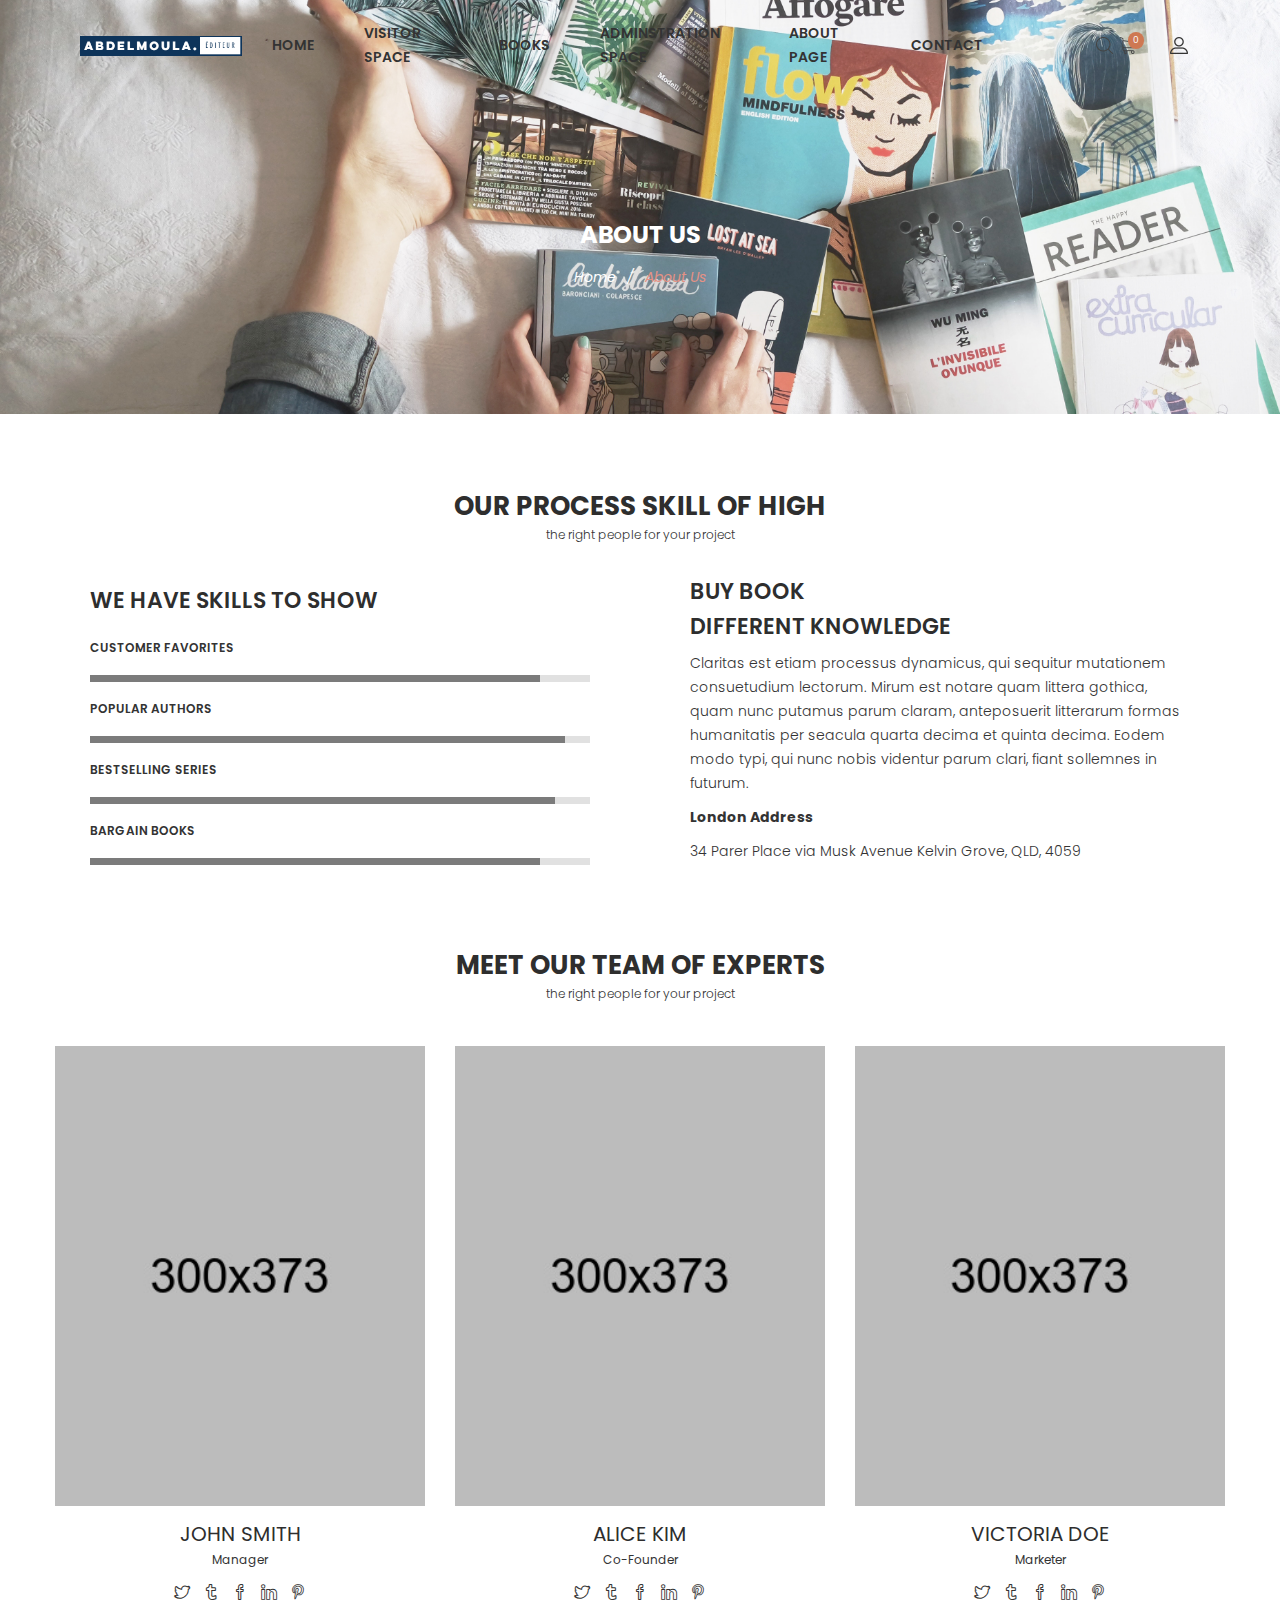
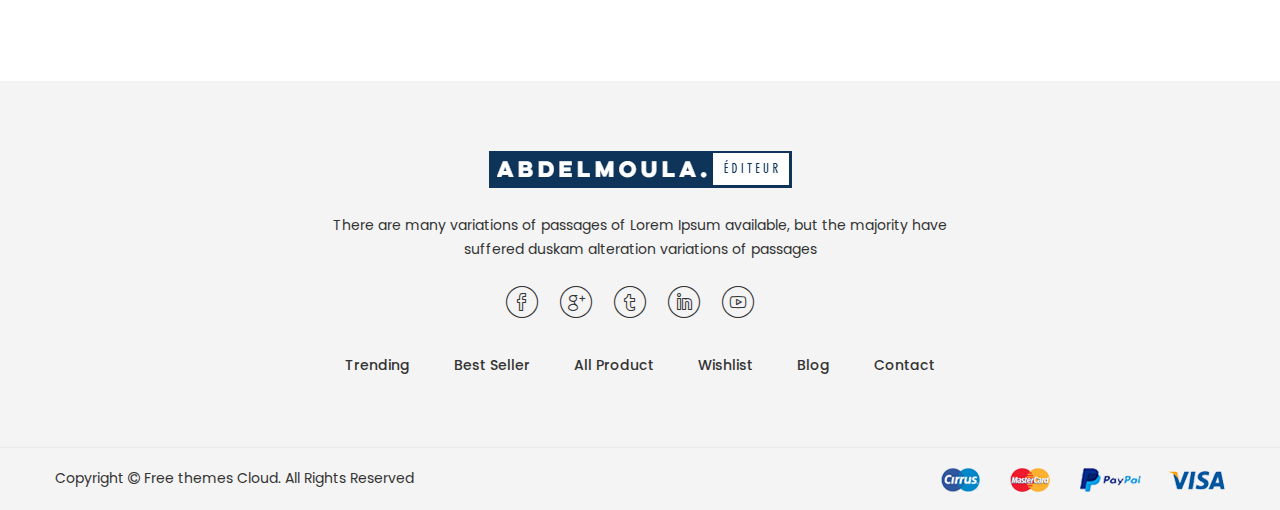
<file: about.html>
﻿<!doctype html>
<html class="no-js" lang="zxx">
<head>
	<meta charset="utf-8">
	<meta http-equiv="x-ua-compatible" content="ie=edge">
	<title>About | Bookshop Responsive Bootstrap4 Template</title>
	<meta name="description" content="">
	<meta name="viewport" content="width=device-width, initial-scale=1">

	<!-- Favicons -->
	<link rel="shortcut icon" href="images/favicon.ico">
	<link rel="apple-touch-icon" href="images/icon.png">

	<!-- Google font (font-family: 'Roboto', sans-serif; Poppins ; Satisfy) -->
	<link href="https://fonts.googleapis.com/css?family=Open+Sans:300,400,600,700,800" rel="stylesheet"> 
	<link href="https://fonts.googleapis.com/css?family=Poppins:300,300i,400,400i,500,600,600i,700,700i,800" rel="stylesheet">
	<link href="https://fonts.googleapis.com/css?family=Roboto:100,300,400,500,700,900" rel="stylesheet"> 

	<!-- Stylesheets -->
	<link rel="stylesheet" href="css/bootstrap.min.css">
	<link rel="stylesheet" href="css/plugins.css">
	<link rel="stylesheet" href="style.css">

	<!-- Cusom css -->
   <link rel="stylesheet" href="css/custom.css">

	<!-- Modernizer js -->
	<script src="js/vendor/modernizr-3.5.0.min.js"></script>
</head>
<body>
	<!--[if lte IE 9]>
		<p class="browserupgrade">You are using an <strong>outdated</strong> browser. Please <a href="https://browsehappy.com/">upgrade your browser</a> to improve your experience and security.</p>
	<![endif]-->

	<!-- Main wrapper -->
	<div class="wrapper" id="wrapper">
		<!-- Header -->
		<header id="wn__header" class="header__area header__absolute sticky__header">
		
			<div class="container-fluid">
				<div class="row">
					<div class="col-md-4 col-sm-4 col-7 col-lg-2">
						<div class="logo">
							<a href="index.html">
								<img src="images/logo/logo.png" alt="logo images">
							</a>
						</div>
					</div>
					<div class="col-lg-8 d-none d-lg-block">
						<nav class="mainmenu__nav">
							<ul class="meninmenu d-flex justify-content-start">
								<li class="drop with--one--item"><a href="index.html">Home</a></li>
								<li><a href="my-account.html">VISITOR SPACE</a></li>
								<li class="drop"><a href="shop.php">Books</a>
									<div class="megamenu mega03">
										<ul class="item item03">
											<li class="title">Categories</li>
											<li><a >Fantasy </a></li>
											<li><a >Science </a></li>
											<li><a >Romance </a></li>
											<li><a >Cookbooks </a></li>
											<li><a >History </a></li>
										</ul>
									</div>
								</li>
								<li><a href="adminlog.html">ADMINSTRATION SPACE</a></li>
								<li><a href="about.html">About Page</a></li>
								<li><a href="contact.html">Contact</a></li>
							</ul>
						</nav>
					</div>
					<div class="col-md-8 col-sm-8 col-5 col-lg-2">
						<ul class="header__sidebar__right d-flex justify-content-end align-items-center">
							<li class="shop_search"><a class="search__active" href="#"></a></li>
							<li class="shopcart"><a class="cartbox_active" href="#"><span class="product_qun">0</span></a>
								<!-- Start Shopping Cart -->
								<div class="block-minicart minicart__active">
									<div class="minicart-content-wrapper">
										<div class="micart__close">
											<span>close</span>
										</div>
										<div class="items-total d-flex justify-content-between">
											<span>0 items</span>
											<span>Cart Subtotal</span>
										</div>
										<div class="total_amount text-right">
											<span>$0.00</span>
										</div>
										
										<div class="single__items">
											<div class="miniproduct">
												<div class="item01 d-flex">
													<div class="thumb">
														<a href="product-details.html"><img src="images/product/sm-img/1.jpg" alt="product images"></a>
													</div>
													<div class="content">
														<h6><a href="product-details.html">Voyage Yoga Bag</a></h6>
														<span class="prize">$30.00</span>
														<div class="product_prize d-flex justify-content-between">
															<span class="qun">Qty: 01</span>
															<ul class="d-flex justify-content-end">
																<li><a href="#"><i class="zmdi zmdi-settings"></i></a></li>
																<li><a href="#"><i class="zmdi zmdi-delete"></i></a></li>
															</ul>
														</div>
													</div>
												</div>
												<div class="mini_action checkout">
											<a class="checkout__btn" href="carte.php">Go to Checkout</a>
										</div>
												
											</div>
										</div>
										
									</div>
								</div>
								<!-- End Shopping Cart -->
							</li>
							<li class="setting__bar__icon"><a class="setting__active" href="#"></a>
								<div class="searchbar__content setting__block">
									<div class="content-inner">
										
										
										<div class="switcher-currency">
											<strong class="label switcher-label">
												<span>My Account</span>
											</strong>
											<div class="switcher-options">
												<div class="switcher-currency-trigger">
													<div class="setting__menu">
														
														<span><a href="#">My Account Information</a></span>
														<span><a href="#">Sign In</a></span>
														<span><a href="#">Create An Account</a></span>
													</div>
												</div>
											</div>
										</div>
									</div>
								</div>
							</li>
						</ul>
					</div>
				</div>
				<!-- Start Mobile Menu -->
				<div class="row d-none">
					<div class="col-lg-12 d-none">
						<nav class="mobilemenu__nav">
							<ul class="meninmenu">
								<li><a href="index.html">Home</a></li>
								<li><a href="#">Pages</a>
									<ul>
										<li><a href="about.html">About Page</a></li>
										<li><a href="portfolio.html">Portfolio</a>
											<ul>
												<li><a href="portfolio.html">Portfolio</a></li>
												<li><a href="portfolio-details.html">Portfolio Details</a></li>
											</ul>
										</li>
										<li><a href="my-account.html">My Account</a></li>
										<li><a href="cart.html">Cart Page</a></li>
										<li><a href="checkout.html">Checkout Page</a></li>
										<li><a href="wishlist.html">Wishlist Page</a></li>
										<li><a href="error404.html">404 Page</a></li>
										<li><a href="faq.html">Faq Page</a></li>
										<li><a href="team.html">Team Page</a></li>
									</ul>
								</li>
								<li><a href="shop-grid.html">Shop</a>
									<ul>
										<li><a href="shop-grid.html">Shop Grid</a></li>
										<li><a href="single-product.html">Single Product</a></li>
									</ul>
								</li>
								<li><a href="blog.html">Blog</a>
									<ul>
										<li><a href="blog.html">Blog Page</a></li>
										<li><a href="blog-details.html">Blog Details</a></li>
									</ul>
								</li>
								<li><a href="contact.html">Contact</a></li>
							</ul>
						</nav>
					</div>
				</div>
				<!-- End Mobile Menu -->
	            <div class="mobile-menu d-block d-lg-none">
	            </div>
	            <!-- Mobile Menu -->	
			</div>		
		</header>
		<!-- //Header -->
		<!-- Start Search Popup -->
		<div class="box-search-content search_active block-bg close__top">
			<form id="search_mini_form" class="minisearch" action="#">
				<div class="field__search">
					<input type="text" placeholder="Search entire store here...">
					<div class="action">
						<a href="#"><i class="zmdi zmdi-search"></i></a>
					</div>
				</div>
			</form>
			<div class="close__wrap">
				<span>close</span>
			</div>
		</div>
		<!-- End Search Popup -->
        <!-- Start Bradcaump area -->
        <div class="ht__bradcaump__area bg-image--3">
            <div class="container">
                <div class="row">
                    <div class="col-lg-12">
                        <div class="bradcaump__inner text-center">
                        	<h2 class="bradcaump-title">About us</h2>
                            <nav class="bradcaump-content">
                              <a class="breadcrumb_item" href="index.html">Home</a>
                              <span class="brd-separetor">/</span>
                              <span class="breadcrumb_item active">About us</span>
                            </nav>
                        </div>
                    </div>
                </div>
            </div>
        </div>
        <!-- End Bradcaump area -->
        <!-- Start About Area -->
        <div class="page-about about_area bg--white section-padding--lg">
        	<div class="container">
				<div class="row">
        			<div class="col-lg-12">
        				<div class="section__title--3 text-center pb--30">
        					<h2>Our Process Skill Of High</h2>
        					<p>the right people for your project</p>
        				</div>
        			</div>
        		</div>
        		<div class="row align-items-center">
					<div class="col-lg-6 col-sm-12 col-12">
        				<div class="content text-left text_style--2">
    					    <h2>we have skills to show</h2>
    					    <div class="skill-container">
    					        <!-- Start single skill -->
    					        <div class="single-skill">
    					            <p>Customer Favorites</p>
    					            <div class="progress">
    					                <div class="progress-bar wow fadeInLeft" data-wow-duration="0.8s" data-wow-delay=".5s" role="progressbar" aria-valuenow="90" aria-valuemin="0" aria-valuemax="100" style="width:90%"><span class="pen-lable"></span>
    					                </div>
    					            </div>
    					        </div>
    					        <!-- End single skill -->
    					        <!-- Start single skill -->
    					        <div class="single-skill">
    					            <p>Popular Authors</p>
    					            <div class="progress">
    					                <div class="progress-bar wow fadeInLeft" data-wow-duration="0.8s" data-wow-delay=".5s" role="progressbar" aria-valuenow="95" aria-valuemin="0" aria-valuemax="100" style="width:95%"><span class="pen-lable"></span>
    					                </div>
    					            </div>
    					        </div>
    					        <!-- End single skill -->
    					        <!-- Start single skill -->
    					        <div class="single-skill">
    					            <p>Bestselling Series</p>
    					            <div class="progress">
    					                <div class="progress-bar wow fadeInLeft" data-wow-duration="0.8s" data-wow-delay=".5s" role="progressbar" aria-valuenow="93" aria-valuemin="0" aria-valuemax="100" style="width:93%"><span class="pen-lable"></span>
    					                </div>
    					            </div>
    					        </div>
    					        <!-- End single skill -->
    					        <!-- Start single skill -->
    					        <div class="single-skill">
    					            <p>Bargain Books</p>
    					            <div class="progress">
    					                <div class="progress-bar wow fadeInLeft" data-wow-duration="0.8s" data-wow-delay=".5s" role="progressbar" aria-valuenow="90" aria-valuemin="0" aria-valuemax="100" style="width:90%"><span class="pen-lable"></span>
    					                </div>
    					            </div>
    					        </div>
    					        <!-- End single skill -->
    					    </div>
        				</div>
        			</div>
        			<div class="col-lg-6 col-sm-12 col-12">
        				<div class="content">
        					<h3>Buy Book</h3>
        					<h2>Different Knowledge</h2>
        					<p class="mt--20 mb--20">Claritas est etiam processus dynamicus, qui sequitur mutationem consuetudium lectorum. Mirum est notare quam littera gothica, quam nunc putamus parum claram, anteposuerit litterarum formas humanitatis per seacula quarta decima et quinta decima. Eodem modo typi, qui nunc nobis videntur parum clari, fiant sollemnes in futurum.</p>
        					<strong>London Address</strong>
        					<p>34 Parer Place via Musk Avenue Kelvin Grove, QLD, 4059</p>
        				</div>
        			</div>
        		</div>
        	</div>
        </div>
        <!-- End About Area -->
        <!-- Start Team Area -->
        <section class="wn__team__area pb--75 bg--white">
        	<div class="container">
        		<div class="row">
        			<div class="col-lg-12">
        				<div class="section__title--3 text-center">
        					<h2>Meet our team of experts</h2>
        					<p>the right people for your project</p>
        				</div>
        			</div>
        		</div>
        		<div class="row">
        			<!-- Start Single Team -->
        			<div class="col-lg-4 col-md-4 col-sm-6 col-12">
        				<div class="wn__team">
        					<div class="thumb">
        						<img src="images/about/team/1.jpg" alt="Team images">
        					</div>
        					<div class="content text-center">
        						<h4>JOHN SMITH</h4>
        						<p>Manager</p>
        						<ul class="team__social__net">
        							<li><a href="#"><i class="icon-social-twitter icons"></i></a></li>
        							<li><a href="#"><i class="icon-social-tumblr icons"></i></a></li>
        							<li><a href="#"><i class="icon-social-facebook icons"></i></a></li>
        							<li><a href="#"><i class="icon-social-linkedin icons"></i></a></li>
        							<li><a href="#"><i class="icon-social-pinterest icons"></i></a></li>
        						</ul>
        					</div>
        				</div>
        			</div>
        			<!-- End Single Team -->
        			<!-- Start Single Team -->
        			<div class="col-lg-4 col-md-4 col-sm-6 col-12">
        				<div class="wn__team">
        					<div class="thumb">
        						<img src="images/about/team/2.jpg" alt="Team images">
        					</div>
        					<div class="content text-center">
        						<h4>ALICE KIM</h4>
        						<p>Co-Founder</p>
        						<ul class="team__social__net">
        							<li><a href="#"><i class="icon-social-twitter icons"></i></a></li>
        							<li><a href="#"><i class="icon-social-tumblr icons"></i></a></li>
        							<li><a href="#"><i class="icon-social-facebook icons"></i></a></li>
        							<li><a href="#"><i class="icon-social-linkedin icons"></i></a></li>
        							<li><a href="#"><i class="icon-social-pinterest icons"></i></a></li>
        						</ul>
        					</div>
        				</div>
        			</div>
        			<!-- End Single Team -->
        			<!-- Start Single Team -->
        			<div class="col-lg-4 col-md-4 col-sm-6 col-12">
        				<div class="wn__team">
        					<div class="thumb">
        						<img src="images/about/team/3.jpg" alt="Team images">
        					</div>
        					<div class="content text-center">
        						<h4>VICTORIA DOE</h4>
        						<p>Marketer</p>
        						<ul class="team__social__net">
        							<li><a href="#"><i class="icon-social-twitter icons"></i></a></li>
        							<li><a href="#"><i class="icon-social-tumblr icons"></i></a></li>
        							<li><a href="#"><i class="icon-social-facebook icons"></i></a></li>
        							<li><a href="#"><i class="icon-social-linkedin icons"></i></a></li>
        							<li><a href="#"><i class="icon-social-pinterest icons"></i></a></li>
        						</ul>
        					</div>
        				</div>
        			</div>
        			<!-- End Single Team -->
        		</div>
        	</div>
        </section>
        <!-- End Team Area -->
		<!-- Footer Area -->
		<footer id="wn__footer" class="footer__area bg__cat--8 brown--color">
			<div class="footer-static-top">
				<div class="container">
					<div class="row">
						<div class="col-lg-12">
							<div class="footer__widget footer__menu">
								<div class="ft__logo">
									<a href="index.html">
										<img src="images/logo/3.png" alt="logo">
									</a>
									<p>There are many variations of passages of Lorem Ipsum available, but the majority have suffered duskam alteration variations of passages</p>
								</div>
								<div class="footer__content">
									<ul class="social__net social__net--2 d-flex justify-content-center">
										<li><a href="#"><i class="bi bi-facebook"></i></a></li>
										<li><a href="#"><i class="bi bi-google"></i></a></li>
										<li><a href="#"><i class="bi bi-twitter"></i></a></li>
										<li><a href="#"><i class="bi bi-linkedin"></i></a></li>
										<li><a href="#"><i class="bi bi-youtube"></i></a></li>
									</ul>
									<ul class="mainmenu d-flex justify-content-center">
										<li><a href="index.html">Trending</a></li>
										<li><a href="index.html">Best Seller</a></li>
										<li><a href="index.html">All Product</a></li>
										<li><a href="index.html">Wishlist</a></li>
										<li><a href="index.html">Blog</a></li>
										<li><a href="index.html">Contact</a></li>
									</ul>
								</div>
							</div>
						</div>
					</div>
				</div>
			</div>
			<div class="copyright__wrapper">
				<div class="container">
					<div class="row">
						<div class="col-lg-6 col-md-6 col-sm-12">
							<div class="copyright">
								<div class="copy__right__inner text-left">
									<p>Copyright <i class="fa fa-copyright"></i> <a href="https://freethemescloud.com/">Free themes Cloud.</a> All Rights Reserved</p>
								</div>
							</div>
						</div>
						<div class="col-lg-6 col-md-6 col-sm-12">
							<div class="payment text-right">
								<img src="images/icons/payment.png" alt="" />
							</div>
						</div>
					</div>
				</div>
			</div>
		</footer>
		<!-- //Footer Area -->

	</div>
	<!-- //Main wrapper -->

	

	<!-- JS Files -->
	<script src="js/vendor/jquery-3.2.1.min.js"></script>
	<script src="js/popper.min.js"></script>
	<script src="js/bootstrap.min.js"></script>
	<script src="js/plugins.js"></script>
	<script src="js/active.js"></script>
	
</body>
</html>
</file>
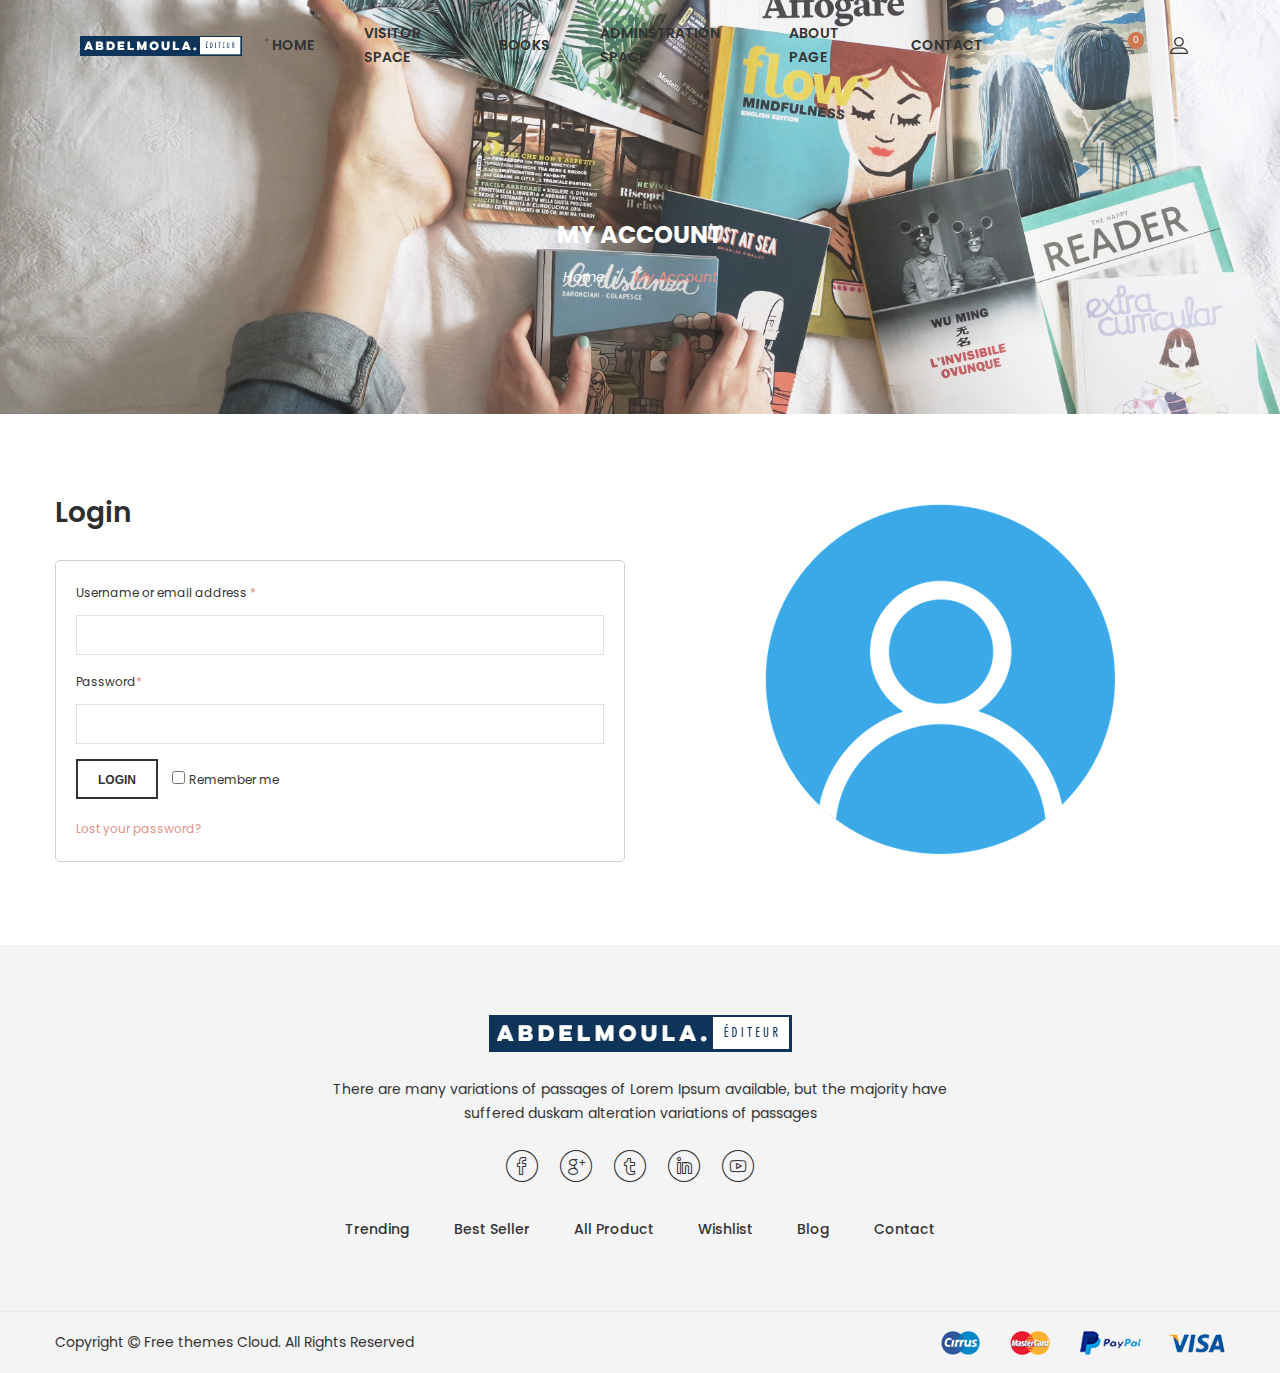
<file: account_login.html>
<!doctype html>
<html class="no-js" lang="zxx">
<head>
	<meta charset="utf-8">
	<meta http-equiv="x-ua-compatible" content="ie=edge">
	<title>My Account | Bookshop Responsive Bootstrap4 Template</title>
	<meta name="description" content="">
	<meta name="viewport" content="width=device-width, initial-scale=1">

	<!-- Favicons -->
	<link rel="shortcut icon" href="images/favicon.ico">
	<link rel="apple-touch-icon" href="images/icon.png">

	<!-- Google font (font-family: 'Roboto', sans-serif; Poppins ; Satisfy) -->
	<link href="https://fonts.googleapis.com/css?family=Lato:300,300i,400,400i,700,700i,900" rel="stylesheet">
	<link href="https://fonts.googleapis.com/css?family=Poppins:300,300i,400,400i,500,600,600i,700,700i,800" rel="stylesheet">
	<link href="https://fonts.googleapis.com/css?family=Satisfy" rel="stylesheet">

	<!-- Stylesheets -->
	<link rel="stylesheet" href="css/bootstrap.min.css">
	<link rel="stylesheet" href="css/plugins.css">
	<link rel="stylesheet" href="style.css">

	<!-- Cusom css -->
   <link rel="stylesheet" href="css/custom.css">

	<!-- Modernizer js -->
	<script src="js/vendor/modernizr-3.5.0.min.js"></script>
</head>
<body>
	<!--[if lte IE 9]>
		<p class="browserupgrade">You are using an <strong>outdated</strong> browser. Please <a href="https://browsehappy.com/">upgrade your browser</a> to improve your experience and security.</p>
	<![endif]-->

	<!-- Main wrapper -->
	<div class="wrapper" id="wrapper">
		<!-- Header -->
		<header id="wn__header" class="header__area header__absolute sticky__header">
		
			<div class="container-fluid">
				<div class="row">
					<div class="col-md-4 col-sm-4 col-7 col-lg-2">
						<div class="logo">
							<a href="index.html">
								<img src="images/logo/logo.png" alt="logo images">
							</a>
						</div>
					</div>
					<div class="col-lg-8 d-none d-lg-block">
						<nav class="mainmenu__nav">
							<ul class="meninmenu d-flex justify-content-start">
								<li class="drop with--one--item"><a href="index.html">Home</a></li>
								<li><a href="my-account.html">VISITOR SPACE</a></li>
								<li class="drop"><a href="shop-grid.html">Books</a>
									<div class="megamenu mega03">
										<ul class="item item03">
											<li class="title">Categories</li>
											<li><a href="shop-grid.html">Biography </a></li>
											<li><a href="shop-grid.html">Business </a></li>
											<li><a href="shop-grid.html">Cookbooks </a></li>
											<li><a href="shop-grid.html">Health & Fitness </a></li>
											<li><a href="shop-grid.html">History </a></li>
										</ul>
										<ul class="item item03">
											<li class="title">Customer Favourite</li>
											<li><a href="shop-grid.html">Mystery</a></li>
											<li><a href="shop-grid.html">Religion & Inspiration</a></li>
											<li><a href="shop-grid.html">Romance</a></li>
											<li><a href="shop-grid.html">Fiction/Fantasy</a></li>
											<li><a href="shop-grid.html">Sleeveless</a></li>
										</ul>
										<ul class="item item03">
											<li class="title">Collections</li>
											<li><a href="shop-grid.html">Science </a></li>
											<li><a href="shop-grid.html">Fiction/Fantasy</a></li>
											<li><a href="shop-grid.html">Self-Improvemen</a></li>
											<li><a href="shop-grid.html">Home & Garden</a></li>
											<li><a href="shop-grid.html">Humor Books</a></li>
										</ul>
									</div>
								</li>
								<li><a href="adminlog.html">ADMINSTRATION SPACE</a></li>
								<li><a href="about.html">About Page</a></li>
								<li><a href="contact.html">Contact</a></li>
							</ul>
						</nav>
					</div>
					<div class="col-md-8 col-sm-8 col-5 col-lg-2">
						<ul class="header__sidebar__right d-flex justify-content-end align-items-center">
							<li class="shop_search"><a class="search__active" href="#"></a></li>
							<li class="shopcart"><a class="cartbox_active" href="#"><span class="product_qun">0</span></a>
								<!-- Start Shopping Cart -->
								<div class="block-minicart minicart__active">
									<div class="minicart-content-wrapper">
										<div class="micart__close">
											<span>close</span>
										</div>
										<div class="items-total d-flex justify-content-between">
											<span>0 items</span>
											<span>Cart Subtotal</span>
										</div>
										<div class="total_amount text-right">
											<span>$0.00</span>
										</div>
										<div class="mini_action checkout">
											<a class="checkout__btn" href="cart.html">Go to Checkout</a>
										</div>
										<!--<div class="single__items">
											<div class="miniproduct">
												<div class="item01 d-flex">
													<div class="thumb">
														<a href="product-details.html"><img src="images/product/sm-img/1.jpg" alt="product images"></a>
													</div>
													<div class="content">
														<h6><a href="product-details.html">Voyage Yoga Bag</a></h6>
														<span class="prize">$30.00</span>
														<div class="product_prize d-flex justify-content-between">
															<span class="qun">Qty: 01</span>
															<ul class="d-flex justify-content-end">
																<li><a href="#"><i class="zmdi zmdi-settings"></i></a></li>
																<li><a href="#"><i class="zmdi zmdi-delete"></i></a></li>
															</ul>
														</div>
													</div>
												</div>
												<div class="item01 d-flex mt--20">
													<div class="thumb">
														<a href="product-details.html"><img src="images/product/sm-img/3.jpg" alt="product images"></a>
													</div>
													<div class="content">
														<h6><a href="product-details.html">Impulse Duffle</a></h6>
														<span class="prize">$40.00</span>
														<div class="product_prize d-flex justify-content-between">
															<span class="qun">Qty: 03</span>
															<ul class="d-flex justify-content-end">
																<li><a href="#"><i class="zmdi zmdi-settings"></i></a></li>
																<li><a href="#"><i class="zmdi zmdi-delete"></i></a></li>
															</ul>
														</div>
													</div>
												</div>
												<div class="item01 d-flex mt--20">
													<div class="thumb">
														<a href="product-details.html"><img src="images/product/sm-img/2.jpg" alt="product images"></a>
													</div>
													<div class="content">
														<h6><a href="product-details.html">Compete Track Tote</a></h6>
														<span class="prize">$40.00</span>
														<div class="product_prize d-flex justify-content-between">
															<span class="qun">Qty: 03</span>
															<ul class="d-flex justify-content-end">
																<li><a href="#"><i class="zmdi zmdi-settings"></i></a></li>
																<li><a href="#"><i class="zmdi zmdi-delete"></i></a></li>
															</ul>
														</div>
													</div>
												</div>
											</div>
										</div>-->
										<div class="mini_action cart">
											<a class="cart__btn" href="cart.html">View and edit cart</a>
										</div>
									</div>
								</div>
								<!-- End Shopping Cart -->
							</li>
							<li class="setting__bar__icon"><a class="setting__active" href="#"></a>
								<div class="searchbar__content setting__block">
									<div class="content-inner">
										
										
										<div class="switcher-currency">
											<strong class="label switcher-label">
												<span>My Account</span>
											</strong>
											<div class="switcher-options">
												<div class="switcher-currency-trigger">
													<div class="setting__menu">
														
														<span><a href="#">My Account Information</a></span>
														<span><a href="#">Sign In</a></span>
														<span><a href="#">Create An Account</a></span>
													</div>
												</div>
											</div>
										</div>
									</div>
								</div>
							</li>
						</ul>
					</div>
				</div>
				<!-- Start Mobile Menu -->
				<div class="row d-none">
					<div class="col-lg-12 d-none">
						<nav class="mobilemenu__nav">
							<ul class="meninmenu">
								<li><a href="index.html">Home</a></li>
								<li><a href="#">Pages</a>
									<ul>
										<li><a href="about.html">About Page</a></li>
										<li><a href="portfolio.html">Portfolio</a>
											<ul>
												<li><a href="portfolio.html">Portfolio</a></li>
												<li><a href="portfolio-details.html">Portfolio Details</a></li>
											</ul>
										</li>
										<li><a href="my-account.html">My Account</a></li>
										<li><a href="cart.html">Cart Page</a></li>
										<li><a href="checkout.html">Checkout Page</a></li>
										<li><a href="wishlist.html">Wishlist Page</a></li>
										<li><a href="error404.html">404 Page</a></li>
										<li><a href="faq.html">Faq Page</a></li>
										<li><a href="team.html">Team Page</a></li>
									</ul>
								</li>
								<li><a href="shop-grid.html">Shop</a>
									<ul>
										<li><a href="shop-grid.html">Shop Grid</a></li>
										<li><a href="single-product.html">Single Product</a></li>
									</ul>
								</li>
								<li><a href="blog.html">Blog</a>
									<ul>
										<li><a href="blog.html">Blog Page</a></li>
										<li><a href="blog-details.html">Blog Details</a></li>
									</ul>
								</li>
								<li><a href="contact.html">Contact</a></li>
							</ul>
						</nav>
					</div>
				</div>
				<!-- End Mobile Menu -->
	            <div class="mobile-menu d-block d-lg-none">
	            </div>
	            <!-- Mobile Menu -->	
			</div>		
		</header>
		<!-- //Header -->
		<!-- Start Search Popup -->
		<div class="box-search-content search_active block-bg close__top">
			<form id="search_mini_form" class="minisearch" action="#">
				<div class="field__search">
					<input type="text" placeholder="Search entire store here...">
					<div class="action">
						<a href="#"><i class="zmdi zmdi-search"></i></a>
					</div>
				</div>
			</form>
			<div class="close__wrap">
				<span>close</span>
			</div>
		</div>
		<!-- End Search Popup -->
        <!-- Start Bradcaump area -->
        <div class="ht__bradcaump__area bg-image--6">
            <div class="container">
                <div class="row">
                    <div class="col-lg-12">
                        <div class="bradcaump__inner text-center">
                        	<h2 class="bradcaump-title">My Account</h2>
                            <nav class="bradcaump-content">
                              <a class="breadcrumb_item" href="index.html">Home</a>
                              <span class="brd-separetor">/</span>
                              <span class="breadcrumb_item active">My Account</span>
                            </nav>
                        </div>
                    </div>
                </div>
            </div>
        </div>
        <!-- End Bradcaump area -->
		<!-- Start My Account Area -->
		<section class="my_account_area pt--80 pb--55 bg--white">
			<div class="container">
				<div class="row">
				<div class="col-lg-6 col-12">
						<div class="my__account__wrapper">
							<h3 class="account__title">Login</h3>
							<form action="#">
								<div class="account__form">
									<div class="input__box">
										<label>Username or email address <span>*</span></label>
										<input type="text">
									</div>
									<div class="input__box">
										<label>Password<span>*</span></label>
										<input type="text">
									</div>
									<div class="form__btn">
										<button>Login</button>
										<label class="label-for-checkbox">
											<input id="rememberme" class="input-checkbox" name="rememberme" value="forever" type="checkbox">
											<span>Remember me</span>
										</label>
									</div>
									<a class="forget_pass" href="#">Lost your password?</a>
								</div>
							</form>
						</div>
					</div>
					
					<div class="col-lg-6 col-12">
				<center> <img src="images/books/30.png">			</center>
					</div>
					
				</div>
			</div>
		</section>
		<!-- End My Account Area -->
		<!-- Footer Area -->
		<footer id="wn__footer" class="footer__area bg__cat--8 brown--color">
			<div class="footer-static-top">
				<div class="container">
					<div class="row">
						<div class="col-lg-12">
							<div class="footer__widget footer__menu">
								<div class="ft__logo">
									<a href="index.html">
										<img src="images/logo/3.png" alt="logo">
									</a>
									<p>There are many variations of passages of Lorem Ipsum available, but the majority have suffered duskam alteration variations of passages</p>
								</div>
								<div class="footer__content">
									<ul class="social__net social__net--2 d-flex justify-content-center">
										<li><a href="#"><i class="bi bi-facebook"></i></a></li>
										<li><a href="#"><i class="bi bi-google"></i></a></li>
										<li><a href="#"><i class="bi bi-twitter"></i></a></li>
										<li><a href="#"><i class="bi bi-linkedin"></i></a></li>
										<li><a href="#"><i class="bi bi-youtube"></i></a></li>
									</ul>
									<ul class="mainmenu d-flex justify-content-center">
										<li><a href="index.html">Trending</a></li>
										<li><a href="index.html">Best Seller</a></li>
										<li><a href="index.html">All Product</a></li>
										<li><a href="index.html">Wishlist</a></li>
										<li><a href="index.html">Blog</a></li>
										<li><a href="index.html">Contact</a></li>
									</ul>
								</div>
							</div>
						</div>
					</div>
				</div>
			</div>
			<div class="copyright__wrapper">
				<div class="container">
					<div class="row">
						<div class="col-lg-6 col-md-6 col-sm-12">
							<div class="copyright">
								<div class="copy__right__inner text-left">
									<p>Copyright <i class="fa fa-copyright"></i> <a href="https://freethemescloud.com/">Free themes Cloud.</a> All Rights Reserved</p>
								</div>
							</div>
						</div>
						<div class="col-lg-6 col-md-6 col-sm-12">
							<div class="payment text-right">
								<img src="images/icons/payment.png" alt="" />
							</div>
						</div>
					</div>
				</div>
			</div>
		</footer>
		<!-- //Footer Area -->
		
	</div>
	<!-- //Main wrapper -->

	<!-- JS Files -->
	<script src="js/vendor/jquery-3.2.1.min.js"></script>
	<script src="js/popper.min.js"></script>
	<script src="js/bootstrap.min.js"></script>
	<script src="js/plugins.js"></script>
	<script src="js/active.js"></script>
	
</body>
</html>
</file>
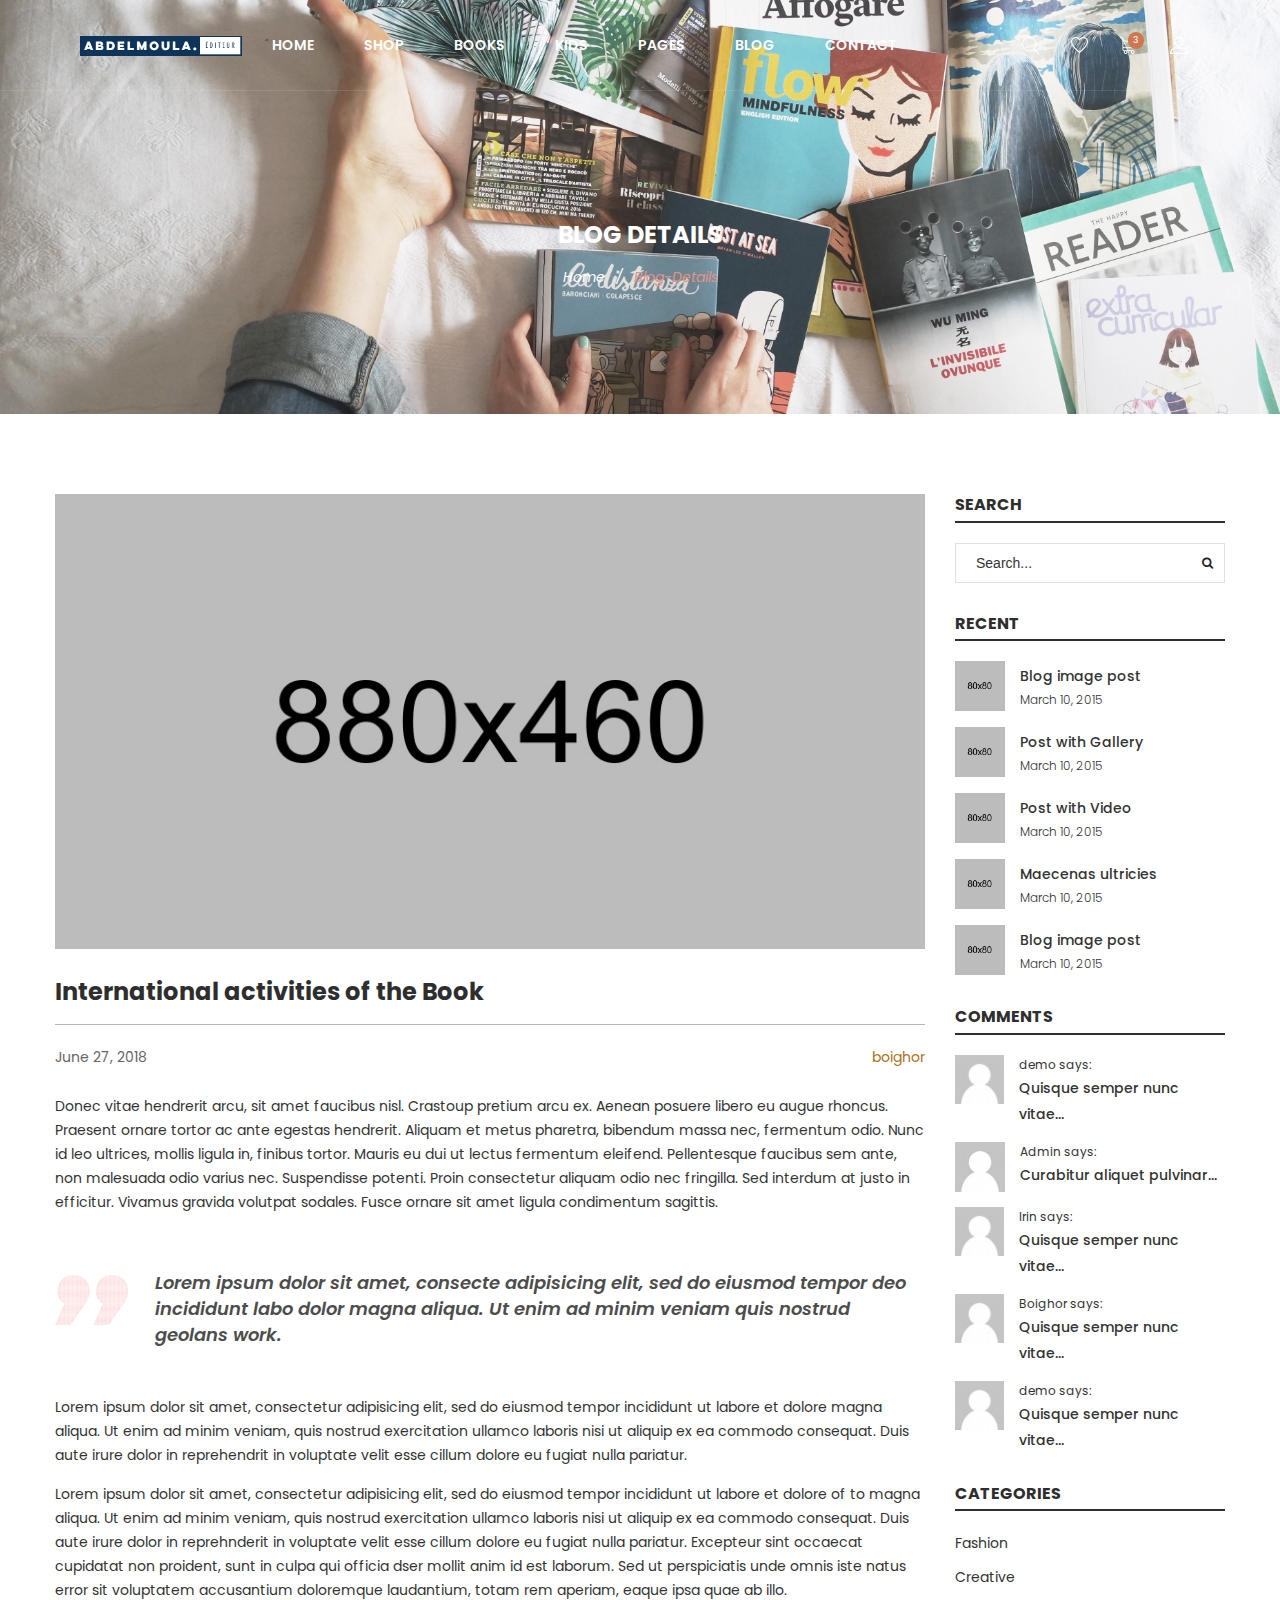
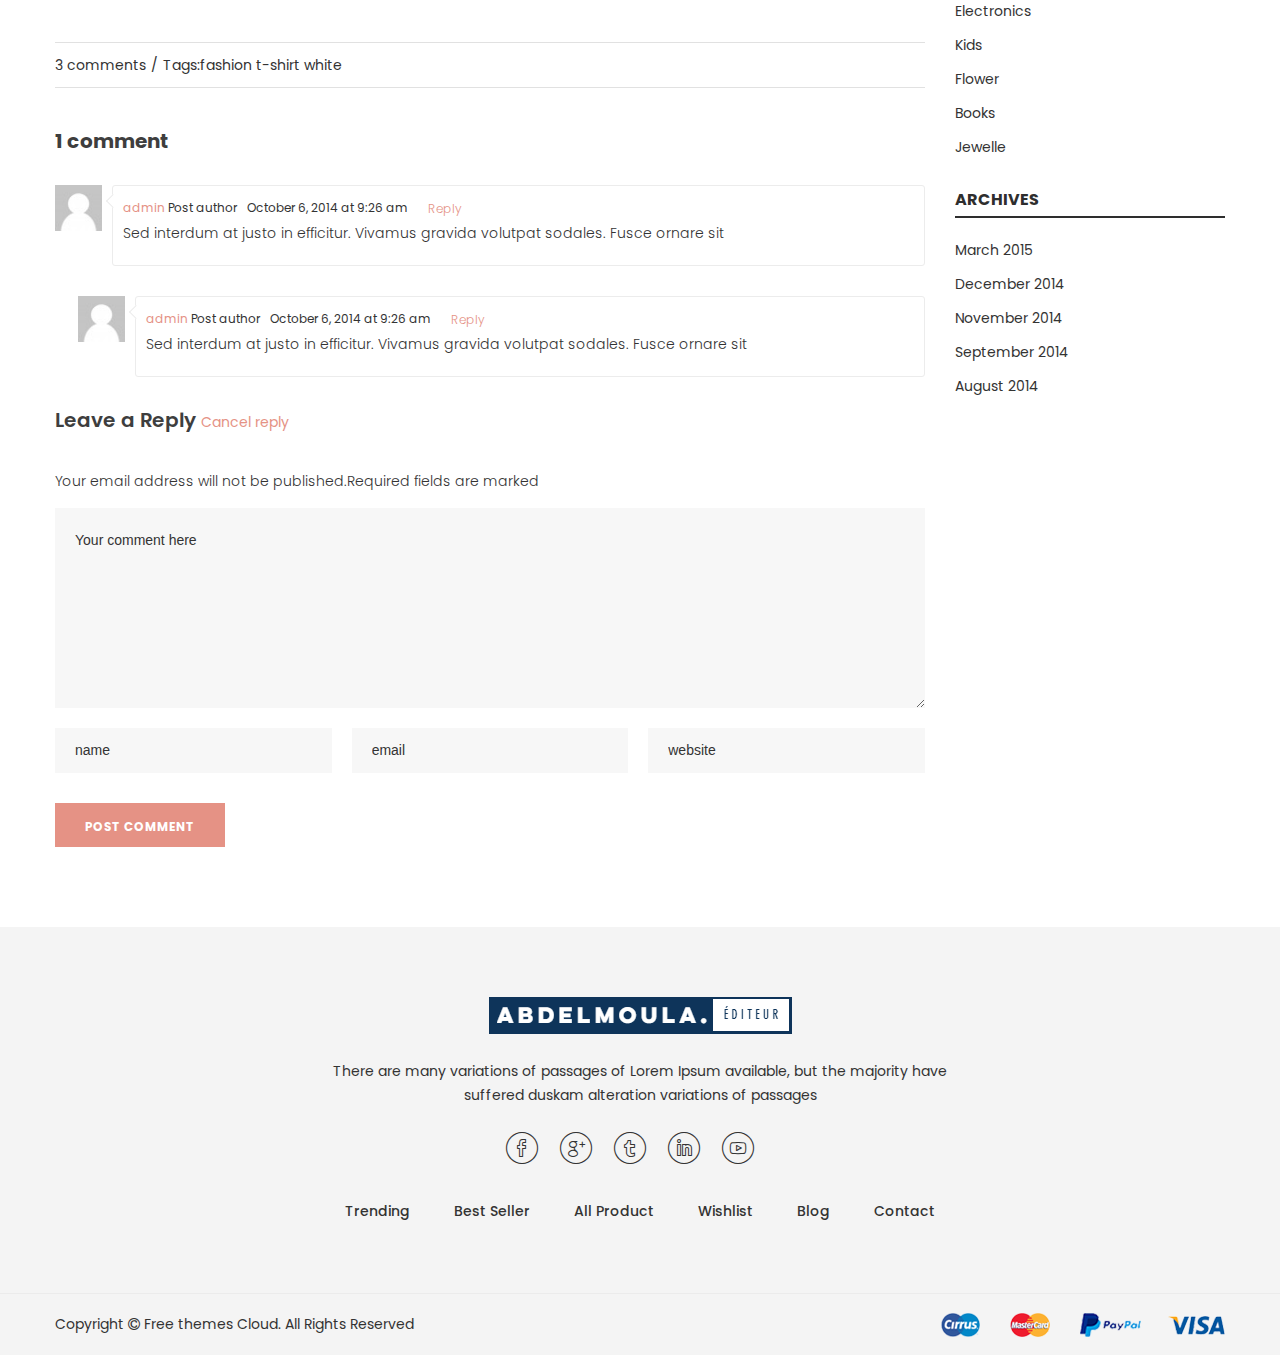
<file: blog-details.html>
﻿<!doctype html>
<html class="no-js" lang="zxx">
<head>
	<meta charset="utf-8">
	<meta http-equiv="x-ua-compatible" content="ie=edge">
	<title>Blog-Details | Bookshop Responsive Bootstrap4 Template</title>
	<meta name="description" content="">
	<meta name="viewport" content="width=device-width, initial-scale=1">

	<!-- Favicons -->
	<link rel="shortcut icon" href="images/favicon.ico">
	<link rel="apple-touch-icon" href="images/icon.png">

	<!-- Google font (font-family: 'Roboto', sans-serif; Poppins ; Satisfy) -->
	<link href="https://fonts.googleapis.com/css?family=Open+Sans:300,400,600,700,800" rel="stylesheet"> 
	<link href="https://fonts.googleapis.com/css?family=Poppins:300,300i,400,400i,500,600,600i,700,700i,800" rel="stylesheet">
	<link href="https://fonts.googleapis.com/css?family=Roboto:100,300,400,500,700,900" rel="stylesheet">

	<!-- Stylesheets -->
	<link rel="stylesheet" href="css/bootstrap.min.css">
	<link rel="stylesheet" href="css/plugins.css">
	<link rel="stylesheet" href="style.css">

	<!-- Cusom css -->
   <link rel="stylesheet" href="css/custom.css">

	<!-- Modernizer js -->
	<script src="js/vendor/modernizr-3.5.0.min.js"></script>
</head>
<body>
	<!--[if lte IE 9]>
		<p class="browserupgrade">You are using an <strong>outdated</strong> browser. Please <a href="https://browsehappy.com/">upgrade your browser</a> to improve your experience and security.</p>
	<![endif]-->

	<!-- Main wrapper -->
	<div class="wrapper" id="wrapper">
		
		<!-- Header -->
		<header id="wn__header" class="oth-page header__area header__absolute sticky__header">
			<div class="container-fluid">
				<div class="row">
					<div class="col-md-4 col-sm-4 col-7 col-lg-2">
						<div class="logo">
							<a href="index.html">
								<img src="images/logo/logo.png" alt="logo images">
							</a>
						</div>
					</div>
					<div class="col-lg-8 d-none d-lg-block">
						<nav class="mainmenu__nav">
							<ul class="meninmenu d-flex justify-content-start">
								<li class="drop with--one--item"><a href="index.html">Home</a></li>
								<li class="drop"><a href="#">Shop</a>
									<div class="megamenu mega03">
										<ul class="item item03">
											<li class="title">Shop Layout</li>
											<li><a href="shop-grid.html">Shop Grid</a></li>
											<li><a href="single-product.html">Single Product</a></li>
										</ul>
										<ul class="item item03">
											<li class="title">Shop Page</li>
											<li><a href="my-account.html">My Account</a></li>
											<li><a href="cart.html">Cart Page</a></li>
											<li><a href="checkout.html">Checkout Page</a></li>
											<li><a href="wishlist.html">Wishlist Page</a></li>
											<li><a href="error404.html">404 Page</a></li>
											<li><a href="faq.html">Faq Page</a></li>
										</ul>
										<ul class="item item03">
											<li class="title">Bargain Books</li>
											<li><a href="shop-grid.html">Bargain Bestsellers</a></li>
											<li><a href="shop-grid.html">Activity Kits</a></li>
											<li><a href="shop-grid.html">B&N Classics</a></li>
											<li><a href="shop-grid.html">Books Under $5</a></li>
											<li><a href="shop-grid.html">Bargain Books</a></li>
										</ul>
									</div>
								</li>
								<li class="drop"><a href="shop-grid.html">Books</a>
									<div class="megamenu mega03">
										<ul class="item item03">
											<li class="title">Categories</li>
											<li><a href="shop-grid.html">Biography </a></li>
											<li><a href="shop-grid.html">Business </a></li>
											<li><a href="shop-grid.html">Cookbooks </a></li>
											<li><a href="shop-grid.html">Health & Fitness </a></li>
											<li><a href="shop-grid.html">History </a></li>
										</ul>
										<ul class="item item03">
											<li class="title">Customer Favourite</li>
											<li><a href="shop-grid.html">Mystery</a></li>
											<li><a href="shop-grid.html">Religion & Inspiration</a></li>
											<li><a href="shop-grid.html">Romance</a></li>
											<li><a href="shop-grid.html">Fiction/Fantasy</a></li>
											<li><a href="shop-grid.html">Sleeveless</a></li>
										</ul>
										<ul class="item item03">
											<li class="title">Collections</li>
											<li><a href="shop-grid.html">Science </a></li>
											<li><a href="shop-grid.html">Fiction/Fantasy</a></li>
											<li><a href="shop-grid.html">Self-Improvemen</a></li>
											<li><a href="shop-grid.html">Home & Garden</a></li>
											<li><a href="shop-grid.html">Humor Books</a></li>
										</ul>
									</div>
								</li>
								<li class="drop"><a href="shop-grid.html">Kids</a>
									<div class="megamenu mega02">
										<ul class="item item02">
											<li class="title">Top Collections</li>
											<li><a href="shop-grid.html">American Girl</a></li>
											<li><a href="shop-grid.html">Diary Wimpy Kid</a></li>
											<li><a href="shop-grid.html">Finding Dory</a></li>
											<li><a href="shop-grid.html">Harry Potter</a></li>
											<li><a href="shop-grid.html">Land of Stories</a></li>
										</ul>
										<ul class="item item02">
											<li class="title">More For Kids</li>
											<li><a href="shop-grid.html">B&N Educators</a></li>
											<li><a href="shop-grid.html">B&N Kids' Club</a></li>
											<li><a href="shop-grid.html">Kids' Music</a></li>
											<li><a href="shop-grid.html">Toys & Games</a></li>
											<li><a href="shop-grid.html">Hoodies</a></li>
										</ul>
									</div>
								</li>
								<li class="drop"><a href="#">Pages</a>
									<div class="megamenu dropdown">
										<ul class="item item01">
											<li><a href="about.html">About Page</a></li>
											<li class="label2"><a href="portfolio.html">Portfolio</a>
												<ul>
													<li><a href="portfolio.html">Portfolio</a></li>
													<li><a href="portfolio-details.html">Portfolio Details</a></li>
												</ul>
											</li>
											<li><a href="my-account.html">My Account</a></li>
											<li><a href="cart.html">Cart Page</a></li>
											<li><a href="checkout.html">Checkout Page</a></li>
											<li><a href="wishlist.html">Wishlist Page</a></li>
											<li><a href="error404.html">404 Page</a></li>
											<li><a href="faq.html">Faq Page</a></li>
											<li><a href="team.html">Team Page</a></li>
										</ul>
									</div>
								</li>
								<li class="drop"><a href="blog.html">Blog</a>
									<div class="megamenu dropdown">
										<ul class="item item01">
											<li><a href="blog.html">Blog Page</a></li>
											<li><a href="blog-details.html">Blog Details</a></li>
										</ul>
									</div>
								</li>
								<li><a href="contact.html">Contact</a></li>
							</ul>
						</nav>
					</div>
					<div class="col-md-8 col-sm-8 col-5 col-lg-2">
						<ul class="header__sidebar__right d-flex justify-content-end align-items-center">
							<li class="shop_search"><a class="search__active" href="#"></a></li>
							<li class="wishlist"><a href="#"></a></li>
							<li class="shopcart"><a class="cartbox_active" href="#"><span class="product_qun">3</span></a>
								<!-- Start Shopping Cart -->
								<div class="block-minicart minicart__active">
									<div class="minicart-content-wrapper">
										<div class="micart__close">
											<span>close</span>
										</div>
										<div class="items-total d-flex justify-content-between">
											<span>3 items</span>
											<span>Cart Subtotal</span>
										</div>
										<div class="total_amount text-right">
											<span>$66.00</span>
										</div>
										<div class="mini_action checkout">
											<a class="checkout__btn" href="cart.html">Go to Checkout</a>
										</div>
										<div class="single__items">
											<div class="miniproduct">
												<div class="item01 d-flex">
													<div class="thumb">
														<a href="product-details.html"><img src="images/product/sm-img/1.jpg" alt="product images"></a>
													</div>
													<div class="content">
														<h6><a href="product-details.html">Voyage Yoga Bag</a></h6>
														<span class="prize">$30.00</span>
														<div class="product_prize d-flex justify-content-between">
															<span class="qun">Qty: 01</span>
															<ul class="d-flex justify-content-end">
																<li><a href="#"><i class="zmdi zmdi-settings"></i></a></li>
																<li><a href="#"><i class="zmdi zmdi-delete"></i></a></li>
															</ul>
														</div>
													</div>
												</div>
												<div class="item01 d-flex mt--20">
													<div class="thumb">
														<a href="product-details.html"><img src="images/product/sm-img/3.jpg" alt="product images"></a>
													</div>
													<div class="content">
														<h6><a href="product-details.html">Impulse Duffle</a></h6>
														<span class="prize">$40.00</span>
														<div class="product_prize d-flex justify-content-between">
															<span class="qun">Qty: 03</span>
															<ul class="d-flex justify-content-end">
																<li><a href="#"><i class="zmdi zmdi-settings"></i></a></li>
																<li><a href="#"><i class="zmdi zmdi-delete"></i></a></li>
															</ul>
														</div>
													</div>
												</div>
												<div class="item01 d-flex mt--20">
													<div class="thumb">
														<a href="product-details.html"><img src="images/product/sm-img/2.jpg" alt="product images"></a>
													</div>
													<div class="content">
														<h6><a href="product-details.html">Compete Track Tote</a></h6>
														<span class="prize">$40.00</span>
														<div class="product_prize d-flex justify-content-between">
															<span class="qun">Qty: 03</span>
															<ul class="d-flex justify-content-end">
																<li><a href="#"><i class="zmdi zmdi-settings"></i></a></li>
																<li><a href="#"><i class="zmdi zmdi-delete"></i></a></li>
															</ul>
														</div>
													</div>
												</div>
											</div>
										</div>
										<div class="mini_action cart">
											<a class="cart__btn" href="cart.html">View and edit cart</a>
										</div>
									</div>
								</div>
								<!-- End Shopping Cart -->
							</li>
							<li class="setting__bar__icon"><a class="setting__active" href="#"></a>
								<div class="searchbar__content setting__block">
									<div class="content-inner">
										<div class="switcher-currency">
											<strong class="label switcher-label">
												<span>Currency</span>
											</strong>
											<div class="switcher-options">
												<div class="switcher-currency-trigger">
													<span class="currency-trigger">USD - US Dollar</span>
													<ul class="switcher-dropdown">
														<li>GBP - British Pound Sterling</li>
														<li>EUR - Euro</li>
													</ul>
												</div>
											</div>
										</div>
										<div class="switcher-currency">
											<strong class="label switcher-label">
												<span>Language</span>
											</strong>
											<div class="switcher-options">
												<div class="switcher-currency-trigger">
													<span class="currency-trigger">English01</span>
													<ul class="switcher-dropdown">
														<li>English02</li>
														<li>English03</li>
														<li>English04</li>
														<li>English05</li>
													</ul>
												</div>
											</div>
										</div>
										<div class="switcher-currency">
											<strong class="label switcher-label">
												<span>Select Store</span>
											</strong>
											<div class="switcher-options">
												<div class="switcher-currency-trigger">
													<span class="currency-trigger">Fashion Store</span>
													<ul class="switcher-dropdown">
														<li>Furniture</li>
														<li>Shoes</li>
														<li>Speaker Store</li>
														<li>Furniture</li>
													</ul>
												</div>
											</div>
										</div>
										<div class="switcher-currency">
											<strong class="label switcher-label">
												<span>My Account</span>
											</strong>
											<div class="switcher-options">
												<div class="switcher-currency-trigger">
													<div class="setting__menu">
														<span><a href="#">Compare Product</a></span>
														<span><a href="#">My Account</a></span>
														<span><a href="#">My Wishlist</a></span>
														<span><a href="#">Sign In</a></span>
														<span><a href="#">Create An Account</a></span>
													</div>
												</div>
											</div>
										</div>
									</div>
								</div>
							</li>
						</ul>
					</div>
				</div>
				<!-- Start Mobile Menu -->
				<div class="row d-none">
					<div class="col-lg-12 d-none">
						<nav class="mobilemenu__nav">
							<ul class="meninmenu">
								<li><a href="index.html">Home</a></li>
								<li><a href="#">Pages</a>
									<ul>
										<li><a href="about.html">About Page</a></li>
										<li><a href="portfolio.html">Portfolio</a>
											<ul>
												<li><a href="portfolio.html">Portfolio</a></li>
												<li><a href="portfolio-details.html">Portfolio Details</a></li>
											</ul>
										</li>
										<li><a href="my-account.html">My Account</a></li>
										<li><a href="cart.html">Cart Page</a></li>
										<li><a href="checkout.html">Checkout Page</a></li>
										<li><a href="wishlist.html">Wishlist Page</a></li>
										<li><a href="error404.html">404 Page</a></li>
										<li><a href="faq.html">Faq Page</a></li>
										<li><a href="team.html">Team Page</a></li>
									</ul>
								</li>
								<li><a href="shop-grid.html">Shop</a>
									<ul>
										<li><a href="shop-grid.html">Shop Grid</a></li>
										<li><a href="single-product.html">Single Product</a></li>
									</ul>
								</li>
								<li><a href="blog.html">Blog</a>
									<ul>
										<li><a href="blog.html">Blog Page</a></li>
										<li><a href="blog-details.html">Blog Details</a></li>
									</ul>
								</li>
								<li><a href="contact.html">Contact</a></li>
							</ul>
						</nav>
					</div>
				</div>
				<!-- End Mobile Menu -->
	            <div class="mobile-menu d-block d-lg-none">
	            </div>
	            <!-- Mobile Menu -->	
			</div>		
		</header>
		<!-- //Header -->
		<!-- Start Search Popup -->
		<div class="box-search-content search_active block-bg close__top">
			<form id="search_mini_form" class="minisearch" action="#">
				<div class="field__search">
					<input type="text" placeholder="Search entire store here...">
					<div class="action">
						<a href="#"><i class="zmdi zmdi-search"></i></a>
					</div>
				</div>
			</form>
			<div class="close__wrap">
				<span>close</span>
			</div>
		</div>
		<!-- End Search Popup -->
        <!-- Start Bradcaump area -->
        <div class="ht__bradcaump__area bg-image--6">
            <div class="container">
                <div class="row">
                    <div class="col-lg-12">
                        <div class="bradcaump__inner text-center">
                        	<h2 class="bradcaump-title">Blog Details</h2>
                            <nav class="bradcaump-content">
                              <a class="breadcrumb_item" href="index.html">Home</a>
                              <span class="brd-separetor">/</span>
                              <span class="breadcrumb_item active">Blog-Details</span>
                            </nav>
                        </div>
                    </div>
                </div>
            </div>
        </div>
        <!-- End Bradcaump area -->
		<div class="page-blog-details section-padding--lg bg--white">
			<div class="container">
				<div class="row">
					<div class="col-lg-9 col-12">
						<div class="blog-details content">
							<article class="blog-post-details">
								<div class="post-thumbnail">
									<img src="images/blog/big-img/1.jpg" alt="blog images">
								</div>
								<div class="post_wrapper">
									<div class="post_header">
										<h2>International activities of the Book</h2>
										<div class="blog-date-categori">
											<ul>
												<li>June 27, 2018</li>
												<li><a href="#" title="Posts by boighor" rel="author">boighor</a></li>
											</ul>
										</div>
									</div>
									<div class="post_content">
										<p>Donec vitae hendrerit arcu, sit amet faucibus nisl. Crastoup pretium arcu ex. Aenean posuere libero eu augue rhoncus. Praesent ornare tortor ac ante egestas hendrerit. Aliquam et metus pharetra, bibendum massa nec, fermentum odio. Nunc id leo ultrices, mollis ligula in, finibus tortor. Mauris eu dui ut lectus fermentum eleifend. Pellentesque faucibus sem ante, non malesuada odio varius nec. Suspendisse potenti. Proin consectetur aliquam odio nec fringilla. Sed interdum at justo in efficitur. Vivamus gravida volutpat sodales. Fusce ornare sit amet ligula condimentum sagittis.</p>

										<blockquote>Lorem ipsum dolor sit amet, consecte adipisicing elit, sed do eiusmod tempor deo incididunt labo dolor magna aliqua. Ut enim ad minim veniam quis nostrud geolans work.</blockquote>

										<p>Lorem ipsum dolor sit amet, consectetur adipisicing elit, sed do eiusmod tempor incididunt ut labore et dolore magna aliqua. Ut enim ad minim veniam, quis nostrud exercitation ullamco laboris nisi ut aliquip ex ea commodo consequat. Duis aute irure dolor in reprehendrit in voluptate velit esse cillum dolore eu fugiat nulla pariatur.</p>

										<p>Lorem ipsum dolor sit amet, consectetur adipisicing elit, sed do eiusmod tempor incididunt ut labore et dolore of to magna aliqua. Ut enim ad minim veniam, quis nostrud exercitation ullamco laboris nisi ut aliquip ex ea commodo consequat. Duis aute irure dolor in reprehnderit in voluptate velit esse cillum dolore eu fugiat nulla pariatur. Excepteur sint occaecat cupidatat non proident, sunt in culpa qui officia dser mollit anim id est laborum. Sed ut perspiciatis unde omnis iste natus error sit voluptatem accusantium doloremque laudantium, totam rem aperiam, eaque ipsa quae ab illo.</p>

									</div>
									<ul class="blog_meta">
										<li><a href="#">3 comments</a></li>
										<li> / </li>
										<li>Tags:<span>fashion</span> <span>t-shirt</span> <span>white</span></li>
									</ul>
								</div>
							</article>
							<div class="comments_area">
								<h3 class="comment__title">1 comment</h3>
								<ul class="comment__list">
									<li>
										<div class="wn__comment">
											<div class="thumb">
												<img src="images/blog/comment/1.jpeg" alt="comment images">
											</div>
											<div class="content">
												<div class="comnt__author d-block d-sm-flex">
													<span><a href="#">admin</a> Post author</span>
													<span>October 6, 2014 at 9:26 am</span>
													<div class="reply__btn">
														<a href="#">Reply</a>
													</div>
												</div>
												<p>Sed interdum at justo in efficitur. Vivamus gravida volutpat sodales. Fusce ornare sit</p>
											</div>
										</div>
									</li>
									<li class="comment_reply">
										<div class="wn__comment">
											<div class="thumb">
												<img src="images/blog/comment/1.jpeg" alt="comment images">
											</div>
											<div class="content">
												<div class="comnt__author d-block d-sm-flex">
													<span><a href="#">admin</a> Post author</span>
													<span>October 6, 2014 at 9:26 am</span>
													<div class="reply__btn">
														<a href="#">Reply</a>
													</div>
												</div>
												<p>Sed interdum at justo in efficitur. Vivamus gravida volutpat sodales. Fusce ornare sit</p>
											</div>
										</div>
									</li>
								</ul>
							</div>
							<div class="comment_respond">
								<h3 class="reply_title">Leave a Reply <small><a href="#">Cancel reply</a></small></h3>
								<form class="comment__form" action="#">
									<p>Your email address will not be published.Required fields are marked </p>
									<div class="input__box">
										<textarea name="comment" placeholder="Your comment here"></textarea>
									</div>
									<div class="input__wrapper clearfix">
										<div class="input__box name one--third">
											<input type="text" placeholder="name">
										</div>
										<div class="input__box email one--third">
											<input type="email" placeholder="email">
										</div>
										<div class="input__box website one--third">
											<input type="text" placeholder="website">
										</div>
									</div>
									<div class="submite__btn">
										<a href="#">Post Comment</a>
									</div>
								</form>
							</div>
						</div>
					</div>
					<div class="col-lg-3 col-12 md-mt-40 sm-mt-40">
						<div class="wn__sidebar">
							<!-- Start Single Widget -->
							<aside class="widget search_widget">
								<h3 class="widget-title">Search</h3>
								<form action="#">
									<div class="form-input">
										<input type="text" placeholder="Search...">
										<button><i class="fa fa-search"></i></button>
									</div>
								</form>
							</aside>
							<!-- End Single Widget -->
							<!-- Start Single Widget -->
							<aside class="widget recent_widget">
								<h3 class="widget-title">Recent</h3>
								<div class="recent-posts">
									<ul>
										<li>
											<div class="post-wrapper d-flex">
												<div class="thumb">
													<a href="blog-details.html"><img src="images/blog/sm-img/1.jpg" alt="blog images"></a>
												</div>
												<div class="content">
													<h4><a href="blog-details.html">Blog image post</a></h4>
													<p>	March 10, 2015</p>
												</div>
											</div>
										</li>
										<li>
											<div class="post-wrapper d-flex">
												<div class="thumb">
													<a href="blog-details.html"><img src="images/blog/sm-img/2.jpg" alt="blog images"></a>
												</div>
												<div class="content">
													<h4><a href="blog-details.html">Post with Gallery</a></h4>
													<p>	March 10, 2015</p>
												</div>
											</div>
										</li>
										<li>
											<div class="post-wrapper d-flex">
												<div class="thumb">
													<a href="blog-details.html"><img src="images/blog/sm-img/3.jpg" alt="blog images"></a>
												</div>
												<div class="content">
													<h4><a href="blog-details.html">Post with Video</a></h4>
													<p>	March 10, 2015</p>
												</div>
											</div>
										</li>
										<li>
											<div class="post-wrapper d-flex">
												<div class="thumb">
													<a href="blog-details.html"><img src="images/blog/sm-img/4.jpg" alt="blog images"></a>
												</div>
												<div class="content">
													<h4><a href="blog-details.html">Maecenas ultricies</a></h4>
													<p>	March 10, 2015</p>
												</div>
											</div>
										</li>
										<li>
											<div class="post-wrapper d-flex">
												<div class="thumb">
													<a href="blog-details.html"><img src="images/blog/sm-img/5.jpg" alt="blog images"></a>
												</div>
												<div class="content">
													<h4><a href="blog-details.html">Blog image post</a></h4>
													<p>	March 10, 2015</p>
												</div>
											</div>
										</li>
									</ul>
								</div>
							</aside>
							<!-- End Single Widget -->
							<!-- Start Single Widget -->
							<aside class="widget comment_widget">
								<h3 class="widget-title">Comments</h3>
								<ul>
									<li>
										<div class="post-wrapper">
											<div class="thumb">
												<img src="images/blog/comment/1.jpeg" alt="Comment images">
											</div>
											<div class="content">
												<p>demo says:</p>
												<a href="#">Quisque semper nunc vitae...</a>
											</div>
										</div>
									</li>
									<li>
										<div class="post-wrapper">
											<div class="thumb">
												<img src="images/blog/comment/1.jpeg" alt="Comment images">
											</div>
											<div class="content">
												<p>Admin says:</p>
												<a href="#">Curabitur aliquet pulvinar...</a>
											</div>
										</div>
									</li>
									<li>
										<div class="post-wrapper">
											<div class="thumb">
												<img src="images/blog/comment/1.jpeg" alt="Comment images">
											</div>
											<div class="content">
												<p>Irin says:</p>
												<a href="#">Quisque semper nunc vitae...</a>
											</div>
										</div>
									</li>
									<li>
										<div class="post-wrapper">
											<div class="thumb">
												<img src="images/blog/comment/1.jpeg" alt="Comment images">
											</div>
											<div class="content">
												<p>Boighor says:</p>
												<a href="#">Quisque semper nunc vitae...</a>
											</div>
										</div>
									</li>
									<li>
										<div class="post-wrapper">
											<div class="thumb">
												<img src="images/blog/comment/1.jpeg" alt="Comment images">
											</div>
											<div class="content">
												<p>demo says:</p>
												<a href="#">Quisque semper nunc vitae...</a>
											</div>
										</div>
									</li>
								</ul>
							</aside>
							<!-- End Single Widget -->
							<!-- Start Single Widget -->
							<aside class="widget category_widget">
								<h3 class="widget-title">Categories</h3>
								<ul>
									<li><a href="#">Fashion</a></li>
									<li><a href="#">Creative</a></li>
									<li><a href="#">Electronics</a></li>
									<li><a href="#">Kids</a></li>
									<li><a href="#">Flower</a></li>
									<li><a href="#">Books</a></li>
									<li><a href="#">Jewelle</a></li>
								</ul>
							</aside>
							<!-- End Single Widget -->
							<!-- Start Single Widget -->
							<aside class="widget archives_widget">
								<h3 class="widget-title">Archives</h3>
								<ul>
									<li><a href="#">March 2015</a></li>
									<li><a href="#">December 2014</a></li>
									<li><a href="#">November 2014</a></li>
									<li><a href="#">September 2014</a></li>
									<li><a href="#">August 2014</a></li>
								</ul>
							</aside>
							<!-- End Single Widget -->
						</div>
					</div>
				</div>
			</div>
		</div>

		<!-- Footer Area -->
		<footer id="wn__footer" class="footer__area bg__cat--8 brown--color">
			<div class="footer-static-top">
				<div class="container">
					<div class="row">
						<div class="col-lg-12">
							<div class="footer__widget footer__menu">
								<div class="ft__logo">
									<a href="index.html">
										<img src="images/logo/3.png" alt="logo">
									</a>
									<p>There are many variations of passages of Lorem Ipsum available, but the majority have suffered duskam alteration variations of passages</p>
								</div>
								<div class="footer__content">
									<ul class="social__net social__net--2 d-flex justify-content-center">
										<li><a href="#"><i class="bi bi-facebook"></i></a></li>
										<li><a href="#"><i class="bi bi-google"></i></a></li>
										<li><a href="#"><i class="bi bi-twitter"></i></a></li>
										<li><a href="#"><i class="bi bi-linkedin"></i></a></li>
										<li><a href="#"><i class="bi bi-youtube"></i></a></li>
									</ul>
									<ul class="mainmenu d-flex justify-content-center">
										<li><a href="index.html">Trending</a></li>
										<li><a href="index.html">Best Seller</a></li>
										<li><a href="index.html">All Product</a></li>
										<li><a href="index.html">Wishlist</a></li>
										<li><a href="index.html">Blog</a></li>
										<li><a href="index.html">Contact</a></li>
									</ul>
								</div>
							</div>
						</div>
					</div>
				</div>
			</div>
			<div class="copyright__wrapper">
				<div class="container">
					<div class="row">
						<div class="col-lg-6 col-md-6 col-sm-12">
							<div class="copyright">
								<div class="copy__right__inner text-left">
									<p>Copyright <i class="fa fa-copyright"></i> <a href="https://freethemescloud.com/">Free themes Cloud.</a> All Rights Reserved</p>
								</div>
							</div>
						</div>
						<div class="col-lg-6 col-md-6 col-sm-12">
							<div class="payment text-right">
								<img src="images/icons/payment.png" alt="" />
							</div>
						</div>
					</div>
				</div>
			</div>
		</footer>
		<!-- //Footer Area -->

	</div>
	<!-- //Main wrapper -->

	

	<!-- JS Files -->
	<script src="js/vendor/jquery-3.2.1.min.js"></script>
	<script src="js/popper.min.js"></script>
	<script src="js/bootstrap.min.js"></script>
	<script src="js/plugins.js"></script>
	<script src="js/active.js"></script>
	
</body>
</html>
</file>
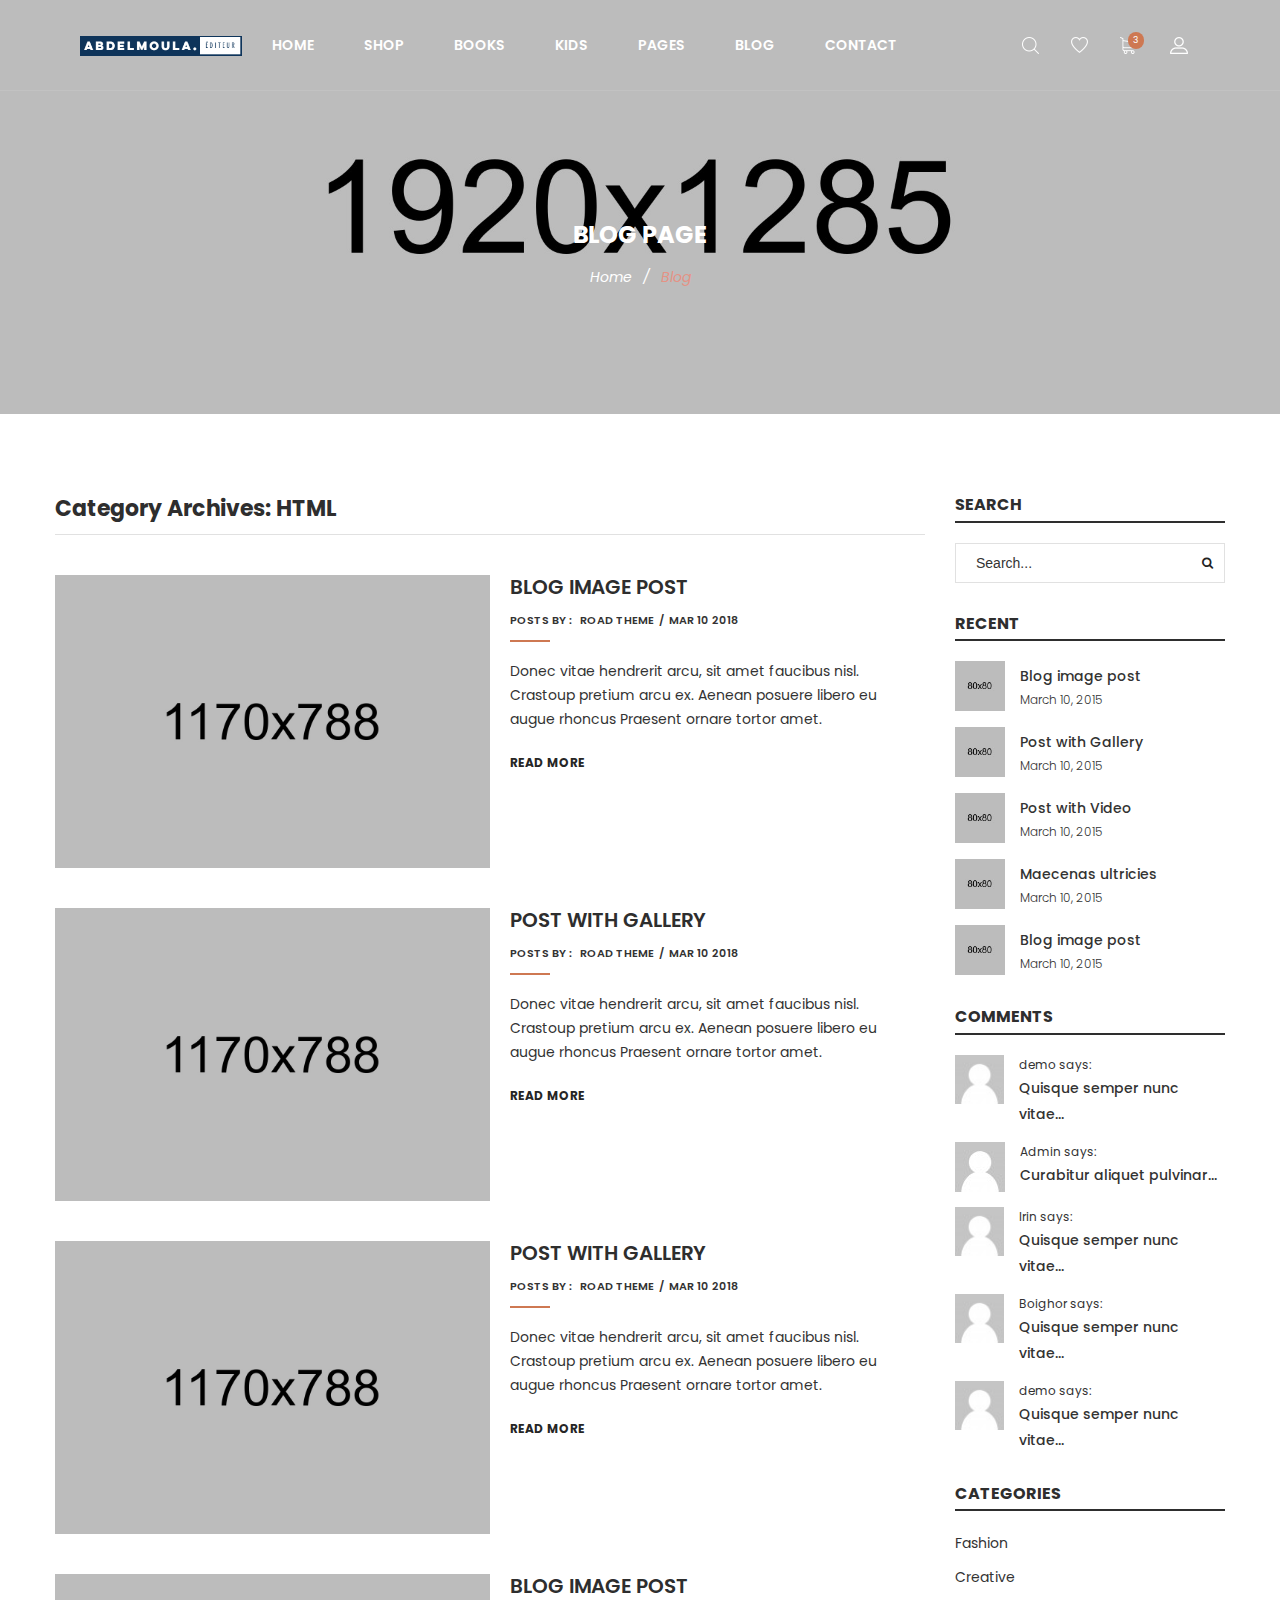
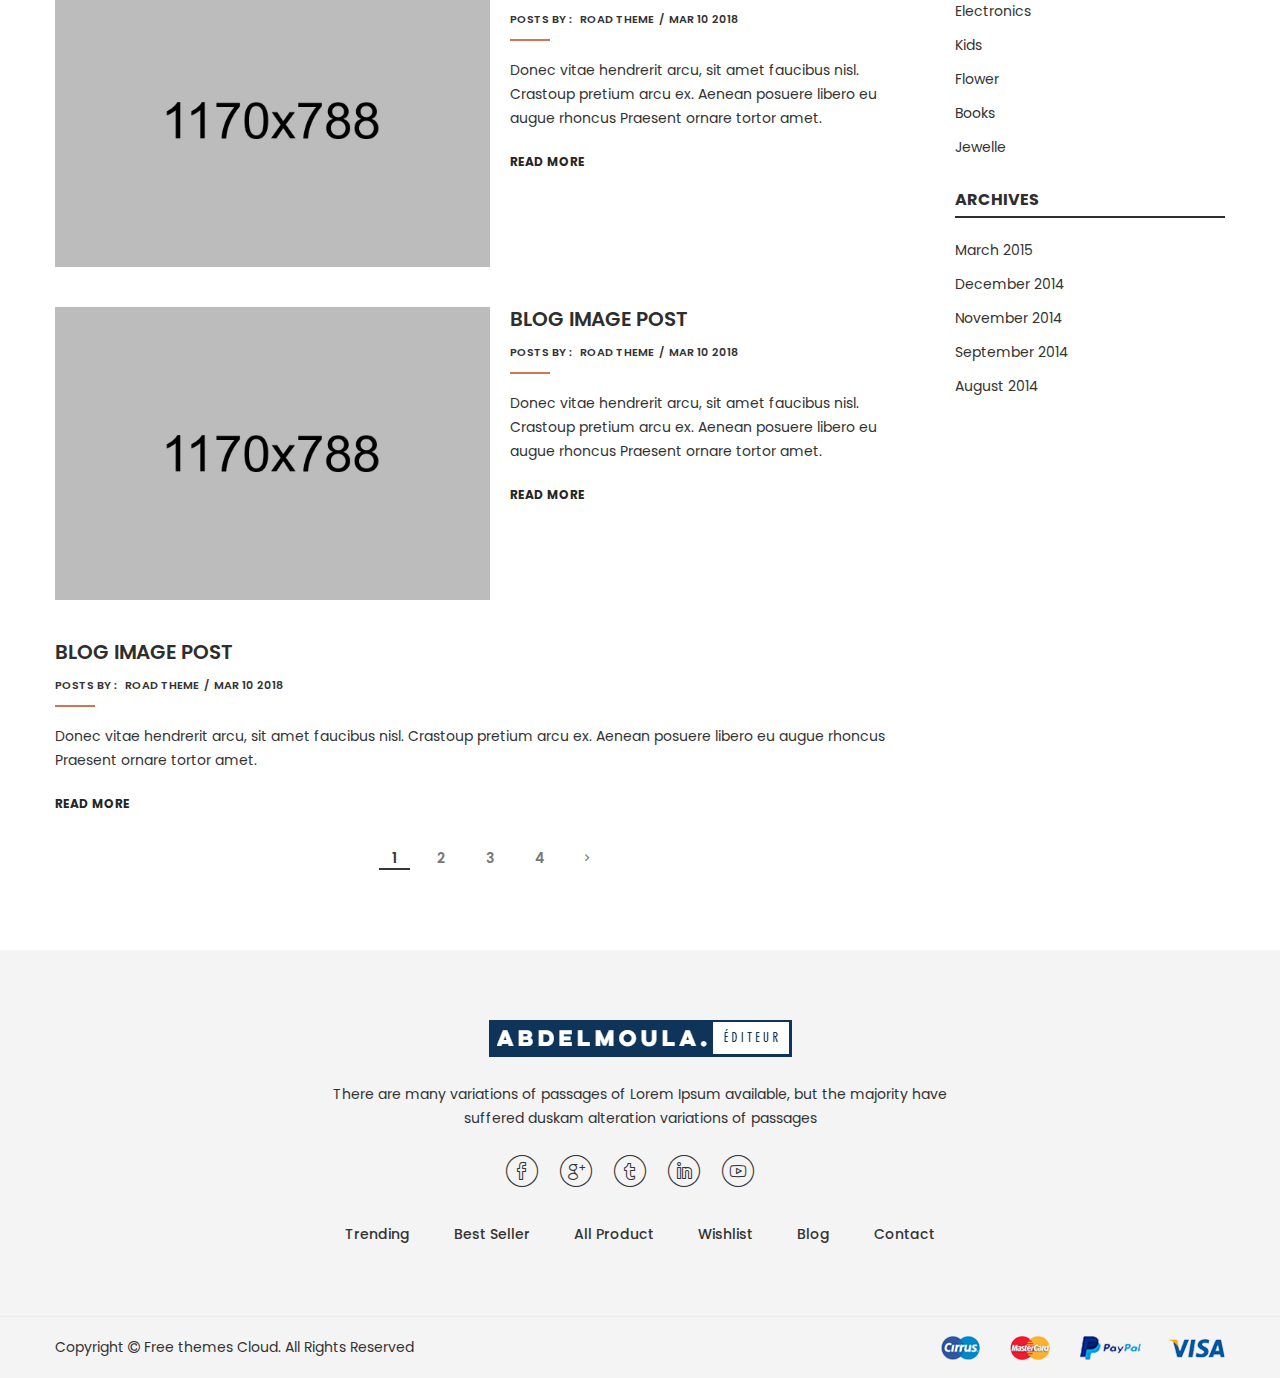
<file: blog.html>
﻿<!doctype html>
<html class="no-js" lang="zxx">
<head>
	<meta charset="utf-8">
	<meta http-equiv="x-ua-compatible" content="ie=edge">
	<title>Blog | Bookshop Responsive Bootstrap4 Template</title>
	<meta name="description" content="">
	<meta name="viewport" content="width=device-width, initial-scale=1">

	<!-- Favicons -->
	<link rel="shortcut icon" href="images/favicon.ico">
	<link rel="apple-touch-icon" href="images/icon.png">

	<!-- Google font (font-family: 'Roboto', sans-serif; Poppins ; Satisfy) -->
	<link href="https://fonts.googleapis.com/css?family=Open+Sans:300,400,600,700,800" rel="stylesheet"> 
	<link href="https://fonts.googleapis.com/css?family=Poppins:300,300i,400,400i,500,600,600i,700,700i,800" rel="stylesheet">
	<link href="https://fonts.googleapis.com/css?family=Roboto:100,300,400,500,700,900" rel="stylesheet"> 

	<!-- Stylesheets -->
	<link rel="stylesheet" href="css/bootstrap.min.css">
	<link rel="stylesheet" href="css/plugins.css">
	<link rel="stylesheet" href="style.css">

	<!-- Cusom css -->
   <link rel="stylesheet" href="css/custom.css">

	<!-- Modernizer js -->
	<script src="js/vendor/modernizr-3.5.0.min.js"></script>
</head>
<body>
	<!--[if lte IE 9]>
		<p class="browserupgrade">You are using an <strong>outdated</strong> browser. Please <a href="https://browsehappy.com/">upgrade your browser</a> to improve your experience and security.</p>
	<![endif]-->

	<!-- Main wrapper -->
	<div class="wrapper" id="wrapper">
		
		<!-- Header -->
		<header id="wn__header" class="oth-page header__area header__absolute sticky__header">
			<div class="container-fluid">
				<div class="row">
					<div class="col-md-4 col-sm-4 col-7 col-lg-2">
						<div class="logo">
							<a href="index.html">
								<img src="images/logo/logo.png" alt="logo images">
							</a>
						</div>
					</div>
					<div class="col-lg-8 d-none d-lg-block">
						<nav class="mainmenu__nav">
							<ul class="meninmenu d-flex justify-content-start">
								<li class="drop with--one--item"><a href="index.html">Home</a></li>
								<li class="drop"><a href="#">Shop</a>
									<div class="megamenu mega03">
										<ul class="item item03">
											<li class="title">Shop Layout</li>
											<li><a href="shop-grid.html">Shop Grid</a></li>
											<li><a href="single-product.html">Single Product</a></li>
										</ul>
										<ul class="item item03">
											<li class="title">Shop Page</li>
											<li><a href="my-account.html">My Account</a></li>
											<li><a href="cart.html">Cart Page</a></li>
											<li><a href="checkout.html">Checkout Page</a></li>
											<li><a href="wishlist.html">Wishlist Page</a></li>
											<li><a href="error404.html">404 Page</a></li>
											<li><a href="faq.html">Faq Page</a></li>
										</ul>
										<ul class="item item03">
											<li class="title">Bargain Books</li>
											<li><a href="shop-grid.html">Bargain Bestsellers</a></li>
											<li><a href="shop-grid.html">Activity Kits</a></li>
											<li><a href="shop-grid.html">B&N Classics</a></li>
											<li><a href="shop-grid.html">Books Under $5</a></li>
											<li><a href="shop-grid.html">Bargain Books</a></li>
										</ul>
									</div>
								</li>
								<li class="drop"><a href="shop-grid.html">Books</a>
									<div class="megamenu mega03">
										<ul class="item item03">
											<li class="title">Categories</li>
											<li><a href="shop-grid.html">Biography </a></li>
											<li><a href="shop-grid.html">Business </a></li>
											<li><a href="shop-grid.html">Cookbooks </a></li>
											<li><a href="shop-grid.html">Health & Fitness </a></li>
											<li><a href="shop-grid.html">History </a></li>
										</ul>
										<ul class="item item03">
											<li class="title">Customer Favourite</li>
											<li><a href="shop-grid.html">Mystery</a></li>
											<li><a href="shop-grid.html">Religion & Inspiration</a></li>
											<li><a href="shop-grid.html">Romance</a></li>
											<li><a href="shop-grid.html">Fiction/Fantasy</a></li>
											<li><a href="shop-grid.html">Sleeveless</a></li>
										</ul>
										<ul class="item item03">
											<li class="title">Collections</li>
											<li><a href="shop-grid.html">Science </a></li>
											<li><a href="shop-grid.html">Fiction/Fantasy</a></li>
											<li><a href="shop-grid.html">Self-Improvemen</a></li>
											<li><a href="shop-grid.html">Home & Garden</a></li>
											<li><a href="shop-grid.html">Humor Books</a></li>
										</ul>
									</div>
								</li>
								<li class="drop"><a href="shop-grid.html">Kids</a>
									<div class="megamenu mega02">
										<ul class="item item02">
											<li class="title">Top Collections</li>
											<li><a href="shop-grid.html">American Girl</a></li>
											<li><a href="shop-grid.html">Diary Wimpy Kid</a></li>
											<li><a href="shop-grid.html">Finding Dory</a></li>
											<li><a href="shop-grid.html">Harry Potter</a></li>
											<li><a href="shop-grid.html">Land of Stories</a></li>
										</ul>
										<ul class="item item02">
											<li class="title">More For Kids</li>
											<li><a href="shop-grid.html">B&N Educators</a></li>
											<li><a href="shop-grid.html">B&N Kids' Club</a></li>
											<li><a href="shop-grid.html">Kids' Music</a></li>
											<li><a href="shop-grid.html">Toys & Games</a></li>
											<li><a href="shop-grid.html">Hoodies</a></li>
										</ul>
									</div>
								</li>
								<li class="drop"><a href="#">Pages</a>
									<div class="megamenu dropdown">
										<ul class="item item01">
											<li><a href="about.html">About Page</a></li>
											<li class="label2"><a href="portfolio.html">Portfolio</a>
												<ul>
													<li><a href="portfolio.html">Portfolio</a></li>
													<li><a href="portfolio-details.html">Portfolio Details</a></li>
												</ul>
											</li>
											<li><a href="my-account.html">My Account</a></li>
											<li><a href="cart.html">Cart Page</a></li>
											<li><a href="checkout.html">Checkout Page</a></li>
											<li><a href="wishlist.html">Wishlist Page</a></li>
											<li><a href="error404.html">404 Page</a></li>
											<li><a href="faq.html">Faq Page</a></li>
											<li><a href="team.html">Team Page</a></li>
										</ul>
									</div>
								</li>
								<li class="drop"><a href="blog.html">Blog</a>
									<div class="megamenu dropdown">
										<ul class="item item01">
											<li><a href="blog.html">Blog Page</a></li>
											<li><a href="blog-details.html">Blog Details</a></li>
										</ul>
									</div>
								</li>
								<li><a href="contact.html">Contact</a></li>
							</ul>
						</nav>
					</div>
					<div class="col-md-8 col-sm-8 col-5 col-lg-2">
						<ul class="header__sidebar__right d-flex justify-content-end align-items-center">
							<li class="shop_search"><a class="search__active" href="#"></a></li>
							<li class="wishlist"><a href="#"></a></li>
							<li class="shopcart"><a class="cartbox_active" href="#"><span class="product_qun">3</span></a>
								<!-- Start Shopping Cart -->
								<div class="block-minicart minicart__active">
									<div class="minicart-content-wrapper">
										<div class="micart__close">
											<span>close</span>
										</div>
										<div class="items-total d-flex justify-content-between">
											<span>3 items</span>
											<span>Cart Subtotal</span>
										</div>
										<div class="total_amount text-right">
											<span>$66.00</span>
										</div>
										<div class="mini_action checkout">
											<a class="checkout__btn" href="cart.html">Go to Checkout</a>
										</div>
										<div class="single__items">
											<div class="miniproduct">
												<div class="item01 d-flex">
													<div class="thumb">
														<a href="product-details.html"><img src="images/product/sm-img/1.jpg" alt="product images"></a>
													</div>
													<div class="content">
														<h6><a href="product-details.html">Voyage Yoga Bag</a></h6>
														<span class="prize">$30.00</span>
														<div class="product_prize d-flex justify-content-between">
															<span class="qun">Qty: 01</span>
															<ul class="d-flex justify-content-end">
																<li><a href="#"><i class="zmdi zmdi-settings"></i></a></li>
																<li><a href="#"><i class="zmdi zmdi-delete"></i></a></li>
															</ul>
														</div>
													</div>
												</div>
												<div class="item01 d-flex mt--20">
													<div class="thumb">
														<a href="product-details.html"><img src="images/product/sm-img/3.jpg" alt="product images"></a>
													</div>
													<div class="content">
														<h6><a href="product-details.html">Impulse Duffle</a></h6>
														<span class="prize">$40.00</span>
														<div class="product_prize d-flex justify-content-between">
															<span class="qun">Qty: 03</span>
															<ul class="d-flex justify-content-end">
																<li><a href="#"><i class="zmdi zmdi-settings"></i></a></li>
																<li><a href="#"><i class="zmdi zmdi-delete"></i></a></li>
															</ul>
														</div>
													</div>
												</div>
												<div class="item01 d-flex mt--20">
													<div class="thumb">
														<a href="product-details.html"><img src="images/product/sm-img/2.jpg" alt="product images"></a>
													</div>
													<div class="content">
														<h6><a href="product-details.html">Compete Track Tote</a></h6>
														<span class="prize">$40.00</span>
														<div class="product_prize d-flex justify-content-between">
															<span class="qun">Qty: 03</span>
															<ul class="d-flex justify-content-end">
																<li><a href="#"><i class="zmdi zmdi-settings"></i></a></li>
																<li><a href="#"><i class="zmdi zmdi-delete"></i></a></li>
															</ul>
														</div>
													</div>
												</div>
											</div>
										</div>
										<div class="mini_action cart">
											<a class="cart__btn" href="cart.html">View and edit cart</a>
										</div>
									</div>
								</div>
								<!-- End Shopping Cart -->
							</li>
							<li class="setting__bar__icon"><a class="setting__active" href="#"></a>
								<div class="searchbar__content setting__block">
									<div class="content-inner">
										<div class="switcher-currency">
											<strong class="label switcher-label">
												<span>Currency</span>
											</strong>
											<div class="switcher-options">
												<div class="switcher-currency-trigger">
													<span class="currency-trigger">USD - US Dollar</span>
													<ul class="switcher-dropdown">
														<li>GBP - British Pound Sterling</li>
														<li>EUR - Euro</li>
													</ul>
												</div>
											</div>
										</div>
										<div class="switcher-currency">
											<strong class="label switcher-label">
												<span>Language</span>
											</strong>
											<div class="switcher-options">
												<div class="switcher-currency-trigger">
													<span class="currency-trigger">English01</span>
													<ul class="switcher-dropdown">
														<li>English02</li>
														<li>English03</li>
														<li>English04</li>
														<li>English05</li>
													</ul>
												</div>
											</div>
										</div>
										<div class="switcher-currency">
											<strong class="label switcher-label">
												<span>Select Store</span>
											</strong>
											<div class="switcher-options">
												<div class="switcher-currency-trigger">
													<span class="currency-trigger">Fashion Store</span>
													<ul class="switcher-dropdown">
														<li>Furniture</li>
														<li>Shoes</li>
														<li>Speaker Store</li>
														<li>Furniture</li>
													</ul>
												</div>
											</div>
										</div>
										<div class="switcher-currency">
											<strong class="label switcher-label">
												<span>My Account</span>
											</strong>
											<div class="switcher-options">
												<div class="switcher-currency-trigger">
													<div class="setting__menu">
														<span><a href="#">Compare Product</a></span>
														<span><a href="#">My Account</a></span>
														<span><a href="#">My Wishlist</a></span>
														<span><a href="#">Sign In</a></span>
														<span><a href="#">Create An Account</a></span>
													</div>
												</div>
											</div>
										</div>
									</div>
								</div>
							</li>
						</ul>
					</div>
				</div>
				<!-- Start Mobile Menu -->
				<div class="row d-none">
					<div class="col-lg-12 d-none">
						<nav class="mobilemenu__nav">
							<ul class="meninmenu">
								<li><a href="index.html">Home</a></li>
								<li><a href="#">Pages</a>
									<ul>
										<li><a href="about.html">About Page</a></li>
										<li><a href="portfolio.html">Portfolio</a>
											<ul>
												<li><a href="portfolio.html">Portfolio</a></li>
												<li><a href="portfolio-details.html">Portfolio Details</a></li>
											</ul>
										</li>
										<li><a href="my-account.html">My Account</a></li>
										<li><a href="cart.html">Cart Page</a></li>
										<li><a href="checkout.html">Checkout Page</a></li>
										<li><a href="wishlist.html">Wishlist Page</a></li>
										<li><a href="error404.html">404 Page</a></li>
										<li><a href="faq.html">Faq Page</a></li>
										<li><a href="team.html">Team Page</a></li>
									</ul>
								</li>
								<li><a href="shop-grid.html">Shop</a>
									<ul>
										<li><a href="shop-grid.html">Shop Grid</a></li>
										<li><a href="single-product.html">Single Product</a></li>
									</ul>
								</li>
								<li><a href="blog.html">Blog</a>
									<ul>
										<li><a href="blog.html">Blog Page</a></li>
										<li><a href="blog-details.html">Blog Details</a></li>
									</ul>
								</li>
								<li><a href="contact.html">Contact</a></li>
							</ul>
						</nav>
					</div>
				</div>
				<!-- End Mobile Menu -->
	            <div class="mobile-menu d-block d-lg-none">
	            </div>
	            <!-- Mobile Menu -->	
			</div>		
		</header>
		<!-- //Header -->
		<!-- Start Search Popup -->
		<div class="box-search-content search_active block-bg close__top">
			<form id="search_mini_form" class="minisearch" action="#">
				<div class="field__search">
					<input type="text" placeholder="Search entire store here...">
					<div class="action">
						<a href="#"><i class="zmdi zmdi-search"></i></a>
					</div>
				</div>
			</form>
			<div class="close__wrap">
				<span>close</span>
			</div>
		</div>
		<!-- End Search Popup -->
        <!-- Start Bradcaump area -->
        <div class="ht__bradcaump__area bg-image--4">
            <div class="container">
                <div class="row">
                    <div class="col-lg-12">
                        <div class="bradcaump__inner text-center">
                        	<h2 class="bradcaump-title">Blog Page</h2>
                            <nav class="bradcaump-content">
                              <a class="breadcrumb_item" href="index.html">Home</a>
                              <span class="brd-separetor">/</span>
                              <span class="breadcrumb_item active">Blog</span>
                            </nav>
                        </div>
                    </div>
                </div>
            </div>
        </div>
        <!-- End Bradcaump area -->
        <!-- Start Blog Area -->
        <div class="page-blog bg--white section-padding--lg blog-sidebar right-sidebar">
        	<div class="container">
        		<div class="row">
        			<div class="col-lg-9 col-12">
        				<div class="blog-page">
        					<div class="page__header">
        						<h2>Category Archives: HTML</h2>
        					</div>
        					<!-- Start Single Post -->
        					<article class="blog__post d-flex flex-wrap">
        						<div class="thumb">
        							<a href="blog-details.html">
        								<img src="images/blog/blog-3/1.jpg" alt="blog images">
        							</a>
        						</div>
        						<div class="content">
        							<h4><a href="blog-details.html">Blog image post</a></h4>
        							<ul class="post__meta">
        								<li>Posts by : <a href="#">road theme</a></li>
        								<li class="post_separator">/</li>
        								<li>Mar 10 2018</li>
        							</ul>
        							<p>Donec vitae hendrerit arcu, sit amet faucibus nisl. Crastoup pretium arcu ex. Aenean posuere libero eu augue rhoncus Praesent ornare tortor amet.</p>
        							<div class="blog__btn">
        								<a href="blog-details.html">read more</a>
        							</div>
        						</div>
        					</article>
        					<!-- End Single Post -->
        					<!-- Start Single Post -->
        					<article class="blog__post d-flex flex-wrap">
        						<div class="thumb">
        							<a href="blog-details.html">
        								<img src="images/blog/blog-3/2.jpg" alt="blog images">
        							</a>
        						</div>
        						<div class="content">
        							<h4><a href="blog-details.html">Post with Gallery</a></h4>
        							<ul class="post__meta">
        								<li>Posts by : <a href="#">road theme</a></li>
        								<li class="post_separator">/</li>
        								<li>Mar 10 2018</li>
        							</ul>
        							<p>Donec vitae hendrerit arcu, sit amet faucibus nisl. Crastoup pretium arcu ex. Aenean posuere libero eu augue rhoncus Praesent ornare tortor amet.</p>
        							<div class="blog__btn">
        								<a href="blog-details.html">read more</a>
        							</div>
        						</div>
        					</article>
        					<!-- End Single Post -->
        					<!-- Start Single Post -->
        					<article class="blog__post d-flex flex-wrap">
        						<div class="thumb">
        							<a href="blog-details.html">
        								<img src="images/blog/blog-3/3.jpg" alt="blog images">
        							</a>
        						</div>
        						<div class="content">
        							<h4><a href="blog-details.html">Post with Gallery</a></h4>
        							<ul class="post__meta">
        								<li>Posts by : <a href="#">road theme</a></li>
        								<li class="post_separator">/</li>
        								<li>Mar 10 2018</li>
        							</ul>
        							<p>Donec vitae hendrerit arcu, sit amet faucibus nisl. Crastoup pretium arcu ex. Aenean posuere libero eu augue rhoncus Praesent ornare tortor amet.</p>
        							<div class="blog__btn">
        								<a href="blog-details.html">read more</a>
        							</div>
        						</div>
        					</article>
        					<!-- End Single Post -->
        					<!-- Start Single Post -->
        					<article class="blog__post d-flex flex-wrap">
        						<div class="thumb">
        							<a href="blog-details.html">
        								<img src="images/blog/blog-3/4.jpg" alt="blog images">
        							</a>
        						</div>
        						<div class="content">
        							<h4><a href="blog-details.html">Blog image post</a></h4>
        							<ul class="post__meta">
        								<li>Posts by : <a href="#">road theme</a></li>
        								<li class="post_separator">/</li>
        								<li>Mar 10 2018</li>
        							</ul>
        							<p>Donec vitae hendrerit arcu, sit amet faucibus nisl. Crastoup pretium arcu ex. Aenean posuere libero eu augue rhoncus Praesent ornare tortor amet.</p>
        							<div class="blog__btn">
        								<a href="blog-details.html">read more</a>
        							</div>
        						</div>
        					</article>
        					<!-- End Single Post -->
        					<!-- Start Single Post -->
        					<article class="blog__post d-flex flex-wrap">
        						<div class="thumb">
        							<a href="blog-details.html">
        								<img src="images/blog/blog-3/5.jpg" alt="blog images">
        							</a>
        						</div>
        						<div class="content">
        							<h4><a href="blog-details.html">Blog image post</a></h4>
        							<ul class="post__meta">
        								<li>Posts by : <a href="#">road theme</a></li>
        								<li class="post_separator">/</li>
        								<li>Mar 10 2018</li>
        							</ul>
        							<p>Donec vitae hendrerit arcu, sit amet faucibus nisl. Crastoup pretium arcu ex. Aenean posuere libero eu augue rhoncus Praesent ornare tortor amet.</p>
        							<div class="blog__btn">
        								<a href="blog-details.html">read more</a>
        							</div>
        						</div>
        					</article>
        					<!-- End Single Post -->
        					<!-- Start Single Post -->
        					<article class="blog__post text--post">
        						<div class="content">
        							<h4><a href="blog-details.html">Blog image post</a></h4>
        							<ul class="post__meta">
        								<li>Posts by : <a href="#">road theme</a></li>
        								<li class="post_separator">/</li>
        								<li>Mar 10 2018</li>
        							</ul>
        							<p>Donec vitae hendrerit arcu, sit amet faucibus nisl. Crastoup pretium arcu ex. Aenean posuere libero eu augue rhoncus Praesent ornare tortor amet.</p>
        							<div class="blog__btn">
        								<a href="blog-details.html">read more</a>
        							</div>
        						</div>
        					</article>
        					<!-- End Single Post -->
        				</div>
        				<ul class="wn__pagination">
        					<li class="active"><a href="#">1</a></li>
        					<li><a href="#">2</a></li>
        					<li><a href="#">3</a></li>
        					<li><a href="#">4</a></li>
        					<li><a href="#"><i class="zmdi zmdi-chevron-right"></i></a></li>
        				</ul>
        			</div>
        			<div class="col-lg-3 col-12 md-mt-40 sm-mt-40">
        				<div class="wn__sidebar">
        					<!-- Start Single Widget -->
        					<aside class="widget search_widget">
        						<h3 class="widget-title">Search</h3>
        						<form action="#">
        							<div class="form-input">
        								<input type="text" placeholder="Search...">
        								<button><i class="fa fa-search"></i></button>
        							</div>
        						</form>
        					</aside>
        					<!-- End Single Widget -->
        					<!-- Start Single Widget -->
        					<aside class="widget recent_widget">
        						<h3 class="widget-title">Recent</h3>
        						<div class="recent-posts">
        							<ul>
        								<li>
        									<div class="post-wrapper d-flex">
        										<div class="thumb">
        											<a href="blog-details.html"><img src="images/blog/sm-img/1.jpg" alt="blog images"></a>
        										</div>
        										<div class="content">
        											<h4><a href="blog-details.html">Blog image post</a></h4>
        											<p>	March 10, 2015</p>
        										</div>
        									</div>
        								</li>
        								<li>
        									<div class="post-wrapper d-flex">
        										<div class="thumb">
        											<a href="blog-details.html"><img src="images/blog/sm-img/2.jpg" alt="blog images"></a>
        										</div>
        										<div class="content">
        											<h4><a href="blog-details.html">Post with Gallery</a></h4>
        											<p>	March 10, 2015</p>
        										</div>
        									</div>
        								</li>
        								<li>
        									<div class="post-wrapper d-flex">
        										<div class="thumb">
        											<a href="blog-details.html"><img src="images/blog/sm-img/3.jpg" alt="blog images"></a>
        										</div>
        										<div class="content">
        											<h4><a href="blog-details.html">Post with Video</a></h4>
        											<p>	March 10, 2015</p>
        										</div>
        									</div>
        								</li>
        								<li>
        									<div class="post-wrapper d-flex">
        										<div class="thumb">
        											<a href="blog-details.html"><img src="images/blog/sm-img/4.jpg" alt="blog images"></a>
        										</div>
        										<div class="content">
        											<h4><a href="blog-details.html">Maecenas ultricies</a></h4>
        											<p>	March 10, 2015</p>
        										</div>
        									</div>
        								</li>
        								<li>
        									<div class="post-wrapper d-flex">
        										<div class="thumb">
        											<a href="blog-details.html"><img src="images/blog/sm-img/5.jpg" alt="blog images"></a>
        										</div>
        										<div class="content">
        											<h4><a href="blog-details.html">Blog image post</a></h4>
        											<p>	March 10, 2015</p>
        										</div>
        									</div>
        								</li>
        							</ul>
        						</div>
        					</aside>
        					<!-- End Single Widget -->
        					<!-- Start Single Widget -->
        					<aside class="widget comment_widget">
        						<h3 class="widget-title">Comments</h3>
        						<ul>
        							<li>
        								<div class="post-wrapper">
        									<div class="thumb">
        										<img src="images/blog/comment/1.jpeg" alt="Comment images">
        									</div>
        									<div class="content">
        										<p>demo says:</p>
        										<a href="#">Quisque semper nunc vitae...</a>
        									</div>
        								</div>
        							</li>
        							<li>
        								<div class="post-wrapper">
        									<div class="thumb">
        										<img src="images/blog/comment/1.jpeg" alt="Comment images">
        									</div>
        									<div class="content">
        										<p>Admin says:</p>
        										<a href="#">Curabitur aliquet pulvinar...</a>
        									</div>
        								</div>
        							</li>
        							<li>
        								<div class="post-wrapper">
        									<div class="thumb">
        										<img src="images/blog/comment/1.jpeg" alt="Comment images">
        									</div>
        									<div class="content">
        										<p>Irin says:</p>
        										<a href="#">Quisque semper nunc vitae...</a>
        									</div>
        								</div>
        							</li>
        							<li>
        								<div class="post-wrapper">
        									<div class="thumb">
        										<img src="images/blog/comment/1.jpeg" alt="Comment images">
        									</div>
        									<div class="content">
        										<p>Boighor says:</p>
        										<a href="#">Quisque semper nunc vitae...</a>
        									</div>
        								</div>
        							</li>
        							<li>
        								<div class="post-wrapper">
        									<div class="thumb">
        										<img src="images/blog/comment/1.jpeg" alt="Comment images">
        									</div>
        									<div class="content">
        										<p>demo says:</p>
        										<a href="#">Quisque semper nunc vitae...</a>
        									</div>
        								</div>
        							</li>
        						</ul>
        					</aside>
        					<!-- End Single Widget -->
        					<!-- Start Single Widget -->
        					<aside class="widget category_widget">
        						<h3 class="widget-title">Categories</h3>
        						<ul>
        							<li><a href="#">Fashion</a></li>
        							<li><a href="#">Creative</a></li>
        							<li><a href="#">Electronics</a></li>
        							<li><a href="#">Kids</a></li>
        							<li><a href="#">Flower</a></li>
        							<li><a href="#">Books</a></li>
        							<li><a href="#">Jewelle</a></li>
        						</ul>
        					</aside>
        					<!-- End Single Widget -->
        					<!-- Start Single Widget -->
        					<aside class="widget archives_widget">
        						<h3 class="widget-title">Archives</h3>
        						<ul>
        							<li><a href="#">March 2015</a></li>
        							<li><a href="#">December 2014</a></li>
        							<li><a href="#">November 2014</a></li>
        							<li><a href="#">September 2014</a></li>
        							<li><a href="#">August 2014</a></li>
        						</ul>
        					</aside>
        					<!-- End Single Widget -->
        				</div>
        			</div>
        		</div>
        	</div>
        </div>
        <!-- End Blog Area -->

		<!-- Footer Area -->
		<footer id="wn__footer" class="footer__area bg__cat--8 brown--color">
			<div class="footer-static-top">
				<div class="container">
					<div class="row">
						<div class="col-lg-12">
							<div class="footer__widget footer__menu">
								<div class="ft__logo">
									<a href="index.html">
										<img src="images/logo/3.png" alt="logo">
									</a>
									<p>There are many variations of passages of Lorem Ipsum available, but the majority have suffered duskam alteration variations of passages</p>
								</div>
								<div class="footer__content">
									<ul class="social__net social__net--2 d-flex justify-content-center">
										<li><a href="#"><i class="bi bi-facebook"></i></a></li>
										<li><a href="#"><i class="bi bi-google"></i></a></li>
										<li><a href="#"><i class="bi bi-twitter"></i></a></li>
										<li><a href="#"><i class="bi bi-linkedin"></i></a></li>
										<li><a href="#"><i class="bi bi-youtube"></i></a></li>
									</ul>
									<ul class="mainmenu d-flex justify-content-center">
										<li><a href="index.html">Trending</a></li>
										<li><a href="index.html">Best Seller</a></li>
										<li><a href="index.html">All Product</a></li>
										<li><a href="index.html">Wishlist</a></li>
										<li><a href="index.html">Blog</a></li>
										<li><a href="index.html">Contact</a></li>
									</ul>
								</div>
							</div>
						</div>
					</div>
				</div>
			</div>
			<div class="copyright__wrapper">
				<div class="container">
					<div class="row">
						<div class="col-lg-6 col-md-6 col-sm-12">
							<div class="copyright">
								<div class="copy__right__inner text-left">
									<p>Copyright <i class="fa fa-copyright"></i> <a href="https://freethemescloud.com/">Free themes Cloud.</a> All Rights Reserved</p>
								</div>
							</div>
						</div>
						<div class="col-lg-6 col-md-6 col-sm-12">
							<div class="payment text-right">
								<img src="images/icons/payment.png" alt="" />
							</div>
						</div>
					</div>
				</div>
			</div>
		</footer>
		<!-- //Footer Area -->

	</div>
	<!-- //Main wrapper -->

	

	<!-- JS Files -->
	<script src="js/vendor/jquery-3.2.1.min.js"></script>
	<script src="js/popper.min.js"></script>
	<script src="js/bootstrap.min.js"></script>
	<script src="js/plugins.js"></script>
	<script src="js/active.js"></script>
	
</body>
</html>
</file>
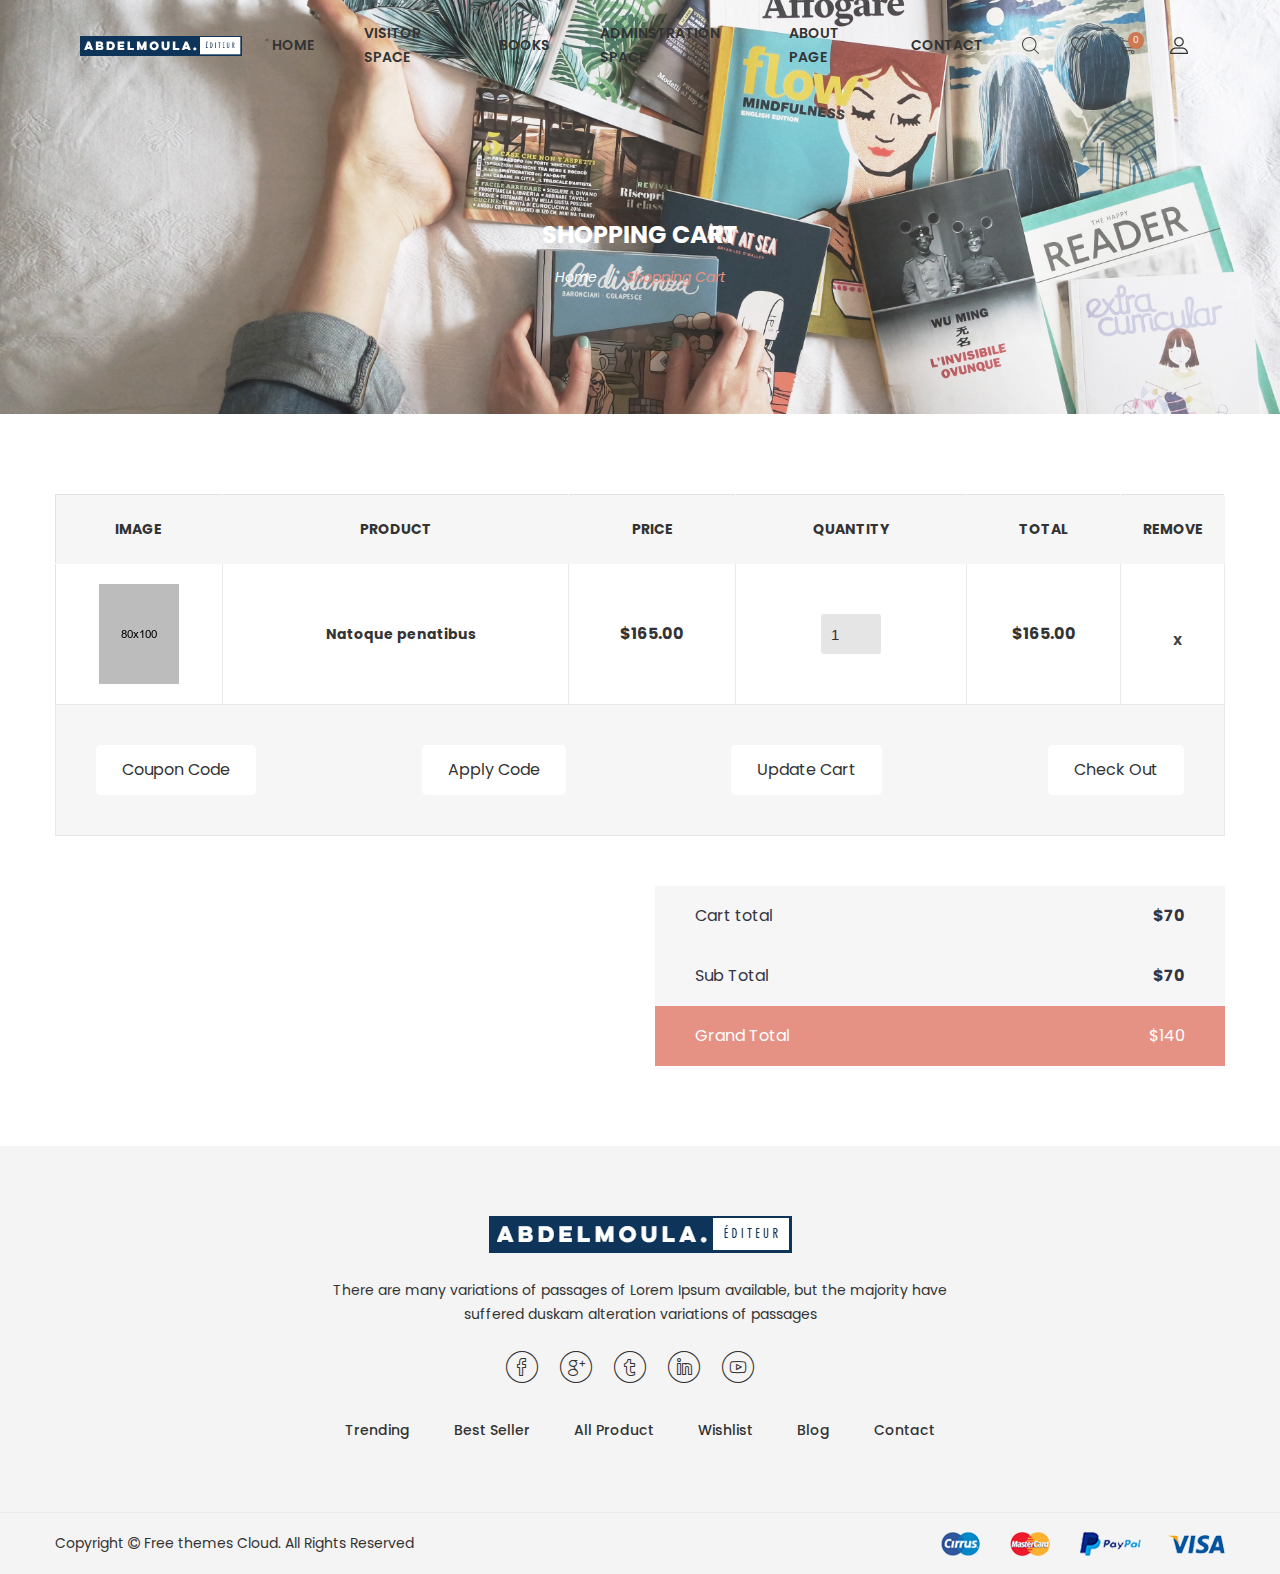
<file: cart.html>
﻿<!doctype html>
<html class="no-js" lang="zxx">
<head>
	<meta charset="utf-8">
	<meta http-equiv="x-ua-compatible" content="ie=edge">
	<title>Shopping Cart | Bookshop Responsive Bootstrap4 Template</title>
	<meta name="description" content="">
	<meta name="viewport" content="width=device-width, initial-scale=1">

	<!-- Favicons -->
	<link rel="shortcut icon" href="images/favicon.ico">
	<link rel="apple-touch-icon" href="images/icon.png">

	<!-- Google font (font-family: 'Roboto', sans-serif; Poppins ; Satisfy) -->
	<link href="https://fonts.googleapis.com/css?family=Open+Sans:300,400,600,700,800" rel="stylesheet"> 
	<link href="https://fonts.googleapis.com/css?family=Poppins:300,300i,400,400i,500,600,600i,700,700i,800" rel="stylesheet">
	<link href="https://fonts.googleapis.com/css?family=Roboto:100,300,400,500,700,900" rel="stylesheet">

	<!-- Stylesheets -->
	<link rel="stylesheet" href="css/bootstrap.min.css">
	<link rel="stylesheet" href="css/plugins.css">
	<link rel="stylesheet" href="style.css">

	<!-- Cusom css -->
   <link rel="stylesheet" href="css/custom.css">

	<!-- Modernizer js -->
	<script src="js/vendor/modernizr-3.5.0.min.js"></script>
</head>
<body>
	<!--[if lte IE 9]>
		<p class="browserupgrade">You are using an <strong>outdated</strong> browser. Please <a href="https://browsehappy.com/">upgrade your browser</a> to improve your experience and security.</p>
	<![endif]-->

	<!-- Main wrapper -->
	<div class="wrapper" id="wrapper">
		
		<!-- Header -->
		<header id="wn__header" class="header__area header__absolute sticky__header">
			<div class="container-fluid">
				<div class="row">
					<div class="col-md-4 col-sm-4 col-7 col-lg-2">
						<div class="logo">
							<a href="index.html">
								<img src="images/logo/logo.png" alt="logo images">
							</a>
						</div>
					</div>
					<div class="col-lg-8 d-none d-lg-block">
						<nav class="mainmenu__nav">
							<ul class="meninmenu d-flex justify-content-start">
								<li class="drop with--one--item"><a href="index.html">Home</a></li>
								<li><a href="my-account.html">VISITOR SPACE</a></li>
								<li class="drop"><a href="shop.php">Books</a>
									<div class="megamenu mega03">
										<ul class="item item03">
											<li class="title">Categories</li>
											<li><a >Fantasy </a></li>
											<li><a >Science </a></li>
											<li><a >Romance </a></li>
											<li><a >Cookbooks </a></li>
											<li><a >History </a></li>
										</ul>
									</div>
								</li>
								<li><a href="adminlog.html">ADMINSTRATION SPACE</a></li>
								<li><a href="about.html">About Page</a></li>
								<li><a href="contact.html">Contact</a></li>
							</ul>
						</nav>
					</div>
					<div class="col-md-8 col-sm-8 col-5 col-lg-2">
						<ul class="header__sidebar__right d-flex justify-content-end align-items-center">
							<li class="shop_search"><a class="search__active" href="#"></a></li>
							<li class="wishlist"><a href="#"></a></li>
							<li class="shopcart"><a class="cartbox_active" href="#"><span class="product_qun">0</span></a>
								<!-- Start Shopping Cart -->
								<div class="block-minicart minicart__active">
									<div class="minicart-content-wrapper">
										<div class="micart__close">
											<span>close</span>
										</div>
										<div class="items-total d-flex justify-content-between">
											<span>0 items</span>
											<span>Cart Subtotal</span>
										</div>
										<div class="total_amount text-right">
											<span>$0.00</span>
										</div>
										<div class="mini_action checkout">
											<a class="checkout__btn" href="cart.html">Go to Checkout</a>
										</div>
										<div class="single__items">
											<div class="miniproduct">
												<div class="item01 d-flex">
													<div class="thumb">
														<a href="product-details.html"><img src="images/product/sm-img/1.jpg" alt="product images"></a>
													</div>
													<div class="content">
														<h6><a href="product-details.html">hgf</a></h6>
														<span class="prize">$3</span>
														<div class="product_prize d-flex justify-content-between">
															<span class="qun">Qty: 00</span>
															<ul class="d-flex justify-content-end">
																<li><a href="#"><i class="zmdi zmdi-settings"></i></a></li>
																<li><a href="#"><i class="zmdi zmdi-delete"></i></a></li>
															</ul>
														</div>
													</div>
												</div>
												
													</div>
												
											
										</div>
										<div class="mini_action cart">
											<a class="cart__btn" href="cart.html">View and edit cart</a>
										</div>
									</div>
								</div>
								<!-- End Shopping Cart -->
							</li>
							<li class="setting__bar__icon"><a class="setting__active" href="#"></a>
								<div class="searchbar__content setting__block">
									<div class="content-inner">
										<div class="switcher-currency">
											<strong class="label switcher-label">
												<span>Currency</span>
											</strong>
											<div class="switcher-options">
												<div class="switcher-currency-trigger">
													<span class="currency-trigger">USD - US Dollar</span>
													<ul class="switcher-dropdown">
														<li>GBP - British Pound Sterling</li>
														<li>EUR - Euro</li>
													</ul>
												</div>
											</div>
										</div>
										<div class="switcher-currency">
											<strong class="label switcher-label">
												<span>Language</span>
											</strong>
											<div class="switcher-options">
												<div class="switcher-currency-trigger">
													<span class="currency-trigger">English01</span>
													<ul class="switcher-dropdown">
														<li>English02</li>
														<li>English03</li>
														<li>English04</li>
														<li>English05</li>
													</ul>
												</div>
											</div>
										</div>
										<div class="switcher-currency">
											<strong class="label switcher-label">
												<span>Select Store</span>
											</strong>
											<div class="switcher-options">
												<div class="switcher-currency-trigger">
													<span class="currency-trigger">Fashion Store</span>
													<ul class="switcher-dropdown">
														<li>Furniture</li>
														<li>Shoes</li>
														<li>Speaker Store</li>
														<li>Furniture</li>
													</ul>
												</div>
											</div>
										</div>
										<div class="switcher-currency">
											<strong class="label switcher-label">
												<span>My Account</span>
											</strong>
											<div class="switcher-options">
												<div class="switcher-currency-trigger">
													<div class="setting__menu">
														<span><a href="#">Compare Product</a></span>
														<span><a href="#">My Account</a></span>
														<span><a href="#">My Wishlist</a></span>
														<span><a href="#">Sign In</a></span>
														<span><a href="#">Create An Account</a></span>
													</div>
												</div>
											</div>
										</div>
									</div>
								</div>
							</li>
						</ul>
					</div>
				</div>
				<!-- Start Mobile Menu -->
				<div class="row d-none">
					<div class="col-lg-12 d-none">
						<nav class="mobilemenu__nav">
							<ul class="meninmenu">
								<li><a href="index.html">Home</a></li>
								<li><a href="#">Pages</a>
									<ul>
										<li><a href="about.html">About Page</a></li>
										<li><a href="portfolio.html">Portfolio</a>
											<ul>
												<li><a href="portfolio.html">Portfolio</a></li>
												<li><a href="portfolio-details.html">Portfolio Details</a></li>
											</ul>
										</li>
										<li><a href="my-account.html">My Account</a></li>
										<li><a href="cart.html">Cart Page</a></li>
										<li><a href="checkout.html">Checkout Page</a></li>
										<li><a href="wishlist.html">Wishlist Page</a></li>
										<li><a href="error404.html">404 Page</a></li>
										<li><a href="faq.html">Faq Page</a></li>
										<li><a href="team.html">Team Page</a></li>
									</ul>
								</li>
								<li><a href="shop-grid.html">Shop</a>
									<ul>
										<li><a href="shop-grid.html">Shop Grid</a></li>
										<li><a href="single-product.html">Single Product</a></li>
									</ul>
								</li>
								<li><a href="blog.html">Blog</a>
									<ul>
										<li><a href="blog.html">Blog Page</a></li>
										<li><a href="blog-details.html">Blog Details</a></li>
									</ul>
								</li>
								<li><a href="contact.html">Contact</a></li>
							</ul>
						</nav>
					</div>
				</div>
				<!-- End Mobile Menu -->
	            <div class="mobile-menu d-block d-lg-none">
	            </div>
	            <!-- Mobile Menu -->	
			</div>		
		</header>
		<!-- //Header -->
		<!-- Start Search Popup -->
		<div class="box-search-content search_active block-bg close__top">
			<form id="search_mini_form" class="minisearch" action="#">
				<div class="field__search">
					<input type="text" placeholder="Search entire store here...">
					<div class="action">
						<a href="#"><i class="zmdi zmdi-search"></i></a>
					</div>
				</div>
			</form>
			<div class="close__wrap">
				<span>close</span>
			</div>
		</div>
		<!-- End Search Popup -->
        <!-- Start Bradcaump area -->
        <div class="ht__bradcaump__area bg-image--3">
            <div class="container">
                <div class="row">
                    <div class="col-lg-12">
                        <div class="bradcaump__inner text-center">
                        	<h2 class="bradcaump-title">Shopping Cart</h2>
                            <nav class="bradcaump-content">
                              <a class="breadcrumb_item" href="index.html">Home</a>
                              <span class="brd-separetor">/</span>
                              <span class="breadcrumb_item active">Shopping Cart</span>
                            </nav>
                        </div>
                    </div>
                </div>
            </div>
        </div>
        <!-- End Bradcaump area -->
        <!-- cart-main-area start -->
        <div class="cart-main-area section-padding--lg bg--white">
            <div class="container">
                <div class="row">
                    <div class="col-md-12 col-sm-12 ol-lg-12">
                        <form action="#">               
                            <div class="table-content wnro__table table-responsive">
                                <table>
                                    <thead>
                                        <tr class="title-top">
                                            <th class="product-thumbnail">Image</th>
                                            <th class="product-name">Product</th>
                                            <th class="product-price">Price</th>
                                            <th class="product-quantity">Quantity</th>
                                            <th class="product-subtotal">Total</th>
                                            <th class="product-remove">Remove</th>
                                        </tr>
                                    </thead>
                                    <tbody>
                                        <tr>
                                            <td class="product-thumbnail"><a href="#"><img src="images/product/sm-3/1.jpg" alt="product img"></a></td>
                                            <td class="product-name"><a href="#">Natoque penatibus</a></td>
                                            <td class="product-price"><span class="amount">$165.00</span></td>
                                            <td class="product-quantity"><input type="number" value="1" ></td>
                                            <td class="product-subtotal">$165.00</td>
                                            <td class="product-remove"><a href="#">X</a></td>
                                            
                                        </tr>
                                       
                                    </tbody>
                                </table>
                            </div>
                        </form> 
                        <div class="cartbox__btn">
                            <ul class="cart__btn__list d-flex flex-wrap flex-md-nowrap flex-lg-nowrap justify-content-between">
                                <li><a href="#">Coupon Code</a></li>
                                <li><a href="#">Apply Code</a></li>
                                <li><a href="#">Update Cart</a></li>
                                <li><a href="#">Check Out</a></li>
                            </ul>
                        </div>
                    </div>
                </div>
                <div class="row">
                    <div class="col-lg-6 offset-lg-6">
                        <div class="cartbox__total__area">
                            <div class="cartbox-total d-flex justify-content-between">
                                <ul class="cart__total__list">
                                    <li>Cart total</li>
                                    <li>Sub Total</li>
                                </ul>
                                <ul class="cart__total__tk">
                                    <li>$70</li>
                                    <li>$70</li>
                                </ul>
                            </div>
                            <div class="cart__total__amount">
                                <span>Grand Total</span>
                                <span>$140</span>
                            </div>
                        </div>
                    </div>
                </div>
            </div>  
        </div>
        <!-- cart-main-area end -->
		<!-- Footer Area -->
		<footer id="wn__footer" class="footer__area bg__cat--8 brown--color">
			<div class="footer-static-top">
				<div class="container">
					<div class="row">
						<div class="col-lg-12">
							<div class="footer__widget footer__menu">
								<div class="ft__logo">
									<a href="index.html">
										<img src="images/logo/3.png" alt="logo">
									</a>
									<p>There are many variations of passages of Lorem Ipsum available, but the majority have suffered duskam alteration variations of passages</p>
								</div>
								<div class="footer__content">
									<ul class="social__net social__net--2 d-flex justify-content-center">
										<li><a href="#"><i class="bi bi-facebook"></i></a></li>
										<li><a href="#"><i class="bi bi-google"></i></a></li>
										<li><a href="#"><i class="bi bi-twitter"></i></a></li>
										<li><a href="#"><i class="bi bi-linkedin"></i></a></li>
										<li><a href="#"><i class="bi bi-youtube"></i></a></li>
									</ul>
									<ul class="mainmenu d-flex justify-content-center">
										<li><a href="index.html">Trending</a></li>
										<li><a href="index.html">Best Seller</a></li>
										<li><a href="index.html">All Product</a></li>
										<li><a href="index.html">Wishlist</a></li>
										<li><a href="index.html">Blog</a></li>
										<li><a href="index.html">Contact</a></li>
									</ul>
								</div>
							</div>
						</div>
					</div>
				</div>
			</div>
			<div class="copyright__wrapper">
				<div class="container">
					<div class="row">
						<div class="col-lg-6 col-md-6 col-sm-12">
							<div class="copyright">
								<div class="copy__right__inner text-left">
									<p>Copyright <i class="fa fa-copyright"></i> <a href="https://freethemescloud.com/">Free themes Cloud.</a> All Rights Reserved</p>
								</div>
							</div>
						</div>
						<div class="col-lg-6 col-md-6 col-sm-12">
							<div class="payment text-right">
								<img src="images/icons/payment.png" alt="" />
							</div>
						</div>
					</div>
				</div>
			</div>
		</footer>
		<!-- //Footer Area -->

	</div>
	<!-- //Main wrapper -->

	<!-- JS Files -->
	<script src="js/vendor/jquery-3.2.1.min.js"></script>
	<script src="js/popper.min.js"></script>
	<script src="js/bootstrap.min.js"></script>
	<script src="js/plugins.js"></script>
	<script src="js/active.js"></script>
	
</body>
</html>
</file>
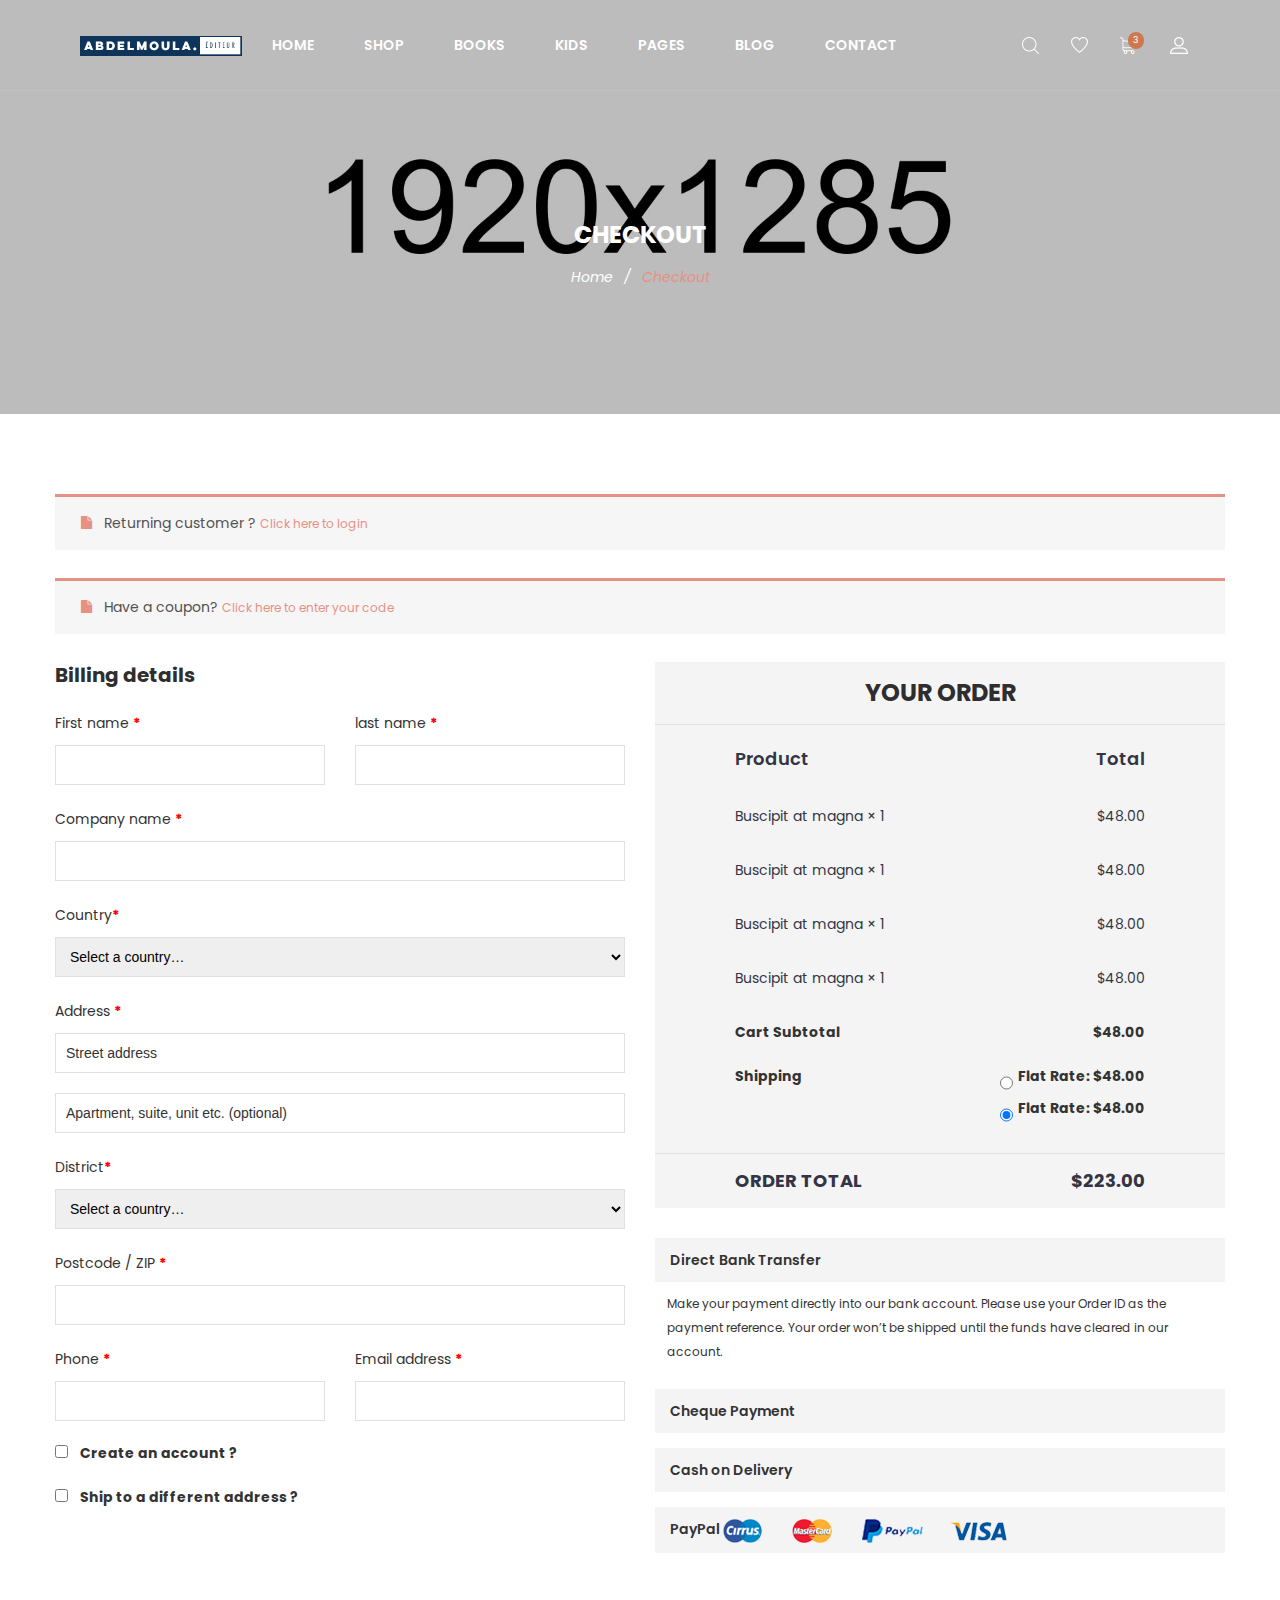
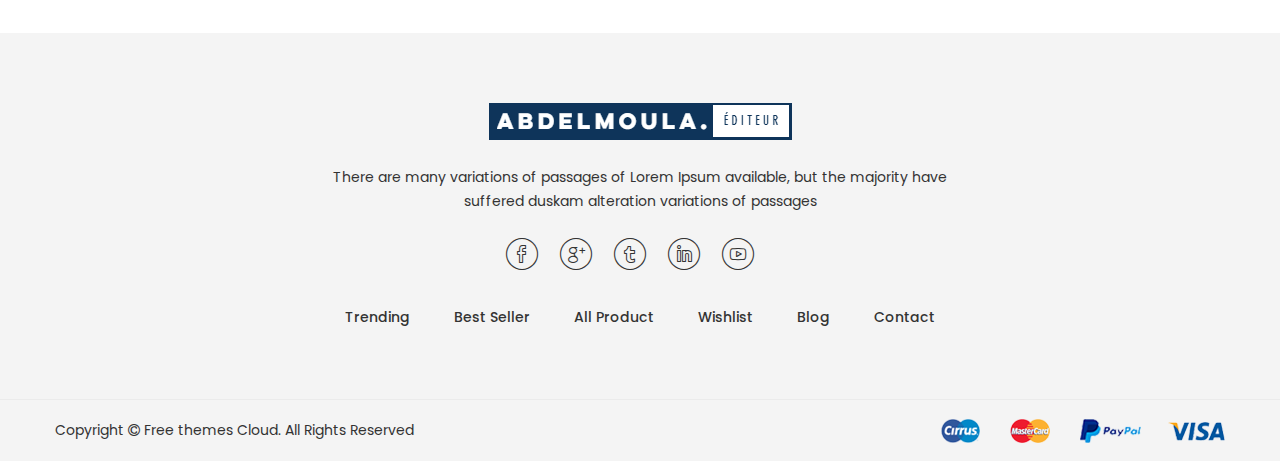
<file: checkout.html>
﻿<!doctype html>
<html class="no-js" lang="zxx">
<head>
	<meta charset="utf-8">
	<meta http-equiv="x-ua-compatible" content="ie=edge">
	<title>Checkout | Bookshop Responsive Bootstrap4 Template</title>
	<meta name="description" content="">
	<meta name="viewport" content="width=device-width, initial-scale=1">

	<!-- Favicons -->
	<link rel="shortcut icon" href="images/favicon.ico">
	<link rel="apple-touch-icon" href="images/icon.png">

	<!-- Google font (font-family: 'Roboto', sans-serif; Poppins ; Satisfy) -->
	<link href="https://fonts.googleapis.com/css?family=Open+Sans:300,400,600,700,800" rel="stylesheet"> 
	<link href="https://fonts.googleapis.com/css?family=Poppins:300,300i,400,400i,500,600,600i,700,700i,800" rel="stylesheet">
	<link href="https://fonts.googleapis.com/css?family=Roboto:100,300,400,500,700,900" rel="stylesheet"> 

	<!-- Stylesheets -->
	<link rel="stylesheet" href="css/bootstrap.min.css">
	<link rel="stylesheet" href="css/plugins.css">
	<link rel="stylesheet" href="style.css">

	<!-- Cusom css -->
   <link rel="stylesheet" href="css/custom.css">

	<!-- Modernizer js -->
	<script src="js/vendor/modernizr-3.5.0.min.js"></script>
</head>
<body>
	<!--[if lte IE 9]>
		<p class="browserupgrade">You are using an <strong>outdated</strong> browser. Please <a href="https://browsehappy.com/">upgrade your browser</a> to improve your experience and security.</p>
	<![endif]-->

	<!-- Main wrapper -->
	<div class="wrapper" id="wrapper">
		
		<!-- Header -->
		<header id="wn__header" class="oth-page header__area header__absolute sticky__header">
			<div class="container-fluid">
				<div class="row">
					<div class="col-md-4 col-sm-4 col-7 col-lg-2">
						<div class="logo">
							<a href="index.html">
								<img src="images/logo/logo.png" alt="logo images">
							</a>
						</div>
					</div>
					<div class="col-lg-8 d-none d-lg-block">
						<nav class="mainmenu__nav">
							<ul class="meninmenu d-flex justify-content-start">
								<li class="drop with--one--item"><a href="index.html">Home</a></li>
								<li class="drop"><a href="#">Shop</a>
									<div class="megamenu mega03">
										<ul class="item item03">
											<li class="title">Shop Layout</li>
											<li><a href="shop-grid.html">Shop Grid</a></li>
											<li><a href="single-product.html">Single Product</a></li>
										</ul>
										<ul class="item item03">
											<li class="title">Shop Page</li>
											<li><a href="my-account.html">My Account</a></li>
											<li><a href="cart.html">Cart Page</a></li>
											<li><a href="checkout.html">Checkout Page</a></li>
											<li><a href="wishlist.html">Wishlist Page</a></li>
											<li><a href="error404.html">404 Page</a></li>
											<li><a href="faq.html">Faq Page</a></li>
										</ul>
										<ul class="item item03">
											<li class="title">Bargain Books</li>
											<li><a href="shop-grid.html">Bargain Bestsellers</a></li>
											<li><a href="shop-grid.html">Activity Kits</a></li>
											<li><a href="shop-grid.html">B&N Classics</a></li>
											<li><a href="shop-grid.html">Books Under $5</a></li>
											<li><a href="shop-grid.html">Bargain Books</a></li>
										</ul>
									</div>
								</li>
								<li class="drop"><a href="shop-grid.html">Books</a>
									<div class="megamenu mega03">
										<ul class="item item03">
											<li class="title">Categories</li>
											<li><a href="shop-grid.html">Biography </a></li>
											<li><a href="shop-grid.html">Business </a></li>
											<li><a href="shop-grid.html">Cookbooks </a></li>
											<li><a href="shop-grid.html">Health & Fitness </a></li>
											<li><a href="shop-grid.html">History </a></li>
										</ul>
										<ul class="item item03">
											<li class="title">Customer Favourite</li>
											<li><a href="shop-grid.html">Mystery</a></li>
											<li><a href="shop-grid.html">Religion & Inspiration</a></li>
											<li><a href="shop-grid.html">Romance</a></li>
											<li><a href="shop-grid.html">Fiction/Fantasy</a></li>
											<li><a href="shop-grid.html">Sleeveless</a></li>
										</ul>
										<ul class="item item03">
											<li class="title">Collections</li>
											<li><a href="shop-grid.html">Science </a></li>
											<li><a href="shop-grid.html">Fiction/Fantasy</a></li>
											<li><a href="shop-grid.html">Self-Improvemen</a></li>
											<li><a href="shop-grid.html">Home & Garden</a></li>
											<li><a href="shop-grid.html">Humor Books</a></li>
										</ul>
									</div>
								</li>
								<li class="drop"><a href="shop-grid.html">Kids</a>
									<div class="megamenu mega02">
										<ul class="item item02">
											<li class="title">Top Collections</li>
											<li><a href="shop-grid.html">American Girl</a></li>
											<li><a href="shop-grid.html">Diary Wimpy Kid</a></li>
											<li><a href="shop-grid.html">Finding Dory</a></li>
											<li><a href="shop-grid.html">Harry Potter</a></li>
											<li><a href="shop-grid.html">Land of Stories</a></li>
										</ul>
										<ul class="item item02">
											<li class="title">More For Kids</li>
											<li><a href="shop-grid.html">B&N Educators</a></li>
											<li><a href="shop-grid.html">B&N Kids' Club</a></li>
											<li><a href="shop-grid.html">Kids' Music</a></li>
											<li><a href="shop-grid.html">Toys & Games</a></li>
											<li><a href="shop-grid.html">Hoodies</a></li>
										</ul>
									</div>
								</li>
								<li class="drop"><a href="#">Pages</a>
									<div class="megamenu dropdown">
										<ul class="item item01">
											<li><a href="about.html">About Page</a></li>
											<li class="label2"><a href="portfolio.html">Portfolio</a>
												<ul>
													<li><a href="portfolio.html">Portfolio</a></li>
													<li><a href="portfolio-details.html">Portfolio Details</a></li>
												</ul>
											</li>
											<li><a href="my-account.html">My Account</a></li>
											<li><a href="cart.html">Cart Page</a></li>
											<li><a href="checkout.html">Checkout Page</a></li>
											<li><a href="wishlist.html">Wishlist Page</a></li>
											<li><a href="error404.html">404 Page</a></li>
											<li><a href="faq.html">Faq Page</a></li>
											<li><a href="team.html">Team Page</a></li>
										</ul>
									</div>
								</li>
								<li class="drop"><a href="blog.html">Blog</a>
									<div class="megamenu dropdown">
										<ul class="item item01">
											<li><a href="blog.html">Blog Page</a></li>
											<li><a href="blog-details.html">Blog Details</a></li>
										</ul>
									</div>
								</li>
								<li><a href="contact.html">Contact</a></li>
							</ul>
						</nav>
					</div>
					<div class="col-md-8 col-sm-8 col-5 col-lg-2">
						<ul class="header__sidebar__right d-flex justify-content-end align-items-center">
							<li class="shop_search"><a class="search__active" href="#"></a></li>
							<li class="wishlist"><a href="#"></a></li>
							<li class="shopcart"><a class="cartbox_active" href="#"><span class="product_qun">3</span></a>
								<!-- Start Shopping Cart -->
								<div class="block-minicart minicart__active">
									<div class="minicart-content-wrapper">
										<div class="micart__close">
											<span>close</span>
										</div>
										<div class="items-total d-flex justify-content-between">
											<span>3 items</span>
											<span>Cart Subtotal</span>
										</div>
										<div class="total_amount text-right">
											<span>$66.00</span>
										</div>
										<div class="mini_action checkout">
											<a class="checkout__btn" href="cart.html">Go to Checkout</a>
										</div>
										<div class="single__items">
											<div class="miniproduct">
												<div class="item01 d-flex">
													<div class="thumb">
														<a href="product-details.html"><img src="images/product/sm-img/1.jpg" alt="product images"></a>
													</div>
													<div class="content">
														<h6><a href="product-details.html">Voyage Yoga Bag</a></h6>
														<span class="prize">$30.00</span>
														<div class="product_prize d-flex justify-content-between">
															<span class="qun">Qty: 01</span>
															<ul class="d-flex justify-content-end">
																<li><a href="#"><i class="zmdi zmdi-settings"></i></a></li>
																<li><a href="#"><i class="zmdi zmdi-delete"></i></a></li>
															</ul>
														</div>
													</div>
												</div>
												<div class="item01 d-flex mt--20">
													<div class="thumb">
														<a href="product-details.html"><img src="images/product/sm-img/3.jpg" alt="product images"></a>
													</div>
													<div class="content">
														<h6><a href="product-details.html">Impulse Duffle</a></h6>
														<span class="prize">$40.00</span>
														<div class="product_prize d-flex justify-content-between">
															<span class="qun">Qty: 03</span>
															<ul class="d-flex justify-content-end">
																<li><a href="#"><i class="zmdi zmdi-settings"></i></a></li>
																<li><a href="#"><i class="zmdi zmdi-delete"></i></a></li>
															</ul>
														</div>
													</div>
												</div>
												<div class="item01 d-flex mt--20">
													<div class="thumb">
														<a href="product-details.html"><img src="images/product/sm-img/2.jpg" alt="product images"></a>
													</div>
													<div class="content">
														<h6><a href="product-details.html">Compete Track Tote</a></h6>
														<span class="prize">$40.00</span>
														<div class="product_prize d-flex justify-content-between">
															<span class="qun">Qty: 03</span>
															<ul class="d-flex justify-content-end">
																<li><a href="#"><i class="zmdi zmdi-settings"></i></a></li>
																<li><a href="#"><i class="zmdi zmdi-delete"></i></a></li>
															</ul>
														</div>
													</div>
												</div>
											</div>
										</div>
										<div class="mini_action cart">
											<a class="cart__btn" href="cart.html">View and edit cart</a>
										</div>
									</div>
								</div>
								<!-- End Shopping Cart -->
							</li>
							<li class="setting__bar__icon"><a class="setting__active" href="#"></a>
								<div class="searchbar__content setting__block">
									<div class="content-inner">
										<div class="switcher-currency">
											<strong class="label switcher-label">
												<span>Currency</span>
											</strong>
											<div class="switcher-options">
												<div class="switcher-currency-trigger">
													<span class="currency-trigger">USD - US Dollar</span>
													<ul class="switcher-dropdown">
														<li>GBP - British Pound Sterling</li>
														<li>EUR - Euro</li>
													</ul>
												</div>
											</div>
										</div>
										<div class="switcher-currency">
											<strong class="label switcher-label">
												<span>Language</span>
											</strong>
											<div class="switcher-options">
												<div class="switcher-currency-trigger">
													<span class="currency-trigger">English01</span>
													<ul class="switcher-dropdown">
														<li>English02</li>
														<li>English03</li>
														<li>English04</li>
														<li>English05</li>
													</ul>
												</div>
											</div>
										</div>
										<div class="switcher-currency">
											<strong class="label switcher-label">
												<span>Select Store</span>
											</strong>
											<div class="switcher-options">
												<div class="switcher-currency-trigger">
													<span class="currency-trigger">Fashion Store</span>
													<ul class="switcher-dropdown">
														<li>Furniture</li>
														<li>Shoes</li>
														<li>Speaker Store</li>
														<li>Furniture</li>
													</ul>
												</div>
											</div>
										</div>
										<div class="switcher-currency">
											<strong class="label switcher-label">
												<span>My Account</span>
											</strong>
											<div class="switcher-options">
												<div class="switcher-currency-trigger">
													<div class="setting__menu">
														<span><a href="#">Compare Product</a></span>
														<span><a href="#">My Account</a></span>
														<span><a href="#">My Wishlist</a></span>
														<span><a href="#">Sign In</a></span>
														<span><a href="#">Create An Account</a></span>
													</div>
												</div>
											</div>
										</div>
									</div>
								</div>
							</li>
						</ul>
					</div>
				</div>
				<!-- Start Mobile Menu -->
				<div class="row d-none">
					<div class="col-lg-12 d-none">
						<nav class="mobilemenu__nav">
							<ul class="meninmenu">
								<li><a href="index.html">Home</a></li>
								<li><a href="#">Pages</a>
									<ul>
										<li><a href="about.html">About Page</a></li>
										<li><a href="portfolio.html">Portfolio</a>
											<ul>
												<li><a href="portfolio.html">Portfolio</a></li>
												<li><a href="portfolio-details.html">Portfolio Details</a></li>
											</ul>
										</li>
										<li><a href="my-account.html">My Account</a></li>
										<li><a href="cart.html">Cart Page</a></li>
										<li><a href="checkout.html">Checkout Page</a></li>
										<li><a href="wishlist.html">Wishlist Page</a></li>
										<li><a href="error404.html">404 Page</a></li>
										<li><a href="faq.html">Faq Page</a></li>
										<li><a href="team.html">Team Page</a></li>
									</ul>
								</li>
								<li><a href="shop-grid.html">Shop</a>
									<ul>
										<li><a href="shop-grid.html">Shop Grid</a></li>
										<li><a href="single-product.html">Single Product</a></li>
									</ul>
								</li>
								<li><a href="blog.html">Blog</a>
									<ul>
										<li><a href="blog.html">Blog Page</a></li>
										<li><a href="blog-details.html">Blog Details</a></li>
									</ul>
								</li>
								<li><a href="contact.html">Contact</a></li>
							</ul>
						</nav>
					</div>
				</div>
				<!-- End Mobile Menu -->
	            <div class="mobile-menu d-block d-lg-none">
	            </div>
	            <!-- Mobile Menu -->	
			</div>		
		</header>
		<!-- //Header -->
		<!-- Start Search Popup -->
		<div class="box-search-content search_active block-bg close__top">
			<form id="search_mini_form" class="minisearch" action="#">
				<div class="field__search">
					<input type="text" placeholder="Search entire store here...">
					<div class="action">
						<a href="#"><i class="zmdi zmdi-search"></i></a>
					</div>
				</div>
			</form>
			<div class="close__wrap">
				<span>close</span>
			</div>
		</div>
		<!-- End Search Popup -->
        <!-- Start Bradcaump area -->
        <div class="ht__bradcaump__area bg-image--4">
            <div class="container">
                <div class="row">
                    <div class="col-lg-12">
                        <div class="bradcaump__inner text-center">
                        	<h2 class="bradcaump-title">Checkout</h2>
                            <nav class="bradcaump-content">
                              <a class="breadcrumb_item" href="index.html">Home</a>
                              <span class="brd-separetor">/</span>
                              <span class="breadcrumb_item active">Checkout</span>
                            </nav>
                        </div>
                    </div>
                </div>
            </div>
        </div>
        <!-- End Bradcaump area -->
        <!-- Start Checkout Area -->
        <section class="wn__checkout__area section-padding--lg bg__white">
        	<div class="container">
        		<div class="row">
        			<div class="col-lg-12">
        				<div class="wn_checkout_wrap">
        					<div class="checkout_info">
        						<span>Returning customer ?</span>
        						<a class="showlogin" href="#">Click here to login</a>
        					</div>
        					<div class="checkout_login">
        						<form class="wn__checkout__form" action="#">
        							<p>If you have shopped with us before, please enter your details in the boxes below. If you are a new customer please proceed to the Billing & Shipping section.</p>

        							<div class="input__box">
        								<label>Username or email <span>*</span></label>
        								<input type="text">
        							</div>

        							<div class="input__box">
        								<label>password <span>*</span></label>
        								<input type="password">
        							</div>
        							<div class="form__btn">
        								<button>Login</button>
        								<label class="label-for-checkbox">
        									<input id="rememberme" name="rememberme" value="forever" type="checkbox">
        									<span>Remember me</span>
        								</label>
        								<a href="#">Lost your password?</a>
        							</div>
        						</form>
        					</div>
        					<div class="checkout_info">
        						<span>Have a coupon? </span>
        						<a class="showcoupon" href="#">Click here to enter your code</a>
        					</div>
        					<div class="checkout_coupon">
        						<form action="#">
        							<div class="form__coupon">
        								<input type="text" placeholder="Coupon code">
        								<button>Apply coupon</button>
        							</div>
        						</form>
        					</div>
        				</div>
        			</div>
        		</div>
        		<div class="row">
        			<div class="col-lg-6 col-12">
        				<div class="customer_details">
        					<h3>Billing details</h3>
        					<div class="customar__field">
        						<div class="margin_between">
	        						<div class="input_box space_between">
	        							<label>First name <span>*</span></label>
	        							<input type="text">
	        						</div>
	        						<div class="input_box space_between">
	        							<label>last name <span>*</span></label>
	        							<input type="text">
	        						</div>
        						</div>
        						<div class="input_box">
        							<label>Company name <span>*</span></label>
        							<input type="text">
        						</div>
        						<div class="input_box">
        							<label>Country<span>*</span></label>
        							<select class="select__option">
										<option>Select a country…</option>
										<option>Afghanistan</option>
										<option>American Samoa</option>
										<option>Anguilla</option>
										<option>American Samoa</option>
										<option>Antarctica</option>
										<option>Antigua and Barbuda</option>
        							</select>
        						</div>
        						<div class="input_box">
        							<label>Address <span>*</span></label>
        							<input type="text" placeholder="Street address">
        						</div>
        						<div class="input_box">
        							<input type="text" placeholder="Apartment, suite, unit etc. (optional)">
        						</div>
        						<div class="input_box">
        							<label>District<span>*</span></label>
        							<select class="select__option">
										<option>Select a country…</option>
										<option>Afghanistan</option>
										<option>American Samoa</option>
										<option>Anguilla</option>
										<option>American Samoa</option>
										<option>Antarctica</option>
										<option>Antigua and Barbuda</option>
        							</select>
        						</div>
								<div class="input_box">
									<label>Postcode / ZIP <span>*</span></label>
									<input type="text">
								</div>
								<div class="margin_between">
									<div class="input_box space_between">
										<label>Phone <span>*</span></label>
										<input type="text">
									</div>

									<div class="input_box space_between">
										<label>Email address <span>*</span></label>
										<input type="email">
									</div>
								</div>
        					</div>
        					<div class="create__account">
        						<div class="wn__accountbox">
	        						<input class="input-checkbox" name="createaccount" value="1" type="checkbox">
	        						<span>Create an account ?</span>
        						</div>
        						<div class="account__field">
        							<form action="#">
        								<label>Account password <span>*</span></label>
        								<input type="text" placeholder="password">
        							</form>
        						</div>
        					</div>
        				</div>
        				<div class="customer_details mt--20">
        					<div class="differt__address">
	        					<input name="ship_to_different_address" value="1" type="checkbox">
	        					<span>Ship to a different address ?</span>
        					</div>
        					<div class="customar__field differt__form mt--40">
        						<div class="margin_between">
	        						<div class="input_box space_between">
	        							<label>First name <span>*</span></label>
	        							<input type="text">
	        						</div>
	        						<div class="input_box space_between">
	        							<label>last name <span>*</span></label>
	        							<input type="text">
	        						</div>
        						</div>
        						<div class="input_box">
        							<label>Company name <span>*</span></label>
        							<input type="text">
        						</div>
        						<div class="input_box">
        							<label>Country<span>*</span></label>
        							<select class="select__option">
										<option>Select a country…</option>
										<option>Afghanistan</option>
										<option>American Samoa</option>
										<option>Anguilla</option>
										<option>American Samoa</option>
										<option>Antarctica</option>
										<option>Antigua and Barbuda</option>
        							</select>
        						</div>
        						<div class="input_box">
        							<label>Address <span>*</span></label>
        							<input type="text" placeholder="Street address">
        						</div>
        						<div class="input_box">
        							<input type="text" placeholder="Apartment, suite, unit etc. (optional)">
        						</div>
        						<div class="input_box">
        							<label>District<span>*</span></label>
        							<select class="select__option"> 
										<option>Select a country…</option>
										<option>Afghanistan</option>
										<option>American Samoa</option>
										<option>Anguilla</option>
										<option>American Samoa</option>
										<option>Antarctica</option>
										<option>Antigua and Barbuda</option>
        							</select>
        						</div>
								<div class="input_box">
									<label>Postcode / ZIP <span>*</span></label>
									<input type="text">
								</div>
								<div class="margin_between">
									<div class="input_box space_between">
										<label>Phone <span>*</span></label>
										<input type="text">
									</div>
									<div class="input_box space_between">
										<label>Email address <span>*</span></label>
										<input type="email">
									</div>
								</div>
        					</div>
        				</div>
        			</div>
        			<div class="col-lg-6 col-12 md-mt-40 sm-mt-40">
        				<div class="wn__order__box">
        					<h3 class="onder__title">Your order</h3>
        					<ul class="order__total">
        						<li>Product</li>
        						<li>Total</li>
        					</ul>
        					<ul class="order_product">
        						<li>Buscipit at magna × 1<span>$48.00</span></li>
        						<li>Buscipit at magna × 1<span>$48.00</span></li>
        						<li>Buscipit at magna × 1<span>$48.00</span></li>
        						<li>Buscipit at magna × 1<span>$48.00</span></li>
        					</ul>
        					<ul class="shipping__method">
        						<li>Cart Subtotal <span>$48.00</span></li>
        						<li>Shipping 
        							<ul>
        								<li>
        									<input name="shipping_method[0]" data-index="0" value="legacy_flat_rate" checked="checked" type="radio">
        									<label>Flat Rate: $48.00</label>
        								</li>
        								<li>
        									<input name="shipping_method[0]" data-index="0" value="legacy_flat_rate" checked="checked" type="radio">
        									<label>Flat Rate: $48.00</label>
        								</li>
        							</ul>
        						</li>
        					</ul>
        					<ul class="total__amount">
        						<li>Order Total <span>$223.00</span></li>
        					</ul>
        				</div>
					    <div id="accordion" class="checkout_accordion mt--30" role="tablist">
						    <div class="payment">
						        <div class="che__header" role="tab" id="headingOne">
						          	<a class="checkout__title" data-toggle="collapse" href="#collapseOne" aria-expanded="true" aria-controls="collapseOne">
						                <span>Direct Bank Transfer</span>
						          	</a>
						        </div>
						        <div id="collapseOne" class="collapse show" role="tabpanel" aria-labelledby="headingOne" data-parent="#accordion">
					            	<div class="payment-body">Make your payment directly into our bank account. Please use your Order ID as the payment reference. Your order won’t be shipped until the funds have cleared in our account.</div>
						        </div>
						    </div>
						    <div class="payment">
						        <div class="che__header" role="tab" id="headingTwo">
						          	<a class="collapsed checkout__title" data-toggle="collapse" href="#collapseTwo" aria-expanded="false" aria-controls="collapseTwo">
							            <span>Cheque Payment</span>
						          	</a>
						        </div>
						        <div id="collapseTwo" class="collapse" role="tabpanel" aria-labelledby="headingTwo" data-parent="#accordion">
					          		<div class="payment-body">Please send your cheque to Store Name, Store Street, Store Town, Store State / County, Store Postcode.</div>
						        </div>
						    </div>
						    <div class="payment">
						        <div class="che__header" role="tab" id="headingThree">
						          	<a class="collapsed checkout__title" data-toggle="collapse" href="#collapseThree" aria-expanded="false" aria-controls="collapseThree">
							            <span>Cash on Delivery</span>
						          	</a>
						        </div>
						        <div id="collapseThree" class="collapse" role="tabpanel" aria-labelledby="headingThree" data-parent="#accordion">
					          		<div class="payment-body">Pay with cash upon delivery.</div>
						        </div>
						    </div>
						    <div class="payment">
						        <div class="che__header" role="tab" id="headingFour">
						          	<a class="collapsed checkout__title" data-toggle="collapse" href="#collapseFour" aria-expanded="false" aria-controls="collapseFour">
							            <span>PayPal <img src="images/icons/payment.png" alt="payment images"> </span>
						          	</a>
						        </div>
						        <div id="collapseFour" class="collapse" role="tabpanel" aria-labelledby="headingFour" data-parent="#accordion">
					          		<div class="payment-body">Pay with cash upon delivery.</div>
						        </div>
						    </div>
					    </div>

        			</div>
        		</div>
        	</div>
        </section>
        <!-- End Checkout Area -->
		<!-- Footer Area -->
		<footer id="wn__footer" class="footer__area bg__cat--8 brown--color">
			<div class="footer-static-top">
				<div class="container">
					<div class="row">
						<div class="col-lg-12">
							<div class="footer__widget footer__menu">
								<div class="ft__logo">
									<a href="index.html">
										<img src="images/logo/3.png" alt="logo">
									</a>
									<p>There are many variations of passages of Lorem Ipsum available, but the majority have suffered duskam alteration variations of passages</p>
								</div>
								<div class="footer__content">
									<ul class="social__net social__net--2 d-flex justify-content-center">
										<li><a href="#"><i class="bi bi-facebook"></i></a></li>
										<li><a href="#"><i class="bi bi-google"></i></a></li>
										<li><a href="#"><i class="bi bi-twitter"></i></a></li>
										<li><a href="#"><i class="bi bi-linkedin"></i></a></li>
										<li><a href="#"><i class="bi bi-youtube"></i></a></li>
									</ul>
									<ul class="mainmenu d-flex justify-content-center">
										<li><a href="index.html">Trending</a></li>
										<li><a href="index.html">Best Seller</a></li>
										<li><a href="index.html">All Product</a></li>
										<li><a href="index.html">Wishlist</a></li>
										<li><a href="index.html">Blog</a></li>
										<li><a href="index.html">Contact</a></li>
									</ul>
								</div>
							</div>
						</div>
					</div>
				</div>
			</div>
			<div class="copyright__wrapper">
				<div class="container">
					<div class="row">
						<div class="col-lg-6 col-md-6 col-sm-12">
							<div class="copyright">
								<div class="copy__right__inner text-left">
									<p>Copyright <i class="fa fa-copyright"></i> <a href="https://freethemescloud.com/">Free themes Cloud.</a> All Rights Reserved</p>
								</div>
							</div>
						</div>
						<div class="col-lg-6 col-md-6 col-sm-12">
							<div class="payment text-right">
								<img src="images/icons/payment.png" alt="" />
							</div>
						</div>
					</div>
				</div>
			</div>
		</footer>
		<!-- //Footer Area -->

	</div>
	<!-- //Main wrapper -->

	<!-- JS Files -->
	<script src="js/vendor/jquery-3.2.1.min.js"></script>
	<script src="js/popper.min.js"></script>
	<script src="js/bootstrap.min.js"></script>
	<script src="js/plugins.js"></script>
	<script src="js/active.js"></script>
	
</body>
</html>
</file>
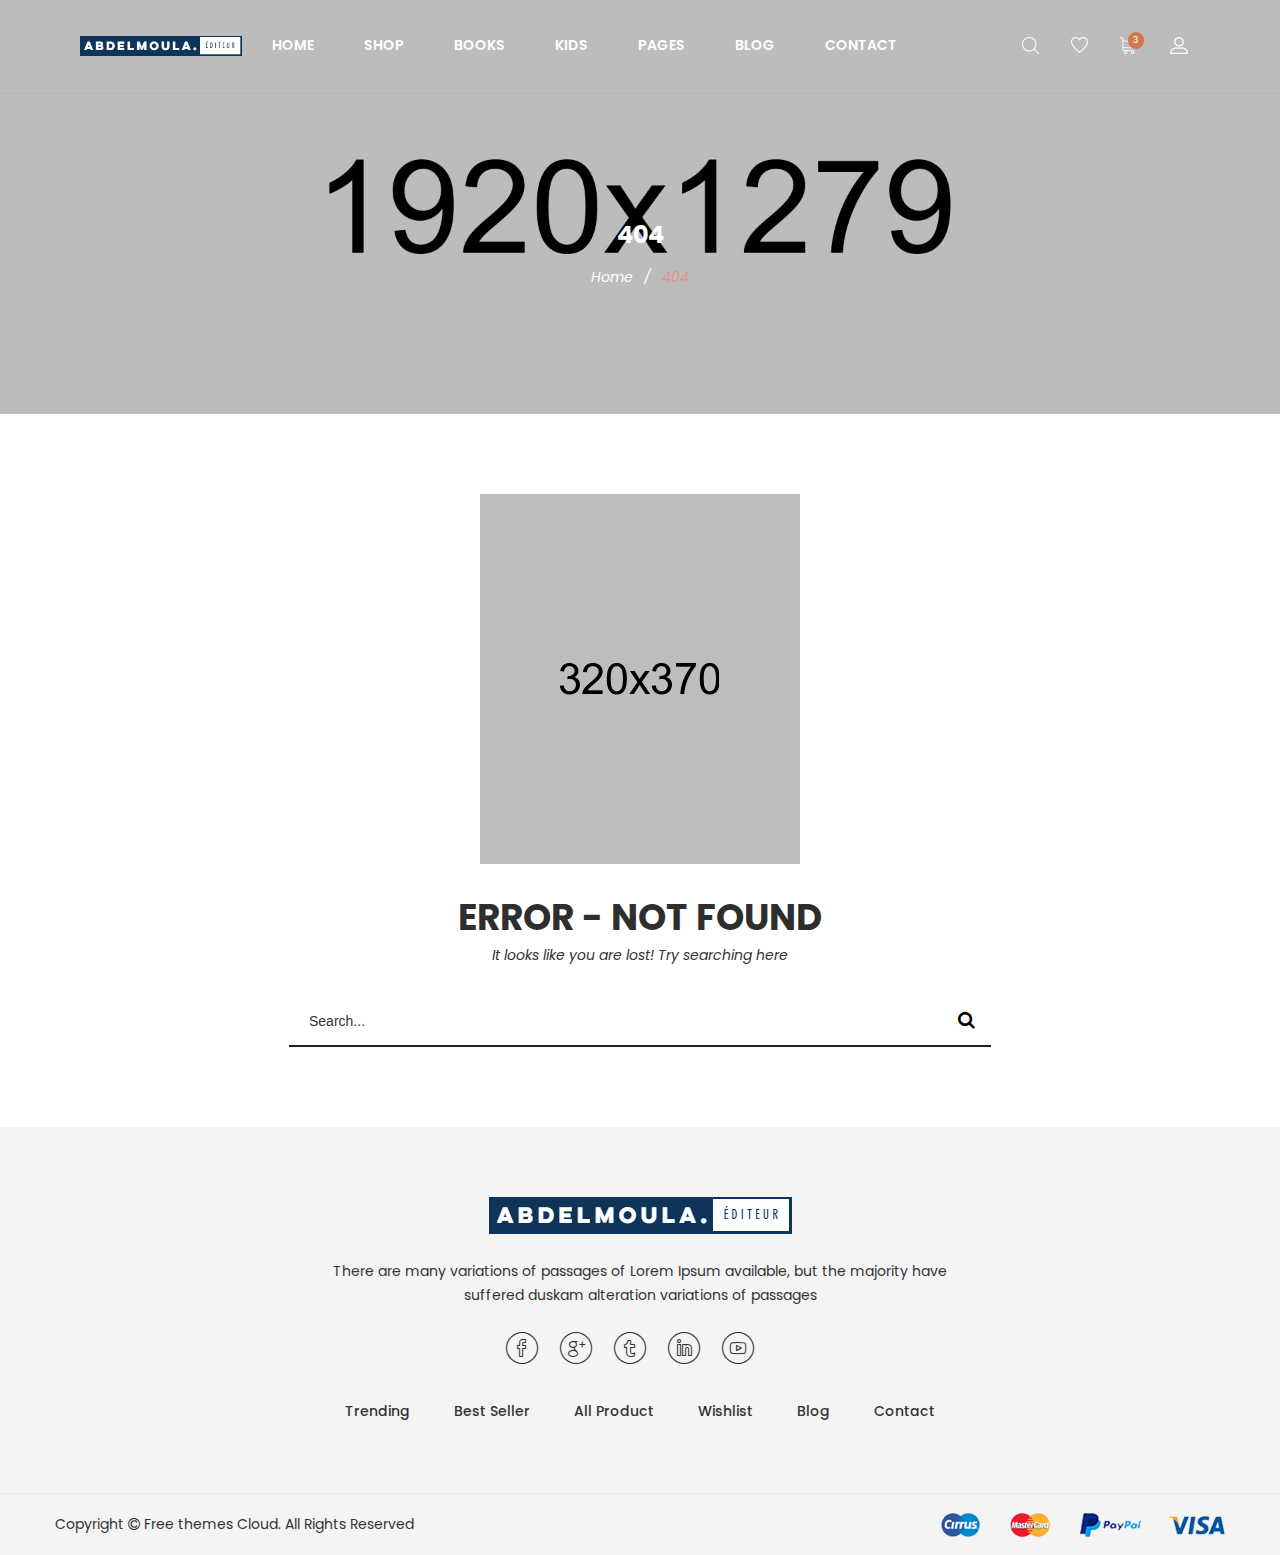
<file: error404.html>
﻿<!doctype html>
<html class="no-js" lang="zxx">
<head>
	<meta charset="utf-8">
	<meta http-equiv="x-ua-compatible" content="ie=edge">
	<title>404 | Bookshop Responsive Bootstrap4 Template</title>
	<meta name="description" content="">
	<meta name="viewport" content="width=device-width, initial-scale=1">

	<!-- Favicons -->
	<link rel="shortcut icon" href="images/favicon.ico">
	<link rel="apple-touch-icon" href="images/icon.png">

	<!-- Google font (font-family: 'Roboto', sans-serif; Poppins ; Satisfy) -->
	<link href="https://fonts.googleapis.com/css?family=Open+Sans:300,400,600,700,800" rel="stylesheet"> 
	<link href="https://fonts.googleapis.com/css?family=Poppins:300,300i,400,400i,500,600,600i,700,700i,800" rel="stylesheet">
	<link href="https://fonts.googleapis.com/css?family=Roboto:100,300,400,500,700,900" rel="stylesheet"> 

	<!-- Stylesheets -->
	<link rel="stylesheet" href="css/bootstrap.min.css">
	<link rel="stylesheet" href="css/plugins.css">
	<link rel="stylesheet" href="style.css">

	<!-- Cusom css -->
   <link rel="stylesheet" href="css/custom.css">

	<!-- Modernizer js -->
	<script src="js/vendor/modernizr-3.5.0.min.js"></script>
</head>
<body>
	<!--[if lte IE 9]>
		<p class="browserupgrade">You are using an <strong>outdated</strong> browser. Please <a href="https://browsehappy.com/">upgrade your browser</a> to improve your experience and security.</p>
	<![endif]-->

	<!-- Main wrapper -->
	<div class="wrapper" id="wrapper">
		
		<!-- Header -->
		<header id="wn__header" class="oth-page header__area header__absolute sticky__header">
			<div class="container-fluid">
				<div class="row">
					<div class="col-md-4 col-sm-4 col-7 col-lg-2">
						<div class="logo">
							<a href="index.html">
								<img src="images/logo/logo.png" alt="logo images">
							</a>
						</div>
					</div>
					<div class="col-lg-8 d-none d-lg-block">
						<nav class="mainmenu__nav">
							<ul class="meninmenu d-flex justify-content-start">
								<li class="drop with--one--item"><a href="index.html">Home</a></li>
								<li class="drop"><a href="#">Shop</a>
									<div class="megamenu mega03">
										<ul class="item item03">
											<li class="title">Shop Layout</li>
											<li><a href="shop-grid.html">Shop Grid</a></li>
											<li><a href="single-product.html">Single Product</a></li>
										</ul>
										<ul class="item item03">
											<li class="title">Shop Page</li>
											<li><a href="my-account.html">My Account</a></li>
											<li><a href="cart.html">Cart Page</a></li>
											<li><a href="checkout.html">Checkout Page</a></li>
											<li><a href="wishlist.html">Wishlist Page</a></li>
											<li><a href="error404.html">404 Page</a></li>
											<li><a href="faq.html">Faq Page</a></li>
										</ul>
										<ul class="item item03">
											<li class="title">Bargain Books</li>
											<li><a href="shop-grid.html">Bargain Bestsellers</a></li>
											<li><a href="shop-grid.html">Activity Kits</a></li>
											<li><a href="shop-grid.html">B&N Classics</a></li>
											<li><a href="shop-grid.html">Books Under $5</a></li>
											<li><a href="shop-grid.html">Bargain Books</a></li>
										</ul>
									</div>
								</li>
								<li class="drop"><a href="shop-grid.html">Books</a>
									<div class="megamenu mega03">
										<ul class="item item03">
											<li class="title">Categories</li>
											<li><a href="shop-grid.html">Biography </a></li>
											<li><a href="shop-grid.html">Business </a></li>
											<li><a href="shop-grid.html">Cookbooks </a></li>
											<li><a href="shop-grid.html">Health & Fitness </a></li>
											<li><a href="shop-grid.html">History </a></li>
										</ul>
										<ul class="item item03">
											<li class="title">Customer Favourite</li>
											<li><a href="shop-grid.html">Mystery</a></li>
											<li><a href="shop-grid.html">Religion & Inspiration</a></li>
											<li><a href="shop-grid.html">Romance</a></li>
											<li><a href="shop-grid.html">Fiction/Fantasy</a></li>
											<li><a href="shop-grid.html">Sleeveless</a></li>
										</ul>
										<ul class="item item03">
											<li class="title">Collections</li>
											<li><a href="shop-grid.html">Science </a></li>
											<li><a href="shop-grid.html">Fiction/Fantasy</a></li>
											<li><a href="shop-grid.html">Self-Improvemen</a></li>
											<li><a href="shop-grid.html">Home & Garden</a></li>
											<li><a href="shop-grid.html">Humor Books</a></li>
										</ul>
									</div>
								</li>
								<li class="drop"><a href="shop-grid.html">Kids</a>
									<div class="megamenu mega02">
										<ul class="item item02">
											<li class="title">Top Collections</li>
											<li><a href="shop-grid.html">American Girl</a></li>
											<li><a href="shop-grid.html">Diary Wimpy Kid</a></li>
											<li><a href="shop-grid.html">Finding Dory</a></li>
											<li><a href="shop-grid.html">Harry Potter</a></li>
											<li><a href="shop-grid.html">Land of Stories</a></li>
										</ul>
										<ul class="item item02">
											<li class="title">More For Kids</li>
											<li><a href="shop-grid.html">B&N Educators</a></li>
											<li><a href="shop-grid.html">B&N Kids' Club</a></li>
											<li><a href="shop-grid.html">Kids' Music</a></li>
											<li><a href="shop-grid.html">Toys & Games</a></li>
											<li><a href="shop-grid.html">Hoodies</a></li>
										</ul>
									</div>
								</li>
								<li class="drop"><a href="#">Pages</a>
									<div class="megamenu dropdown">
										<ul class="item item01">
											<li><a href="about.html">About Page</a></li>
											<li class="label2"><a href="portfolio.html">Portfolio</a>
												<ul>
													<li><a href="portfolio.html">Portfolio</a></li>
													<li><a href="portfolio-details.html">Portfolio Details</a></li>
												</ul>
											</li>
											<li><a href="my-account.html">My Account</a></li>
											<li><a href="cart.html">Cart Page</a></li>
											<li><a href="checkout.html">Checkout Page</a></li>
											<li><a href="wishlist.html">Wishlist Page</a></li>
											<li><a href="error404.html">404 Page</a></li>
											<li><a href="faq.html">Faq Page</a></li>
											<li><a href="team.html">Team Page</a></li>
										</ul>
									</div>
								</li>
								<li class="drop"><a href="blog.html">Blog</a>
									<div class="megamenu dropdown">
										<ul class="item item01">
											<li><a href="blog.html">Blog Page</a></li>
											<li><a href="blog-details.html">Blog Details</a></li>
										</ul>
									</div>
								</li>
								<li><a href="contact.html">Contact</a></li>
							</ul>
						</nav>
					</div>
					<div class="col-md-8 col-sm-8 col-5 col-lg-2">
						<ul class="header__sidebar__right d-flex justify-content-end align-items-center">
							<li class="shop_search"><a class="search__active" href="#"></a></li>
							<li class="wishlist"><a href="#"></a></li>
							<li class="shopcart"><a class="cartbox_active" href="#"><span class="product_qun">3</span></a>
								<!-- Start Shopping Cart -->
								<div class="block-minicart minicart__active">
									<div class="minicart-content-wrapper">
										<div class="micart__close">
											<span>close</span>
										</div>
										<div class="items-total d-flex justify-content-between">
											<span>3 items</span>
											<span>Cart Subtotal</span>
										</div>
										<div class="total_amount text-right">
											<span>$66.00</span>
										</div>
										<div class="mini_action checkout">
											<a class="checkout__btn" href="cart.html">Go to Checkout</a>
										</div>
										<div class="single__items">
											<div class="miniproduct">
												<div class="item01 d-flex">
													<div class="thumb">
														<a href="product-details.html"><img src="images/product/sm-img/1.jpg" alt="product images"></a>
													</div>
													<div class="content">
														<h6><a href="product-details.html">Voyage Yoga Bag</a></h6>
														<span class="prize">$30.00</span>
														<div class="product_prize d-flex justify-content-between">
															<span class="qun">Qty: 01</span>
															<ul class="d-flex justify-content-end">
																<li><a href="#"><i class="zmdi zmdi-settings"></i></a></li>
																<li><a href="#"><i class="zmdi zmdi-delete"></i></a></li>
															</ul>
														</div>
													</div>
												</div>
												<div class="item01 d-flex mt--20">
													<div class="thumb">
														<a href="product-details.html"><img src="images/product/sm-img/3.jpg" alt="product images"></a>
													</div>
													<div class="content">
														<h6><a href="product-details.html">Impulse Duffle</a></h6>
														<span class="prize">$40.00</span>
														<div class="product_prize d-flex justify-content-between">
															<span class="qun">Qty: 03</span>
															<ul class="d-flex justify-content-end">
																<li><a href="#"><i class="zmdi zmdi-settings"></i></a></li>
																<li><a href="#"><i class="zmdi zmdi-delete"></i></a></li>
															</ul>
														</div>
													</div>
												</div>
												<div class="item01 d-flex mt--20">
													<div class="thumb">
														<a href="product-details.html"><img src="images/product/sm-img/2.jpg" alt="product images"></a>
													</div>
													<div class="content">
														<h6><a href="product-details.html">Compete Track Tote</a></h6>
														<span class="prize">$40.00</span>
														<div class="product_prize d-flex justify-content-between">
															<span class="qun">Qty: 03</span>
															<ul class="d-flex justify-content-end">
																<li><a href="#"><i class="zmdi zmdi-settings"></i></a></li>
																<li><a href="#"><i class="zmdi zmdi-delete"></i></a></li>
															</ul>
														</div>
													</div>
												</div>
											</div>
										</div>
										<div class="mini_action cart">
											<a class="cart__btn" href="cart.html">View and edit cart</a>
										</div>
									</div>
								</div>
								<!-- End Shopping Cart -->
							</li>
							<li class="setting__bar__icon"><a class="setting__active" href="#"></a>
								<div class="searchbar__content setting__block">
									<div class="content-inner">
										<div class="switcher-currency">
											<strong class="label switcher-label">
												<span>Currency</span>
											</strong>
											<div class="switcher-options">
												<div class="switcher-currency-trigger">
													<span class="currency-trigger">USD - US Dollar</span>
													<ul class="switcher-dropdown">
														<li>GBP - British Pound Sterling</li>
														<li>EUR - Euro</li>
													</ul>
												</div>
											</div>
										</div>
										<div class="switcher-currency">
											<strong class="label switcher-label">
												<span>Language</span>
											</strong>
											<div class="switcher-options">
												<div class="switcher-currency-trigger">
													<span class="currency-trigger">English01</span>
													<ul class="switcher-dropdown">
														<li>English02</li>
														<li>English03</li>
														<li>English04</li>
														<li>English05</li>
													</ul>
												</div>
											</div>
										</div>
										<div class="switcher-currency">
											<strong class="label switcher-label">
												<span>Select Store</span>
											</strong>
											<div class="switcher-options">
												<div class="switcher-currency-trigger">
													<span class="currency-trigger">Fashion Store</span>
													<ul class="switcher-dropdown">
														<li>Furniture</li>
														<li>Shoes</li>
														<li>Speaker Store</li>
														<li>Furniture</li>
													</ul>
												</div>
											</div>
										</div>
										<div class="switcher-currency">
											<strong class="label switcher-label">
												<span>My Account</span>
											</strong>
											<div class="switcher-options">
												<div class="switcher-currency-trigger">
													<div class="setting__menu">
														<span><a href="#">Compare Product</a></span>
														<span><a href="#">My Account</a></span>
														<span><a href="#">My Wishlist</a></span>
														<span><a href="#">Sign In</a></span>
														<span><a href="#">Create An Account</a></span>
													</div>
												</div>
											</div>
										</div>
									</div>
								</div>
							</li>
						</ul>
					</div>
				</div>
				<!-- Start Mobile Menu -->
				<div class="row d-none">
					<div class="col-lg-12 d-none">
						<nav class="mobilemenu__nav">
							<ul class="meninmenu">
								<li><a href="index.html">Home</a></li>
								<li><a href="#">Pages</a>
									<ul>
										<li><a href="about.html">About Page</a></li>
										<li><a href="portfolio.html">Portfolio</a>
											<ul>
												<li><a href="portfolio.html">Portfolio</a></li>
												<li><a href="portfolio-details.html">Portfolio Details</a></li>
											</ul>
										</li>
										<li><a href="my-account.html">My Account</a></li>
										<li><a href="cart.html">Cart Page</a></li>
										<li><a href="checkout.html">Checkout Page</a></li>
										<li><a href="wishlist.html">Wishlist Page</a></li>
										<li><a href="error404.html">404 Page</a></li>
										<li><a href="faq.html">Faq Page</a></li>
										<li><a href="team.html">Team Page</a></li>
									</ul>
								</li>
								<li><a href="shop-grid.html">Shop</a>
									<ul>
										<li><a href="shop-grid.html">Shop Grid</a></li>
										<li><a href="single-product.html">Single Product</a></li>
									</ul>
								</li>
								<li><a href="blog.html">Blog</a>
									<ul>
										<li><a href="blog.html">Blog Page</a></li>
										<li><a href="blog-details.html">Blog Details</a></li>
									</ul>
								</li>
								<li><a href="contact.html">Contact</a></li>
							</ul>
						</nav>
					</div>
				</div>
				<!-- End Mobile Menu -->
	            <div class="mobile-menu d-block d-lg-none">
	            </div>
	            <!-- Mobile Menu -->	
			</div>		
		</header>
		<!-- //Header -->
		<!-- Start Search Popup -->
		<div class="box-search-content search_active block-bg close__top">
			<form id="search_mini_form" class="minisearch" action="#">
				<div class="field__search">
					<input type="text" placeholder="Search entire store here...">
					<div class="action">
						<a href="#"><i class="zmdi zmdi-search"></i></a>
					</div>
				</div>
			</form>
			<div class="close__wrap">
				<span>close</span>
			</div>
		</div>
		<!-- End Search Popup -->
        <!-- Start Bradcaump area -->
        <div class="ht__bradcaump__area bg-image--5">
            <div class="container">
                <div class="row">
                    <div class="col-lg-12">
                        <div class="bradcaump__inner text-center">
                        	<h2 class="bradcaump-title">404</h2>
                            <nav class="bradcaump-content">
                              <a class="breadcrumb_item" href="index.html">Home</a>
                              <span class="brd-separetor">/</span>
                              <span class="breadcrumb_item active">404</span>
                            </nav>
                        </div>
                    </div>
                </div>
            </div>
        </div>
        <!-- End Bradcaump area -->

		<!-- Start Error Area -->
		<section class="page_error section-padding--lg bg--white">
			<div class="container">
				<div class="row">
					<div class="col-lg-12">
						<div class="error__inner text-center">
							<div class="error__logo">
								<a href="#"><img src="images/others/404.png" alt="error images"></a>
							</div>
							<div class="error__content">
								<h2>error - not found</h2>
								<p>It looks like you are lost! Try searching here</p>
								<div class="search_form_wrapper">
									<form action="#">
										<div class="form__box">
											<input type="text" placeholder="Search...">
											<button><i class="fa fa-search"></i></button>
										</div>
									</form>
								</div>
							</div>
						</div>
					</div>
				</div>
			</div>
		</section>
		<!-- End Error Area -->

		<!-- Footer Area -->
		<footer id="wn__footer" class="footer__area bg__cat--8 brown--color">
			<div class="footer-static-top">
				<div class="container">
					<div class="row">
						<div class="col-lg-12">
							<div class="footer__widget footer__menu">
								<div class="ft__logo">
									<a href="index.html">
										<img src="images/logo/3.png" alt="logo">
									</a>
									<p>There are many variations of passages of Lorem Ipsum available, but the majority have suffered duskam alteration variations of passages</p>
								</div>
								<div class="footer__content">
									<ul class="social__net social__net--2 d-flex justify-content-center">
										<li><a href="#"><i class="bi bi-facebook"></i></a></li>
										<li><a href="#"><i class="bi bi-google"></i></a></li>
										<li><a href="#"><i class="bi bi-twitter"></i></a></li>
										<li><a href="#"><i class="bi bi-linkedin"></i></a></li>
										<li><a href="#"><i class="bi bi-youtube"></i></a></li>
									</ul>
									<ul class="mainmenu d-flex justify-content-center">
										<li><a href="index.html">Trending</a></li>
										<li><a href="index.html">Best Seller</a></li>
										<li><a href="index.html">All Product</a></li>
										<li><a href="index.html">Wishlist</a></li>
										<li><a href="index.html">Blog</a></li>
										<li><a href="index.html">Contact</a></li>
									</ul>
								</div>
							</div>
						</div>
					</div>
				</div>
			</div>
			<div class="copyright__wrapper">
				<div class="container">
					<div class="row">
						<div class="col-lg-6 col-md-6 col-sm-12">
							<div class="copyright">
								<div class="copy__right__inner text-left">
									<p>Copyright <i class="fa fa-copyright"></i> <a href="https://freethemescloud.com/">Free themes Cloud.</a> All Rights Reserved</p>
								</div>
							</div>
						</div>
						<div class="col-lg-6 col-md-6 col-sm-12">
							<div class="payment text-right">
								<img src="images/icons/payment.png" alt="" />
							</div>
						</div>
					</div>
				</div>
			</div>
		</footer>
		<!-- //Footer Area -->

	</div>
	<!-- //Main wrapper -->

	<!-- JS Files -->
	<script src="js/vendor/jquery-3.2.1.min.js"></script>
	<script src="js/popper.min.js"></script>
	<script src="js/bootstrap.min.js"></script>
	<script src="js/plugins.js"></script>
	<script src="js/active.js"></script>
	
</body>
</html>
</file>
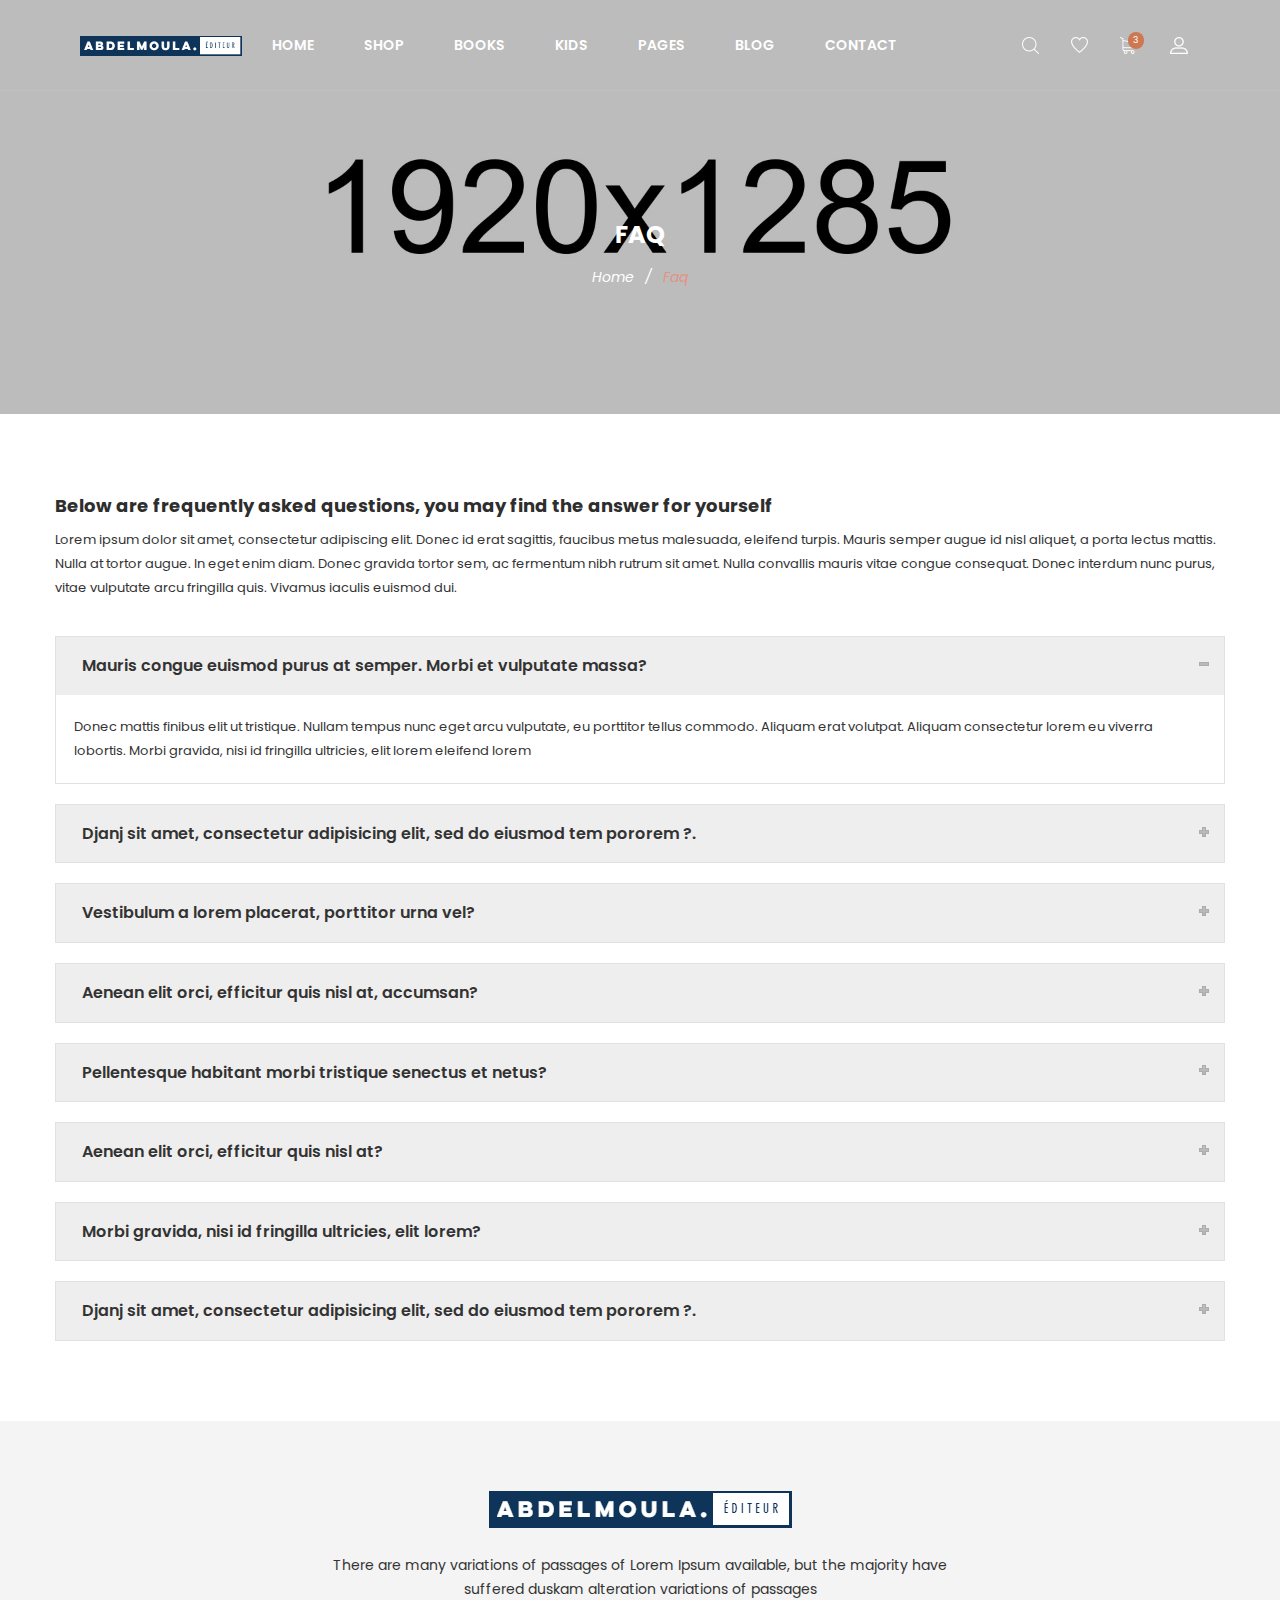
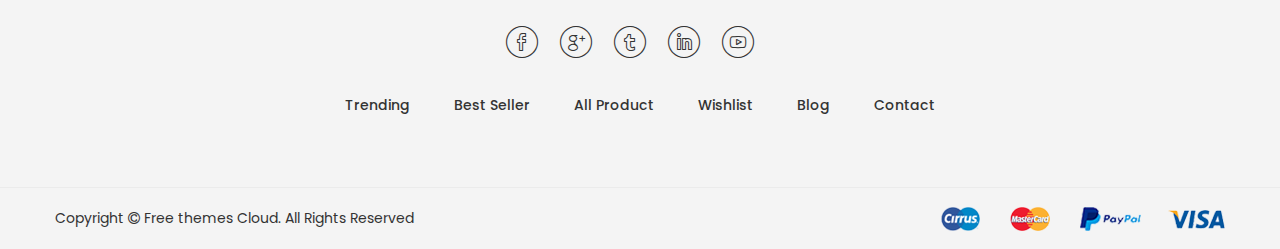
<file: faq.html>
﻿<!doctype html>
<html class="no-js" lang="zxx">
<head>
	<meta charset="utf-8">
	<meta http-equiv="x-ua-compatible" content="ie=edge">
	<title>Faq | Bookshop Responsive Bootstrap4 Template</title>
	<meta name="description" content="">
	<meta name="viewport" content="width=device-width, initial-scale=1">

	<!-- Favicons -->
	<link rel="shortcut icon" href="images/favicon.ico">
	<link rel="apple-touch-icon" href="images/icon.png">

	<!-- Google font (font-family: 'Roboto', sans-serif; Poppins ; Satisfy) -->
	<link href="https://fonts.googleapis.com/css?family=Open+Sans:300,400,600,700,800" rel="stylesheet"> 
	<link href="https://fonts.googleapis.com/css?family=Poppins:300,300i,400,400i,500,600,600i,700,700i,800" rel="stylesheet">
	<link href="https://fonts.googleapis.com/css?family=Roboto:100,300,400,500,700,900" rel="stylesheet">

	<!-- Stylesheets -->
	<link rel="stylesheet" href="css/bootstrap.min.css">
	<link rel="stylesheet" href="css/plugins.css">
	<link rel="stylesheet" href="style.css">

	<!-- Cusom css -->
   <link rel="stylesheet" href="css/custom.css">

	<!-- Modernizer js -->
	<script src="js/vendor/modernizr-3.5.0.min.js"></script>
</head>
<body>
	<!--[if lte IE 9]>
		<p class="browserupgrade">You are using an <strong>outdated</strong> browser. Please <a href="https://browsehappy.com/">upgrade your browser</a> to improve your experience and security.</p>
	<![endif]-->

	<!-- Main wrapper -->
	<div class="wrapper" id="wrapper">
		
		<!-- Header -->
		<header id="wn__header" class="oth-page header__area header__absolute sticky__header">
			<div class="container-fluid">
				<div class="row">
					<div class="col-md-4 col-sm-4 col-7 col-lg-2">
						<div class="logo">
							<a href="index.html">
								<img src="images/logo/logo.png" alt="logo images">
							</a>
						</div>
					</div>
					<div class="col-lg-8 d-none d-lg-block">
						<nav class="mainmenu__nav">
							<ul class="meninmenu d-flex justify-content-start">
								<li class="drop with--one--item"><a href="index.html">Home</a></li>
								<li class="drop"><a href="#">Shop</a>
									<div class="megamenu mega03">
										<ul class="item item03">
											<li class="title">Shop Layout</li>
											<li><a href="shop-grid.html">Shop Grid</a></li>
											<li><a href="single-product.html">Single Product</a></li>
										</ul>
										<ul class="item item03">
											<li class="title">Shop Page</li>
											<li><a href="my-account.html">My Account</a></li>
											<li><a href="cart.html">Cart Page</a></li>
											<li><a href="checkout.html">Checkout Page</a></li>
											<li><a href="wishlist.html">Wishlist Page</a></li>
											<li><a href="error404.html">404 Page</a></li>
											<li><a href="faq.html">Faq Page</a></li>
										</ul>
										<ul class="item item03">
											<li class="title">Bargain Books</li>
											<li><a href="shop-grid.html">Bargain Bestsellers</a></li>
											<li><a href="shop-grid.html">Activity Kits</a></li>
											<li><a href="shop-grid.html">B&N Classics</a></li>
											<li><a href="shop-grid.html">Books Under $5</a></li>
											<li><a href="shop-grid.html">Bargain Books</a></li>
										</ul>
									</div>
								</li>
								<li class="drop"><a href="shop-grid.html">Books</a>
									<div class="megamenu mega03">
										<ul class="item item03">
											<li class="title">Categories</li>
											<li><a href="shop-grid.html">Biography </a></li>
											<li><a href="shop-grid.html">Business </a></li>
											<li><a href="shop-grid.html">Cookbooks </a></li>
											<li><a href="shop-grid.html">Health & Fitness </a></li>
											<li><a href="shop-grid.html">History </a></li>
										</ul>
										<ul class="item item03">
											<li class="title">Customer Favourite</li>
											<li><a href="shop-grid.html">Mystery</a></li>
											<li><a href="shop-grid.html">Religion & Inspiration</a></li>
											<li><a href="shop-grid.html">Romance</a></li>
											<li><a href="shop-grid.html">Fiction/Fantasy</a></li>
											<li><a href="shop-grid.html">Sleeveless</a></li>
										</ul>
										<ul class="item item03">
											<li class="title">Collections</li>
											<li><a href="shop-grid.html">Science </a></li>
											<li><a href="shop-grid.html">Fiction/Fantasy</a></li>
											<li><a href="shop-grid.html">Self-Improvemen</a></li>
											<li><a href="shop-grid.html">Home & Garden</a></li>
											<li><a href="shop-grid.html">Humor Books</a></li>
										</ul>
									</div>
								</li>
								<li class="drop"><a href="shop-grid.html">Kids</a>
									<div class="megamenu mega02">
										<ul class="item item02">
											<li class="title">Top Collections</li>
											<li><a href="shop-grid.html">American Girl</a></li>
											<li><a href="shop-grid.html">Diary Wimpy Kid</a></li>
											<li><a href="shop-grid.html">Finding Dory</a></li>
											<li><a href="shop-grid.html">Harry Potter</a></li>
											<li><a href="shop-grid.html">Land of Stories</a></li>
										</ul>
										<ul class="item item02">
											<li class="title">More For Kids</li>
											<li><a href="shop-grid.html">B&N Educators</a></li>
											<li><a href="shop-grid.html">B&N Kids' Club</a></li>
											<li><a href="shop-grid.html">Kids' Music</a></li>
											<li><a href="shop-grid.html">Toys & Games</a></li>
											<li><a href="shop-grid.html">Hoodies</a></li>
										</ul>
									</div>
								</li>
								<li class="drop"><a href="#">Pages</a>
									<div class="megamenu dropdown">
										<ul class="item item01">
											<li><a href="about.html">About Page</a></li>
											<li class="label2"><a href="portfolio.html">Portfolio</a>
												<ul>
													<li><a href="portfolio.html">Portfolio</a></li>
													<li><a href="portfolio-details.html">Portfolio Details</a></li>
												</ul>
											</li>
											<li><a href="my-account.html">My Account</a></li>
											<li><a href="cart.html">Cart Page</a></li>
											<li><a href="checkout.html">Checkout Page</a></li>
											<li><a href="wishlist.html">Wishlist Page</a></li>
											<li><a href="error404.html">404 Page</a></li>
											<li><a href="faq.html">Faq Page</a></li>
											<li><a href="team.html">Team Page</a></li>
										</ul>
									</div>
								</li>
								<li class="drop"><a href="blog.html">Blog</a>
									<div class="megamenu dropdown">
										<ul class="item item01">
											<li><a href="blog.html">Blog Page</a></li>
											<li><a href="blog-details.html">Blog Details</a></li>
										</ul>
									</div>
								</li>
								<li><a href="contact.html">Contact</a></li>
							</ul>
						</nav>
					</div>
					<div class="col-md-8 col-sm-8 col-5 col-lg-2">
						<ul class="header__sidebar__right d-flex justify-content-end align-items-center">
							<li class="shop_search"><a class="search__active" href="#"></a></li>
							<li class="wishlist"><a href="#"></a></li>
							<li class="shopcart"><a class="cartbox_active" href="#"><span class="product_qun">3</span></a>
								<!-- Start Shopping Cart -->
								<div class="block-minicart minicart__active">
									<div class="minicart-content-wrapper">
										<div class="micart__close">
											<span>close</span>
										</div>
										<div class="items-total d-flex justify-content-between">
											<span>3 items</span>
											<span>Cart Subtotal</span>
										</div>
										<div class="total_amount text-right">
											<span>$66.00</span>
										</div>
										<div class="mini_action checkout">
											<a class="checkout__btn" href="cart.html">Go to Checkout</a>
										</div>
										<div class="single__items">
											<div class="miniproduct">
												<div class="item01 d-flex">
													<div class="thumb">
														<a href="product-details.html"><img src="images/product/sm-img/1.jpg" alt="product images"></a>
													</div>
													<div class="content">
														<h6><a href="product-details.html">Voyage Yoga Bag</a></h6>
														<span class="prize">$30.00</span>
														<div class="product_prize d-flex justify-content-between">
															<span class="qun">Qty: 01</span>
															<ul class="d-flex justify-content-end">
																<li><a href="#"><i class="zmdi zmdi-settings"></i></a></li>
																<li><a href="#"><i class="zmdi zmdi-delete"></i></a></li>
															</ul>
														</div>
													</div>
												</div>
												<div class="item01 d-flex mt--20">
													<div class="thumb">
														<a href="product-details.html"><img src="images/product/sm-img/3.jpg" alt="product images"></a>
													</div>
													<div class="content">
														<h6><a href="product-details.html">Impulse Duffle</a></h6>
														<span class="prize">$40.00</span>
														<div class="product_prize d-flex justify-content-between">
															<span class="qun">Qty: 03</span>
															<ul class="d-flex justify-content-end">
																<li><a href="#"><i class="zmdi zmdi-settings"></i></a></li>
																<li><a href="#"><i class="zmdi zmdi-delete"></i></a></li>
															</ul>
														</div>
													</div>
												</div>
												<div class="item01 d-flex mt--20">
													<div class="thumb">
														<a href="product-details.html"><img src="images/product/sm-img/2.jpg" alt="product images"></a>
													</div>
													<div class="content">
														<h6><a href="product-details.html">Compete Track Tote</a></h6>
														<span class="prize">$40.00</span>
														<div class="product_prize d-flex justify-content-between">
															<span class="qun">Qty: 03</span>
															<ul class="d-flex justify-content-end">
																<li><a href="#"><i class="zmdi zmdi-settings"></i></a></li>
																<li><a href="#"><i class="zmdi zmdi-delete"></i></a></li>
															</ul>
														</div>
													</div>
												</div>
											</div>
										</div>
										<div class="mini_action cart">
											<a class="cart__btn" href="cart.html">View and edit cart</a>
										</div>
									</div>
								</div>
								<!-- End Shopping Cart -->
							</li>
							<li class="setting__bar__icon"><a class="setting__active" href="#"></a>
								<div class="searchbar__content setting__block">
									<div class="content-inner">
										<div class="switcher-currency">
											<strong class="label switcher-label">
												<span>Currency</span>
											</strong>
											<div class="switcher-options">
												<div class="switcher-currency-trigger">
													<span class="currency-trigger">USD - US Dollar</span>
													<ul class="switcher-dropdown">
														<li>GBP - British Pound Sterling</li>
														<li>EUR - Euro</li>
													</ul>
												</div>
											</div>
										</div>
										<div class="switcher-currency">
											<strong class="label switcher-label">
												<span>Language</span>
											</strong>
											<div class="switcher-options">
												<div class="switcher-currency-trigger">
													<span class="currency-trigger">English01</span>
													<ul class="switcher-dropdown">
														<li>English02</li>
														<li>English03</li>
														<li>English04</li>
														<li>English05</li>
													</ul>
												</div>
											</div>
										</div>
										<div class="switcher-currency">
											<strong class="label switcher-label">
												<span>Select Store</span>
											</strong>
											<div class="switcher-options">
												<div class="switcher-currency-trigger">
													<span class="currency-trigger">Fashion Store</span>
													<ul class="switcher-dropdown">
														<li>Furniture</li>
														<li>Shoes</li>
														<li>Speaker Store</li>
														<li>Furniture</li>
													</ul>
												</div>
											</div>
										</div>
										<div class="switcher-currency">
											<strong class="label switcher-label">
												<span>My Account</span>
											</strong>
											<div class="switcher-options">
												<div class="switcher-currency-trigger">
													<div class="setting__menu">
														<span><a href="#">Compare Product</a></span>
														<span><a href="#">My Account</a></span>
														<span><a href="#">My Wishlist</a></span>
														<span><a href="#">Sign In</a></span>
														<span><a href="#">Create An Account</a></span>
													</div>
												</div>
											</div>
										</div>
									</div>
								</div>
							</li>
						</ul>
					</div>
				</div>
				<!-- Start Mobile Menu -->
				<div class="row d-none">
					<div class="col-lg-12 d-none">
						<nav class="mobilemenu__nav">
							<ul class="meninmenu">
								<li><a href="index.html">Home</a></li>
								<li><a href="#">Pages</a>
									<ul>
										<li><a href="about.html">About Page</a></li>
										<li><a href="portfolio.html">Portfolio</a>
											<ul>
												<li><a href="portfolio.html">Portfolio</a></li>
												<li><a href="portfolio-details.html">Portfolio Details</a></li>
											</ul>
										</li>
										<li><a href="my-account.html">My Account</a></li>
										<li><a href="cart.html">Cart Page</a></li>
										<li><a href="checkout.html">Checkout Page</a></li>
										<li><a href="wishlist.html">Wishlist Page</a></li>
										<li><a href="error404.html">404 Page</a></li>
										<li><a href="faq.html">Faq Page</a></li>
										<li><a href="team.html">Team Page</a></li>
									</ul>
								</li>
								<li><a href="shop-grid.html">Shop</a>
									<ul>
										<li><a href="shop-grid.html">Shop Grid</a></li>
										<li><a href="single-product.html">Single Product</a></li>
									</ul>
								</li>
								<li><a href="blog.html">Blog</a>
									<ul>
										<li><a href="blog.html">Blog Page</a></li>
										<li><a href="blog-details.html">Blog Details</a></li>
									</ul>
								</li>
								<li><a href="contact.html">Contact</a></li>
							</ul>
						</nav>
					</div>
				</div>
				<!-- End Mobile Menu -->
	            <div class="mobile-menu d-block d-lg-none">
	            </div>
	            <!-- Mobile Menu -->	
			</div>		
		</header>
		<!-- //Header -->
		<!-- Start Search Popup -->
		<div class="box-search-content search_active block-bg close__top">
			<form id="search_mini_form" class="minisearch" action="#">
				<div class="field__search">
					<input type="text" placeholder="Search entire store here...">
					<div class="action">
						<a href="#"><i class="zmdi zmdi-search"></i></a>
					</div>
				</div>
			</form>
			<div class="close__wrap">
				<span>close</span>
			</div>
		</div>
		<!-- End Search Popup -->
        <!-- Start Bradcaump area -->
        <div class="ht__bradcaump__area bg-image--4">
            <div class="container">
                <div class="row">
                    <div class="col-lg-12">
                        <div class="bradcaump__inner text-center">
                        	<h2 class="bradcaump-title">Faq</h2>
                            <nav class="bradcaump-content">
                              <a class="breadcrumb_item" href="index.html">Home</a>
                              <span class="brd-separetor">/</span>
                              <span class="breadcrumb_item active">Faq</span>
                            </nav>
                        </div>
                    </div>
                </div>
            </div>
        </div>
        <!-- End Bradcaump area -->
		<!-- Start Faq Area -->
		<section class="wn__faq__area bg--white pt--80 pb--60">
			<div class="container">
				<div class="row">
					<div class="col-lg-12">
						<div class="wn__accordeion__content">
							<h2>Below are frequently asked questions, you may find the answer for yourself</h2>
							<p>Lorem ipsum dolor sit amet, consectetur adipiscing elit. Donec id erat sagittis, faucibus metus malesuada, eleifend turpis. Mauris semper augue id nisl aliquet, a porta lectus mattis. Nulla at tortor augue. In eget enim diam. Donec gravida tortor sem, ac fermentum nibh rutrum sit amet. Nulla convallis mauris vitae congue consequat. Donec interdum nunc purus, vitae vulputate arcu fringilla quis. Vivamus iaculis euismod dui.</p>
						</div>
						<div id="accordion" class="wn_accordion" role="tablist">
						    <div class="card">
						        <div class="acc-header" role="tab" id="headingOne">
						          	<h5>
						                <a data-toggle="collapse" href="#collapseOne" role="button" aria-expanded="true" aria-controls="collapseOne">Mauris congue euismod purus at semper. Morbi et vulputate massa?</a>
						          	</h5>
						        </div>
						        <div id="collapseOne" class="collapse show" role="tabpanel" aria-labelledby="headingOne" data-parent="#accordion">
					            	<div class="card-body">Donec mattis finibus elit ut tristique. Nullam tempus nunc eget arcu vulputate, eu porttitor tellus commodo. Aliquam erat volutpat. Aliquam consectetur lorem eu viverra lobortis. Morbi gravida, nisi id fringilla ultricies, elit lorem eleifend lorem</div>
						        </div>
						    </div>
						    <div class="card">
						        <div class="acc-header" role="tab" id="headingTwo">
						          	<h5>
							            <a class="collapsed" data-toggle="collapse" href="#collapseTwo" role="button" aria-expanded="false" aria-controls="collapseTwo">
							                Djanj  sit amet, consectetur adipisicing elit, sed do eiusmod tem pororem ?. </a>
						          	</h5>
						        </div>
						        <div id="collapseTwo" class="collapse" role="tabpanel" aria-labelledby="headingTwo" data-parent="#accordion">
					          		<div class="card-body">Donec mattis finibus elit ut tristique. Nullam tempus nunc eget arcu vulputate, eu porttitor tellus commodo. Aliquam erat volutpat. Aliquam consectetur lorem eu viverra lobortis. Morbi gravida, nisi id fringilla ultricies, elit lorem eleifend lorem</div>
						        </div>
						    </div>
						    <div class="card">
						        <div class="acc-header" role="tab" id="headingThree">
						          	<h5>
							            <a class="collapsed" data-toggle="collapse" href="#collapseThree" role="button" aria-expanded="false" aria-controls="collapseThree">
							                Vestibulum a lorem placerat, porttitor urna vel?</a>
						          	</h5>
						        </div>
						        <div id="collapseThree" class="collapse" role="tabpanel" aria-labelledby="headingThree" data-parent="#accordion">
					          		<div class="card-body">Donec mattis finibus elit ut tristique. Nullam tempus nunc eget arcu vulputate, eu porttitor tellus commodo. Aliquam erat volutpat. Aliquam consectetur lorem eu viverra lobortis. Morbi gravida, nisi id fringilla ultricies, elit lorem eleifend lorem</div>
						        </div>
						    </div>
						    <div class="card">
						        <div class="acc-header" role="tab" id="headingFour">
						          	<h5>
							            <a class="collapsed" data-toggle="collapse" href="#collapseFour" role="button" aria-expanded="false" aria-controls="collapseFour">
							                Aenean elit orci, efficitur quis nisl at, accumsan? </a>
						          	</h5>
						        </div>
						        <div id="collapseFour" class="collapse" role="tabpanel" aria-labelledby="headingFour" data-parent="#accordion">
					          		<div class="card-body">Donec mattis finibus elit ut tristique. Nullam tempus nunc eget arcu vulputate, eu porttitor tellus commodo. Aliquam erat volutpat. Aliquam consectetur lorem eu viverra lobortis. Morbi gravida, nisi id fringilla ultricies, elit lorem eleifend lorem</div>
						        </div>
						    </div>
						    <div class="card">
						        <div class="acc-header" role="tab" id="headingFive">
						          	<h5>
							            <a class="collapsed" data-toggle="collapse" href="#collapseFive" role="button" aria-expanded="false" aria-controls="collapseFive">
							                Pellentesque habitant morbi tristique senectus et netus?</a>
						          	</h5>
						        </div>
						        <div id="collapseFive" class="collapse" role="tabpanel" aria-labelledby="headingFive" data-parent="#accordion">
					          		<div class="card-body">Donec mattis finibus elit ut tristique. Nullam tempus nunc eget arcu vulputate, eu porttitor tellus commodo. Aliquam erat volutpat. Aliquam consectetur lorem eu viverra lobortis. Morbi gravida, nisi id fringilla ultricies, elit lorem eleifend lorem</div>
						        </div>
						    </div>
						    <div class="card">
						        <div class="acc-header" role="tab" id="headingSix">
						          	<h5>
							            <a class="collapsed" data-toggle="collapse" href="#collapseSix" role="button" aria-expanded="false" aria-controls="collapseSix">
							                Aenean elit orci, efficitur quis nisl at?</a>
						          	</h5>
						        </div>
						        <div id="collapseSix" class="collapse" role="tabpanel" aria-labelledby="headingSix" data-parent="#accordion">
					          		<div class="card-body">Donec mattis finibus elit ut tristique. Nullam tempus nunc eget arcu vulputate, eu porttitor tellus commodo. Aliquam erat volutpat. Aliquam consectetur lorem eu viverra lobortis. Morbi gravida, nisi id fringilla ultricies, elit lorem eleifend lorem</div>
						        </div>
						    </div>
						    <div class="card">
						        <div class="acc-header" role="tab" id="headingSeven">
						          	<h5>
							            <a class="collapsed" data-toggle="collapse" href="#collapseSeven" role="button" aria-expanded="false" aria-controls="collapseSeven">
							                Morbi gravida, nisi id fringilla ultricies, elit lorem?</a>
						          	</h5>
						        </div>
						        <div id="collapseSeven" class="collapse" role="tabpanel" aria-labelledby="headingSeven" data-parent="#accordion">
					          		<div class="card-body">Donec mattis finibus elit ut tristique. Nullam tempus nunc eget arcu vulputate, eu porttitor tellus commodo. Aliquam erat volutpat. Aliquam consectetur lorem eu viverra lobortis. Morbi gravida, nisi id fringilla ultricies, elit lorem eleifend lorem</div>
						        </div>
						    </div>
						    <div class="card">
						        <div class="acc-header" role="tab" id="headingEight">
						          	<h5>
							            <a class="collapsed" data-toggle="collapse" href="#collapseEight" role="button" aria-expanded="false" aria-controls="collapseEight">
							                Djanj  sit amet, consectetur adipisicing elit, sed do eiusmod tem pororem ?. </a>
						          	</h5>
						        </div>
						        <div id="collapseEight" class="collapse" role="tabpanel" aria-labelledby="headingEight" data-parent="#accordion">
					          		<div class="card-body">Donec mattis finibus elit ut tristique. Nullam tempus nunc eget arcu vulputate, eu porttitor tellus commodo. Aliquam erat volutpat. Aliquam consectetur lorem eu viverra lobortis. Morbi gravida, nisi id fringilla ultricies, elit lorem eleifend lorem</div>
						        </div>
						    </div>
						</div>
					</div> 
				</div> 
			</div> 
		</section>
		<!-- End Faq Area -->
		<!-- Footer Area -->
		<footer id="wn__footer" class="footer__area bg__cat--8 brown--color">
			<div class="footer-static-top">
				<div class="container">
					<div class="row">
						<div class="col-lg-12">
							<div class="footer__widget footer__menu">
								<div class="ft__logo">
									<a href="index.html">
										<img src="images/logo/3.png" alt="logo">
									</a>
									<p>There are many variations of passages of Lorem Ipsum available, but the majority have suffered duskam alteration variations of passages</p>
								</div>
								<div class="footer__content">
									<ul class="social__net social__net--2 d-flex justify-content-center">
										<li><a href="#"><i class="bi bi-facebook"></i></a></li>
										<li><a href="#"><i class="bi bi-google"></i></a></li>
										<li><a href="#"><i class="bi bi-twitter"></i></a></li>
										<li><a href="#"><i class="bi bi-linkedin"></i></a></li>
										<li><a href="#"><i class="bi bi-youtube"></i></a></li>
									</ul>
									<ul class="mainmenu d-flex justify-content-center">
										<li><a href="index.html">Trending</a></li>
										<li><a href="index.html">Best Seller</a></li>
										<li><a href="index.html">All Product</a></li>
										<li><a href="index.html">Wishlist</a></li>
										<li><a href="index.html">Blog</a></li>
										<li><a href="index.html">Contact</a></li>
									</ul>
								</div>
							</div>
						</div>
					</div>
				</div>
			</div>
			<div class="copyright__wrapper">
				<div class="container">
					<div class="row">
						<div class="col-lg-6 col-md-6 col-sm-12">
							<div class="copyright">
								<div class="copy__right__inner text-left">
									<p>Copyright <i class="fa fa-copyright"></i> <a href="https://freethemescloud.com/">Free themes Cloud.</a> All Rights Reserved</p>
								</div>
							</div>
						</div>
						<div class="col-lg-6 col-md-6 col-sm-12">
							<div class="payment text-right">
								<img src="images/icons/payment.png" alt="" />
							</div>
						</div>
					</div>
				</div>
			</div>
		</footer>
		<!-- //Footer Area -->

	</div>
	<!-- //Main wrapper -->

	<!-- JS Files -->
	<script src="js/vendor/jquery-3.2.1.min.js"></script>
	<script src="js/popper.min.js"></script>
	<script src="js/bootstrap.min.js"></script>
	<script src="js/plugins.js"></script>
	<script src="js/active.js"></script>
	
</body>
</html>
</file>
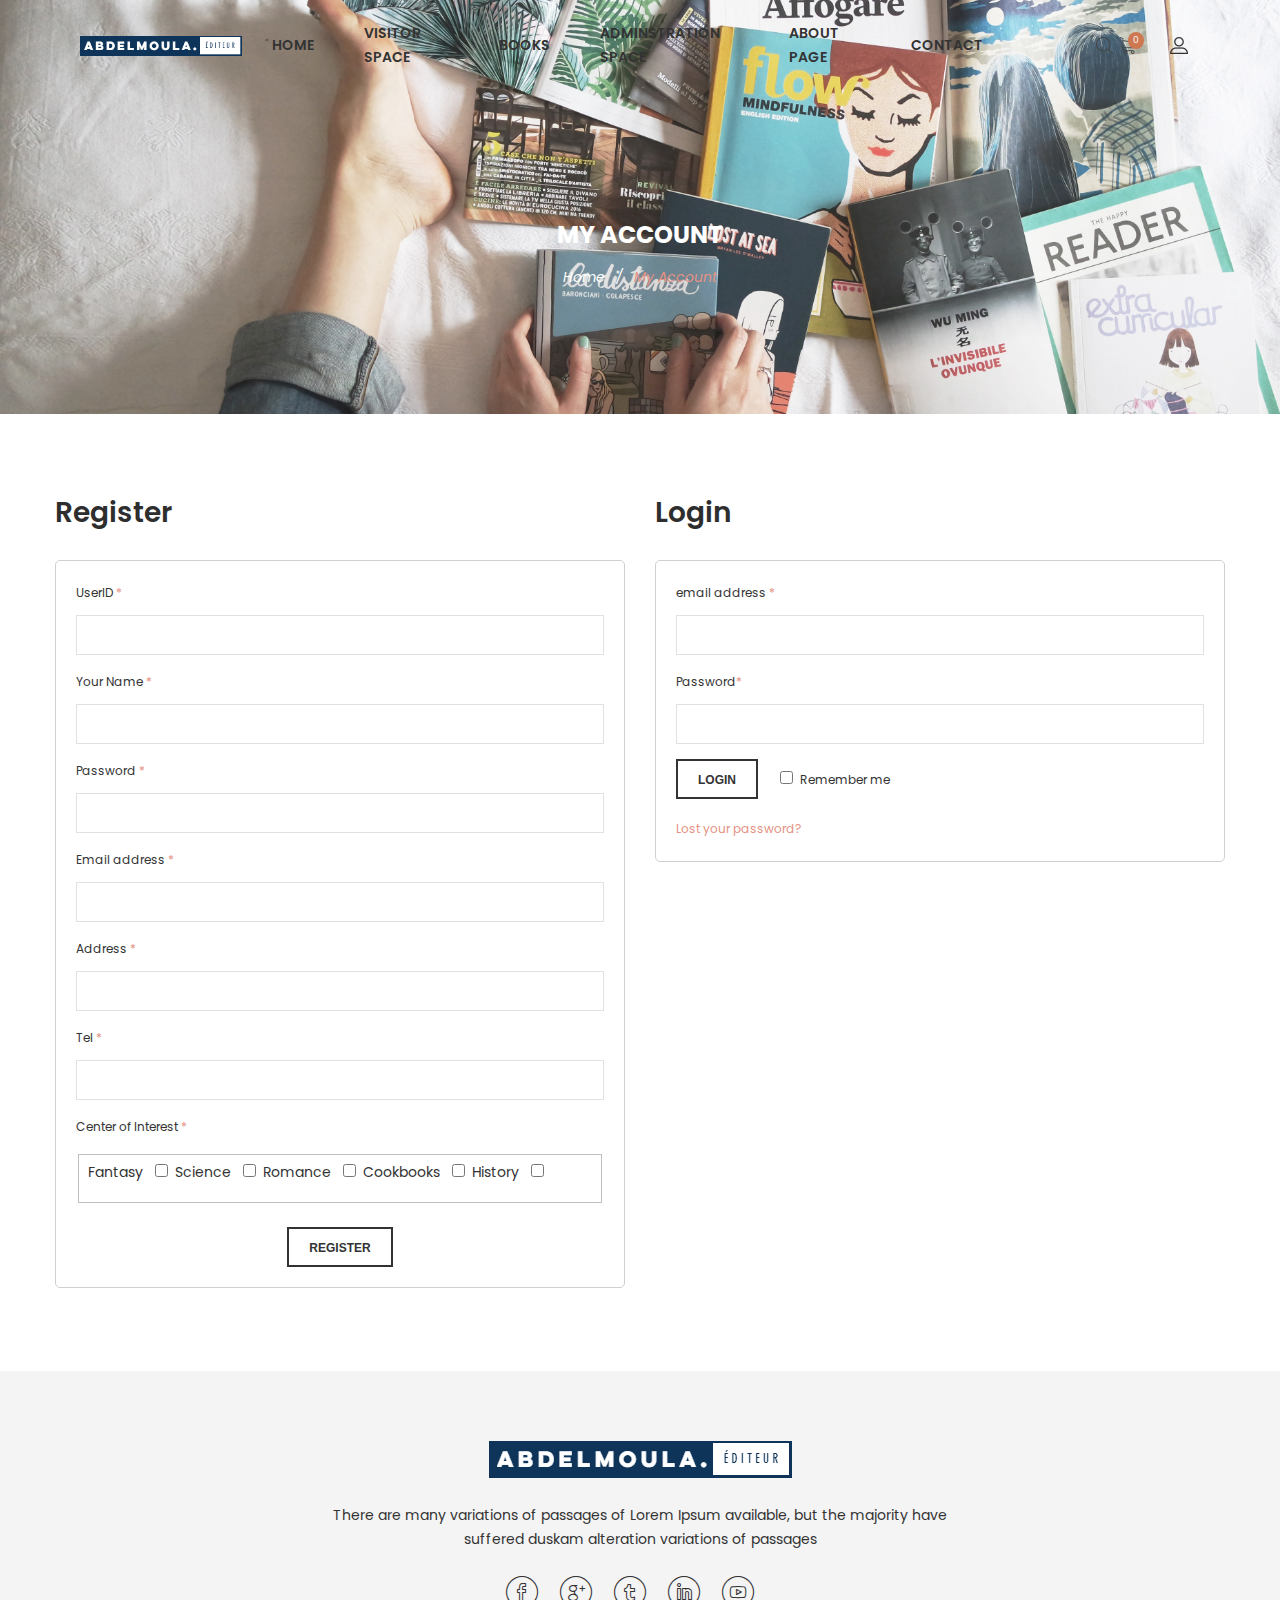
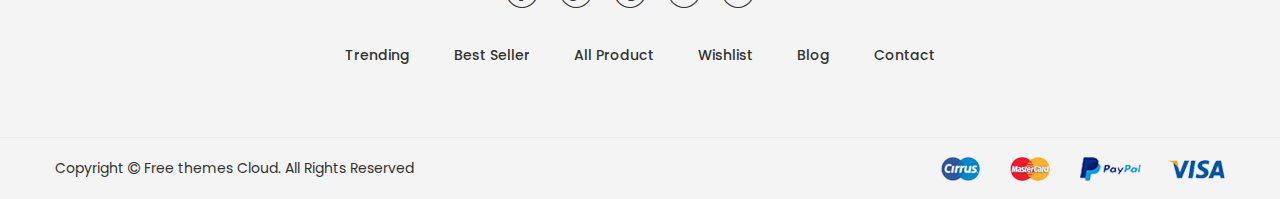
<file: my-account.html>
﻿<!doctype html>
<html class="no-js" lang="zxx">
<head>
	<meta charset="utf-8">
	<meta http-equiv="x-ua-compatible" content="ie=edge">
	<title>My Account | Bookshop Responsive Bootstrap4 Template</title>
	<meta name="description" content="">
	<meta name="viewport" content="width=device-width, initial-scale=1">

	<!-- Favicons -->
	<link rel="shortcut icon" href="images/favicon.ico">
	<link rel="apple-touch-icon" href="images/icon.png">

	<!-- Google font (font-family: 'Roboto', sans-serif; Poppins ; Satisfy) -->
	<link href="https://fonts.googleapis.com/css?family=Lato:300,300i,400,400i,700,700i,900" rel="stylesheet">
	<link href="https://fonts.googleapis.com/css?family=Poppins:300,300i,400,400i,500,600,600i,700,700i,800" rel="stylesheet">
	<link href="https://fonts.googleapis.com/css?family=Satisfy" rel="stylesheet">

	<!-- Stylesheets -->
	<link rel="stylesheet" href="css/bootstrap.min.css">
	<link rel="stylesheet" href="css/plugins.css">
	<link rel="stylesheet" href="style.css">

	<!-- Cusom css -->
   <link rel="stylesheet" href="css/custom.css">

	<!-- Modernizer js -->
	<script src="js/vendor/modernizr-3.5.0.min.js"></script>
</head>
<body>
	<!--[if lte IE 9]>
		<p class="browserupgrade">You are using an <strong>outdated</strong> browser. Please <a href="https://browsehappy.com/">upgrade your browser</a> to improve your experience and security.</p>
	<![endif]-->

	<!-- Main wrapper -->
	<div class="wrapper" id="wrapper">
		<!-- Header -->
		<header id="wn__header" class="header__area header__absolute sticky__header">
		
			<div class="container-fluid">
				<div class="row">
					<div class="col-md-4 col-sm-4 col-7 col-lg-2">
						<div class="logo">
							<a href="index.html">
								<img src="images/logo/logo.png" alt="logo images">
							</a>
						</div>
					</div>
					<div class="col-lg-8 d-none d-lg-block">
						<nav class="mainmenu__nav">
							<ul class="meninmenu d-flex justify-content-start">
								<li class="drop with--one--item"><a href="index.html">Home</a></li>
								<li><a href="my-account.html">VISITOR SPACE</a></li>
								<li class="drop"><a href="shop.php">Books</a>
									<div class="megamenu mega03">
										<ul class="item item03">
											<li class="title">Categories</li>
											<li><a >Fantasy </a></li>
											<li><a >Science </a></li>
											<li><a >Romance </a></li>
											<li><a >Cookbooks </a></li>
											<li><a >History </a></li>
										</ul>
									</div>
								</li>
								<li><a href="adminlog.html">ADMINSTRATION SPACE</a></li>
								<li><a href="about.html">About Page</a></li>
								<li><a href="contact.html">Contact</a></li>
							</ul>
						</nav>
					</div>
					<div class="col-md-8 col-sm-8 col-5 col-lg-2">
						<ul class="header__sidebar__right d-flex justify-content-end align-items-center">
							<li class="shop_search"><a class="search__active" href="#"></a></li>
							<li class="shopcart"><a class="cartbox_active" href="#"><span class="product_qun">0</span></a>
								<!-- Start Shopping Cart -->
							<div class="block-minicart minicart__active">
									<div class="minicart-content-wrapper">
										<div class="micart__close">
											<span>close</span>
										</div>
										<div class="items-total d-flex justify-content-between">
											<span>0 items</span>
											<span>Cart Subtotal</span>
										</div>
										<div class="total_amount text-right">
											<span>$0.00</span>
										</div>
										
										<div class="single__items">
											<div class="miniproduct">
												<div class="item01 d-flex">
													<div class="thumb">
														<a href="product-details.html"><img src="images/product/sm-img/1.jpg" alt="product images"></a>
													</div>
													<div class="content">
														<h6><a href="product-details.html">Voyage Yoga Bag</a></h6>
														<span class="prize">$30.00</span>
														<div class="product_prize d-flex justify-content-between">
															<span class="qun">Qty: 01</span>
															<ul class="d-flex justify-content-end">
																<li><a href="#"><i class="zmdi zmdi-settings"></i></a></li>
																<li><a href="#"><i class="zmdi zmdi-delete"></i></a></li>
															</ul>
														</div>
													</div>
												</div>
												<div class="mini_action checkout">
											<a class="checkout__btn" href="carte.php">Go to Checkout</a>
										</div>
												
											</div>
										</div>
										
									</div>
								</div>
								<!-- End Shopping Cart -->
							</li>
							<li class="setting__bar__icon"><a class="setting__active" href="#"></a>
								<div class="searchbar__content setting__block">
									<div class="content-inner">
										
										
										<div class="switcher-currency">
											<strong class="label switcher-label">
												<span>My Account</span>
											</strong>
											<div class="switcher-options">
												<div class="switcher-currency-trigger">
													<div class="setting__menu">
														
														<span><a href="#">My Account Information</a></span>
														<span><a href="#">Sign In</a></span>
														<span><a href="#">Create An Account</a></span>
													</div>
												</div>
											</div>
										</div>
									</div>
								</div>
							</li>
						</ul>
					</div>
				</div>
				<!-- Start Mobile Menu -->
				<div class="row d-none">
					<div class="col-lg-12 d-none">
						<nav class="mobilemenu__nav">
							<ul class="meninmenu">
								<li><a href="index.html">Home</a></li>
								<li><a href="#">Pages</a>
									<ul>
										<li><a href="about.html">About Page</a></li>
										<li><a href="portfolio.html">Portfolio</a>
											<ul>
												<li><a href="portfolio.html">Portfolio</a></li>
												<li><a href="portfolio-details.html">Portfolio Details</a></li>
											</ul>
										</li>
										<li><a href="my-account.html">My Account</a></li>
										<li><a href="cart.html">Cart Page</a></li>
										<li><a href="checkout.html">Checkout Page</a></li>
										<li><a href="wishlist.html">Wishlist Page</a></li>
										<li><a href="error404.html">404 Page</a></li>
										<li><a href="faq.html">Faq Page</a></li>
										<li><a href="team.html">Team Page</a></li>
									</ul>
								</li>
								<li><a href="shop-grid.html">Shop</a>
									<ul>
										<li><a href="shop-grid.html">Shop Grid</a></li>
										<li><a href="single-product.html">Single Product</a></li>
									</ul>
								</li>
								<li><a href="blog.html">Blog</a>
									<ul>
										<li><a href="blog.html">Blog Page</a></li>
										<li><a href="blog-details.html">Blog Details</a></li>
									</ul>
								</li>
								<li><a href="contact.html">Contact</a></li>
							</ul>
						</nav>
					</div>
				</div>
				<!-- End Mobile Menu -->
	            <div class="mobile-menu d-block d-lg-none">
	            </div>
	            <!-- Mobile Menu -->	
			</div>		
		</header>
		<!-- //Header -->
		<!-- Start Search Popup -->
		<div class="box-search-content search_active block-bg close__top">
			<form id="search_mini_form" class="minisearch" action="#">
				<div class="field__search">
					<input type="text" placeholder="Search entire store here...">
					<div class="action">
						<a href="#"><i class="zmdi zmdi-search"></i></a>
					</div>
				</div>
			</form>
			<div class="close__wrap">
				<span>close</span>
			</div>
		</div>
		<!-- End Search Popup -->
        <!-- Start Bradcaump area -->
        <div class="ht__bradcaump__area bg-image--6">
            <div class="container">
                <div class="row">
                    <div class="col-lg-12">
                        <div class="bradcaump__inner text-center">
                        	<h2 class="bradcaump-title">My Account</h2>
                            <nav class="bradcaump-content">
                              <a class="breadcrumb_item" href="index.html">Home</a>
                              <span class="brd-separetor">/</span>
                              <span class="breadcrumb_item active">My Account</span>
                            </nav>
                        </div>
                    </div>
                </div>
            </div>
        </div>
        <!-- End Bradcaump area -->
		<!-- Start My Account Area -->
		<section class="my_account_area pt--80 pb--55 bg--white">
			<div class="container">
				<div class="row">
					
					<div class="col-lg-6 col-12">
						<div class="my__account__wrapper">
							<h3 class="account__title">Register</h3>
							<form action="PHP/Controller/controlbooks.php" method="post">
								<div class="account__form">
								
								<div class="input__box">
									
										<label> UserID <span>*</span></label>
										<input type="text" name="ID" required>
									</div>
								<div class="input__box">
									
										<label> Your Name <span>*</span></label>
										<input type="text" name="NomU" required>
									</div>
									<div class="input__box">
									
										<label> Password <span>*</span></label>
										<input type="text" name="Pass" required>
									</div>
									<div class="input__box">
										<label> Email address  <span>*</span></label>
										<input type="text" name="EmailU">
									</div>
									
									
									<div class="input__box">
										<label> Address <span>*</span></label>
										<input type="text" name="AdressU">
									</div>
									
									<div class="input__box">
										<label> Tel  <span>*</span></label>
										<input type="tel" name="PhoneU"/>
									</div>
									
									<div class="input__box">
										<label> Center of Interest  <span>*</span></label>
										</div>
										<fieldset>
    					 			<label >Fantasy <input type="checkbox" name="booksinteret[]" value="Fantasy"></label>
    					 			<label > Science <input type="checkbox" name="booksinteret[]" value="Science"></label>
									<label > Romance <input type="checkbox" name="booksinteret[]" value="Romance"></label>
									<label > Cookbooks <input type="checkbox" name="booksinteret[]" value="Cookbooks"></label>
									<label > History <input type="checkbox" name="booksinteret[]" value="History"></label>
									</fieldset>
								
				

 
									<style>
									input[type=checkbox] {
							margin: 4px 3px 3px 8px;
											}
									</style>
									<div class="form__btn">
										<br>
									<!-- <input type="submit" value="REGISTER"> -->

										<center><button>Register</button></center>
									</div>
								</div>
							</form>
						</div>
					</div>
					<div class="col-lg-6 col-12">
						<div class="my__account__wrapper">
							<h3 class="account__title">Login</h3>
							<form action="verifsessioncl.php" method="post">
								<div class="account__form">
									<div class="input__box">
										<label>email address <span>*</span></label>
										<input type="text" name="emailcl">
									</div>
									<div class="input__box">
										<label>Password<span>*</span></label>
										<input type="text" name="passcl">
									</div>
									<div class="form__btn">
										<button>Login</button>
										<label class="label-for-checkbox">
											<input id="rememberme" class="input-checkbox" name="rememberme" value="forever" type="checkbox">
											<span>Remember me</span>
										</label>
									</div>
									<a class="forget_pass" href="#">Lost your password?</a>
								</div>
							</form>
						</div>
					</div>
				</div>
			</div>
		</section>
		<!-- End My Account Area -->
		<!-- Footer Area -->
		<footer id="wn__footer" class="footer__area bg__cat--8 brown--color">
			<div class="footer-static-top">
				<div class="container">
					<div class="row">
						<div class="col-lg-12">
							<div class="footer__widget footer__menu">
								<div class="ft__logo">
									<a href="index.html">
										<img src="images/logo/3.png" alt="logo">
									</a>
									<p>There are many variations of passages of Lorem Ipsum available, but the majority have suffered duskam alteration variations of passages</p>
								</div>
								<div class="footer__content">
									<ul class="social__net social__net--2 d-flex justify-content-center">
										<li><a href="#"><i class="bi bi-facebook"></i></a></li>
										<li><a href="#"><i class="bi bi-google"></i></a></li>
										<li><a href="#"><i class="bi bi-twitter"></i></a></li>
										<li><a href="#"><i class="bi bi-linkedin"></i></a></li>
										<li><a href="#"><i class="bi bi-youtube"></i></a></li>
									</ul>
									<ul class="mainmenu d-flex justify-content-center">
										<li><a href="index.html">Trending</a></li>
										<li><a href="index.html">Best Seller</a></li>
										<li><a href="index.html">All Product</a></li>
										<li><a href="index.html">Wishlist</a></li>
										<li><a href="index.html">Blog</a></li>
										<li><a href="index.html">Contact</a></li>
									</ul>
								</div>
							</div>
						</div>
					</div>
				</div>
			</div>
			<div class="copyright__wrapper">
				<div class="container">
					<div class="row">
						<div class="col-lg-6 col-md-6 col-sm-12">
							<div class="copyright">
								<div class="copy__right__inner text-left">
									<p>Copyright <i class="fa fa-copyright"></i> <a href="https://freethemescloud.com/">Free themes Cloud.</a> All Rights Reserved</p>
								</div>
							</div>
						</div>
						<div class="col-lg-6 col-md-6 col-sm-12">
							<div class="payment text-right">
								<img src="images/icons/payment.png" alt="" />
							</div>
						</div>
					</div>
				</div>
			</div>
		</footer>
		<!-- //Footer Area -->
		
	</div>
	<!-- //Main wrapper -->

	<!-- JS Files -->
	<script src="js/vendor/jquery-3.2.1.min.js"></script>
	<script src="js/popper.min.js"></script>
	<script src="js/bootstrap.min.js"></script>
	<script src="js/plugins.js"></script>
	<script src="js/active.js"></script>
	
</body>
</html>
</file>
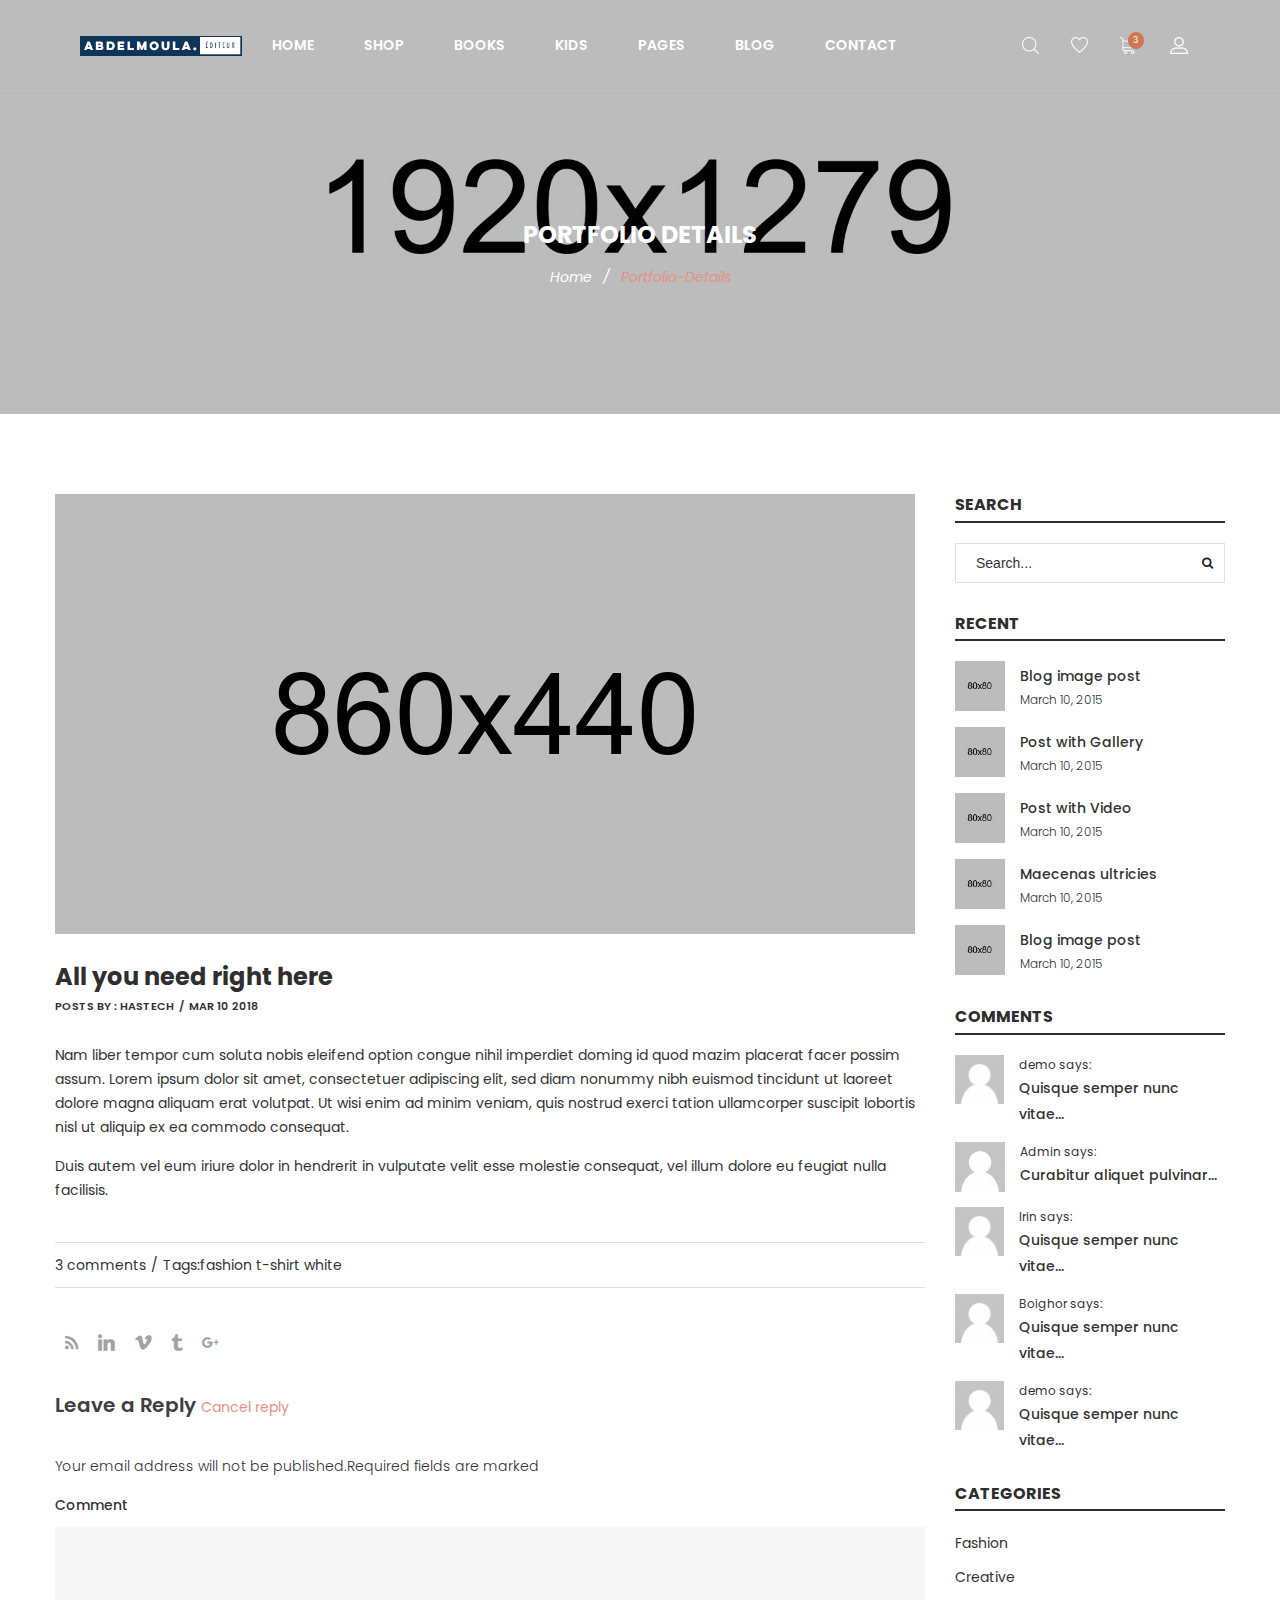
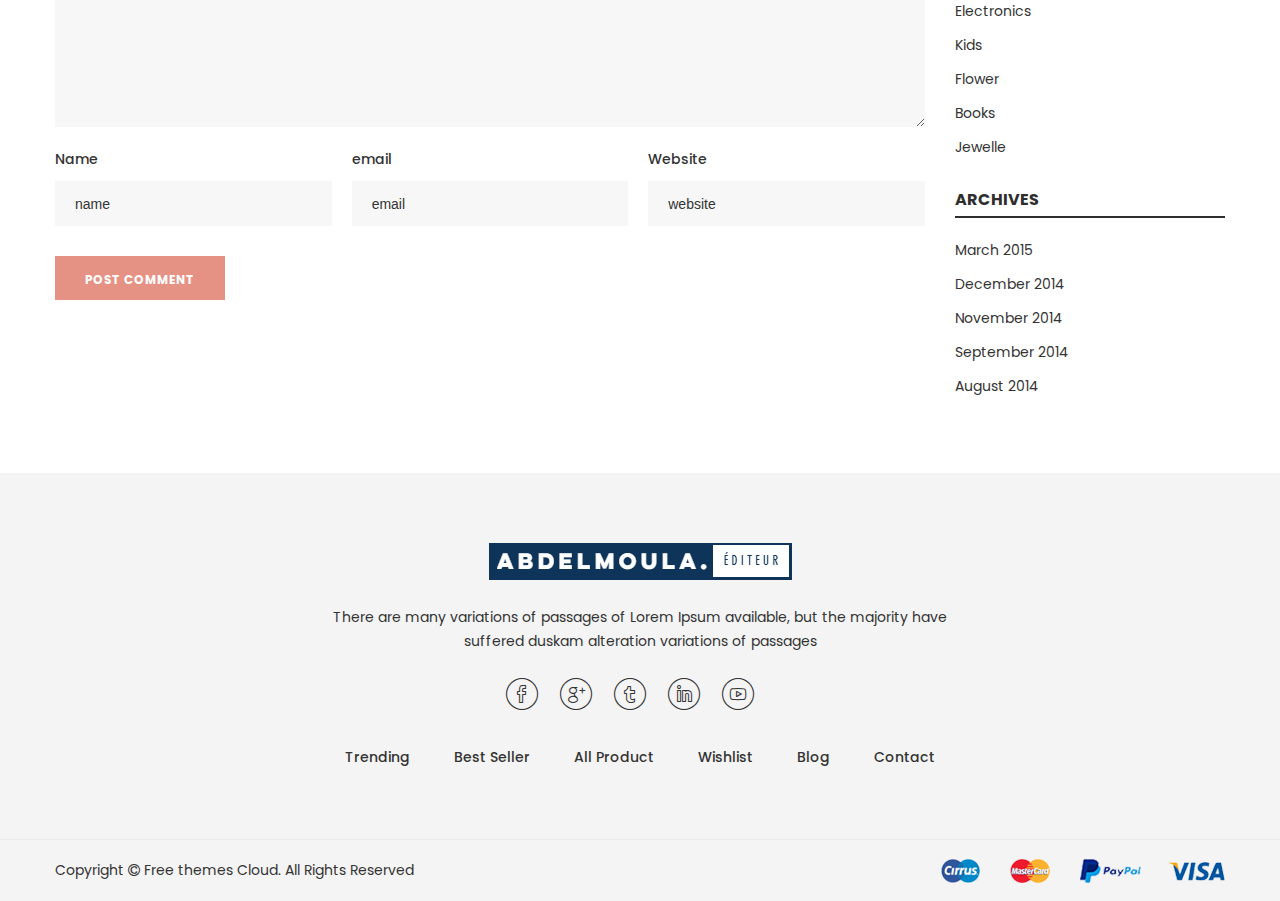
<file: portfolio-details.html>
﻿<!doctype html>
<html class="no-js" lang="zxx">
<head>
	<meta charset="utf-8">
	<meta http-equiv="x-ua-compatible" content="ie=edge">
	<title>Portfolio-Details | Bookshop Responsive Bootstrap4 Template</title>
	<meta name="description" content="">
	<meta name="viewport" content="width=device-width, initial-scale=1">

	<!-- Favicons -->
	<link rel="shortcut icon" href="images/favicon.ico">
	<link rel="apple-touch-icon" href="images/icon.png">

	<!-- Google font (font-family: 'Roboto', sans-serif; Poppins ; Satisfy) -->
	<link href="https://fonts.googleapis.com/css?family=Open+Sans:300,400,600,700,800" rel="stylesheet"> 
	<link href="https://fonts.googleapis.com/css?family=Poppins:300,300i,400,400i,500,600,600i,700,700i,800" rel="stylesheet">
	<link href="https://fonts.googleapis.com/css?family=Roboto:100,300,400,500,700,900" rel="stylesheet">

	<!-- Stylesheets -->
	<link rel="stylesheet" href="css/bootstrap.min.css">
	<link rel="stylesheet" href="css/plugins.css">
	<link rel="stylesheet" href="style.css">

	<!-- Cusom css -->
   <link rel="stylesheet" href="css/custom.css">

	<!-- Modernizer js -->
	<script src="js/vendor/modernizr-3.5.0.min.js"></script>
</head>
<body>
	<!--[if lte IE 9]>
		<p class="browserupgrade">You are using an <strong>outdated</strong> browser. Please <a href="https://browsehappy.com/">upgrade your browser</a> to improve your experience and security.</p>
	<![endif]-->

	<!-- Main wrapper -->
	<div class="wrapper" id="wrapper">
		
		<!-- Header -->
		<header id="wn__header" class="oth-page header__area header__absolute sticky__header">
			<div class="container-fluid">
				<div class="row">
					<div class="col-md-4 col-sm-4 col-7 col-lg-2">
						<div class="logo">
							<a href="index.html">
								<img src="images/logo/logo.png" alt="logo images">
							</a>
						</div>
					</div>
					<div class="col-lg-8 d-none d-lg-block">
						<nav class="mainmenu__nav">
							<ul class="meninmenu d-flex justify-content-start">
								<li class="drop with--one--item"><a href="index.html">Home</a></li>
								<li class="drop"><a href="#">Shop</a>
									<div class="megamenu mega03">
										<ul class="item item03">
											<li class="title">Shop Layout</li>
											<li><a href="shop-grid.html">Shop Grid</a></li>
											<li><a href="single-product.html">Single Product</a></li>
										</ul>
										<ul class="item item03">
											<li class="title">Shop Page</li>
											<li><a href="my-account.html">My Account</a></li>
											<li><a href="cart.html">Cart Page</a></li>
											<li><a href="checkout.html">Checkout Page</a></li>
											<li><a href="wishlist.html">Wishlist Page</a></li>
											<li><a href="error404.html">404 Page</a></li>
											<li><a href="faq.html">Faq Page</a></li>
										</ul>
										<ul class="item item03">
											<li class="title">Bargain Books</li>
											<li><a href="shop-grid.html">Bargain Bestsellers</a></li>
											<li><a href="shop-grid.html">Activity Kits</a></li>
											<li><a href="shop-grid.html">B&N Classics</a></li>
											<li><a href="shop-grid.html">Books Under $5</a></li>
											<li><a href="shop-grid.html">Bargain Books</a></li>
										</ul>
									</div>
								</li>
								<li class="drop"><a href="shop-grid.html">Books</a>
									<div class="megamenu mega03">
										<ul class="item item03">
											<li class="title">Categories</li>
											<li><a href="shop-grid.html">Biography </a></li>
											<li><a href="shop-grid.html">Business </a></li>
											<li><a href="shop-grid.html">Cookbooks </a></li>
											<li><a href="shop-grid.html">Health & Fitness </a></li>
											<li><a href="shop-grid.html">History </a></li>
										</ul>
										<ul class="item item03">
											<li class="title">Customer Favourite</li>
											<li><a href="shop-grid.html">Mystery</a></li>
											<li><a href="shop-grid.html">Religion & Inspiration</a></li>
											<li><a href="shop-grid.html">Romance</a></li>
											<li><a href="shop-grid.html">Fiction/Fantasy</a></li>
											<li><a href="shop-grid.html">Sleeveless</a></li>
										</ul>
										<ul class="item item03">
											<li class="title">Collections</li>
											<li><a href="shop-grid.html">Science </a></li>
											<li><a href="shop-grid.html">Fiction/Fantasy</a></li>
											<li><a href="shop-grid.html">Self-Improvemen</a></li>
											<li><a href="shop-grid.html">Home & Garden</a></li>
											<li><a href="shop-grid.html">Humor Books</a></li>
										</ul>
									</div>
								</li>
								<li class="drop"><a href="shop-grid.html">Kids</a>
									<div class="megamenu mega02">
										<ul class="item item02">
											<li class="title">Top Collections</li>
											<li><a href="shop-grid.html">American Girl</a></li>
											<li><a href="shop-grid.html">Diary Wimpy Kid</a></li>
											<li><a href="shop-grid.html">Finding Dory</a></li>
											<li><a href="shop-grid.html">Harry Potter</a></li>
											<li><a href="shop-grid.html">Land of Stories</a></li>
										</ul>
										<ul class="item item02">
											<li class="title">More For Kids</li>
											<li><a href="shop-grid.html">B&N Educators</a></li>
											<li><a href="shop-grid.html">B&N Kids' Club</a></li>
											<li><a href="shop-grid.html">Kids' Music</a></li>
											<li><a href="shop-grid.html">Toys & Games</a></li>
											<li><a href="shop-grid.html">Hoodies</a></li>
										</ul>
									</div>
								</li>
								<li class="drop"><a href="#">Pages</a>
									<div class="megamenu dropdown">
										<ul class="item item01">
											<li><a href="about.html">About Page</a></li>
											<li class="label2"><a href="portfolio.html">Portfolio</a>
												<ul>
													<li><a href="portfolio.html">Portfolio</a></li>
													<li><a href="portfolio-details.html">Portfolio Details</a></li>
												</ul>
											</li>
											<li><a href="my-account.html">My Account</a></li>
											<li><a href="cart.html">Cart Page</a></li>
											<li><a href="checkout.html">Checkout Page</a></li>
											<li><a href="wishlist.html">Wishlist Page</a></li>
											<li><a href="error404.html">404 Page</a></li>
											<li><a href="faq.html">Faq Page</a></li>
											<li><a href="team.html">Team Page</a></li>
										</ul>
									</div>
								</li>
								<li class="drop"><a href="blog.html">Blog</a>
									<div class="megamenu dropdown">
										<ul class="item item01">
											<li><a href="blog.html">Blog Page</a></li>
											<li><a href="blog-details.html">Blog Details</a></li>
										</ul>
									</div>
								</li>
								<li><a href="contact.html">Contact</a></li>
							</ul>
						</nav>
					</div>
					<div class="col-md-8 col-sm-8 col-5 col-lg-2">
						<ul class="header__sidebar__right d-flex justify-content-end align-items-center">
							<li class="shop_search"><a class="search__active" href="#"></a></li>
							<li class="wishlist"><a href="#"></a></li>
							<li class="shopcart"><a class="cartbox_active" href="#"><span class="product_qun">3</span></a>
								<!-- Start Shopping Cart -->
								<div class="block-minicart minicart__active">
									<div class="minicart-content-wrapper">
										<div class="micart__close">
											<span>close</span>
										</div>
										<div class="items-total d-flex justify-content-between">
											<span>3 items</span>
											<span>Cart Subtotal</span>
										</div>
										<div class="total_amount text-right">
											<span>$66.00</span>
										</div>
										<div class="mini_action checkout">
											<a class="checkout__btn" href="cart.html">Go to Checkout</a>
										</div>
										<div class="single__items">
											<div class="miniproduct">
												<div class="item01 d-flex">
													<div class="thumb">
														<a href="product-details.html"><img src="images/product/sm-img/1.jpg" alt="product images"></a>
													</div>
													<div class="content">
														<h6><a href="product-details.html">Voyage Yoga Bag</a></h6>
														<span class="prize">$30.00</span>
														<div class="product_prize d-flex justify-content-between">
															<span class="qun">Qty: 01</span>
															<ul class="d-flex justify-content-end">
																<li><a href="#"><i class="zmdi zmdi-settings"></i></a></li>
																<li><a href="#"><i class="zmdi zmdi-delete"></i></a></li>
															</ul>
														</div>
													</div>
												</div>
												<div class="item01 d-flex mt--20">
													<div class="thumb">
														<a href="product-details.html"><img src="images/product/sm-img/3.jpg" alt="product images"></a>
													</div>
													<div class="content">
														<h6><a href="product-details.html">Impulse Duffle</a></h6>
														<span class="prize">$40.00</span>
														<div class="product_prize d-flex justify-content-between">
															<span class="qun">Qty: 03</span>
															<ul class="d-flex justify-content-end">
																<li><a href="#"><i class="zmdi zmdi-settings"></i></a></li>
																<li><a href="#"><i class="zmdi zmdi-delete"></i></a></li>
															</ul>
														</div>
													</div>
												</div>
												<div class="item01 d-flex mt--20">
													<div class="thumb">
														<a href="product-details.html"><img src="images/product/sm-img/2.jpg" alt="product images"></a>
													</div>
													<div class="content">
														<h6><a href="product-details.html">Compete Track Tote</a></h6>
														<span class="prize">$40.00</span>
														<div class="product_prize d-flex justify-content-between">
															<span class="qun">Qty: 03</span>
															<ul class="d-flex justify-content-end">
																<li><a href="#"><i class="zmdi zmdi-settings"></i></a></li>
																<li><a href="#"><i class="zmdi zmdi-delete"></i></a></li>
															</ul>
														</div>
													</div>
												</div>
											</div>
										</div>
										<div class="mini_action cart">
											<a class="cart__btn" href="cart.html">View and edit cart</a>
										</div>
									</div>
								</div>
								<!-- End Shopping Cart -->
							</li>
							<li class="setting__bar__icon"><a class="setting__active" href="#"></a>
								<div class="searchbar__content setting__block">
									<div class="content-inner">
										<div class="switcher-currency">
											<strong class="label switcher-label">
												<span>Currency</span>
											</strong>
											<div class="switcher-options">
												<div class="switcher-currency-trigger">
													<span class="currency-trigger">USD - US Dollar</span>
													<ul class="switcher-dropdown">
														<li>GBP - British Pound Sterling</li>
														<li>EUR - Euro</li>
													</ul>
												</div>
											</div>
										</div>
										<div class="switcher-currency">
											<strong class="label switcher-label">
												<span>Language</span>
											</strong>
											<div class="switcher-options">
												<div class="switcher-currency-trigger">
													<span class="currency-trigger">English01</span>
													<ul class="switcher-dropdown">
														<li>English02</li>
														<li>English03</li>
														<li>English04</li>
														<li>English05</li>
													</ul>
												</div>
											</div>
										</div>
										<div class="switcher-currency">
											<strong class="label switcher-label">
												<span>Select Store</span>
											</strong>
											<div class="switcher-options">
												<div class="switcher-currency-trigger">
													<span class="currency-trigger">Fashion Store</span>
													<ul class="switcher-dropdown">
														<li>Furniture</li>
														<li>Shoes</li>
														<li>Speaker Store</li>
														<li>Furniture</li>
													</ul>
												</div>
											</div>
										</div>
										<div class="switcher-currency">
											<strong class="label switcher-label">
												<span>My Account</span>
											</strong>
											<div class="switcher-options">
												<div class="switcher-currency-trigger">
													<div class="setting__menu">
														<span><a href="#">Compare Product</a></span>
														<span><a href="#">My Account</a></span>
														<span><a href="#">My Wishlist</a></span>
														<span><a href="#">Sign In</a></span>
														<span><a href="#">Create An Account</a></span>
													</div>
												</div>
											</div>
										</div>
									</div>
								</div>
							</li>
						</ul>
					</div>
				</div>
				<!-- Start Mobile Menu -->
				<div class="row d-none">
					<div class="col-lg-12 d-none">
						<nav class="mobilemenu__nav">
							<ul class="meninmenu">
								<li><a href="index.html">Home</a></li>
								<li><a href="#">Pages</a>
									<ul>
										<li><a href="about.html">About Page</a></li>
										<li><a href="portfolio.html">Portfolio</a>
											<ul>
												<li><a href="portfolio.html">Portfolio</a></li>
												<li><a href="portfolio-details.html">Portfolio Details</a></li>
											</ul>
										</li>
										<li><a href="my-account.html">My Account</a></li>
										<li><a href="cart.html">Cart Page</a></li>
										<li><a href="checkout.html">Checkout Page</a></li>
										<li><a href="wishlist.html">Wishlist Page</a></li>
										<li><a href="error404.html">404 Page</a></li>
										<li><a href="faq.html">Faq Page</a></li>
										<li><a href="team.html">Team Page</a></li>
									</ul>
								</li>
								<li><a href="shop-grid.html">Shop</a>
									<ul>
										<li><a href="shop-grid.html">Shop Grid</a></li>
										<li><a href="single-product.html">Single Product</a></li>
									</ul>
								</li>
								<li><a href="blog.html">Blog</a>
									<ul>
										<li><a href="blog.html">Blog Page</a></li>
										<li><a href="blog-details.html">Blog Details</a></li>
									</ul>
								</li>
								<li><a href="contact.html">Contact</a></li>
							</ul>
						</nav>
					</div>
				</div>
				<!-- End Mobile Menu -->
	            <div class="mobile-menu d-block d-lg-none">
	            </div>
	            <!-- Mobile Menu -->	
			</div>		
		</header>
		<!-- //Header -->
		<!-- Start Search Popup -->
		<div class="box-search-content search_active block-bg close__top">
			<form id="search_mini_form" class="minisearch" action="#">
				<div class="field__search">
					<input type="text" placeholder="Search entire store here...">
					<div class="action">
						<a href="#"><i class="zmdi zmdi-search"></i></a>
					</div>
				</div>
			</form>
			<div class="close__wrap">
				<span>close</span>
			</div>
		</div>
		<!-- End Search Popup -->
        <!-- Start Bradcaump area -->
        <div class="ht__bradcaump__area bg-image--5">
            <div class="container">
                <div class="row">
                    <div class="col-lg-12">
                        <div class="bradcaump__inner text-center">
                        	<h2 class="bradcaump-title">Portfolio Details</h2>
                            <nav class="bradcaump-content">
                              <a class="breadcrumb_item" href="index.html">Home</a>
                              <span class="brd-separetor">/</span>
                              <span class="breadcrumb_item active">Portfolio-Details</span>
                            </nav>
                        </div>
                    </div>
                </div>
            </div>
        </div>
        <!-- End Bradcaump area -->
		<div class="page-blog-details pt--80 pb--45 bg--white">
			<div class="container">
				<div class="row">
					<div class="col-lg-9 col-12">
						<div class="blog-details content">
							<article class="blog-post-details">
								<div class="post-thumbnail">
									<img src="images/portfolio/big-img/1.jpg" alt="portfolio images">
								</div>
								<div class="post_wrapper">
									<div class="post_header">
										<h2>All you need right here</h2>
										<ul class="post_author">
											<li>Posts by : <a href="#">Hastech</a></li>
											<li class="post-separator">/</li>
											<li>Mar 10 2018</li>
										</ul>
									</div>
									<div class="post_content">
										<p>Nam liber tempor cum soluta nobis eleifend option congue nihil imperdiet doming id quod mazim placerat facer possim assum. Lorem ipsum dolor sit amet, consectetuer adipiscing elit, sed diam nonummy nibh euismod tincidunt ut laoreet dolore magna aliquam erat volutpat. Ut wisi enim ad minim veniam, quis nostrud exerci tation ullamcorper suscipit lobortis nisl ut aliquip ex ea commodo consequat.</p>

										<p>Duis autem vel eum iriure dolor in hendrerit in vulputate velit esse molestie consequat, vel illum dolore eu feugiat nulla facilisis.</p>

									</div>
									<ul class="blog_meta">
										<li><a href="#">3 comments</a></li>
										<li> / </li>
										<li>Tags:<span>fashion</span> <span>t-shirt</span> <span>white</span></li>
									</ul>

									<ul class="social__net--4 d-flex justify-content-start">
										<li><a href="#"><i class="zmdi zmdi-rss"></i></a></li>
										<li><a href="#"><i class="zmdi zmdi-linkedin"></i></a></li>
										<li><a href="#"><i class="zmdi zmdi-vimeo"></i></a></li>
										<li><a href="#"><i class="zmdi zmdi-tumblr"></i></a></li>
										<li><a href="#"><i class="zmdi zmdi-google-plus"></i></a></li>
									</ul>
								</div>
							</article>
							<div class="comment_respond">
								<h3 class="reply_title">Leave a Reply <small><a href="#">Cancel reply</a></small></h3>
								<form class="comment__form" action="#">
									<p>Your email address will not be published.Required fields are marked </p>
									<div class="input__box">
										<label>Comment</label>
										<textarea name="comment"></textarea>
									</div>
									<div class="input__wrapper clearfix">
										<div class="input__box name one--third">
											<label>Name</label>
											<input type="text" placeholder="name">
										</div>
										<div class="input__box email one--third">
											<label>email</label>
											<input type="email" placeholder="email">
										</div>
										<div class="input__box website one--third">
											<label>Website</label>
											<input type="text" placeholder="website">
										</div>
									</div>
									<div class="submite__btn">
										<a href="#">Post Comment</a>
									</div>
								</form>
							</div>
						</div>
					</div>
					<div class="col-lg-3 col-12 md-mt-40 sm-mt-40">
						<div class="wn__sidebar">
							<!-- Start Single Widget -->
							<aside class="widget search_widget">
								<h3 class="widget-title">Search</h3>
								<form action="#">
									<div class="form-input">
										<input type="text" placeholder="Search...">
										<button><i class="fa fa-search"></i></button>
									</div>
								</form>
							</aside>
							<!-- End Single Widget -->
							<!-- Start Single Widget -->
							<aside class="widget recent_widget">
								<h3 class="widget-title">Recent</h3>
								<div class="recent-posts">
									<ul>
										<li>
											<div class="post-wrapper d-flex">
												<div class="thumb">
													<a href="blog-details.html"><img src="images/blog/sm-img/1.jpg" alt="blog images"></a>
												</div>
												<div class="content">
													<h4><a href="blog-details.html">Blog image post</a></h4>
													<p>	March 10, 2015</p>
												</div>
											</div>
										</li>
										<li>
											<div class="post-wrapper d-flex">
												<div class="thumb">
													<a href="blog-details.html"><img src="images/blog/sm-img/2.jpg" alt="blog images"></a>
												</div>
												<div class="content">
													<h4><a href="blog-details.html">Post with Gallery</a></h4>
													<p>	March 10, 2015</p>
												</div>
											</div>
										</li>
										<li>
											<div class="post-wrapper d-flex">
												<div class="thumb">
													<a href="blog-details.html"><img src="images/blog/sm-img/3.jpg" alt="blog images"></a>
												</div>
												<div class="content">
													<h4><a href="blog-details.html">Post with Video</a></h4>
													<p>	March 10, 2015</p>
												</div>
											</div>
										</li>
										<li>
											<div class="post-wrapper d-flex">
												<div class="thumb">
													<a href="blog-details.html"><img src="images/blog/sm-img/4.jpg" alt="blog images"></a>
												</div>
												<div class="content">
													<h4><a href="blog-details.html">Maecenas ultricies</a></h4>
													<p>	March 10, 2015</p>
												</div>
											</div>
										</li>
										<li>
											<div class="post-wrapper d-flex">
												<div class="thumb">
													<a href="blog-details.html"><img src="images/blog/sm-img/5.jpg" alt="blog images"></a>
												</div>
												<div class="content">
													<h4><a href="blog-details.html">Blog image post</a></h4>
													<p>	March 10, 2015</p>
												</div>
											</div>
										</li>
									</ul>
								</div>
							</aside>
							<!-- End Single Widget -->
							<!-- Start Single Widget -->
							<aside class="widget comment_widget">
								<h3 class="widget-title">Comments</h3>
								<ul>
									<li>
										<div class="post-wrapper">
											<div class="thumb">
												<img src="images/blog/comment/1.jpeg" alt="Comment images">
											</div>
											<div class="content">
												<p>demo says:</p>
												<a href="#">Quisque semper nunc vitae...</a>
											</div>
										</div>
									</li>
									<li>
										<div class="post-wrapper">
											<div class="thumb">
												<img src="images/blog/comment/1.jpeg" alt="Comment images">
											</div>
											<div class="content">
												<p>Admin says:</p>
												<a href="#">Curabitur aliquet pulvinar...</a>
											</div>
										</div>
									</li>
									<li>
										<div class="post-wrapper">
											<div class="thumb">
												<img src="images/blog/comment/1.jpeg" alt="Comment images">
											</div>
											<div class="content">
												<p>Irin says:</p>
												<a href="#">Quisque semper nunc vitae...</a>
											</div>
										</div>
									</li>
									<li>
										<div class="post-wrapper">
											<div class="thumb">
												<img src="images/blog/comment/1.jpeg" alt="Comment images">
											</div>
											<div class="content">
												<p>Boighor says:</p>
												<a href="#">Quisque semper nunc vitae...</a>
											</div>
										</div>
									</li>
									<li>
										<div class="post-wrapper">
											<div class="thumb">
												<img src="images/blog/comment/1.jpeg" alt="Comment images">
											</div>
											<div class="content">
												<p>demo says:</p>
												<a href="#">Quisque semper nunc vitae...</a>
											</div>
										</div>
									</li>
								</ul>
							</aside>
							<!-- End Single Widget -->
							<!-- Start Single Widget -->
							<aside class="widget category_widget">
								<h3 class="widget-title">Categories</h3>
								<ul>
									<li><a href="#">Fashion</a></li>
									<li><a href="#">Creative</a></li>
									<li><a href="#">Electronics</a></li>
									<li><a href="#">Kids</a></li>
									<li><a href="#">Flower</a></li>
									<li><a href="#">Books</a></li>
									<li><a href="#">Jewelle</a></li>
								</ul>
							</aside>
							<!-- End Single Widget -->
							<!-- Start Single Widget -->
							<aside class="widget archives_widget">
								<h3 class="widget-title">Archives</h3>
								<ul>
									<li><a href="#">March 2015</a></li>
									<li><a href="#">December 2014</a></li>
									<li><a href="#">November 2014</a></li>
									<li><a href="#">September 2014</a></li>
									<li><a href="#">August 2014</a></li>
								</ul>
							</aside>
							<!-- End Single Widget -->
						</div>
					</div>
				</div>
			</div>
		</div>

		<!-- Footer Area -->
		<footer id="wn__footer" class="footer__area bg__cat--8 brown--color">
			<div class="footer-static-top">
				<div class="container">
					<div class="row">
						<div class="col-lg-12">
							<div class="footer__widget footer__menu">
								<div class="ft__logo">
									<a href="index.html">
										<img src="images/logo/3.png" alt="logo">
									</a>
									<p>There are many variations of passages of Lorem Ipsum available, but the majority have suffered duskam alteration variations of passages</p>
								</div>
								<div class="footer__content">
									<ul class="social__net social__net--2 d-flex justify-content-center">
										<li><a href="#"><i class="bi bi-facebook"></i></a></li>
										<li><a href="#"><i class="bi bi-google"></i></a></li>
										<li><a href="#"><i class="bi bi-twitter"></i></a></li>
										<li><a href="#"><i class="bi bi-linkedin"></i></a></li>
										<li><a href="#"><i class="bi bi-youtube"></i></a></li>
									</ul>
									<ul class="mainmenu d-flex justify-content-center">
										<li><a href="index.html">Trending</a></li>
										<li><a href="index.html">Best Seller</a></li>
										<li><a href="index.html">All Product</a></li>
										<li><a href="index.html">Wishlist</a></li>
										<li><a href="index.html">Blog</a></li>
										<li><a href="index.html">Contact</a></li>
									</ul>
								</div>
							</div>
						</div>
					</div>
				</div>
			</div>
			<div class="copyright__wrapper">
				<div class="container">
					<div class="row">
						<div class="col-lg-6 col-md-6 col-sm-12">
							<div class="copyright">
								<div class="copy__right__inner text-left">
									<p>Copyright <i class="fa fa-copyright"></i> <a href="https://freethemescloud.com/">Free themes Cloud.</a> All Rights Reserved</p>
								</div>
							</div>
						</div>
						<div class="col-lg-6 col-md-6 col-sm-12">
							<div class="payment text-right">
								<img src="images/icons/payment.png" alt="" />
							</div>
						</div>
					</div>
				</div>
			</div>
		</footer>
		<!-- //Footer Area -->

	</div>
	<!-- //Main wrapper -->


	<!-- JS Files -->
	<script src="js/vendor/jquery-3.2.1.min.js"></script>
	<script src="js/popper.min.js"></script>
	<script src="js/bootstrap.min.js"></script>
	<script src="js/plugins.js"></script>
	<script src="js/active.js"></script>
	
</body>
</html>
</file>
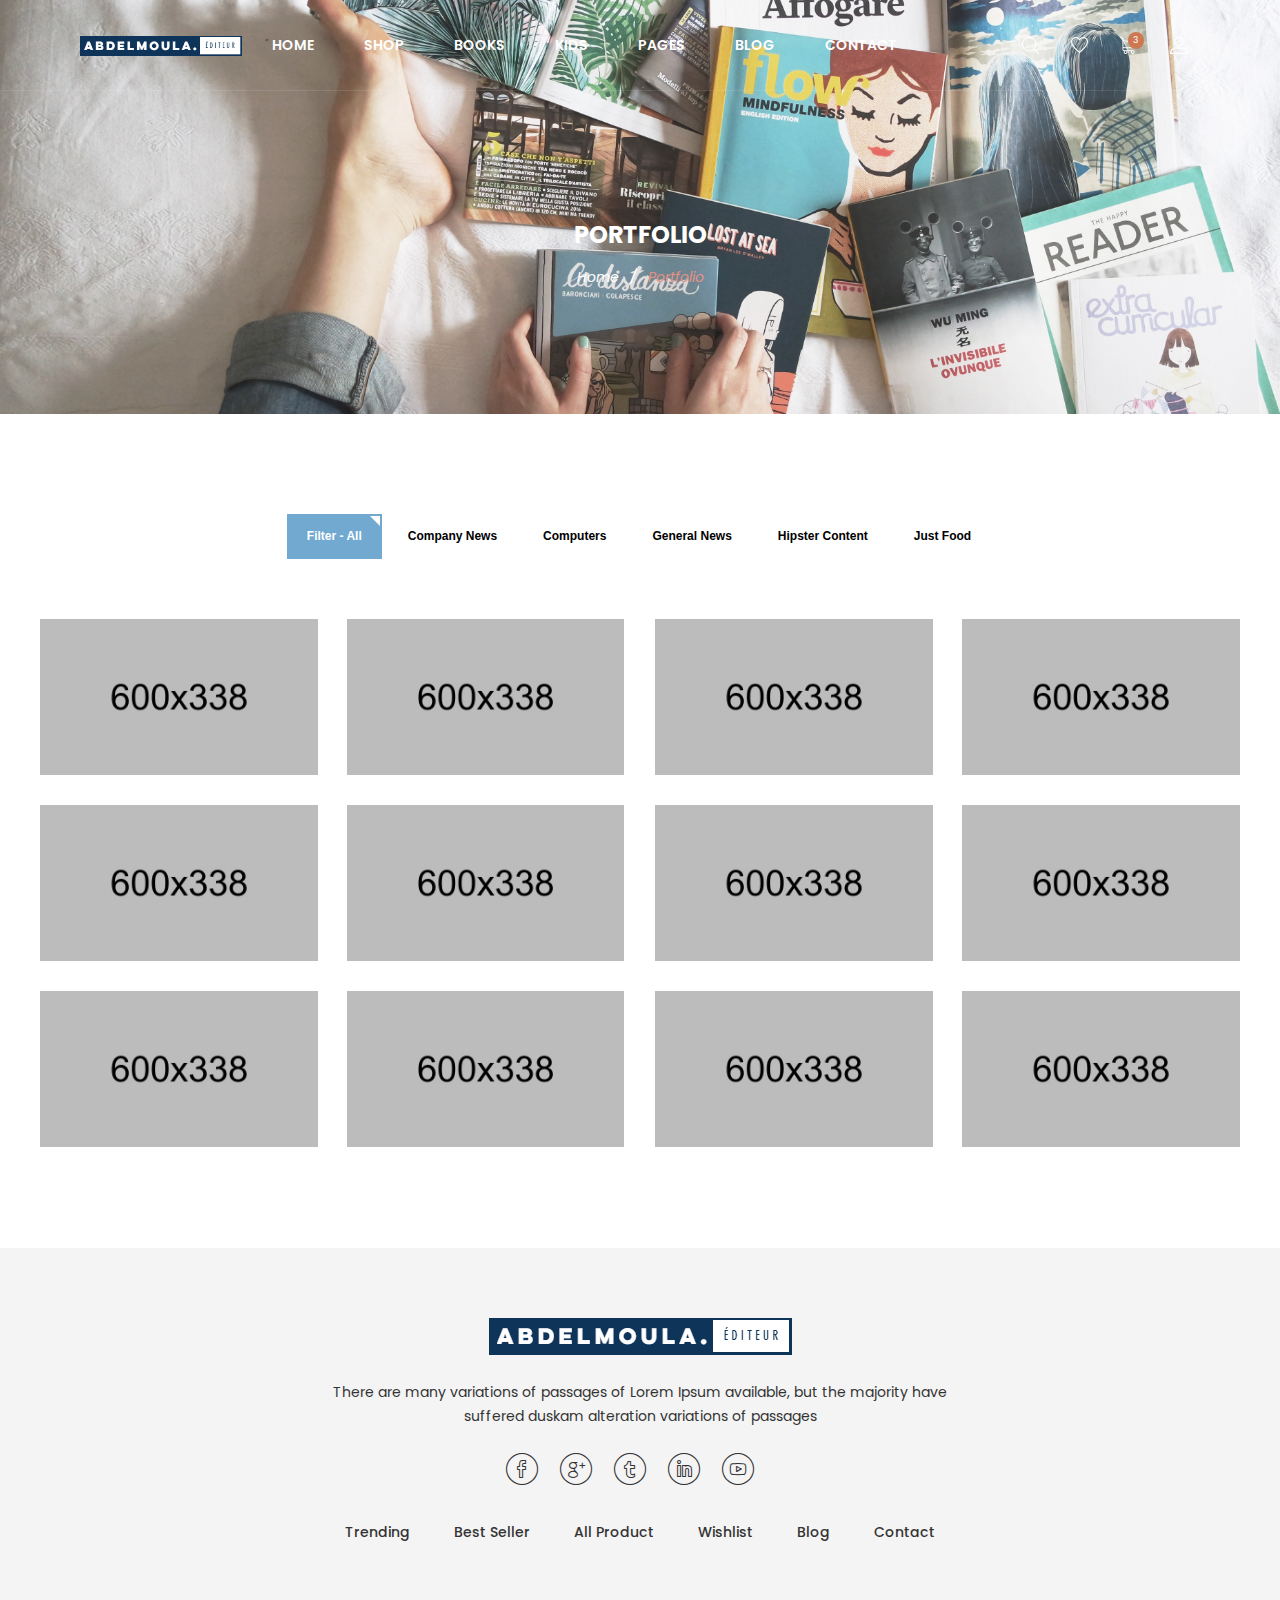
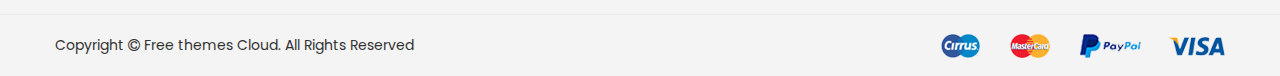
<file: portfolio.html>
﻿<!doctype html>
<html class="no-js" lang="zxx">
<head>
	<meta charset="utf-8">
	<meta http-equiv="x-ua-compatible" content="ie=edge">
	<title>Portfolio | Bookshop Responsive Bootstrap4 Template</title>
	<meta name="description" content="">
	<meta name="viewport" content="width=device-width, initial-scale=1">

	<!-- Favicons -->
	<link rel="shortcut icon" href="images/favicon.ico">
	<link rel="apple-touch-icon" href="images/icon.png">

	<!-- Google font (font-family: 'Roboto', sans-serif; Poppins ; Satisfy) -->
	<link href="https://fonts.googleapis.com/css?family=Open+Sans:300,400,600,700,800" rel="stylesheet"> 
	<link href="https://fonts.googleapis.com/css?family=Poppins:300,300i,400,400i,500,600,600i,700,700i,800" rel="stylesheet">
	<link href="https://fonts.googleapis.com/css?family=Roboto:100,300,400,500,700,900" rel="stylesheet"> 

	<!-- Stylesheets -->
	<link rel="stylesheet" href="css/bootstrap.min.css">
	<link rel="stylesheet" href="css/plugins.css">
	<link rel="stylesheet" href="style.css">

	<!-- Cusom css -->
   <link rel="stylesheet" href="css/custom.css">

	<!-- Modernizer js -->
	<script src="js/vendor/modernizr-3.5.0.min.js"></script>
</head>
<body>
	<!--[if lte IE 9]>
		<p class="browserupgrade">You are using an <strong>outdated</strong> browser. Please <a href="https://browsehappy.com/">upgrade your browser</a> to improve your experience and security.</p>
	<![endif]-->

	<!-- Main wrapper -->
	<div class="wrapper" id="wrapper">
		
		<!-- Header -->
		<header id="wn__header" class="oth-page header__area header__absolute sticky__header">
			<div class="container-fluid">
				<div class="row">
					<div class="col-md-4 col-sm-4 col-7 col-lg-2">
						<div class="logo">
							<a href="index.html">
								<img src="images/logo/logo.png" alt="logo images">
							</a>
						</div>
					</div>
					<div class="col-lg-8 d-none d-lg-block">
						<nav class="mainmenu__nav">
							<ul class="meninmenu d-flex justify-content-start">
								<li class="drop with--one--item"><a href="index.html">Home</a></li>
								<li class="drop"><a href="#">Shop</a>
									<div class="megamenu mega03">
										<ul class="item item03">
											<li class="title">Shop Layout</li>
											<li><a href="shop-grid.html">Shop Grid</a></li>
											<li><a href="single-product.html">Single Product</a></li>
										</ul>
										<ul class="item item03">
											<li class="title">Shop Page</li>
											<li><a href="my-account.html">My Account</a></li>
											<li><a href="cart.html">Cart Page</a></li>
											<li><a href="checkout.html">Checkout Page</a></li>
											<li><a href="wishlist.html">Wishlist Page</a></li>
											<li><a href="error404.html">404 Page</a></li>
											<li><a href="faq.html">Faq Page</a></li>
										</ul>
										<ul class="item item03">
											<li class="title">Bargain Books</li>
											<li><a href="shop-grid.html">Bargain Bestsellers</a></li>
											<li><a href="shop-grid.html">Activity Kits</a></li>
											<li><a href="shop-grid.html">B&N Classics</a></li>
											<li><a href="shop-grid.html">Books Under $5</a></li>
											<li><a href="shop-grid.html">Bargain Books</a></li>
										</ul>
									</div>
								</li>
								<li class="drop"><a href="shop-grid.html">Books</a>
									<div class="megamenu mega03">
										<ul class="item item03">
											<li class="title">Categories</li>
											<li><a href="shop-grid.html">Biography </a></li>
											<li><a href="shop-grid.html">Business </a></li>
											<li><a href="shop-grid.html">Cookbooks </a></li>
											<li><a href="shop-grid.html">Health & Fitness </a></li>
											<li><a href="shop-grid.html">History </a></li>
										</ul>
										<ul class="item item03">
											<li class="title">Customer Favourite</li>
											<li><a href="shop-grid.html">Mystery</a></li>
											<li><a href="shop-grid.html">Religion & Inspiration</a></li>
											<li><a href="shop-grid.html">Romance</a></li>
											<li><a href="shop-grid.html">Fiction/Fantasy</a></li>
											<li><a href="shop-grid.html">Sleeveless</a></li>
										</ul>
										<ul class="item item03">
											<li class="title">Collections</li>
											<li><a href="shop-grid.html">Science </a></li>
											<li><a href="shop-grid.html">Fiction/Fantasy</a></li>
											<li><a href="shop-grid.html">Self-Improvemen</a></li>
											<li><a href="shop-grid.html">Home & Garden</a></li>
											<li><a href="shop-grid.html">Humor Books</a></li>
										</ul>
									</div>
								</li>
								<li class="drop"><a href="shop-grid.html">Kids</a>
									<div class="megamenu mega02">
										<ul class="item item02">
											<li class="title">Top Collections</li>
											<li><a href="shop-grid.html">American Girl</a></li>
											<li><a href="shop-grid.html">Diary Wimpy Kid</a></li>
											<li><a href="shop-grid.html">Finding Dory</a></li>
											<li><a href="shop-grid.html">Harry Potter</a></li>
											<li><a href="shop-grid.html">Land of Stories</a></li>
										</ul>
										<ul class="item item02">
											<li class="title">More For Kids</li>
											<li><a href="shop-grid.html">B&N Educators</a></li>
											<li><a href="shop-grid.html">B&N Kids' Club</a></li>
											<li><a href="shop-grid.html">Kids' Music</a></li>
											<li><a href="shop-grid.html">Toys & Games</a></li>
											<li><a href="shop-grid.html">Hoodies</a></li>
										</ul>
									</div>
								</li>
								<li class="drop"><a href="#">Pages</a>
									<div class="megamenu dropdown">
										<ul class="item item01">
											<li><a href="about.html">About Page</a></li>
											<li class="label2"><a href="portfolio.html">Portfolio</a>
												<ul>
													<li><a href="portfolio.html">Portfolio</a></li>
													<li><a href="portfolio-details.html">Portfolio Details</a></li>
												</ul>
											</li>
											<li><a href="my-account.html">My Account</a></li>
											<li><a href="cart.html">Cart Page</a></li>
											<li><a href="checkout.html">Checkout Page</a></li>
											<li><a href="wishlist.html">Wishlist Page</a></li>
											<li><a href="error404.html">404 Page</a></li>
											<li><a href="faq.html">Faq Page</a></li>
											<li><a href="team.html">Team Page</a></li>
										</ul>
									</div>
								</li>
								<li class="drop"><a href="blog.html">Blog</a>
									<div class="megamenu dropdown">
										<ul class="item item01">
											<li><a href="blog.html">Blog Page</a></li>
											<li><a href="blog-details.html">Blog Details</a></li>
										</ul>
									</div>
								</li>
								<li><a href="contact.html">Contact</a></li>
							</ul>
						</nav>
					</div>
					<div class="col-md-8 col-sm-8 col-5 col-lg-2">
						<ul class="header__sidebar__right d-flex justify-content-end align-items-center">
							<li class="shop_search"><a class="search__active" href="#"></a></li>
							<li class="wishlist"><a href="#"></a></li>
							<li class="shopcart"><a class="cartbox_active" href="#"><span class="product_qun">3</span></a>
								<!-- Start Shopping Cart -->
								<div class="block-minicart minicart__active">
									<div class="minicart-content-wrapper">
										<div class="micart__close">
											<span>close</span>
										</div>
										<div class="items-total d-flex justify-content-between">
											<span>3 items</span>
											<span>Cart Subtotal</span>
										</div>
										<div class="total_amount text-right">
											<span>$66.00</span>
										</div>
										<div class="mini_action checkout">
											<a class="checkout__btn" href="cart.html">Go to Checkout</a>
										</div>
										<div class="single__items">
											<div class="miniproduct">
												<div class="item01 d-flex">
													<div class="thumb">
														<a href="product-details.html"><img src="images/product/sm-img/1.jpg" alt="product images"></a>
													</div>
													<div class="content">
														<h6><a href="product-details.html">Voyage Yoga Bag</a></h6>
														<span class="prize">$30.00</span>
														<div class="product_prize d-flex justify-content-between">
															<span class="qun">Qty: 01</span>
															<ul class="d-flex justify-content-end">
																<li><a href="#"><i class="zmdi zmdi-settings"></i></a></li>
																<li><a href="#"><i class="zmdi zmdi-delete"></i></a></li>
															</ul>
														</div>
													</div>
												</div>
												<div class="item01 d-flex mt--20">
													<div class="thumb">
														<a href="product-details.html"><img src="images/product/sm-img/3.jpg" alt="product images"></a>
													</div>
													<div class="content">
														<h6><a href="product-details.html">Impulse Duffle</a></h6>
														<span class="prize">$40.00</span>
														<div class="product_prize d-flex justify-content-between">
															<span class="qun">Qty: 03</span>
															<ul class="d-flex justify-content-end">
																<li><a href="#"><i class="zmdi zmdi-settings"></i></a></li>
																<li><a href="#"><i class="zmdi zmdi-delete"></i></a></li>
															</ul>
														</div>
													</div>
												</div>
												<div class="item01 d-flex mt--20">
													<div class="thumb">
														<a href="product-details.html"><img src="images/product/sm-img/2.jpg" alt="product images"></a>
													</div>
													<div class="content">
														<h6><a href="product-details.html">Compete Track Tote</a></h6>
														<span class="prize">$40.00</span>
														<div class="product_prize d-flex justify-content-between">
															<span class="qun">Qty: 03</span>
															<ul class="d-flex justify-content-end">
																<li><a href="#"><i class="zmdi zmdi-settings"></i></a></li>
																<li><a href="#"><i class="zmdi zmdi-delete"></i></a></li>
															</ul>
														</div>
													</div>
												</div>
											</div>
										</div>
										<div class="mini_action cart">
											<a class="cart__btn" href="cart.html">View and edit cart</a>
										</div>
									</div>
								</div>
								<!-- End Shopping Cart -->
							</li>
							<li class="setting__bar__icon"><a class="setting__active" href="#"></a>
								<div class="searchbar__content setting__block">
									<div class="content-inner">
										<div class="switcher-currency">
											<strong class="label switcher-label">
												<span>Currency</span>
											</strong>
											<div class="switcher-options">
												<div class="switcher-currency-trigger">
													<span class="currency-trigger">USD - US Dollar</span>
													<ul class="switcher-dropdown">
														<li>GBP - British Pound Sterling</li>
														<li>EUR - Euro</li>
													</ul>
												</div>
											</div>
										</div>
										<div class="switcher-currency">
											<strong class="label switcher-label">
												<span>Language</span>
											</strong>
											<div class="switcher-options">
												<div class="switcher-currency-trigger">
													<span class="currency-trigger">English01</span>
													<ul class="switcher-dropdown">
														<li>English02</li>
														<li>English03</li>
														<li>English04</li>
														<li>English05</li>
													</ul>
												</div>
											</div>
										</div>
										<div class="switcher-currency">
											<strong class="label switcher-label">
												<span>Select Store</span>
											</strong>
											<div class="switcher-options">
												<div class="switcher-currency-trigger">
													<span class="currency-trigger">Fashion Store</span>
													<ul class="switcher-dropdown">
														<li>Furniture</li>
														<li>Shoes</li>
														<li>Speaker Store</li>
														<li>Furniture</li>
													</ul>
												</div>
											</div>
										</div>
										<div class="switcher-currency">
											<strong class="label switcher-label">
												<span>My Account</span>
											</strong>
											<div class="switcher-options">
												<div class="switcher-currency-trigger">
													<div class="setting__menu">
														<span><a href="#">Compare Product</a></span>
														<span><a href="#">My Account</a></span>
														<span><a href="#">My Wishlist</a></span>
														<span><a href="#">Sign In</a></span>
														<span><a href="#">Create An Account</a></span>
													</div>
												</div>
											</div>
										</div>
									</div>
								</div>
							</li>
						</ul>
					</div>
				</div>
				<!-- Start Mobile Menu -->
				<div class="row d-none">
					<div class="col-lg-12 d-none">
						<nav class="mobilemenu__nav">
							<ul class="meninmenu">
								<li><a href="index.html">Home</a></li>
								<li><a href="#">Pages</a>
									<ul>
										<li><a href="about.html">About Page</a></li>
										<li><a href="portfolio.html">Portfolio</a>
											<ul>
												<li><a href="portfolio.html">Portfolio</a></li>
												<li><a href="portfolio-details.html">Portfolio Details</a></li>
											</ul>
										</li>
										<li><a href="my-account.html">My Account</a></li>
										<li><a href="cart.html">Cart Page</a></li>
										<li><a href="checkout.html">Checkout Page</a></li>
										<li><a href="wishlist.html">Wishlist Page</a></li>
										<li><a href="error404.html">404 Page</a></li>
										<li><a href="faq.html">Faq Page</a></li>
										<li><a href="team.html">Team Page</a></li>
									</ul>
								</li>
								<li><a href="shop-grid.html">Shop</a>
									<ul>
										<li><a href="shop-grid.html">Shop Grid</a></li>
										<li><a href="single-product.html">Single Product</a></li>
									</ul>
								</li>
								<li><a href="blog.html">Blog</a>
									<ul>
										<li><a href="blog.html">Blog Page</a></li>
										<li><a href="blog-details.html">Blog Details</a></li>
									</ul>
								</li>
								<li><a href="contact.html">Contact</a></li>
							</ul>
						</nav>
					</div>
				</div>
				<!-- End Mobile Menu -->
	            <div class="mobile-menu d-block d-lg-none">
	            </div>
	            <!-- Mobile Menu -->	
			</div>		
		</header>
		<!-- //Header -->
		<!-- Start Search Popup -->
		<div class="box-search-content search_active block-bg close__top">
			<form id="search_mini_form" class="minisearch" action="#">
				<div class="field__search">
					<input type="text" placeholder="Search entire store here...">
					<div class="action">
						<a href="#"><i class="zmdi zmdi-search"></i></a>
					</div>
				</div>
			</form>
			<div class="close__wrap">
				<span>close</span>
			</div>
		</div>
		<!-- End Search Popup -->
        <!-- Start Bradcaump area -->
        <div class="ht__bradcaump__area bg-image--6">
            <div class="container">
                <div class="row">
                    <div class="col-lg-12">
                        <div class="bradcaump__inner text-center">
                        	<h2 class="bradcaump-title">Portfolio</h2>
                            <nav class="bradcaump-content">
                              <a class="breadcrumb_item" href="index.html">Home</a>
                              <span class="brd-separetor">/</span>
                              <span class="breadcrumb_item active">Portfolio</span>
                            </nav>
                        </div>
                    </div>
                </div>
            </div>
        </div>
        <!-- End Bradcaump area -->
		<!-- Start Portfolio Area -->
		<section class="wn__portfolio__area gallery__masonry__activation bg--white mt--40 pb--100">
			<div class="container-fluid">
				<div class="row">
					<div class="col-lg-12">
						<div class="gallery__menu">
                            <button data-filter="*" class="is-checked">Filter - All</button>
                            <button data-filter=".cat--1">Company News</button>
                            <button data-filter=".cat--2">Computers</button>
                            <button data-filter=".cat--3">General News</button>
                            <button data-filter=".cat--4">Hipster Content</button>
                            <button data-filter=".cat--5">Just Food</button>
                      	</div>
					</div>
				</div>
				<div class="row masonry__wrap">
					<!-- Start Single Portfolio -->
					<div class="col-lg-4 col-xl-3 col-md-6 col-sm-6 col-12 gallery__item cat--1">
						<div class="portfolio">
							<div class="thumb">
								<a href="portfolio-details.html">
									<img src="images/portfolio/md-img/1.jpg" alt="portfolio images">
								</a>
								<div class="search">
									<a href="images/portfolio/big-2/1.jpg" data-lightbox="grportimg" data-title="My caption"><i class="zmdi zmdi-search"></i></a>
								</div>
								<div class="link">
									<a href="portfolio-details.html"><i class="fa fa-link"></i></a>
								</div>
							</div>
							<div class="content">
								<h6><a href="portfolio-details.html">Coffee & Cookie Time</a></h6>
								<p>road theme</p>
							</div>
						</div>
					</div>
					<!-- End Single Portfolio -->
					<!-- Start Single Portfolio -->
					<div class="col-lg-4 col-xl-3 col-md-6 col-sm-6 col-12 gallery__item cat--2">
						<div class="portfolio">
							<div class="thumb">
								<a href="portfolio-details.html">
									<img src="images/portfolio/md-img/2.jpg" alt="portfolio images">
								</a>
								<div class="search">
									<a href="images/portfolio/big-2/2.jpg" data-lightbox="grportimg" data-title="My caption"><i class="zmdi zmdi-search"></i></a>
								</div>
								<div class="link">
									<a href="portfolio-details.html"><i class="fa fa-link"></i></a>
								</div>
							</div>
							<div class="content">
								<h6><a href="portfolio-details.html">Coffee & Cookie Time</a></h6>
								<p>road theme</p>
							</div>
						</div>
					</div>
					<!-- End Single Portfolio -->
					<!-- Start Single Portfolio -->
					<div class="col-lg-4 col-xl-3 col-md-6 col-sm-6 col-12 gallery__item cat--3">
						<div class="portfolio">
							<div class="thumb">
								<a href="portfolio-details.html">
									<img src="images/portfolio/md-img/3.jpg" alt="portfolio images">
								</a>
								<div class="search">
									<a href="images/portfolio/big-2/3.jpg" data-lightbox="grportimg" data-title="My caption"><i class="zmdi zmdi-search"></i></a>
								</div>
								<div class="link">
									<a href="portfolio-details.html"><i class="fa fa-link"></i></a>
								</div>
							</div>
							<div class="content">
								<h6><a href="portfolio-details.html">Coffee & Cookie Time</a></h6>
								<p>road theme</p>
							</div>
						</div>
					</div>
					<!-- End Single Portfolio -->
					<!-- Start Single Portfolio -->
					<div class="col-lg-4 col-xl-3 col-md-6 col-sm-6 col-12 gallery__item cat--4">
						<div class="portfolio">
							<div class="thumb">
								<a href="portfolio-details.html">
									<img src="images/portfolio/md-img/4.jpg" alt="portfolio images">
								</a>
								<div class="search">
									<a href="images/portfolio/big-2/1.jpg" data-lightbox="grportimg" data-title="My caption"><i class="zmdi zmdi-search"></i></a>
								</div>
								<div class="link">
									<a href="portfolio-details.html"><i class="fa fa-link"></i></a>
								</div>
							</div>
							<div class="content">
								<h6><a href="portfolio-details.html">Coffee & Cookie Time</a></h6>
								<p>road theme</p>
							</div>
						</div>
					</div>
					<!-- End Single Portfolio -->
					<!-- Start Single Portfolio -->
					<div class="col-lg-4 col-xl-3 col-md-6 col-sm-6 col-12 gallery__item cat--5">
						<div class="portfolio">
							<div class="thumb">
								<a href="portfolio-details.html">
									<img src="images/portfolio/md-img/5.jpg" alt="portfolio images">
								</a>
								<div class="search">
									<a href="images/portfolio/big-2/1.jpg" data-lightbox="grportimg" data-title="My caption"><i class="zmdi zmdi-search"></i></a>
								</div>
								<div class="link">
									<a href="portfolio-details.html"><i class="fa fa-link"></i></a>
								</div>
							</div>
							<div class="content">
								<h6><a href="portfolio-details.html">Coffee & Cookie Time</a></h6>
								<p>road theme</p>
							</div>
						</div>
					</div>
					<!-- End Single Portfolio -->
					<!-- Start Single Portfolio -->
					<div class="col-lg-4 col-xl-3 col-md-6 col-sm-6 col-12 gallery__item cat--2">
						<div class="portfolio">
							<div class="thumb">
								<a href="portfolio-details.html">
									<img src="images/portfolio/md-img/6.jpg" alt="portfolio images">
								</a>
								<div class="search">
									<a href="images/portfolio/big-2/2.jpg" data-lightbox="grportimg" data-title="My caption"><i class="zmdi zmdi-search"></i></a>
								</div>
								<div class="link">
									<a href="portfolio-details.html"><i class="fa fa-link"></i></a>
								</div>
							</div>
							<div class="content">
								<h6><a href="portfolio-details.html">Coffee & Cookie Time</a></h6>
								<p>road theme</p>
							</div>
						</div>
					</div>
					<!-- End Single Portfolio -->
					<!-- Start Single Portfolio -->
					<div class="col-lg-4 col-xl-3 col-md-6 col-sm-6 col-12 gallery__item cat--3">
						<div class="portfolio">
							<div class="thumb">
								<a href="portfolio-details.html">
									<img src="images/portfolio/md-img/7.jpg" alt="portfolio images">
								</a>
								<div class="search">
									<a href="images/portfolio/big-2/1.jpg" data-lightbox="grportimg" data-title="My caption"><i class="zmdi zmdi-search"></i></a>
								</div>
								<div class="link">
									<a href="portfolio-details.html"><i class="fa fa-link"></i></a>
								</div>
							</div>
							<div class="content">
								<h6><a href="portfolio-details.html">Coffee & Cookie Time</a></h6>
								<p>road theme</p>
							</div>
						</div>
					</div>
					<!-- End Single Portfolio -->
					<!-- Start Single Portfolio -->
					<div class="col-lg-4 col-xl-3 col-md-6 col-sm-6 col-12 gallery__item cat--4">
						<div class="portfolio">
							<div class="thumb">
								<a href="portfolio-details.html">
									<img src="images/portfolio/md-img/8.jpg" alt="portfolio images">
								</a>
								<div class="search">
									<a href="images/portfolio/big-2/3.jpg" data-lightbox="grportimg" data-title="My caption"><i class="zmdi zmdi-search"></i></a>
								</div>
								<div class="link">
									<a href="portfolio-details.html"><i class="fa fa-link"></i></a>
								</div>
							</div>
							<div class="content">
								<h6><a href="portfolio-details.html">Coffee & Cookie Time</a></h6>
								<p>road theme</p>
							</div>
						</div>
					</div>
					<!-- End Single Portfolio -->
					<!-- Start Single Portfolio -->
					<div class="col-lg-4 col-xl-3 col-md-6 col-sm-6 col-12 gallery__item cat--5">
						<div class="portfolio">
							<div class="thumb">
								<a href="portfolio-details.html">
									<img src="images/portfolio/md-img/9.jpg" alt="portfolio images">
								</a>
								<div class="search">
									<a href="images/portfolio/big-2/2.jpg" data-lightbox="grportimg" data-title="My caption"><i class="zmdi zmdi-search"></i></a>
								</div>
								<div class="link">
									<a href="portfolio-details.html"><i class="fa fa-link"></i></a>
								</div>
							</div>
							<div class="content">
								<h6><a href="portfolio-details.html">Coffee & Cookie Time</a></h6>
								<p>road theme</p>
							</div>
						</div>
					</div>
					<!-- End Single Portfolio -->
					<!-- Start Single Portfolio -->
					<div class="col-lg-4 col-xl-3 col-md-6 col-sm-6 col-12 gallery__item cat--2">
						<div class="portfolio">
							<div class="thumb">
								<a href="portfolio-details.html">
									<img src="images/portfolio/md-img/10.jpg" alt="portfolio images">
								</a>
								<div class="search">
									<a href="images/portfolio/big-2/1.jpg" data-lightbox="grportimg" data-title="My caption"><i class="zmdi zmdi-search"></i></a>
								</div>
								<div class="link">
									<a href="portfolio-details.html"><i class="fa fa-link"></i></a>
								</div>
							</div>
							<div class="content">
								<h6><a href="portfolio-details.html">Coffee & Cookie Time</a></h6>
								<p>road theme</p>
							</div>
						</div>
					</div>
					<!-- End Single Portfolio -->
					<!-- Start Single Portfolio -->
					<div class="col-lg-4 col-xl-3 col-md-6 col-sm-6 col-12 gallery__item cat--3">
						<div class="portfolio">
							<div class="thumb">
								<a href="portfolio-details.html">
									<img src="images/portfolio/md-img/5.jpg" alt="portfolio images">
								</a>
								<div class="search">
									<a href="images/portfolio/big-2/1.jpg" data-lightbox="grportimg" data-title="My caption"><i class="zmdi zmdi-search"></i></a>
								</div>
								<div class="link">
									<a href="portfolio-details.html"><i class="fa fa-link"></i></a>
								</div>
							</div>
							<div class="content">
								<h6><a href="portfolio-details.html">Coffee & Cookie Time</a></h6>
								<p>road theme</p>
							</div>
						</div>
					</div>
					<!-- End Single Portfolio -->
					<!-- Start Single Portfolio -->
					<div class="col-lg-4 col-xl-3 col-md-6 col-sm-6 col-12 gallery__item cat--4">
						<div class="portfolio">
							<div class="thumb">
								<a href="portfolio-details.html">
									<img src="images/portfolio/md-img/7.jpg" alt="portfolio images">
								</a>
								<div class="search">
									<a href="images/portfolio/big-2/2.jpg" data-lightbox="grportimg" data-title="My caption"><i class="zmdi zmdi-search"></i></a>
								</div>
								<div class="link">
									<a href="portfolio-details.html"><i class="fa fa-link"></i></a>
								</div>
							</div>
							<div class="content">
								<h6><a href="portfolio-details.html">Coffee & Cookie Time</a></h6>
								<p>road theme</p>
							</div>
						</div>
					</div>
					<!-- End Single Portfolio -->
				</div>
			</div>
		</section>
		<!-- End Portfolio Area -->
		<!-- Footer Area -->
		<footer id="wn__footer" class="footer__area bg__cat--8 brown--color">
			<div class="footer-static-top">
				<div class="container">
					<div class="row">
						<div class="col-lg-12">
							<div class="footer__widget footer__menu">
								<div class="ft__logo">
									<a href="index.html">
										<img src="images/logo/3.png" alt="logo">
									</a>
									<p>There are many variations of passages of Lorem Ipsum available, but the majority have suffered duskam alteration variations of passages</p>
								</div>
								<div class="footer__content">
									<ul class="social__net social__net--2 d-flex justify-content-center">
										<li><a href="#"><i class="bi bi-facebook"></i></a></li>
										<li><a href="#"><i class="bi bi-google"></i></a></li>
										<li><a href="#"><i class="bi bi-twitter"></i></a></li>
										<li><a href="#"><i class="bi bi-linkedin"></i></a></li>
										<li><a href="#"><i class="bi bi-youtube"></i></a></li>
									</ul>
									<ul class="mainmenu d-flex justify-content-center">
										<li><a href="index.html">Trending</a></li>
										<li><a href="index.html">Best Seller</a></li>
										<li><a href="index.html">All Product</a></li>
										<li><a href="index.html">Wishlist</a></li>
										<li><a href="index.html">Blog</a></li>
										<li><a href="index.html">Contact</a></li>
									</ul>
								</div>
							</div>
						</div>
					</div>
				</div>
			</div>
			<div class="copyright__wrapper">
				<div class="container">
					<div class="row">
						<div class="col-lg-6 col-md-6 col-sm-12">
							<div class="copyright">
								<div class="copy__right__inner text-left">
									<p>Copyright <i class="fa fa-copyright"></i> <a href="https://freethemescloud.com/">Free themes Cloud.</a> All Rights Reserved</p>
								</div>
							</div>
						</div>
						<div class="col-lg-6 col-md-6 col-sm-12">
							<div class="payment text-right">
								<img src="images/icons/payment.png" alt="" />
							</div>
						</div>
					</div>
				</div>
			</div>
		</footer>
		<!-- //Footer Area -->

	</div>
	<!-- //Main wrapper -->


	<!-- JS Files -->
	<script src="js/vendor/jquery-3.2.1.min.js"></script>
	<script src="js/popper.min.js"></script>
	<script src="js/bootstrap.min.js"></script>
	<script src="js/plugins.js"></script>
	<script src="js/active.js"></script>
	
</body>
</html>
</file>
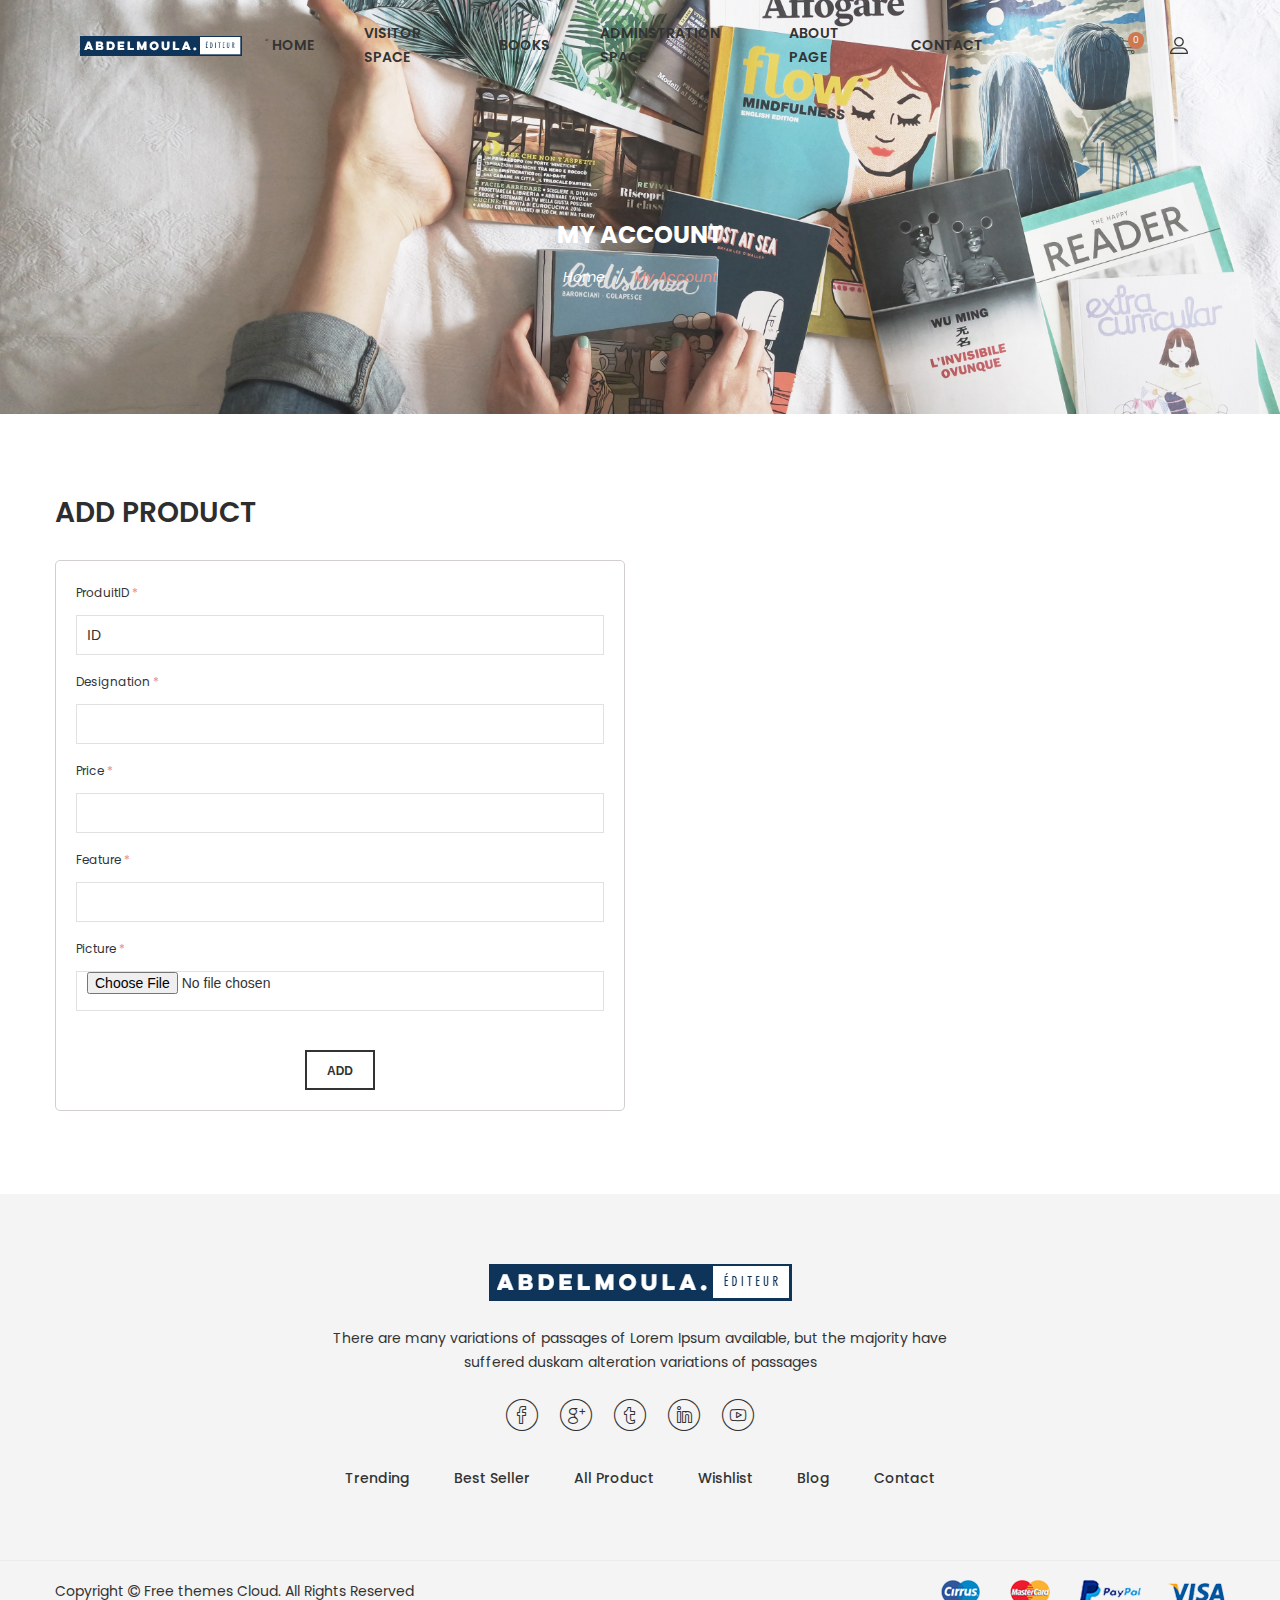
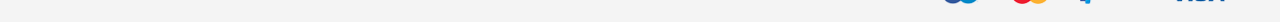
<file: produitform.html>
<!doctype html>
<html class="no-js" lang="zxx">
<head>
	<meta charset="utf-8">
	<meta http-equiv="x-ua-compatible" content="ie=edge">
	<title>My Account | Bookshop Responsive Bootstrap4 Template</title>
	<meta name="description" content="">
	<meta name="viewport" content="width=device-width, initial-scale=1">

	<!-- Favicons -->
	<link rel="shortcut icon" href="images/favicon.ico">
	<link rel="apple-touch-icon" href="images/icon.png">

	<!-- Google font (font-family: 'Roboto', sans-serif; Poppins ; Satisfy) -->
	<link href="https://fonts.googleapis.com/css?family=Lato:300,300i,400,400i,700,700i,900" rel="stylesheet">
	<link href="https://fonts.googleapis.com/css?family=Poppins:300,300i,400,400i,500,600,600i,700,700i,800" rel="stylesheet">
	<link href="https://fonts.googleapis.com/css?family=Satisfy" rel="stylesheet">

	<!-- Stylesheets -->
	<link rel="stylesheet" href="css/bootstrap.min.css">
	<link rel="stylesheet" href="css/plugins.css">
	<link rel="stylesheet" href="style.css">

	<!-- Cusom css -->
   <link rel="stylesheet" href="css/custom.css">

	<!-- Modernizer js -->
	<script src="js/vendor/modernizr-3.5.0.min.js"></script>
</head>
<body>
	<!--[if lte IE 9]>
		<p class="browserupgrade">You are using an <strong>outdated</strong> browser. Please <a href="https://browsehappy.com/">upgrade your browser</a> to improve your experience and security.</p>
	<![endif]-->

	<!-- Main wrapper -->
	<div class="wrapper" id="wrapper">
		<!-- Header -->
		<header id="wn__header" class="header__area header__absolute sticky__header">
		
			<div class="container-fluid">
				<div class="row">
					<div class="col-md-4 col-sm-4 col-7 col-lg-2">
						<div class="logo">
							<a href="index.html">
								<img src="images/logo/logo.png" alt="logo images">
							</a>
						</div>
					</div>
					<div class="col-lg-8 d-none d-lg-block">
						<nav class="mainmenu__nav">
							<ul class="meninmenu d-flex justify-content-start">
								<li class="drop with--one--item"><a href="index.html">Home</a></li>
								<li><a href="my-account.html">VISITOR SPACE</a></li>
								<li class="drop"><a href="shop-grid.html">Books</a>
									<div class="megamenu mega03">
										<ul class="item item03">
											<li class="title">Categories</li>
											<li><a href="shop-grid.html">Biography </a></li>
											<li><a href="shop-grid.html">Business </a></li>
											<li><a href="shop-grid.html">Cookbooks </a></li>
											<li><a href="shop-grid.html">Health & Fitness </a></li>
											<li><a href="shop-grid.html">History </a></li>
										</ul>
										<ul class="item item03">
											<li class="title">Customer Favourite</li>
											<li><a href="shop-grid.html">Mystery</a></li>
											<li><a href="shop-grid.html">Religion & Inspiration</a></li>
											<li><a href="shop-grid.html">Romance</a></li>
											<li><a href="shop-grid.html">Fiction/Fantasy</a></li>
											<li><a href="shop-grid.html">Sleeveless</a></li>
										</ul>
										<ul class="item item03">
											<li class="title">Collections</li>
											<li><a href="shop-grid.html">Science </a></li>
											<li><a href="shop-grid.html">Fiction/Fantasy</a></li>
											<li><a href="shop-grid.html">Self-Improvemen</a></li>
											<li><a href="shop-grid.html">Home & Garden</a></li>
											<li><a href="shop-grid.html">Humor Books</a></li>
										</ul>
									</div>
								</li>
								<li><a href="adminlog.html">ADMINSTRATION SPACE</a></li>
								<li><a href="about.html">About Page</a></li>
								<li><a href="contact.html">Contact</a></li>
							</ul>
						</nav>
					</div>
					<div class="col-md-8 col-sm-8 col-5 col-lg-2">
						<ul class="header__sidebar__right d-flex justify-content-end align-items-center">
							<li class="shop_search"><a class="search__active" href="#"></a></li>
							<li class="shopcart"><a class="cartbox_active" href="#"><span class="product_qun">0</span></a>
								<!-- Start Shopping Cart -->
								<div class="block-minicart minicart__active">
									<div class="minicart-content-wrapper">
										<div class="micart__close">
											<span>close</span>
										</div>
										<div class="items-total d-flex justify-content-between">
											<span>0 items</span>
											<span>Cart Subtotal</span>
										</div>
										<div class="total_amount text-right">
											<span>$0.00</span>
										</div>
										<div class="mini_action checkout">
											<a class="checkout__btn" href="cart.html">Go to Checkout</a>
										</div>
										<!--<div class="single__items">
											<div class="miniproduct">
												<div class="item01 d-flex">
													<div class="thumb">
														<a href="product-details.html"><img src="images/product/sm-img/1.jpg" alt="product images"></a>
													</div>
													<div class="content">
														<h6><a href="product-details.html">Voyage Yoga Bag</a></h6>
														<span class="prize">$30.00</span>
														<div class="product_prize d-flex justify-content-between">
															<span class="qun">Qty: 01</span>
															<ul class="d-flex justify-content-end">
																<li><a href="#"><i class="zmdi zmdi-settings"></i></a></li>
																<li><a href="#"><i class="zmdi zmdi-delete"></i></a></li>
															</ul>
														</div>
													</div>
												</div>
												<div class="item01 d-flex mt--20">
													<div class="thumb">
														<a href="product-details.html"><img src="images/product/sm-img/3.jpg" alt="product images"></a>
													</div>
													<div class="content">
														<h6><a href="product-details.html">Impulse Duffle</a></h6>
														<span class="prize">$40.00</span>
														<div class="product_prize d-flex justify-content-between">
															<span class="qun">Qty: 03</span>
															<ul class="d-flex justify-content-end">
																<li><a href="#"><i class="zmdi zmdi-settings"></i></a></li>
																<li><a href="#"><i class="zmdi zmdi-delete"></i></a></li>
															</ul>
														</div>
													</div>
												</div>
												<div class="item01 d-flex mt--20">
													<div class="thumb">
														<a href="product-details.html"><img src="images/product/sm-img/2.jpg" alt="product images"></a>
													</div>
													<div class="content">
														<h6><a href="product-details.html">Compete Track Tote</a></h6>
														<span class="prize">$40.00</span>
														<div class="product_prize d-flex justify-content-between">
															<span class="qun">Qty: 03</span>
															<ul class="d-flex justify-content-end">
																<li><a href="#"><i class="zmdi zmdi-settings"></i></a></li>
																<li><a href="#"><i class="zmdi zmdi-delete"></i></a></li>
															</ul>
														</div>
													</div>
												</div>
											</div>
										</div>-->
										<div class="mini_action cart">
											<a class="cart__btn" href="cart.html">View and edit cart</a>
										</div>
									</div>
								</div>
								<!-- End Shopping Cart -->
							</li>
							<li class="setting__bar__icon"><a class="setting__active" href="#"></a>
								<div class="searchbar__content setting__block">
									<div class="content-inner">
										
										
										<div class="switcher-currency">
											<strong class="label switcher-label">
												<span>My Account</span>
											</strong>
											<div class="switcher-options">
												<div class="switcher-currency-trigger">
													<div class="setting__menu">
														
														<span><a href="#">My Account Information</a></span>
														<span><a href="#">Sign In</a></span>
														<span><a href="#">Create An Account</a></span>
													</div>
												</div>
											</div>
										</div>
									</div>
								</div>
							</li>
						</ul>
					</div>
				</div>
				<!-- Start Mobile Menu -->
				<div class="row d-none">
					<div class="col-lg-12 d-none">
						<nav class="mobilemenu__nav">
							<ul class="meninmenu">
								<li><a href="index.html">Home</a></li>
								<li><a href="#">Pages</a>
									<ul>
										<li><a href="about.html">About Page</a></li>
										<li><a href="portfolio.html">Portfolio</a>
											<ul>
												<li><a href="portfolio.html">Portfolio</a></li>
												<li><a href="portfolio-details.html">Portfolio Details</a></li>
											</ul>
										</li>
										<li><a href="my-account.html">My Account</a></li>
										<li><a href="cart.html">Cart Page</a></li>
										<li><a href="checkout.html">Checkout Page</a></li>
										<li><a href="wishlist.html">Wishlist Page</a></li>
										<li><a href="error404.html">404 Page</a></li>
										<li><a href="faq.html">Faq Page</a></li>
										<li><a href="team.html">Team Page</a></li>
									</ul>
								</li>
								<li><a href="shop-grid.html">Shop</a>
									<ul>
										<li><a href="shop-grid.html">Shop Grid</a></li>
										<li><a href="single-product.html">Single Product</a></li>
									</ul>
								</li>
								<li><a href="blog.html">Blog</a>
									<ul>
										<li><a href="blog.html">Blog Page</a></li>
										<li><a href="blog-details.html">Blog Details</a></li>
									</ul>
								</li>
								<li><a href="contact.html">Contact</a></li>
							</ul>
						</nav>
					</div>
				</div>
				<!-- End Mobile Menu -->
	            <div class="mobile-menu d-block d-lg-none">
	            </div>
	            <!-- Mobile Menu -->	
			</div>		
		</header>
		<!-- //Header -->
		<!-- Start Search Popup -->
		<div class="box-search-content search_active block-bg close__top">
			<form id="search_mini_form" class="minisearch" action="#">
				<div class="field__search">
					<input type="text" placeholder="Search entire store here...">
					<div class="action">
						<a href="#"><i class="zmdi zmdi-search"></i></a>
					</div>
				</div>
			</form>
			<div class="close__wrap">
				<span>close</span>
			</div>
		</div>
		<!-- End Search Popup -->
        <!-- Start Bradcaump area -->
        <div class="ht__bradcaump__area bg-image--6">
            <div class="container">
                <div class="row">
                    <div class="col-lg-12">
                        <div class="bradcaump__inner text-center">
                        	<h2 class="bradcaump-title">My Account</h2>
                            <nav class="bradcaump-content">
                              <a class="breadcrumb_item" href="index.html">Home</a>
                              <span class="brd-separetor">/</span>
                              <span class="breadcrumb_item active">My Account</span>
                            </nav>
                        </div>
                    </div>
                </div>
            </div>
        </div>
        <!-- End Bradcaump area -->
		<!-- Start My Account Area -->
		<section class="my_account_area pt--80 pb--55 bg--white">
			<div class="container">
				<div class="row">
					
					<div class="col-lg-6 col-12">
						<div class="my__account__wrapper">
							<h3 class="account__title">ADD PRODUCT</h3>
							<form action="PHP/Controller/controlproduit.php" method="post" enctype="multipart/form-data">
								<div class="account__form">
								
								<div class="input__box">
									
										<label> ProduitID <span>*</span></label>
										<input type="text" name="id" placeholder="ID">
									</div>
								<div class="input__box">
									
										<label> Designation <span>*</span></label>
										<input type="text" name="desig" placeholder="">
									</div>
									<div class="input__box">
										<label> Price <span>*</span></label>
										<input type="text" name="prix"  placeholder="" >
									</div>
									
									
									<div class="input__box">
										<label> Feature <span>*</span></label>
										<input type="text" name="carac" placeholder="" >
									</div>
									
								
									
									<div class="input__box">
										<label> Picture  <span>*</span></label>
										
										  <input type="file" name="image" accept="image/*">

										</div>
									<style>
									input[type=checkbox] {
							margin: 4px 3px 3px 8px;
											}
									</style>
									<div class="form__btn">
										<br>
									<!-- <input type="submit" value="REGISTER"> -->

										<center><button>ADD</button></center>
									</div>
								</div>
							</form>
						</div>
					</div>
					<div class="col-lg-6 col-12">
				
									
					</div>
				</div>
			</div>
		</section>
		<!-- End My Account Area -->
		<!-- Footer Area -->
		<footer id="wn__footer" class="footer__area bg__cat--8 brown--color">
			<div class="footer-static-top">
				<div class="container">
					<div class="row">
						<div class="col-lg-12">
							<div class="footer__widget footer__menu">
								<div class="ft__logo">
									<a href="index.html">
										<img src="images/logo/3.png" alt="logo">
									</a>
									<p>There are many variations of passages of Lorem Ipsum available, but the majority have suffered duskam alteration variations of passages</p>
								</div>
								<div class="footer__content">
									<ul class="social__net social__net--2 d-flex justify-content-center">
										<li><a href="#"><i class="bi bi-facebook"></i></a></li>
										<li><a href="#"><i class="bi bi-google"></i></a></li>
										<li><a href="#"><i class="bi bi-twitter"></i></a></li>
										<li><a href="#"><i class="bi bi-linkedin"></i></a></li>
										<li><a href="#"><i class="bi bi-youtube"></i></a></li>
									</ul>
									<ul class="mainmenu d-flex justify-content-center">
										<li><a href="index.html">Trending</a></li>
										<li><a href="index.html">Best Seller</a></li>
										<li><a href="index.html">All Product</a></li>
										<li><a href="index.html">Wishlist</a></li>
										<li><a href="index.html">Blog</a></li>
										<li><a href="index.html">Contact</a></li>
									</ul>
								</div>
							</div>
						</div>
					</div>
				</div>
			</div>
			<div class="copyright__wrapper">
				<div class="container">
					<div class="row">
						<div class="col-lg-6 col-md-6 col-sm-12">
							<div class="copyright">
								<div class="copy__right__inner text-left">
									<p>Copyright <i class="fa fa-copyright"></i> <a href="https://freethemescloud.com/">Free themes Cloud.</a> All Rights Reserved</p>
								</div>
							</div>
						</div>
						<div class="col-lg-6 col-md-6 col-sm-12">
							<div class="payment text-right">
								<img src="images/icons/payment.png" alt="" />
							</div>
						</div>
					</div>
				</div>
			</div>
		</footer>
		<!-- //Footer Area -->
		
	</div>
	<!-- //Main wrapper -->

	<!-- JS Files -->
	<script src="js/vendor/jquery-3.2.1.min.js"></script>
	<script src="js/popper.min.js"></script>
	<script src="js/bootstrap.min.js"></script>
	<script src="js/plugins.js"></script>
	<script src="js/active.js"></script>
	
</body>
</html>
</file>
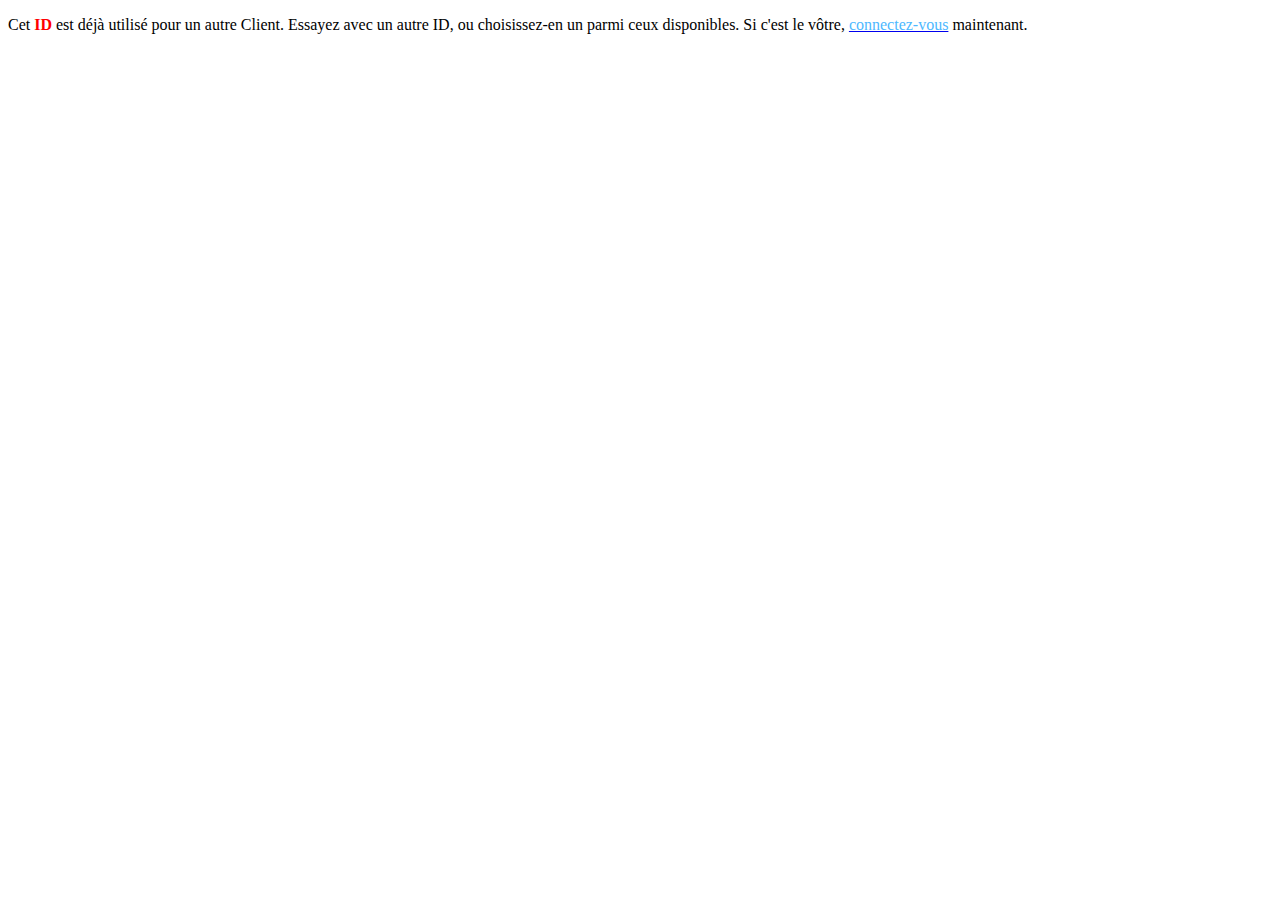
<file: rmq.html>
<!doctype html>
<html>
<head>
<meta charset="utf-8">
<title>Untitled Document</title>
</head>
<p>Cet <strong style="color:red;">ID</strong> est déjà utilisé pour un autre Client. Essayez avec un autre ID, ou choisissez-en un parmi ceux disponibles. Si c'est le vôtre, 
<a href="account_login.html"><span style="color:#4db8ff;">connectez-vous</span></a> maintenant.</p>
<body>
</body>
</html>
</file>
<file: style.css>
﻿/*********************************************************************************

    Template Name: Boighor Responsive Bootstrap4 Template  
    Version: 1.0
    Note: This is style css.

**********************************************************************************/
/*===============================================================================
      [ CSS INDEX ]
=================================================================================

    reset
    typography
    helper class
    button
    section-title
    slide-activation
    social-icon
    popup
    cartbox
    setting-box
    header
    navigation
    banner
    welcome-area
    testimonial
    product
    shop-colection
    newsletter
    slider
    look-book
    brand
    blog
    add-banner
    hot-banner
    recent-post
    instagram
    video-area
    info
    module-product
    bradcaump
    single-product
    sidebar
    blog-details
    portfolio
    about
    team
    error
    contact
    faq
    myaccount
    cart
    wishlist
    checkout
    shop-single
    footer



s
// Needed Files
@import 'variables';
@import 'mixins';



/*******************
Basic Styles
********************/
/**
Reset Styles
*/
* {
  box-sizing: border-box; }

article,
aside,
details,
figcaption,
figure,
footer,
header,
nav,
section,
summary {
  display: block; }

audio,
canvas,
video {
  display: inline-block; }

audio:not([controls]) {
  display: none;
  height: 0; }

[hidden] {
  display: none; }

html {
  font-size: 100%;
  overflow-y: scroll;
  -webkit-text-size-adjust: 100%;
  -ms-text-size-adjust: 100%; }

html,
button,
input,
select,
textarea {
  font-family: "Source Sans Pro", Helvetica, sans-serif; }

body {
  color: #141412;
  line-height: 1.5;
  margin: 0; }

a {
  color: #333;
  text-decoration: none; }

a:visited {
  color: #333; }

a:focus {
  outline: thin dotted; }

a:active,
a:hover {
  color: #e59285;
  outline: 0; }

a:hover {
  text-decoration: underline; }

h1,
h2,
h3,
h4,
h5,
h6 {
  clear: both;
  font-family: Bitter, Georgia, serif;
  line-height: 1.3; }

h1 {
  font-size: 48px;
  margin: 33px 0; }

h2 {
  font-size: 30px;
  margin: 25px 0; }

h3 {
  font-size: 22px;
  margin: 22px 0; }

h4 {
  font-size: 20px;
  margin: 25px 0; }

h5 {
  font-size: 18px;
  margin: 30px 0; }

h6 {
  font-size: 16px;
  margin: 36px 0; }

address {
  font-style: italic;
  margin: 0 0 24px; }

abbr[title] {
  border-bottom: 1px dotted; }

b,
strong {
  font-weight: bold; }

dfn {
  font-style: italic; }

mark {
  background: #e59285;
  color: #000; }

p {
  margin: 0 0 24px; }

code,
kbd,
pre,
samp {
  font-family: monospace, serif;
  font-size: 14px;
  -webkit-hyphens: none;
  -ms-hyphens: none;
  hyphens: none; }

pre {
  background: #f5f5f5;
  color: #666;
  font-family: monospace;
  font-size: 14px;
  margin: 20px 0;
  overflow: auto;
  padding: 20px;
  white-space: pre;
  white-space: pre-wrap;
  word-wrap: break-word; }

blockquote,
q {
  -webkit-hyphens: none;
  -ms-hyphens: none;
  hyphens: none;
  quotes: none; }

blockquote:before,
blockquote:after,
q:before,
q:after {
  content: "";
  content: none; }

blockquote {
  font-size: 18px;
  font-style: italic;
  font-weight: 300;
  margin: 24px 40px; }

blockquote blockquote {
  margin-right: 0; }

blockquote cite,
blockquote small {
  font-size: 14px;
  font-weight: normal;
  text-transform: uppercase; }

blockquote em,
blockquote i {
  font-style: normal;
  font-weight: 300; }

blockquote strong,
blockquote b {
  font-weight: 400; }

small {
  font-size: smaller; }

sub,
sup {
  font-size: 75%;
  line-height: 0;
  position: relative;
  vertical-align: baseline; }

sup {
  top: -0.5em; }

sub {
  bottom: -0.25em; }

dl {
  margin: 0 20px; }

dt {
  font-weight: bold; }

dd {
  margin: 0 0 20px; }

menu,
ol,
ul {
  margin: 0;
  padding: 0; }

ul {
  list-style-type: square; }

nav ul,
nav ol {
  list-style: none;
  list-style-image: none; }

li > ul,
li > ol {
  margin: 0; }

img {
  -ms-interpolation-mode: bicubic;
  border: 0;
  vertical-align: middle; }

svg:not(:root) {
  overflow: hidden; }

figure {
  margin: 0; }

form {
  margin: 0; }

fieldset {
  border: 1px solid #c0c0c0;
  margin: 0 2px;
  min-width: inherit;
  padding: 0.35em 0.625em 0.75em; }

legend {
  border: 0;
  padding: 0;
  white-space: normal; }

button,
input,
select,
textarea {
  font-size: 100%;
  margin: 0;
  max-width: 100%;
  vertical-align: baseline; }

button,
input {
  line-height: normal; }

button,
html input[type="button"],
input[type="reset"],
input[type="submit"] {
  -webkit-appearance: button;
  cursor: pointer; }

button[disabled],
input[disabled] {
  cursor: default; }

input[type="checkbox"],
input[type="radio"] {
  padding: 0; }

input[type="search"] {
  -webkit-appearance: textfield;
  padding-right: 2px;
  /* Don't cut off the webkit search cancel button */
  width: 270px; }

input[type="search"]::-webkit-search-decoration {
  -webkit-appearance: none; }

button::-moz-focus-inner,
input::-moz-focus-inner {
  border: 0;
  padding: 0; }

textarea {
  overflow: auto;
  vertical-align: top; }

table {
  border-bottom: 1px solid #ededed;
  border-collapse: collapse;
  border-spacing: 0;
  font-size: 14px;
  line-height: 2;
  margin: 0 0 20px;
  width: 100%; }

caption,
th,
td {
  font-weight: normal;
  text-align: left; }

caption {
  font-size: 16px;
  margin: 20px 0; }

th {
  font-weight: bold;
  text-transform: uppercase; }

td {
  border-top: 1px solid #ededed;
  padding: 6px 10px 6px 0; }

del {
  color: #333; }

ins {
  background: #fff9c0; }

/* Placeholder text color -- selectors need to be separate to work. */
::-webkit-input-placeholder {
  color: #7d7b6d; }

:-moz-placeholder {
  color: #7d7b6d; }

:-ms-input-placeholder {
  color: #7d7b6d; }

/**
Typography
*/
html {
  overflow-x: hidden; }

body {
  overflow-x: hidden;
  font-size: 14px;
  line-height: 24px;
  -webkit-font-smoothing: antialiased;
  -moz-osx-font-smoothing: grayscale;
  font-family: "Poppins", sans-serif;
  color: #333;
  font-weight: 400; }

::-webkit-input-placeholder {
  color: #333; }

:-moz-placeholder {
  color: #333; }

.minisearch ::-moz-placeholder {
  color: #fff; }
.minisearch ::-webkit-input-placeholder {
  color: #fff; }

:-ms-input-placeholder {
  color: #333; }

h1, h2, h3, h4, h5, h6, .h1, .h2, .h3, .h4, .h5, .h6, address, p, pre, blockquote, dl, dd, menu, ol, ul, table, caption, hr {
  margin: 0; }

h1, h2, h3, h4, h5, h6, .h1, .h2, .h3, .h4, .h5, .h6 {
  font-family: "Poppins", sans-serif;
  line-height: 1.35; }

h1,
.h1 {
  font-size: 48px; }

h2,
.h2 {
  font-size: 30px; }

h3,
.h3 {
  font-size: 22px; }

h4,
.h4 {
  font-size: 20px; }

h5,
.h5 {
  font-size: 18px; }

h6,
.h6 {
  font-size: 16px; }

@media only screen and (min-width: 768px) and (max-width: 991px) {
  h1,
  .h1 {
    font-size: 36px; }

  h2,
  .h2 {
    font-size: 26px; }

  h3,
  .h3 {
    font-size: 20px; } }
@media only screen and (max-width: 767px) {
  h1,
  .h1 {
    font-size: 32px; }

  h2,
  .h2 {
    font-size: 24px; }

  h3,
  .h3 {
    font-size: 18px; } }
h1, .h1, h2, .h2 {
  font-weight: 700; }

h3, .h3, h4, .h4 {
  font-weight: 700; }

h5, .h5, h6, .h6 {
  font-weight: 700; }

a:hover,
a:focus,
a:active {
  text-decoration: none;
  outline: none; }

/**
Helper Class
*/
.hidden {
  display: none; }

.poss--relative {
  position: relative; }

.visuallyhidden {
  border: 0;
  clip: rect(0 0 0 0);
  height: 1px;
  margin: -1px;
  overflow: hidden;
  padding: 0;
  position: absolute;
  width: 1px; }

.animation1 {
  transition-duration: 400ms; }

.theme-color {
  color: #e59285; }

ul {
  list-style: none; }

a#scrollUp {
  background: #e59285;
  color: #fff;
  bottom: 40px;
  right: 40px;
  border-radius: 100px;
  height: 45px;
  width: 45px;
  font-size: 25px;
  text-align: center;
  padding: 9px 0;
  box-shadow: 0 0 15px 0px rgba(50, 50, 50, 0.2);
  transition: 0.3s; }
  a#scrollUp:hover {
    background: #fff;
    color: #e59285; }

img {
  max-width: 100%; }

a:hover {
  color: #e59285; }

a {
  transition: 0.3s; }

.visuallyhidden.focusable:active,
.visuallyhidden.focusable:focus {
  clip: auto;
  height: auto;
  margin: 0;
  overflow: visible;
  position: static;
  width: auto; }

.invisible {
  visibility: hidden; }

.clearfix:before,
.clearfix:after {
  content: " ";
  /* 1 */
  display: table;
  /* 2 */ }

.clearfix:after {
  clear: both; }

/* Define Colors */
.color--theme {
  color: #e59285; }
.color--light {
  color: #999999; }
.color--dark {
  color: #333444; }
.color--black {
  color: #000000; }
.color--white {
  color: #ffffff; }

/* Background Color */
.bg--theme {
  background: #e59285; }
.bg--gray {
  background: #f6f6f6; }
.bg--light {
  background: #999999; }
.bg--dark {
  background: #333444; }
.bg--black {
  background: #000000; }
.bg--white {
  background: #ffffff; }
.bg__cat--1 {
  background: #f9f9f9; }
.bg__cat--2 {
  background: #201f29; }
.bg__cat--3 {
  background: #f7f7f7; }
.bg__cat--4 {
  background: #f7f7f7; }
.bg__cat--5 {
  background: #1a1a1a; }
.bg__cat--6 {
  background: #f2f2f2; }
.bg__cat--7 {
  background: #191919; }
.bg__cat--8 {
  background: #f4f4f4; }
.bg__cat--9 {
  background: #f7f7f7; }
.md__dec--30 {
  margin-bottom: -30px; }

/* Background Image */
.bg-image--1 {
  background-image: url(images/bg/1.jpg);
  background-repeat: no-repeat;
  background-size: cover;
  background-position: center center; }
.bg-image--2 {
  background-image: url(images/bg/2.jpg);
  background-repeat: no-repeat;
  background-size: cover;
  background-position: center center; }
.bg-image--3 {
  background-image: url(images/bg/3.jpg);
  background-repeat: no-repeat;
  background-size: cover;
  background-position: center center; }
.bg-image--4 {
  background-image: url(images/bg/4.jpg);
  background-repeat: no-repeat;
  background-size: cover;
  background-position: center center; }
.bg-image--5 {
  background-image: url(images/bg/5.jpg);
  background-repeat: no-repeat;
  background-size: cover;
  background-position: center center; }
.bg-image--6 {
  background-image: url(images/bg/6.jpg);
  background-repeat: no-repeat;
  background-size: cover;
  background-position: center center; }
.bg-image--7 {
  background-image: url(images/bg/7.jpg);
  background-repeat: no-repeat;
  background-size: cover;
  background-position: center center; }
.bg-image--8 {
  background-image: url(images/bg/8.jpg);
  background-repeat: no-repeat;
  background-size: cover;
  background-position: center center; }
.bg-image--9 {
  background-image: url(images/bg/9.jpg);
  background-repeat: no-repeat;
  background-size: cover;
  background-position: center center; }

/* spacing */
.mt--20 {
  margin-top: 20px; }
.mt--30 {
  margin-top: 30px; }
.mt--40 {
  margin-top: 40px; }
.mt--50 {
  margin-top: 50px; }
.mt--60 {
  margin-top: 60px; }
.mt--70 {
  margin-top: 70px; }
.mt--80 {
  margin-top: 80px; }
.mt--90 {
  margin-top: 90px; }
.mt--100 {
  margin-top: 100px; }
.mt--110 {
  margin-top: 110px; }
.mt--120 {
  margin-top: 120px; }
.mt--130 {
  margin-top: 130px; }
.mt--140 {
  margin-top: 140px; }
.mt--150 {
  margin-top: 150px; }
 
/* spacing */
.pt--30 {
  padding-top: 30px; }
.pt--40 {
  padding-top: 40px; }
.pt--50 {
  padding-top: 50px; }
.pt--60 {
  padding-top: 60px; }
.pt--70 {
  padding-top: 70px; }
.pt--80 {
  padding-top: 80px; }
.pt--90 {
  padding-top: 90px; }
.pt--100 {
  padding-top: 100px; }
.pt--110 {
  padding-top: 110px; }
.pt--120 {
  padding-top: 120px; }
.pt--130 {
  padding-top: 130px; }
.pt--140 {
  padding-top: 140px; }
.pt--150 {
  padding-top: 150px; }

/* spacing */
.pb--30 {
  padding-bottom: 30px; }
.pb--40 {
  padding-bottom: 40px; }
.pb--45 {
  padding-bottom: 45px; }
.pb--50 {
  padding-bottom: 50px; }
.pb--55 {
  padding-bottom: 55px; }
.pb--60 {
  padding-bottom: 60px; }
.pb--70 {
  padding-bottom: 70px; }
.pb--75 {
  padding-bottom: 75px; }
.pb--80 {
  padding-bottom: 80px; }
.pb--90 {
  padding-bottom: 90px; }
.pb--100 {
  padding-bottom: 100px; }
.pb--110 {
  padding-bottom: 110px; }
.pb--120 {
  padding-bottom: 120px; }
.pb--130 {
  padding-bottom: 130px; }
.pb--140 {
  padding-bottom: 140px; }
.pb--150 {
  padding-bottom: 150px; }

/* spacing */
.ptb--30 {
  padding: 30px 0; }
.ptb--40 {
  padding: 40px 0; }
.ptb--50 {
  padding: 50px 0; }
.ptb--60 {
  padding: 60px 0; }
.ptb--70 {
  padding: 70px 0; }
.ptb--80 {
  padding: 80px 0; }
.ptb--90 {
  padding: 90px 0; }
.ptb--100 {
  padding: 100px 0; }
.ptb--110 {
  padding: 110px 0; }
.ptb--120 {
  padding: 120px 0; }
.ptb--130 {
  padding: 130px 0; }
.ptb--140 {
  padding: 140px 0; }
.ptb--150 {
  padding: 150px 0; }
.ptb--200 {
  padding: 200px 0; } 
.ptb--220 {
  padding: 220px 0; }
.padding--lr--30px {
  padding: 0 30px; }
.margin--lr--60 {
  margin: 0 60px; }

/* Text specialized */
.text--italic {
  font-style: italic; }
.text--normal {
  font-style: normal; }
.text--underline {
  font-style: underline; }

/* Font specialized */
.body--font {
  font-family: "Poppins", sans-serif; }
.heading--font {
  font-family: "Poppins", sans-serif; }

/* Height and width */
.fullscreen {
  min-height: 85vh;
  width: 100%; }
.w--100 {
  width: 100%; }
.w--75 {
  width: 75%; }
.w--50 {
  width: 50%; }
.w--33 {
  width: 33.33%; }
.w--25 {
  width: 25%; }
.w--10 {
  width: 10%; }
.h--100 {
  height: 100%; }
.h--75 {
  height: 75%; }
.h--50 {
  height: 50%; }
.h--25 {
  height: 25%; }
.h--33 {
  height: 33.33%; }
.h--10 {
  height: 10%; }

/* Section padding */
.section-padding--xlg {
  padding: 80px 0; }
.section-padding--lg {
  padding: 80px 0; }
.section-padding--md {
  padding: 120px 0; }
.section-padding--sm {
  padding: 100px 0; }
.section-padding--xs {
  padding: 80px 0; }

@media only screen and (min-width: 768px) and (max-width: 991px) {
  .section-padding--xlg {
    padding: 80px 0; }
  .section-padding--lg {
    padding: 80px 0; }
	.page-blog-details.section-padding--lg.bg--white {
  padding-bottom: 60px;
}
	.page-blog.bg--white.section-padding--lg.blog-sidebar.right-sidebar {
  padding-bottom: 45px;
}
  .section-padding--md {
    padding: 85px 0; }
  .section-padding--sm {
    padding: 70px 0; }
  .section-padding--xs {
    padding: 60px 0; }
  .md-mt-30 {
    margin-top: 30px; }
  .md-mt-40 {
    margin-top: 40px; }
  .md-mb-40 {
    margin-bottom: 40px; } }
@media only screen and (max-width: 767px) {
  .section-padding--xlg {
    padding: 80px 0; }
  .section-padding--lg {
    padding: 80px 0; }
  .section-padding--md {
    padding: 60px 0; }
  .section-padding--sm {
    padding: 50px 0; }
  .section-padding--xs {
    padding: 50px 0; }
	.page-blog.bg--white.section-padding--lg.blog-sidebar.right-sidebar {
  padding-bottom: 60px;
}
.page-about.about_area.bg--white.section-padding--lg {
  padding-bottom: 55px;
}
	.page-blog-details.section-padding--lg.bg--white {
  padding-bottom: 60px;
}
  .sm-mt-30 {
    margin-top: 30px; }
  .sm-mt-40 {
    margin-top: 40px; }
  .sm-mb-40 {
    margin-bottom: 40px; } }
	
@media only screen and (max-width: 575px) {
  .xs-mt-0 {
    margin-top: 0; }
  .xs-mt-30 {
    margin-top: 30px; }
  .xs-mt-40 {
    margin-top: 40px; }
  .xs-pt-100 {
    padding-top: 100px !important; }
  .xs-mt--30 {
    margin-top: -30px !important; }
  .xs-pb-0 {
    padding-bottom: 0 !important; } }
	
/* Overlay styles */
[data-overlay], [data-black-overlay] {
  position: relative; }
[data-overlay] > div, [data-overlay] > *, [data-black-overlay] > div, [data-black-overlay] > * {
  position: relative;
  z-index: 2; }
[data-overlay]:before, [data-black-overlay]:before {
  content: "";
  position: absolute;
  left: 0;
  top: 0;
  height: 100%;
  width: 100%;
  z-index: 1; }
[data-overlay]:before {
  background-color: #e59285; }
[data-black-overlay]:before {
  background-color: #000000; }
[data-overlay="1"]:before, [data-black-overlay="1"]:before {
  opacity: 0.1; }
[data-overlay="2"]:before, [data-black-overlay="2"]:before {
  opacity: 0.2; }
[data-overlay="3"]:before, [data-black-overlay="3"]:before {
  opacity: 0.3; }
[data-overlay="4"]:before, [data-black-overlay="4"]:before {
  opacity: 0.4; }
[data-overlay="5"]:before, [data-black-overlay="5"]:before {
  opacity: 0.5; }
[data-overlay="6"]:before, [data-black-overlay="6"]:before {
  opacity: 0.6; }
[data-overlay="7"]:before, [data-black-overlay="7"]:before {
  opacity: 0.7; }
[data-overlay="8"]:before, [data-black-overlay="8"]:before {
  opacity: 0.8; }
[data-overlay="9"]:before, [data-black-overlay="9"]:before {
  opacity: 0.9; }
[data-overlay="10"]:before, [data-black-overlay="10"]:before {
  opacity: 1; }

/*******************
Elements Styles
********************/
/*------------------------------
  Button Styles 
------------------------------*/
.shopbtn {
  color: #2e2e2e;
  font-size: 12px;
  font-weight: 600;
  position: relative;
  text-transform: uppercase;
  transition: all 300ms ease-in 0s; }
  .shopbtn::after {
    background: rgba(0, 0, 0, 0) url("images/icons/links_static.png") no-repeat scroll 100% 50%;
    content: "";
    display: inline-block;
    height: 11px;
    margin: 0 10px;
    vertical-align: -2px;
    width: 44px; }
  .shopbtn:hover::after {
    background-position: 0 50%;
    transition: all 300ms ease-in 0s; }
.color__turquoise .shopbtn:hover {
  color: #3cc8df; }
.color__turquoise .shopbtn:hover::after {
  background-position: 100% 50%; }
.wnro__btn {
  position: relative;
  z-index: 9 !important; }

/*-------------------------------
  Section Title Styles
---------------------------------*/
.section__title {
  margin: 0 auto;
  max-width: 650px;
}
.section__title.title--white h2 {
  color: #fff; }
  .section__title.title--white h2.title__be--2::after {
    content: url("images/icons/icon_title3.png"); }
.section__title h2 {
  color: #333;
  display: block;
  font-size: 30px;
  font-weight: 700;
  line-height: 30px;
  margin-bottom: 20px;
  position: relative;
  text-transform: uppercase;
}
.wn__newsletter__area .section__title > h2 {
  letter-spacing: 2px;
}
.section__title--3 h2 {
  color: #2e2e2e;
  display: inline-block;
  font-size: 24px;
  font-weight: 700;
  line-height: 24px;
  text-transform: uppercase;
  vertical-align: top; }
.section__title--3 h2 {
  color: #2e2e2e;
  font-size: 26px;
  font-weight: 700;
  margin-bottom: 5px;
  text-transform: uppercase;
}
.section__title--3 p {
  color: #333;
  font-size: 12px;
  font-weight: 300;
}

@media only screen and (max-width: 420px) {
.section__title h2 {
  font-size: 26px;
}
.post__itam .content h3 {
  font-size: 18px;
  line-height: 28px;
}

 }
/*------------------------------
  Slide Activation Styles 
------------------------------*/
.arrows_style {
  position: relative; }
  .arrows_style .owl-nav div {
    left: 0;
    position: absolute;
    top: 50%;
    transition: all 300ms ease-in 0s;
    opacity: 0; }
    .arrows_style .owl-nav div i {
      position: relative; }
	  .arrows_style .owl-nav div.owl-prev {
		  left: -50px;
		}
    .wn__related__product .arrows_style .owl-nav div.owl-next {
      right: 0px; }
	.wn__related__product .arrows_style .owl-nav div.owl-prev {
		  left: 0px;
		}
    .arrows_style .owl-nav div.owl-next {
      left: auto;
      right: -50px; }
.wn__related__product .arrows_style.owl-theme .owl-nav [class*="owl-"] {
  top: 33%;
}
.arrows_style.owl-theme .owl-nav [class*="owl-"] {
  background: #f7f7f7 none repeat scroll 0 0;
  border-radius: 100%;
  box-shadow: 2px 5px 5px 0 rgba(0, 0, 0, 0.07);
  color: #333;
  cursor: pointer;
  font-size: 24px;
  height: 40px;
  line-height: 38px;
  position: absolute;
  text-align: center;
  top: 32%;
  width: 40px;
  z-index: 1;
}
.product__indicator--4.arrows_style.owl-theme .owl-nav [class*="owl-"] {
  top: 41%;
}
.owl-theme .owl-nav [class*="owl-"]:hover {
  color: #e59285;
  border-color:#e59285;
  transition: all 300ms ease-in 0s; }
.slider--12.owl-theme .owl-nav [class*="owl-"]:hover {
  color: #3cc8df; }
.slider--12.slide__arrow01.owl-theme .owl-nav [class*="owl-"]:hover {
  border: 1px solid #3cc8df;
  color: #3cc8df; }
.slider--15.slide__arrow01.owl-theme .owl-nav [class*="owl-"] {
  border: 1px solid #000;
  color: #000; }
.brown__nav.slide__arrow01.owl-theme .owl-nav [class*="owl-"]:hover {
  border: 1px solid #ce7852;
  color: #ce7852; }
.footer__turquoise .owl-theme .owl-nav [class*="owl-"]:hover {
  color: #3cc8df; }
.arrows_style:hover .owl-nav div {
  opacity: 1;
  transition: all 300ms ease-in 0s; }
.brand__activation.arrows_style.owl-theme .owl-nav [class*="owl-"] {
  margin-top: 0;
  top: 50%;
  transform: translateY(-50%);
}
.brand__activation .arrows_style.owl-theme .owl-nav [class*="owl-"] {
  top: 45%;
}
.brand__activation .arrows_style .owl-nav div.owl-prev {
  left: 0;
}
.brand__activation .arrows_style .owl-nav div.owl-prev {
  right: 0;
}
.blog__activation [class*="col-"] {
  max-width: 100%; }
.product5__activation [class*="col-"] {
  max-width: 100%; }
.productcategory__slide--2 [class*="col-"] {
  max-width: 100%; }
.productcategory__slide--6 [class*="col-"] {
  max-width: 100%; }
.product__slide--5 [class*="col-"] {
  max-width: 100%; }
.product__indicator--4 [class*="col-"] {
  max-width: 100%; }
.module__activation [class*="col-"] {
  max-width: 100%; }
.furniture--5 [class*="col-"] {
  max-width: 100%; }
.furniture--4 [class*="col-"] {
  max-width: 100%; }
.activation--2 [class*="col-"] {
  max-width: 100%; }
.blog__activation.arrows_style.owl-theme .owl-nav [class*="owl-"] {
  margin-top: -9px; }
.yellow--banner .owl__dot--cus.owl-theme .owl-dots .owl-dot.active span,
.yellow--banner .owl__dot--cus.owl-theme .owl-dots .owl-dot:hover span {
  background: #ffa800 none repeat scroll 0 0; }
.yellow--banner .owl__dot--cus.owl-theme .owl-dots .owl-dot span {
  background: #fff none repeat scroll 0 0;
  opacity: 1; }
.yellow__slider.slide__arrow01.owl-theme .owl-nav [class*="owl-"]:hover {
  border: 1px solid #ffa800;
  color: #ffa800; }
.yellow--product .owl-theme .owl-nav [class*="owl-"]:hover {
  color: #ffa800; }
.nav--yellow .owl-theme .owl-nav [class*="owl-"]:hover {
  color: #ffa800; }
.owl-theme .owl-nav {
  margin-top: 0; }
.brown--color .owl-theme .owl-nav [class*="owl-"]:hover {
  color: #ce7852; }
.color--pink .owl-theme .owl-nav [class*="owl-"]:hover {
  color: #da7187; }
.slider--11.color--pink.slide__arrow01.owl-theme .owl-nav [class*="owl-"]:hover {
  border: 1px solid #da7187;
  color: #da7187;
  transition: all 300ms ease-in 0s; }
.nav--tar .owl-theme .owl-nav [class*="owl-"]:hover {
  color: #3cc8df; }

/*------------------------------
  Social Icon Styles 
------------------------------*/
.social__net li {
  margin-right: 10px; }
.social__net li a {
  border-radius: 100%;
  color: #333;
  display: inline-block;
  font-size: 32px;
  height: 34px;
  line-height: 32px;
  margin-right: 10px;
  padding: 0;
  text-align: center;
  transition: all 300ms ease-in 0s;
  width: 34px;
}
    .social__net li a:hover {
      border-color: #fff;
      color: #fff; }
  .social__net.social__net--2 li a:hover {
    border-color: #e59285;
    color: #e59285; }
.social__net.social__net--3 li {
  margin-right: 20px; }
  .social__net.social__net--3 li a {
    border: 1px solid #4d4d4e;
    color: #a1a1a1; }
    .social__net.social__net--3 li a:hover {
      border-color: #e59285;
      color: #e59285; }

.social__icon li a {
  color: #b5b5b5;
  font-size: 20px;
  transition: all 300ms ease-in 0s;
  padding: 0 12px; }
.social__icon li:last-child a {
  padding: 0 0px 0 12px; }
.footer--yellow .social__net.social__net--3 li a:hover,
.yellow--color .social__net.social__net--3 li a:hover {
  border-color: #ffa800;
  color: #ffa800; }
.color--pink .social__net.social__net--3 li a:hover {
  border-color: #da7187;
  color: #da7187; }
.brown--color .social__net.social__net--3 li a:hover {
  border-color: #ce7852;
  color: #ce7852; }
.brown--color .social__net.social__net--2 li a:hover {
  border-color: #ce7852;
  color: #ce7852; }
.color__turquoise .social__net.social__net--2 li a:hover,
.color__turquoise .social__net.social__net--3 li a:hover {
  border-color: #3cc8df;
  color: #3cc8df; }
.social__net--4 li {
  display: inline-block;
  line-height: 34px; }
  .social__net--4 li a {
    color: #a2a2a2;
    display: inline-block;
    font-size: 20px;
    line-height: 30px;
    padding: 0 10px;
    text-align: center; }
    .social__net--4 li a:hover {
      color: #e59285; }

/*-------------------------------
  Popup Styles
---------------------------------*/
.block-bg {
  background: rgba(22, 22, 27, 0.97) none repeat scroll 0 0;
  height: 100%;
  left: 0;
  opacity: 0;
  position: fixed;
  text-align: center;
  top: 0;
  -webkit-transform: scale(0.7);
          transform: scale(0.7);
  transition: -webkit-transform 0.8s ease 0s, transform 0.8s ease 0s, opacity 0.5s ease 0s, visibility 0.5s ease 0s;
  visibility: hidden;
  width: 100%;
  z-index: 999; }
  .block-bg.is-visible {
    opacity: 1;
    -webkit-transform: scale(1);
            transform: scale(1);
    visibility: visible; }
  .block-bg .close__wrap {
    color: white;
    cursor: pointer;
    font-size: 12px;
    font-weight: 700;
    line-height: 25px;
    margin-top: -12.5px;
    padding-right: 25px;
    position: absolute;
    right: 15px;
    text-transform: uppercase;
    top: 50%;
    z-index: 11;
    transition: 0.4s; }
    .block-bg .close__wrap:hover {
      color: #e59285; }
    .block-bg .close__wrap::after {
      content: "\f136";
      font-family: Material-Design-Iconic-Font;
      font-size: 24px;
      position: absolute;
      right: 0;
      top: 0; }

.box-menu-content .container-fluid {
  padding: 0 80px; }
.box-menu-content .pp__logo {
  align-items: center;
  display: flex;
  height: 115px; }
.box-menu-content .ppnav .ppmainmenu {
  align-items: center;
  height: 115px; }
  .box-menu-content .ppnav .ppmainmenu li {
    align-items: center;
    align-self: stretch;
    display: flex; }
    .box-menu-content .ppnav .ppmainmenu li a {
      align-items: center;
      align-self: stretch;
      display: flex;
      color: #fff;
      font-size: 15px;
      font-weight: 600;
      line-height: 25px;
      padding: 10px 20px;
      position: relative;
      text-transform: uppercase;
      transition: 0.4s; }
    .box-menu-content .ppnav .ppmainmenu li:hover a {
      color: #e59285; }
    .box-menu-content .ppnav .ppmainmenu li.drop {
      position: relative; }
      .box-menu-content .ppnav .ppmainmenu li.drop .ppmegamenu {
        background: #151515 none repeat scroll 0 0;
        box-shadow: 1px 2px 10px 0 rgba(0, 0, 0, 0.1);
        display: flex;
        left: 0;
        opacity: 0;
        padding: 30px 0 25px;
        position: absolute;
        text-align: left;
        top: 120%;
        transition: all 0.5s ease 0s;
        visibility: hidden;
        width: 720px;
        z-index: 3000; }
        .box-menu-content .ppnav .ppmainmenu li.drop .ppmegamenu.mega02 {
          width: 490px; }
        .box-menu-content .ppnav .ppmainmenu li.drop .ppmegamenu.mega03 {
          width: 720px; }
        .box-menu-content .ppnav .ppmainmenu li.drop .ppmegamenu.mega04 {
          width: 950px; }
        .box-menu-content .ppnav .ppmainmenu li.drop .ppmegamenu.dropdown {
          width: 240px; }
        .box-menu-content .ppnav .ppmainmenu li.drop .ppmegamenu .item.item01 {
          flex-basis: 100%; }
        .box-menu-content .ppnav .ppmainmenu li.drop .ppmegamenu .item.item02 {
          flex-basis: 50%; }
        .box-menu-content .ppnav .ppmainmenu li.drop .ppmegamenu .item.item03 {
          flex-basis: 33.33%; }
        .box-menu-content .ppnav .ppmainmenu li.drop .ppmegamenu .item.item04 {
          flex-basis: 25%; }
        .box-menu-content .ppnav .ppmainmenu li.drop .ppmegamenu .item .title {
          border-bottom: 1px solid rgba(255, 255, 255, 0.2);
          color: #fff;
          font-size: 14px;
          font-weight: 700;
          line-height: 20px;
          margin-bottom: 19px;
          margin-left: 30px;
          margin-right: 20px;
          padding-bottom: 10px;
          padding-left: 0;
          text-transform: uppercase; }
        .box-menu-content .ppnav .ppmainmenu li.drop .ppmegamenu .item li a {
          color: #aaaaaa;
          font-size: 13px;
          font-weight: normal;
          line-height: 34px;
          text-transform: capitalize;
          display: block;
          padding: 0;
          transition: 0.3s; }
          .box-menu-content .ppnav .ppmainmenu li.drop .ppmegamenu .item li a:hover {
            color: #e59285;
            padding-left: 3px; }
      .box-menu-content .ppnav .ppmainmenu li.drop:hover .ppmegamenu {
        opacity: 1;
        top: 100%;
        visibility: visible; }
.box-menu-content .ppnav .ppmainmenu ul li.label2 {
  display: block;
  position: relative; }
.box-menu-content .ppnav .ppmainmenu ul li.label2 ul {
  background: #000 none repeat scroll 0 0;
  left: 87%;
  opacity: 0;
  padding: 6px 22px;
  position: absolute;
  top: 0;
  transition: all 0.5s ease 0s;
  visibility: hidden;
  width: 206px; }
.box-menu-content .ppnav .ppmainmenu li.drop .ppmegamenu ul li.label2 ul li a {
  line-height: 28px; }
.box-menu-content .ppnav .ppmainmenu ul li.label2 a {
  display: block;
  position: relative; }
.box-menu-content .ppnav .ppmainmenu li.drop .ppmegamenu .item > li {
  padding-left: 30px;
  padding-right: 20px; }
.box-menu-content .ppnav .ppmainmenu ul li.label2:hover ul {
  left: 100%;
  opacity: 1;
  visibility: visible; }
.box-menu-content .ppnav .ppmainmenu li.drop .ppmegamenu .item > li a {
  position: relative; }
.box-menu-content .ppnav .ppmainmenu li.drop .ppmegamenu .item > li.label2 > a::after {
  content: "\f2fb";
  font-family: Material-Design-Iconic-Font;
  font-size: 15px;
  position: absolute;
  right: 0; }
.block-bg.close__top .close__wrap {
  right: 90px;
  top: 50px; }
.minisearch .field__search {
  left: 0;
  margin: 0 auto auto;
  max-width: 1000px;
  padding: 0 5px;
  position: fixed;
  right: 0;
  top: 50%; }
  .minisearch .field__search input {
    -moz-border-bottom-colors: none;
    -moz-border-left-colors: none;
    -moz-border-right-colors: none;
    -moz-border-top-colors: none;
    background: transparent none repeat scroll 0 0;
    border-color: currentcolor currentcolor #ebebeb;
    -o-border-image: none;
       border-image: none;
    border-style: none none solid;
    border-width: 0 0 1px;
    color: #fff;
    height: 60px;
    padding: 10px 60px 10px 10px;
    position: static;
    transition: all 0.3s ease-in-out 0s;
    width: 100%;
    z-index: 1;
    font-size: 16px;
    outline: none; }
  .minisearch .field__search .action {
    position: absolute;
    right: 0;
    top: 0;
    z-index: 2; }
    .minisearch .field__search .action a i {
      color: #fff;
      display: inline-block;
      font-size: 26px;
      height: 60px;
      left: 0;
      line-height: 60px;
      text-align: center;
      top: 0;
      width: 60px; }
.yellow--color.block-bg .close__wrap:hover,
.yellow--color.box-menu-content .ppnav .ppmainmenu li:hover a,
.yellow--color.box-menu-content .ppnav .ppmainmenu li.drop .ppmegamenu .item li a:hover {
  color: #ffa800; }
.color--pink.block-bg .close__wrap:hover,
.color--pink.box-menu-content .ppnav .ppmainmenu li:hover a,
.color--pink.box-menu-content .ppnav .ppmainmenu li.drop .ppmegamenu .item li a:hover {
  color: #da7187; }
.brown--color.block-bg .close__wrap:hover,
.brown--color.box-menu-content .ppnav .ppmainmenu li:hover a,
.brown--color.box-menu-content .ppnav .ppmainmenu li.drop .ppmegamenu .item li a:hover {
  color: #ce7852; }
@media only screen and (min-width: 992px) and (max-width: 1199px) {
  .box-menu-content .ppnav .ppmainmenu li.drop {
    position: static; }
  .box-menu-content .ppnav .ppmainmenu li.drop .ppmegamenu.mega04 {
    width: 725px; } }
/*------------------------------
  Cart Box Styles 
------------------------------*/
.cartbox_active {
  position: relative; }
.block-minicart {
  background: #fff none repeat scroll 0 0;
  left: auto;
  opacity: 0;
  position: absolute;
  right: 0;
  text-align: center;
  top: 100%;
  transition: -webkit-transform 0.8s ease 0s, transform 0.8s ease 0s, opacity 0.5s ease 0s, visibility 0.5s ease 0s;
  visibility: hidden;
  z-index: 10;
  padding-top: 20px; }
  .block-minicart.is-visible {
    opacity: 1;
    visibility: visible; }
.minicart-content-wrapper {
  width: 390px;
  padding: 25px 20px;
  box-shadow: 0 3px 3px rgba(0, 0, 0, 0.15);
  margin: 4px 0 0;
  min-width: 100%;
  top: 100%;
  z-index: 100; }
  .minicart-content-wrapper .micart__close {
    color: #333;
    cursor: pointer;
    font-size: 12px;
    font-weight: 400;
    padding-right: 25px;
    position: absolute;
    right: 15px;
    text-transform: uppercase;
    top: 12px;
    transition: all 0.4s ease 0s;
    z-index: 11; }
    .minicart-content-wrapper .micart__close:hover {
      color: #e59285; }
    .minicart-content-wrapper .micart__close::after {
      content: "\f136";
      font-family: Material-Design-Iconic-Font;
      font-size: 24px;
      position: absolute;
      right: 0;
      top: 0; }
  .minicart-content-wrapper .items-total span {
    color: #333;
    font-size: 12px; }
  .minicart-content-wrapper .total_amount {
    margin: 5px;
    padding: 0.2em 0.6em 0.3em; }
    .minicart-content-wrapper .total_amount span {
      font-size: 18px;
      font-weight: 700; }
  .minicart-content-wrapper .mini_action {
    margin-top: 15px;
    text-align: center; }
    .minicart-content-wrapper .mini_action .checkout__btn {
      background: #000 none repeat scroll 0 0;
      color: #fff;
      display: block;
      padding: 10px 0;
      font-size: 14px;
      text-transform: uppercase;
      border-radius: 5px;
      font-weight: 700;
      transition: 0.4s; }
      .minicart-content-wrapper .mini_action .checkout__btn:hover {
        background: #e59285 none repeat scroll 0 0;
        color: #fff; }
    .minicart-content-wrapper .mini_action .cart__btn {
      border: 1px solid #ebebeb;
      border-radius: 3px;
      display: block;
      font-size: 15px;
      padding: 10px 15px;
      text-transform: uppercase;
      width: 100%;
      transition: 0.4s; }
      .minicart-content-wrapper .mini_action .cart__btn:hover {
        background-color: #e59285;
        border-color: #e59285;
        color: #fff; }
  .minicart-content-wrapper .single__items {
    -moz-border-bottom-colors: none;
    -moz-border-left-colors: none;
    -moz-border-right-colors: none;
    -moz-border-top-colors: none;
    border-color: #ccc currentcolor;
    -o-border-image: none;
       border-image: none;
    border-style: solid none;
    border-width: 1px 0;
    margin: 20px -20px 0;
    overflow-x: auto;
    padding: 15px; }
    .minicart-content-wrapper .single__items .miniproduct .item01 .thumb {
      flex-basis: 23%; }
      .minicart-content-wrapper .single__items .miniproduct .item01 .thumb a {
        border: 1px solid #ebebeb;
        border-radius: 5px;
        padding: 3px;
        display: block; }
    .minicart-content-wrapper .single__items .miniproduct .item01 .content {
      padding-left: 16px;
      text-align: left;
      flex-basis: 77%; }
      .minicart-content-wrapper .single__items .miniproduct .item01 .content h6 a {
        color: #2e2e2e;
        text-transform: capitalize;
        font-weight: 400;
        margin: 0 0 10px;
        display: block; }
        .minicart-content-wrapper .single__items .miniproduct .item01 .content h6 a:hover {
          color: #e59285; }
      .minicart-content-wrapper .single__items .miniproduct .item01 .content .prize {
        color: #343940;
        font-size: 1rem;
        font-weight: 700; }
      .minicart-content-wrapper .single__items .miniproduct .item01 .content .product_prize .qun {
        font-size: 12px;
        font-weight: 400; }
      .minicart-content-wrapper .single__items .miniproduct .item01 .content .product_prize ul li i {
        color: #303030;
        font-size: 19px;
        transition: 0.3s; }
        .minicart-content-wrapper .single__items .miniproduct .item01 .content .product_prize ul li i:hover {
          color: #e59285; }
      .minicart-content-wrapper .single__items .miniproduct .item01 .content .product_prize ul li + li {
        margin-left: 20px; }
.brown__header .minicart-content-wrapper .single__items .miniproduct .item01 .content h6 a:hover {
  color: #ce7852; }
.brown__header .minicart-content-wrapper .mini_action .checkout__btn:hover {
  background: #ce7852 none repeat scroll 0 0; }
.header__area.brown__header .header__sidebar__right > li.shopcart > a span.product_qun::before {
  border-color: transparent #ce7852 transparent transparent; }
.brown__header .minicart-content-wrapper .mini_action .cart__btn:hover {
  background-color: #ce7852;
  border-color: #ce7852; }
.brown__header .minicart-content-wrapper .single__items .miniproduct .item01 .content .product_prize ul li i:hover {
  color: #ce7852; }

@media only screen and (max-width: 767px) {
  .minicart-content-wrapper .single__items {
    border: 0 none; } }
@media only screen and (max-width: 575px) {
  .minicart-content-wrapper {
    width: 308px; } }
@media only screen and (max-width: 420px) {
  .minicart-content-wrapper {
    width: 238px;
    padding: 25px 11px; }
  .minicart-content-wrapper .single__items .miniproduct .item01 .content h6 a {
    font-size: 13px;
    margin: 0 0 1px; }
  .minicart-content-wrapper .single__items .miniproduct .item01 .content {
    flex-basis: 77%;
    padding-left: 10px; } }
/*------------------------------
  Setting Styles 
------------------------------*/
.setting__active {
  position: relative; }

.setting__block {
  background: #fff none repeat scroll 0 0;
  left: auto;
  opacity: 0;
  position: absolute;
  right: 0;
  text-align: center;
  top: 100%;
  transition: -webkit-transform 0.8s ease 0s, transform 0.8s ease 0s, opacity 0.5s ease 0s, visibility 0.5s ease 0s;
  visibility: hidden;
  z-index: 10;
  padding-top: 20px; }
  .setting__block.is-visible {
    opacity: 1;
    visibility: visible; }
.switcher-currency-trigger .switcher-dropdown {
  background: #fff none repeat scroll 0 0;
  left: auto;
  right: 0;
  text-align: center;
  position: absolute;
  top: 100%;
  transition: -webkit-transform 0.8s ease 0s, transform 0.8s ease 0s, opacity 0.5s ease 0s, visibility 0.5s ease 0s;
  z-index: 10;
  padding-top: 20px; }
  .switcher-currency-trigger .switcher-dropdown.is-visible {
    display: block;
    position: inherit; }
.searchbar__content {
  border: 1px solid #ebebeb;
  box-shadow: 0 0 10px 0 rgba(0, 0, 0, 0.17);
  max-height: 430px;
  overflow-x: hidden;
  overflow-y: auto; }
  .searchbar__content .content-inner {
    background: #fff none repeat scroll 0 0;
    max-width: 230px;
    min-width: 230px;
    overflow: hidden;
    padding: 15px 20px;
    position: relative;
    transition: all 0.4s ease-out 0s; }
    .searchbar__content .content-inner .switcher-currency {
      margin-left: 15px;
      margin-right: -6px; }
      .searchbar__content .content-inner .switcher-currency .label {
        border-bottom: 1px solid #ebebeb;
        color: #363636;
        cursor: pointer;
        display: block;
        font-size: 11px;
        font-weight: 600;
        line-height: 30px;
        margin: 0 0 10px;
        overflow: hidden;
        position: static;
        text-align: left;
        text-transform: uppercase; }
        .searchbar__content .content-inner .switcher-currency .label span {
          color: #363636;
          cursor: pointer;
          font-size: 11px;
          font-weight: 600;
          line-height: 30px;
          text-align: left;
          text-shadow: none;
          text-transform: uppercase; }
      .searchbar__content .content-inner .switcher-currency .switcher-options {
        cursor: pointer;
        display: block; }
        .searchbar__content .content-inner .switcher-currency .switcher-options .switcher-currency-trigger .currency-trigger {
          display: block;
          font-size: 12px;
          font-weight: 400;
          text-align: left; }
        .searchbar__content .content-inner .switcher-currency .switcher-options .switcher-currency-trigger .switcher-dropdown {
          border-radius: 0;
          color: #797979;
          display: block;
          font-weight: normal;
          height: inherit;
          line-height: 20px;
          padding: 5px 0;
          text-align: left;
          text-transform: capitalize; }
          .searchbar__content .content-inner .switcher-currency .switcher-options .switcher-currency-trigger .switcher-dropdown li {
            border-radius: 0;
            color: #797979;
            display: block;
            line-height: 20px;
            padding: 5px 0;
            text-align: left;
            text-transform: capitalize;
            font-size: 12px; }
        .searchbar__content .content-inner .switcher-currency .switcher-options .switcher-currency-trigger .setting__menu span a {
          color: #797979;
          display: block;
          font-weight: normal;
          height: inherit;
          line-height: 20px;
          padding: 5px 0;
          text-align: left;
          text-transform: capitalize;
          font-size: 12px; }

/*******************
Blocks Styles
********************/
/**
Header Styles
*/
.boxlayout {
  padding: 30px; }
.header__area .container-fluid {
  padding: 0 80px; }
.header__area .menubar {
  display: inline-block; }
  .header__area .menubar a.open_sidebar {
    color: #2e2e2e;
    cursor: pointer;
    font-size: 12px;
    font-weight: 700;
    line-height: 20px;
    text-transform: uppercase;
    display: flex;
    height: 115px;
    align-items: center;
    position: relative;
    padding-right: 40px; }
    .header__area .menubar a.open_sidebar::after {
      content: "\f197";
      font-family: "Material-Design-Iconic-Font";
      font-size: 26px;
      position: absolute;
      right: 0;
      top: 50%;
      -webkit-transform: translateY(-50%);
      transform: translateY(-50%); }
.header__area .logo {
  height: 90px;
  line-height: 90px; }
.header__area .header__sidebar__right {
  height: 90px;
  list-style: outside none none;
  position: relative;
  z-index: 9; }
  .header__area .header__sidebar__right > li {
    align-items: center;
    align-self: stretch;
    display: flex; }
    .header__area .header__sidebar__right > li.shop_search > a {
      background: rgba(0, 0, 0, 0) url("images/icons/search.png") no-repeat scroll 0 center;
      height: 100%;
      line-height: 35px;
      width: 24px; }
    .header__area .header__sidebar__right > li.shopcart > a {
      background: rgba(0, 0, 0, 0) url("images/icons/cart.png") no-repeat scroll 0 center;
      height: 100%;
      line-height: 35px;
      width: 24px; }
	  .header__area .header__sidebar__right > li.wishlist > a {
      background: rgba(0, 0, 0, 0) url("images/icons/button-wishlist.png") no-repeat scroll 0 center;
      height: 100%;
      line-height: 35px;
      width: 24px; }
    .header__area .header__sidebar__right > li > a {
      position: relative;
      display: block; }
      .header__area .header__sidebar__right > li > a i {
        color: #555;
        font-size: 20px; }
    .header__area .header__sidebar__right > li.shopcart {
      padding-left: 0px;
      padding-right: 26px;
      position: relative; }
	  .header__area .header__sidebar__right > li.wishlist {
	  padding-left: 25px;
	  padding-right: 25px;
	}
      .header__area .header__sidebar__right > li.shopcart > a {
        position: relative; }
        .header__area .header__sidebar__right > li.shopcart > a span.product_qun {
			  background: #ce7852 none repeat scroll 0 0;
			  border-radius: 100px;
			  color: #fff;
			  display: block;
			  font-size: 9px;
			  font-weight: 400;
			  height: 17px;
			  line-height: 17px;
			  margin: -8px 0 0;
			  min-width: auto;
			  overflow: visible;
			  padding: 0;
			  position: absolute;
			  right: 0;
			  text-align: center;
			  top: 44%;
			  width: 16px;
			}
    .header__area .header__sidebar__right > li.setting__bar__icon {
	  position: relative;
	}
      .header__area .header__sidebar__right > li.setting__bar__icon > a {
        background: transparent url("images/icons/icon_setting.png") no-repeat scroll left center;
        cursor: pointer;
        font-size: 0;
        height: 35px;
        position: relative;
        width: 30px; }
    .header__area .header__sidebar__right > li.click__menu {
      padding-right: 26px; }
      .header__area .header__sidebar__right > li.click__menu a i {
        font-size: 26px; }

/* Header Style Two*/
.header__box {
  padding-left: 80px;
  padding-right: 80px; }
.mainmenu__nav {
  align-items: center;
  align-self: start;
  display: flex;
  height: 90px;
  justify-content: flex-end; }
  .mainmenu__nav .meninmenu {
    align-items: center;
    -ms-grid-row-align: stretch;
    align-self: stretch; }
    .mainmenu__nav .meninmenu li {
      align-self: stretch;
      display: flex; }
    .mainmenu__nav .meninmenu li a {
	  align-items: center;
	  align-self: stretch;
	  color: #333;
	  display: flex;
	  font-size: 14px;
	  font-weight: 600;
	  padding: 0 25px;
	  text-transform: uppercase;
	  transition: all 0.4s ease 0s;
	}
		.mainmenu__nav .meninmenu li a:hover{color: #e59285;}
		.is-sticky .mainmenu__nav .meninmenu li a {
		  color: #fff;
		}
		.is-sticky.header__area .header__sidebar__right > li.shop_search > a {
		  background: rgba(0, 0, 0, 0) url("images/icons/search_white.png") no-repeat scroll 0 center;
		}
		.is-sticky.header__area .header__sidebar__right > li.wishlist > a {
		  background: rgba(0, 0, 0, 0) url("images/icons/button-wishlist_white.png") no-repeat scroll 0 center;
		}
		.is-sticky.header__area .header__sidebar__right > li.shopcart > a {
		  background: rgba(0, 0, 0, 0) url("images/icons/cart_white.png") no-repeat scroll 0 center;
		}
		.is-sticky.header__area .header__sidebar__right > li.setting__bar__icon > a {
		  background: transparent url("images/icons/icon_setting_white.png") no-repeat scroll left center;
		}
.mainmenu__nav .meninmenu li:first-child a {
  padding-left: 0;
}
.oth-page .mainmenu__nav .meninmenu li a {
  color: #fff;
}
.oth-page.header__area .header__sidebar__right > li.shop_search > a {
  background: rgba(0, 0, 0, 0) url("images/icons/search_white.png") no-repeat scroll 0 center;
}
.oth-page.header__area .header__sidebar__right > li.wishlist > a {
  background: rgba(0, 0, 0, 0) url("images/icons/button-wishlist_white.png") no-repeat scroll 0 center;
}
.oth-page.header__area .header__sidebar__right > li.setting__bar__icon > a {
  background: transparent url("images/icons/icon_setting_white.png") no-repeat scroll left center;
}
.oth-page.header__area .header__sidebar__right > li.shopcart > a {
  background: rgba(0, 0, 0, 0) url("images/icons/cart_white.png") no-repeat scroll 0 center;
}
.oth-page.header__absolute {
  border-bottom: 1px solid rgba(255, 255, 255, 0.1);
}

/* Dropdown Menu*/
.container-base .meninmenu li.drop {
  position: static; }
  .container-base .meninmenu li.drop.with--one--item {
    position: relative; }
.container-base .meninmenu.start--right .megamenu {
  left: auto;
  right: 0; }
  .container-base .meninmenu.start--right .megamenu.dropdown {
    left: 0;
    right: auto; }
.meninmenu li.drop {
  position: relative; }
  .meninmenu li.drop .megamenu {
    background: #fff none repeat scroll 0 0;
    box-shadow: 1px 2px 10px 0 rgba(0, 0, 0, 0.1);
    display: flex;
    left: 0;
    opacity: 0;
    position: absolute;
    text-align: left;
    top: 120%;
    transition: all 0.5s ease 0s;
    visibility: hidden;
    width: 720px;
    z-index: 3000;
    padding: 25px 0; }
    .meninmenu li.drop .megamenu.mega02 {
      width: 490px; }
    .meninmenu li.drop .megamenu.mega03 {
      width: 720px; }
    .meninmenu li.drop .megamenu.mega04 {
      width: 950px; }
    .meninmenu li.drop .megamenu.dropdown {
      width: 240px; }
    .meninmenu li.drop .megamenu .item.item01 {
      flex-basis: 100%; }
    .meninmenu li.drop .megamenu .item.item02 {
      flex-basis: 50%; }
    .meninmenu li.drop .megamenu .item.item03 {
      flex-basis: 33.33%; }
    .meninmenu li.drop .megamenu .item.item04 {
      flex-basis: 25%; }
    .meninmenu li.drop .megamenu .item .title {
      border-bottom: 1px solid rgba(112, 112, 112, 0.1);
      color: #324444;
      font-weight: 700;
      line-height: 20px;
      margin-bottom: 19px;
      margin-left: 30px;
      margin-right: 20px;
      padding-bottom: 10px;
      padding-left: 0;
      text-transform: uppercase; }
    .meninmenu li.drop .megamenu .item li a {
	  color: #333;
	  display: block;
	  font-size: 12px;
	  line-height: 30px;
	  font-weight: 400;
	  padding: 0;
	  text-transform: capitalize;
	  transition: all 0.3s ease 0s;
	}
      .meninmenu li.drop .megamenu .item li a:hover {
        color: #e59285;
        padding-left: 5px; }
  .meninmenu li.drop:hover .megamenu {
    opacity: 1;
    top: 100%;
    visibility: visible; }
.mainmenu__nav .meninmenu li.label2 {
  display: block;
  position: relative; }
.mainmenu__nav .meninmenu li.label2 ul {
  background: #fff none repeat scroll 0 0;
  box-shadow: 1px 2px 10px 0 rgba(0, 0, 0, 0.1);
  left: 87%;
  opacity: 0;
  padding: 6px 22px;
  position: absolute;
  top: 0;
  transition: all 0.5s ease 0s;
  visibility: hidden;
  width: 206px; }
.mainmenu__nav .meninmenu li.label2 ul li a {
  line-height: 28px; }
.mainmenu__nav .meninmenu li.label2 a {
  display: block;
  position: relative; }
.mainmenu__nav .meninmenu li.drop .megamenu .item > li {
  padding-left: 30px;
  padding-right: 20px; }
.mainmenu__nav .meninmenu ul li.label2:hover ul {
  left: 100%;
  opacity: 1;
  visibility: visible; }
.mainmenu__nav .meninmenu ul li.label2 a {
  position: relative; }
.mainmenu__nav .meninmenu ul li.label2 > a::after {
  content: "\f2fb";
  font-family: Material-Design-Iconic-Font;
  font-size: 15px;
  position: absolute;
  right: 0; }

/* Header Style Three*/
.separator__border {
  margin-left: 20px;
  padding-left: 20px;
  position: relative; }
  .separator__border::before {
    background: #ebebeb none repeat scroll 0 0;
    content: "";
    height: 20px;
    left: 0;
    margin-top: -10px;
    position: absolute;
    top: 50%;
    width: 1px; }

/* Header Style Four*/
.header__absolute {
  left: 0;
  position: absolute;
  right: 0;
  top: 0px;
  z-index: 9; }


/* switcher account*/
.switcher__account > ul > li > a {
  color: #363636;
  display: block;
  font-size: 12px;
  font-weight: 600;
  line-height: 30px;
  text-transform: uppercase;
  padding: 0 18px; }
.switcher__account > ul > li:hover a {
  color: #e59285; }
.switcher__account > ul > li.drop {
  position: relative; }
  .switcher__account > ul > li.drop .dropdown {
    background: #fff none repeat scroll 0 0;
    left: 0;
    opacity: 0;
    padding: 20px;
    position: absolute;
    text-align: left;
    top: 120%;
    transition: all 0.5s ease 0s;
    width: 150px;
    z-index: 2;
    visibility: hidden; }
    .switcher__account > ul > li.drop .dropdown li a {
      color: #2b2929;
      font-size: 12px;
      text-transform: capitalize;
      transition: 03s; }
      .switcher__account > ul > li.drop .dropdown li a:hover {
        color: #e59285; }
  .switcher__account > ul > li.drop:hover .dropdown {
    opacity: 1;
    top: 100%;
    visibility: visible; }

/* Header Style 14*/
 .mainmenu__nav {
  justify-content: left; }

/* Header Style 15*/
.brown__header .meninmenu li.drop .megamenu .item li a:hover {
  color: #ce7852; }
.header__area.brown__header .header__sidebar__right > li.shopcart > a span.product_qun::before {
  border-color: transparent #ce7852 transparent transparent; }
.bread__header.header__absolute {
  top: 0;
  border-bottom: 1px solid rgba(255, 255, 255, 0.1); }
.bread__header.header__area .menubar a.open_sidebar {
  color: #fff; }
.bread__header.header__area .header__sidebar__right > li.shop_search > a {
  background: rgba(0, 0, 0, 0) url("images/icons/search3.png") no-repeat scroll 100% center;
  height: 100%;
  line-height: 35px;
  width: 24px; }
.bread__header.header__area .header__sidebar__right > li.shopcart > a {
  background: rgba(0, 0, 0, 0) url("images/icons/cart3.png") no-repeat scroll 100% center; }
.bread__header.header__area .header__sidebar__right > li.shopcart {
  padding-left: 20px; }
.mainmenu__nav .meninmenu li.drop .megamenu .item > li.title {
  padding-left: 0; }

/*--------------------------
  Sticky Header
----------------------------*/
.sticky__header.is-sticky {
  -webkit-animation: 0.4s ease-in-out 0s normal both 1 running fadeInDown;
  animation: 0.4s ease-in-out 0s normal both 1 running fadeInDown;
  background: rgba(0, 0, 0, 0.9) none repeat scroll 0 0;
  box-shadow: 0 0 5px #bdbdbd;
  left: 0;
  position: fixed;
  top: 0;
  transition: box-shadow 0.5s ease-in-out 0s;
  width: 100%;
  z-index: 99; }
.header__area.sticky__header.is-sticky .menubar a.open_sidebar,
.header__area.sticky__header.is-sticky .header__sidebar__right,
.header__area.sticky__header.is-sticky .mainmenu__nav,
.header--two.sticky__header.is-sticky .mainmenu__nav .meninmenu {
  height: 55px; }
.header__area.sticky__header.is-sticky .logo {
  height: 40px;
  line-height: 55px;
  width: 85px;
}
.header__box .header__area.sticky__header.is-sticky {
  padding-left: 80px;
  padding-right: 80px; }
.sticky__bg--black.sticky__header.is-sticky {
  background: rgba(0, 0, 0, 0.9) none repeat scroll 0 0; }
.sticky__header.is-sticky .mainmenu__nav {
  height: 55px; }
.header__area .sticky__header.is-sticky .header__sidebar__right {
  height: 55px;
  list-style: outside none none; }

/* Responsive Css*/
@media only screen and (min-width: 1200px) and (max-width: 1599px) {
  .header--two .margin--right {
    margin-right: 0; } }
@media only screen and (min-width: 992px) and (max-width: 1199px) {
  .header__area.header--four .container-fluid {
    padding: 0 30px; }
  .header__area .container-fluid {
    padding: 0 30px; }
  .header__box {
    padding-left: 40px;
    padding-right: 40px; }
  .meninmenu li.drop .megamenu.mega03 {
    width: 600px; } }
@media only screen and (min-width: 768px) and (max-width: 991px) {
  .sticky__header.is-sticky {
    box-shadow: none; }
  .header__box .header__area.sticky__header.is-sticky {
    padding-left: 0;
    padding-right: 0; }
  .header__box .header__area.sticky__header.is-sticky .container-fluid {
    padding: 0 22px; }
  .header__box {
    padding-left: 30px;
    padding-right: 30px; }
  .header__area .container-fluid {
    padding: 0 20px; }
  .header__area .header__sidebar__right {
    z-index: 9; }
  .header__area .logo {
    z-index: 2;
    position: relative; }
  .header__absolute {
    top: 0; }
 }
@media only screen and (max-width: 767px) {
  .header__area .header__sidebar__right {
    z-index: 9; }
  .header__area .logo {
    z-index: 2;
    position: relative; }
  .header__area .container-fluid {
    padding: 0 18px; }
  .header__box {
    padding-left: 20px;
    padding-right: 20px; }
 }

/**
Navigation Styles
*/
nav.menu {
  display: block;
  width: 100%;
  border-style: solid;
  border-width: 0 1px;
  border-color: #eeeeee;
  padding: 0 15px; }
  nav.menu ul {
    display: -moz-flex;
    display: flex;
    margin-bottom: 0;
    padding-left: 0; }
    nav.menu ul li {
      padding: 0 12px; }
      nav.menu ul li a {
        font-size: 14px;
        letter-spacing: 1px;
        display: inline-block;
        padding: 30px 5px;
        color: #eeeeee;
        font-weight: 600;
        text-transform: uppercase; }

/*------------------------------
  Testimonial Styles 
------------------------------*/
.testimonial__container .tes__img__slide {
  margin-bottom: 30px; }
  .testimonial__container .tes__img__slide .testimonial__img span {
    cursor: pointer;
    display: inline-block;
    margin: 0 15px;
    -webkit-transform: scale3d(0.8, 0.8, 0.8);
            transform: scale3d(0.8, 0.8, 0.8);
    transition: all 300ms ease-in 0s; }
    .testimonial__container .tes__img__slide .testimonial__img span img {
      -webkit-filter: grayscale(100%);
              filter: grayscale(100%);
      transition: all 300ms ease-in 0s;
      border-radius: 100%; }
.testimonial__container .clint__info h6 {
  color: #333;
  font-size: 12px;
  font-style: italic;
  font-weight: 300;
  letter-spacing: 0.2em;
  line-height: 1;
  margin-top: 25px;
  text-transform: capitalize;
}
.testimonial__container .clint__info p {
  color: #333;
  font-size: 14px;
  font-weight: 300;
  line-height: 25px;
  padding: 35px 20%;
  text-transform: capitalize;
}
.testimonial__container .clint__info .name__post {
  color: #333;
  display: inline-block;
  font-size: 14px;
  font-weight: 600;
  letter-spacing: 0.025em;
  line-height: 1;
  position: relative;
  text-transform: uppercase; }
  .testimonial__container .clint__info .name__post::before {
    background: #d6d7d9 none repeat scroll 0 0;
    bottom: 0;
    content: "";
    height: 1px;
    left: -25px;
    position: absolute;
    right: -25px;
    top: 50%;
    z-index: -1; }
  .testimonial__container .clint__info .name__post span {
	  display: inline-block;
	}
.testimonial__container .tes__img__slide .testimonial__img.slick-active.slick-center span img {
  -webkit-filter: grayscale(0);
          filter: grayscale(0);
  transition: all 300ms ease-in 0s;
  -webkit-transform: scale(1.2);
          transform: scale(1.2);
  transition: all 300ms ease-in 0s; }
.testimonial__container .tes__img__slide {
  margin: auto;
  width: 50%; }
.testimonial__container {
  position: relative; }
.testimonial__container .slick-arrow {
  background: #fff none repeat scroll 0 0;
  border: 1px solid #fff;
  border-radius: 100%;
  box-shadow: 1px 2px 5px 0 rgba(0, 0, 0, 0.07);
  color: #2e2e2e;
  cursor: pointer;
  display: inline-block;
  font-size: 24px;
  height: 50px;
  left: 0;
  line-height: 50px;
  margin-top: -55px;
  opacity: 0;
  outline: medium none;
  position: absolute;
  text-align: center;
  top: 50%;
  transition: all 0.5s ease 0s;
  width: 50px;
  z-index: 1;
}
  .testimonial__container .slick-arrow:hover {
  background: #e59285;
  border-color:#e59285;
  color:#fff;
  }

.testimonial__container .wen-slick-next.slick-arrow {
  left: auto;
  right: 0; }
.testimonial__container:hover .slick-arrow {
  opacity: 1; }
.slick-initialized .slick-slide {
  outline: none; }
.bg__cat--1 .testimonial__container .clint__info .name__post span {
  background: #f9f9f9 none repeat scroll 0 0; }

@media only screen and (max-width: 575px) {
  .testimonial__container .clint__info p {
    padding: 35px 0; } }
/*------------------------------
  Product Styles 
------------------------------*/
.product {
  position: relative;
  overflow: hidden; }
.shop-grid .product {
  margin-bottom: 15px;
}
  .product .product__thumb {
    overflow: hidden;
    position: relative; }
    .product .product__thumb a {
      display: block; }
      .product .product__thumb a img {
        width: 100%; }
      .product .product__thumb a.second__img {
        left: 0;
        opacity: 0;
        position: absolute;
        top: 0;
		width:100%;
		height:100%;
        transition-property: all;
        transition-timing-function: linear; }
        .product .product__thumb a.second__img img {
          width: 100%; }
    .product .product__thumb .new__box {
      color: #fff;
      font-size: 10px;
      font-weight: 600;
      line-height: 23px;
      min-width: 82px;
      position: absolute;
      right: -40px;
      text-align: center;
      text-transform: uppercase;
      top: 0;
      -webkit-transform: rotate(45deg);
      transform: rotate(45deg); }
      .product .product__thumb .new__box::before {
        border-bottom: 39px solid #2e2e2e;
        border-top: 0 none;
        content: "";
        left: 0;
        position: absolute;
        right: 0; }
      .product .product__thumb .new__box span {
        left: 0;
        position: absolute;
        right: 0;
        top: 13px; }
    .product .product__thumb .hot__box {
	  background: #cb7a59 none repeat scroll 0 0;
	  color: #fff;
	  display: inline-block;
	  font-size: 10px;
	  font-weight: 600;
	  left: 0;
	  line-height: 15px;
	  min-width: 55px;
	  padding: 4px 10px;
	  position: absolute;
	  text-align: center;
	  text-transform: uppercase;
	  top: 0px;
	  z-index: 3;
	}
      .product .product__thumb .hot__box.color--2 {
        background: #555555 none repeat scroll 0 0; }
        .product .product__thumb .hot__box.color--2::after {
          border-color: transparent transparent transparent #555555;}
      .product .product__thumb .hot__box.color--3 {
        background: #3cc8df none repeat scroll 0 0; }
        .product .product__thumb .hot__box.color--3::after {
          border-color: transparent #3cc8df transparent transparent;
          border-right: 6px solid #3cc8df; }
      .product .product__thumb .hot__box.color--4 {
        background: #da7187 none repeat scroll 0 0; }
        .product .product__thumb .hot__box.color--4::after {
          border-color: transparent #da7187 transparent transparent;
          border-right: 6px solid #da7187; }
    .product .product__thumb .hot__box::after {
	  -moz-border-bottom-colors: none;
	  -moz-border-left-colors: none;
	  -moz-border-right-colors: none;
	  -moz-border-top-colors: none;
	  border-color: transparent transparent transparent #cb7a59;
	  border-image: none;
	  border-style: solid;
	  border-width: 6px;
	  content: "";
	  margin-top: -6px;
	  position: absolute;
	  right: -11px;
	  top: 50%;
	}
    .product .product__thumb .prize {
      background: #fff;
      box-shadow: 1px 2px 5px 0 rgba(0, 0, 0, 0.07);
      display: inline-block;
      font-family: "Lato",sans-serif;
      height: 35px;
      line-height: 35px;
      padding: 0 15px;
      position: absolute; }
      .product .product__thumb .prize li {
        color: #343940;
        font-size: 14px;
        font-weight: 700; }
        .product .product__thumb .prize li.old_prize {
          color: #959595;
          font-weight: 500;
          margin: 0 5px;
          text-decoration: line-through; }
      .product .product__thumb .prize.position__right__bottom {
        bottom: 11px;
        right: 11px; }
    .product .product__content .action {
	  bottom: 30px;
	  left: 0;
	  opacity: 0;
	  position: absolute;
	  right: 0;
	  transform: translateY(-50%);
	  visibility: hidden;
	  z-index: 1;
	  transition:.4s;
	  margin-bottom:8px;
	}
	.product__hover--content {
	  visibility: hidden;
	  opacity:0;
	}
	.product:hover .product__content .action{opacity:1;visibility:visible;}
	.product:hover .product__hover--content{opacity:1;visibility:visible;display:block;}
      .product .product__content .action .actions_inner .add_to_links li {
        margin-bottom: 4px;
		display:inline-block
		}
        .product .product__content .action .actions_inner .add_to_links li a {
          border: 0 none;
		  margin-right: 8px;
          border-radius: 100%;
          display: inline-block;
          font-size: 16px;
          font-weight: normal;
          height: 36px;
          line-height: 40px;
          padding: 0;
          position: relative;
		  background:#f5f5f5;
		  color:#333;
          text-align: center;
          width: 36px;
          transition: all 300ms ease-in 0s; }
          .product .product__content .action .actions_inner .add_to_links li a:hover {
            color:#fff;
              background-color: #ce7852; }
			  .product:hover .product__content h4,.product:hover .product__content ul.prize {
			  opacity:0;
			  visibility:hidden;
			  transition: all 0.2s ease 0s;
			}
			
            .product .product__content .action .actions_inner .add_to_links li a.quickview:hover {
              background-position: 100% 0;
              background-color: #e59285; }
        .product .product__content.action .actions_inner .add_to_links li:nth-child(1) {
          transition: opacity 300ms linear 0s;
          opacity: 0; }
        .product .product__content.action .actions_inner .add_to_links li:nth-child(2) {
          transition: opacity 500ms linear 0s;
          opacity: 0; }
        .product .product__content .action .actions_inner .add_to_links li:nth-child(3) {
          transition: opacity 700ms linear 0s;
          opacity: 0; }
        .product .product__content .action .actions_inner .add_to_links li:nth-child(4) {
          transition: opacity 900ms linear 0s;
          opacity: 0; }
  .product .product__content {
    background: #fff;
    padding: 20px 0;
    width: 100%; }
    .product .product__content h4 {
  color: #3a3939;
  font-size: 14px;
  line-height: 23px;
  opacity: 1;
  transition: all 0.4s ease 0s;
  visibility: visible;
}
      .product .product__content h4 a {
        display: block;
        font-weight: 500;
        margin-bottom: 8px;
        overflow: hidden;
        text-overflow: ellipsis;
        text-transform: capitalize;
        white-space: nowrap; }
.product:hover .product__content .action .actions_inner .add_to_links li:nth-child(1) {
  -webkit-animation: 300ms ease-in-out 0s normal none 1 running fadeInUp;
          animation: 300ms ease-in-out 0s normal none 1 running fadeInUp;
  opacity: 1;
  transition: opacity 300ms linear 0s; }
.product:hover .product__content .action .actions_inner .add_to_links li:nth-child(2) {
  -webkit-animation: 500ms ease-in-out 0s normal none 1 running fadeInUp;
          animation: 500ms ease-in-out 0s normal none 1 running fadeInUp;
  opacity: 1;
  transition: opacity 500ms linear 0s; }
.product:hover .product__content .action .actions_inner .add_to_links li:nth-child(3) {
  -webkit-animation: 700ms ease-in-out 0s normal none 1 running fadeInUp;
          animation: 700ms ease-in-out 0s normal none 1 running fadeInUp;
  opacity: 1;
  transition: opacity 700ms linear 0s; }
.product:hover .product__content .action .actions_inner .add_to_links li:nth-child(4) {
  -webkit-animation: 900ms ease-in-out 0s normal none 1 running fadeInUp;
          animation: 900ms ease-in-out 0s normal none 1 running fadeInUp;
  opacity: 1;
  transition: opacity 900ms linear 0s; }
.product:hover .product__thumb a.second__img {
  opacity: 1;
  visibility: visible;
  width: 100%; }
.rating.rating--yellow li.on i {
  color: #ffa800; }
.rating li i {
  color: #b6b6b6;
  margin-right: 8px;
}
.rating li.on i {
  color: #e59285; }
.product__activation [class*="col-"] {
  max-width: 100%; }
.productcategory__slide [class*="col-"] {
  max-width: 100%; }
.product.product__style--3 .product__thumb {
  transition: all 0.3s ease-in-out 0s; }
  .product.product__style--3 .product__thumb .action .actions_inner .add_to_links li a.cart {
    background: #ebebeb url("images/icons/cart2.png") no-repeat scroll 0 0; }
    .product.product__style--3 .product__thumb .action .actions_inner .add_to_links li a.cart:hover {
      background-color: #ce7852;
      background-position: 100% 0;
      transition: all 300ms ease-in 0s; }
  .product.product__style--3 .product__thumb .action .actions_inner .add_to_links li a.wishlist {
    background: #ebebeb url("images/icons/wishlist2.png") no-repeat scroll 0 0; }
    .product.product__style--3 .product__thumb .action .actions_inner .add_to_links li a.wishlist:hover {
      background-color: #ce7852;
      background-position: 100% 0;
      transition: all 300ms ease-in 0s; }
  .product.product__style--3 .product__thumb .action .actions_inner .add_to_links li a.compare {
    background: #ebebeb url("images/icons/compare2.png") no-repeat scroll 0 0; }
    .product.product__style--3 .product__thumb .action .actions_inner .add_to_links li a.compare:hover {
      background-color: #ce7852;
      background-position: 100% 0;
      transition: all 300ms ease-in 0s; }
  .product.product__style--3 .product__thumb .action .actions_inner .add_to_links li a.quickview {
    background: #ebebeb url("images/icons/search2.png") no-repeat scroll 0 0; }
    .product.product__style--3 .product__thumb .action .actions_inner .add_to_links li a.quickview:hover {
      background-color: #ce7852;
      background-position: 100% 0;
      transition: all 300ms ease-in 0s; }
.product.product__style--3 .product__content {
  background: transparent none repeat scroll 0 0;
  display: inline-block;
  padding: 20px 15px;
  text-align: left; }
  .product.product__style--3 .product__content h4 a {
    color: #333;
    display: block;
    font-size: 16px;
    font-weight: 500;
    line-height: 20px;
    margin-bottom: 10px;
    padding: 0;
    text-transform: capitalize; }
    .product.product__style--3 .product__content h4 a:hover {
      color: #ce7852; }
  .product.product__style--3 .product__content .prize {
    margin-top: 10px; }
    .product.product__style--3 .product__content .prize li {
      color: #ce7852;
      font-size: 14px;
	  margin-right:15px;
      font-weight: 700; }
      .product.product__style--3 .product__content .prize li.old_prize {
        color: #7d7d7d;
        text-decoration: line-through; }
.brown--color .rating li.on i {
  color: #ce7852; }
.color--pink .product.product__style--3 .product__thumb .action .actions_inner .add_to_links li a.quickview:hover,
.color--pink .product.product__style--3 .product__thumb .action .actions_inner .add_to_links li a.compare:hover,
.color--pink .product.product__style--3 .product__thumb .action .actions_inner .add_to_links li a.wishlist:hover,
.color--pink .product.product__style--3 .product__thumb .action .actions_inner .add_to_links li a.cart:hover {
  background-color: #da7187; }
.color--pink .product.product__style--3 .product__content h4 a:hover {
  color: #da7187; }
.single__tab.tab-pane:not(.active) {
  display: none; }

.shop-grid.tab-pane:not(.active) {
  display: none; }
.product__nav a {
  border-left: 1px solid #ebebeb;
  color: #333;
  cursor: pointer;
  display: inline-block;
  font-family: "Roboto",sans-serif;
  font-size: 14px;
  font-weight: 500;
  letter-spacing: 1px;
  line-height: 18px;
  padding: 0 25px;
  position: relative;
  text-transform: uppercase;
  transition: all 300ms ease-in 0s;
}
  .product__nav a:first-child {
    border-left: 0 none; }
  .product__nav a:hover, .product__nav a.active {
    color: #e59285;
    transition: all 300ms ease-in 0s; }

.product__nav a.item__before {
  position: relative; }
  .product__nav a.item__before::before {
    background: #e59285 none repeat scroll 0 0;
    content: "";
    height: 1px;
    left: 12px;
    margin-top: -2px;
    opacity: 0.4;
    position: absolute;
    top: 50%;
    transition: all 0.3s ease-in-out 0s;
    width: 0;
    z-index: 1; }
.product__nav a.active.item__before::before {
  width: 33px; }
.product__nav a:hover.item__before::before {
  width: 33px; }
.product__nav.border--bottom {
  border-bottom: 1px solid #e8e8e8;
  margin-bottom: 50px;
  padding-bottom: 28px; }
.single__tab.space__top--none .product {
  margin-top: 0px; }
.wn__bestseller__area.page-content {
  padding: 130px 50px; }
  .wn__bestseller__area.page-content .single__tab .product {
    margin-left: 15px;
    margin-right: 15px; }
.wn__product__area.spacing--lr {
  padding-left: 25px;
  padding-right: 25px; }
.furniture--5.space-between .product {
  margin: 0 15px; }
.speakers__product {
  display: flex;
  flex-wrap: wrap; }
  .speakers__product .custom__lg--5 {
    flex-basis: 20%;
    padding: 0 15px; }
.color--pink .product__nav.product__nav--2 a::before {
  background: #da7187 none repeat scroll 0 0; }
.color--pink .rating.rating--yellow li.on i,
.color--pink .rating li.on i,
.color--pink .rating.rating--yellow li.on i {
  color: #da7187; }
.color--pink .owl-theme .owl-nav [class*="owl-"]:hover {
  color: #da7187; }
.color--pink .rating.rating--yellow li.on i {
  color: #da7187; }
.yellow--color .product__nav a.active,
.yellow--color .product__nav.product__nav--2 a.active {
  color: #ffa800; }
.product.product__style--3 .product__content.content--center {
  text-align: center; }
.content--center .rating,
.product.product__style--3 .product__content.content--center .prize {
  justify-content: center; }

/*------------------------------
  06. Quickview Area
--------------------------------*/
#quickview-wrapper {
  position: relative;
  z-index: 9956748; }
.modal-body {
  padding: 20px;
}
.modal-dialog.modal__container {
  max-width: 1170px;
  background: #fff; }
.modal-product {
  display: flex; }
.product-images {
  max-width: 50%;
  padding-right: 50px; }
.product-info h1 {
  font-family: "Poppins", sans-serif;
  font-size: 22px;
  margin-bottom: 10px;
  text-transform: capitalize; }
.rating__and__review {
  display: flex;
  margin-bottom: 15px; }
.review a {
  color: #333; }
.s-price-box span.new-price {
  color: #e59285;
  font-size: 23px;
  margin-right: 5px; }
.s-price-box span.old-price {
  color: #333;
  font-size: 15px;
  text-decoration: line-through; }
.product-info {
  padding-left: 50px;
  max-width: 50%; }
.quick-desc {
  color: #333;
  margin-bottom: 30px;
  margin-top: 30px;
  width: 83%; }
.select__color {
  display: flex; }
.product-info .select__color h2 {
  align-items: center;
  font-weight: 600;
  display: flex;
  font-size: 16px;
  text-transform: capitalize;
  font-family: "Poppins", sans-serif; }
.product-info .select__color .color__list {
  align-items: center;
  display: flex;
  margin-left: 30px; }
  .product-info .select__color .color__list li a {
    background: #f10 none repeat scroll 0 0;
    border-radius: 100%;
    display: block;
    height: 30px;
    line-height: 31px;
    text-align: center;
    width: 30px;
    text-indent: 606060px; }
  .product-info .select__color .color__list li + li {
    margin-left: 15px; }
  .product-info .select__color .color__list li.gold a {
    background: #cc9900 none repeat scroll 0 0; }
  .product-info .select__color .color__list li.orange a {
    background: #cc6600 none repeat scroll 0 0; }
.product-info .select__size {
  margin-bottom: 20px;
  margin-top: 20px;
  display: flex; }
  .product-info .select__size h2 {
    align-items: center;
    display: flex;
	font-weight:600;
    font-size: 16px;
    text-transform: capitalize;
    font-family: "Poppins", sans-serif; }
  .product-info .select__size .color__list {
    display: flex; }
    .product-info .select__size .color__list li {
      margin-left: 15px; }
      .product-info .select__size .color__list li a {
        border-radius: 100%;
        display: inline-block;
        height: 30px;
        line-height: 30px;
        text-align: center;
        width: 30px; }
.rating__and__review .rating {
  display: flex; }
.select__size ul.color__list li a {
  background: #f1f1f1 none repeat scroll 0 0;
  color: #333; }
.widget.widget_socialsharing_widget {
  display: flex; }
h3.widget-title-modal {
  align-items: center;
  display: flex;
  font-weight: 600;
  font-size: 16px;
  text-transform: capitalize;
  font-family: "Poppins", sans-serif;
  padding-right: 14px; }
.addtocart-btn {
  margin-top: 66px;
  text-align: left; }
.addtocart-btn a {
  background: #333 none repeat scroll 0 0;
  color: #fff;
  display: inline-block;
  font-size: 18px;
  height: 50px;
  line-height: 50px;
  padding: 0 45px;
  text-transform: capitalize;
  transition: all 0.5s ease 0s;
}
.addtocart-btn a:hover {
  background: #e59285;
  color: #fff; }

@media only screen and (min-width: 992px) and (max-width: 1199px) {
  .wn__bestseller__area.page-content {
    padding: 130px 37px; } }
@media only screen and (min-width: 768px) and (max-width: 991px) {
  .wn__bestseller__area.page-content {
    padding: 130px 30px; }
  .onsale__thumb {
    text-align: center; }
  .product-info {
    padding-left: 0; }
  .addtocart-btn {
    margin-top: 26px; }
  .margin--lr--60 {
    margin: 0 40px; } }
@media only screen and (max-width: 767px) {
  .wn__bestseller__area.page-content {
    padding: 130px 0px; }
  .product__nav.nav--right a {
    padding: 0 20px; }
  .wn__product__area.spacing--lr {
    padding-left: 0;
    padding-right: 0; }
  .product__nav.product__nav--2 a {
    margin-bottom: 17px; }
  .product-images {
    margin-bottom: 30px;
    max-width: 100%;
    padding-right: 0; }
  .modal-product {
    flex-wrap: wrap; }
  .product-info {
    max-width: 100%;
    padding-left: 0; }
  .addtocart-btn {
    margin-top: 30px; }
  .quick-desc {
    margin-bottom: 21px;
    margin-top: 21px;
    width: 100%; }
  .margin--lr--60 {
    margin: 0; }
  .addtocart-btn a {
    font-size: 17px;
    padding: 0 53px; }
  .product-info .select__color h2,
  .product-info .select__size h2,
  h3.widget-title-modal {
    font-size: 13px; }
  .product-info .select__color .color__list {
    margin-left: 17px; } }
@media only screen and (max-width: 575px) {
  .product__nav.nav--right {
    justify-content: flex-start !important;
    margin-top: 40px; }
  .product__nav.product__nav--2 a {
    padding: 0 14px; }
  .product__nav a {
    margin-bottom: 10px;
    padding: 0 11px; } 
	}
@media only screen and (max-width: 420px) {
  .product__nav a {
    padding: 0 18px; } 
	.product__info__main .product-addto-links a.compare, .product__info__main .product-addto-links a.wishlist {
	  display: none;
	}
}

/*--------------------------
  Newsletter Styles
----------------------------*/
.newsletter__block {
  margin-top: 20px;
}
.newsletter__block p {
  color: #333;
  font-size: 14px;
  line-height: 25px;
  padding: 0 60px 60px;
}
.newsletter__block .newsletter__box {
  display: inline-block;
  margin-top: 5px;
  max-width: 470px;
  position: relative;
  width: 100%;
}
    .newsletter__block .newsletter__box input {
  -moz-border-bottom-colors: none;
  -moz-border-left-colors: none;
  -moz-border-right-colors: none;
  -moz-border-top-colors: none;
  background: transparent none repeat scroll 0 0;
  border-color: currentcolor currentcolor #aaa;
  border-image: none;
  border-radius: 0;
  border-style: none none solid;
  border-width: 0 0 1px;
  color: #333;
  display: inline-block;
  font-size: 12px;
  height: 50px;
  line-height: 30px;
  outline: medium none;
  padding: 10px 145px 10px 15px;
  width: 100%;
}
   .newsletter__block .newsletter__box button {
  background: transparent none repeat scroll 0 0;
  border: medium none;
  color: #333;
  display: inline-block;
  font-size: 14px;
  font-weight: 700;
  height: 50px;
  letter-spacing: 0.025em;
  line-height: 36px;
  padding: 0 15px 0 35px;
  position: absolute;
  right: 0;
  text-align: center;
  text-transform: uppercase;
  top: 0;
  font-family: Poppins;
  transition: all 300ms ease-in 0s;
}
      .newsletter__block .newsletter__box button:hover {
        color: #e59285; }
.newsletter__yellow .newsletter__block .newsletter__box button {
  background: #2e2e2e none repeat scroll 0 0;
  border: 1px solid #2e2e2e; }
  .newsletter__yellow .newsletter__block .newsletter__box button:hover {
    background: #ffa800 none repeat scroll 0 0;
    border: 1px solid #ffa800; }
.brown--color .newsletter__block .newsletter__box button {
  background: #2e2e2e none repeat scroll 0 0;
  border: 1px solid #2e2e2e; }
  .brown--color .newsletter__block .newsletter__box button:hover {
    background: #ce7852 none repeat scroll 0 0;
    border: 1px solid #ce7852; }
.color--pink .newsletter__block .newsletter__box button {
  background: #2e2e2e none repeat scroll 0 0;
  border: 1px solid #2e2e2e; }
  .color--pink .newsletter__block .newsletter__box button:hover {
    background: #da7187 none repeat scroll 0 0;
    border: 1px solid #da7187; }
@media only screen and (min-width: 768px) and (max-width: 991px) {
  .main-page-content {
    padding-left: 30px;
    padding-right: 30px; }
   }
@media only screen and (max-width: 767px) {
  .newsletter__block p {
    color: #000; }
  .newsletter--bg.newsletter--bg--10 {
    padding: 95px 0; }
  .newsletter__block .newsletter__box input {
    padding: 10px 98px 10px 10px; } }
@media only screen and (max-width: 575px) {
  .newsletter__block {
    margin-top: 30px; }
  .newsletter__block .newsletter__box button {
    font-size: 12px;
    padding: 0 10px; } }
/*-------------------------
  Slider Styles
-------------------------*/
.slide.align__center--left {
  align-items: center;
  display: flex; }
.slider__content {
  margin-top: 60px;
}
.contentbox > h3 {
  color: #ce7852;
  font-size: 40px;
  margin-bottom: 10px;
}
.slider--15 .slide .slider__content h2.another {
  font-size: 60px;
}
.slide .slider__content h2 {
  color: #3c3c3c;
  font-size: 68px;
  font-family: poppins;
  font-weight: 700;
  line-height: 1.2; }
.slide .slider__content h1 {
  color: #fff;
  font-size: 60px;
  font-weight: 600;
  line-height: 1;
  margin-bottom: 20px; }
  .slide .slider__content h1 span {
    color: #e59285; }
.slide .slider__content p {
  color: white;
  font-size: 14px;
  line-height: 25px;
  margin: 0 0 50px;
  max-width: 725px; }
.slide .slider__content a.shopbtn {
  color: #333;
  display: inline-block;
  font-size: 14px;
  font-weight: 600;
  letter-spacing: 0.1em;
  line-height: 30px;
  margin-top: 30px;
  text-transform: uppercase;
}
  .slide .slider__content a.shopbtn::after {
    background: rgba(0, 0, 0, 0) url("images/icons/links_static8.png") repeat scroll 100% 50%;
    content: "";
    display: inline-block;
    height: 11px;
    margin-bottom: 0px;
    margin-left: 25px;
    vertical-align: middle;
    width: 44px; }
  .slide .slider__content a.shopbtn:hover {
    color: #e59285; }
    .slider--15 .slide .slider__content h2 span {
      color: #ce7852; }
  .slider--15 .slide .slider__content h1 {
    color: #3c3c3c;
    font-family: "tex_gyre_adventorbold";
    font-size: 80px;
    line-height: 1;
    margin-bottom: 50px; }
  .slider--15 .slide .slider__content p {
	  color: #3c3c3c;
	  font-size: 14px;
	  line-height: 25px;
	  margin: 15px 0 0;
	  max-width: 450px;
	}
    .slider--15 .slide .slider__content a:hover::after {
      background-position: 0 0; }
    .slider--15 .slide .slider__content a:hover {
      color: #ce7852; }
.slide__arrow01 {
  position: relative; }
  .slide__arrow01 .owl-nav div {
    left: 30px;
    position: absolute;
    top: 48%;
    opacity: 0; }
    .slide__arrow01 .owl-nav div i {
      font-size: 20px; }
    .slide__arrow01 .owl-nav div.owl-next {
      left: auto;
      right: 30px; }
  .slide__arrow01:hover .owl-nav div {
    left: 10px;
    opacity: 1; }
  .slide__arrow01:hover .owl-nav div.owl-next {
    right: 10px;
    left: auto; }
.slide__arrow01.owl-theme .owl-nav [class*="owl-"] {
  background-color: transparent;
  border: 1px solid #fff;
  border-radius: 100%;
  color: white;
  cursor: pointer;
  display: block;
  height: 45px;
  line-height: 50px;
  padding: 0;
  text-align: center;
  transition: all 300ms ease-in 0s;
  width: 45px;
  z-index: 9; }
.slide__arrow01.owl-theme .owl-nav [class*="owl-"]:hover {
  color: #e59285;
  transition: all 300ms ease-in 0s;
  border: 1px solid #e59285; }
.slide__activation.owl-theme .owl-nav {
  margin-top: 0; }
.owl-item.active .animation__style01 .slider__content h2 {
  -webkit-animation: 800ms ease-in-out 0s normal none 1 running zoomInUp;
          animation: 800ms ease-in-out 0s normal none 1 running zoomInUp; }
.owl-item.active .animation__style01 .slider__content h3 {
  -webkit-animation: 800ms ease-in-out 0s normal none 1 running zoomInUp;
          animation: 800ms ease-in-out 0s normal none 1 running zoomInUp; }
.owl-item.active .animation__style01 .slider__content h1 {
  -webkit-animation: 1000ms ease-in-out 0s normal none 1 running zoomInUp;
          animation: 1000ms ease-in-out 0s normal none 1 running zoomInUp; }
.owl-item.active .animation__style01 .slider__content p {
  -webkit-animation: 1200ms ease-in-out 0s normal none 1 running zoomInUp;
          animation: 1200ms ease-in-out 0s normal none 1 running zoomInUp; }
.owl-item.active .animation__style01 .slider__content a {
  -webkit-animation: 1400ms ease-in-out 0s normal none 1 running zoomInUp;
          animation: 1400ms ease-in-out 0s normal none 1 running zoomInUp; }
.owl-item.active .animation__style02 .slider__content h2 {
  -webkit-animation: 1500ms ease-in-out 0s normal none 1 running fadeInLeft;
          animation: 1500ms ease-in-out 0s normal none 1 running fadeInLeft; }
.owl-item.active .animation__style02 .slider__content h1 {
  -webkit-animation: 1500ms ease-in-out 0s normal none 1 running fadeInRight;
          animation: 1500ms ease-in-out 0s normal none 1 running fadeInRight; }
.owl-item.active .animation__style02 .slider__content p {
  -webkit-animation: 2200ms ease-in-out 0s normal none 1 running bounceInDown;
          animation: 2200ms ease-in-out 0s normal none 1 running bounceInDown; }
.owl-item.active .animation__style02 .slider__content a {
  -webkit-animation: 1800ms ease-in-out 0s normal none 1 running bounceInDown;
          animation: 1800ms ease-in-out 0s normal none 1 running bounceInDown; }
.owl-item.active .animation__style03 .slider__content h1 {
  -webkit-animation: 1500ms ease-in-out 0s normal none 1 running fadeInLeft;
          animation: 1500ms ease-in-out 0s normal none 1 running fadeInLeft; }
.owl-item.active .animation__style03 .slider__content p {
  -webkit-animation: 2200ms ease-in-out 0s normal none 1 running bounceInDown;
          animation: 2200ms ease-in-out 0s normal none 1 running bounceInDown; }
.owl-item.active .animation__style03 .slider__content a {
  -webkit-animation: 1800ms ease-in-out 0s normal none 1 running bounceInDown;
          animation: 1800ms ease-in-out 0s normal none 1 running bounceInDown; }
.owl-item.active .animation__style04 .slider__content h2 {
  -webkit-animation: 1500ms ease-in-out 0s normal none 1 running fadeInLeft;
          animation: 1500ms ease-in-out 0s normal none 1 running fadeInLeft; }
.owl-item.active .animation__style04 .slider__content h3 {
  -webkit-animation: 1500ms ease-in-out 0s normal none 1 running fadeInLeft;
          animation: 1500ms ease-in-out 0s normal none 1 running fadeInLeft; }
.owl-item.active .animation__style04 .slider__content h1 {
  -webkit-animation: 1500ms ease-in-out 0s normal none 1 running fadeInRight;
          animation: 1500ms ease-in-out 0s normal none 1 running fadeInRight; }
.owl-item.active .animation__style04 .slider__content p {
  -webkit-animation: 2200ms ease-in-out 0s normal none 1 running bounceInDown;
          animation: 2200ms ease-in-out 0s normal none 1 running bounceInDown; }
.owl-item.active .animation__style04 .slider__content a {
  -webkit-animation: 1800ms ease-in-out 0s normal none 1 running bounceInDown;
          animation: 1800ms ease-in-out 0s normal none 1 running bounceInDown; }
.owl-item.active .animation__style04 .slider__content .sale {
  -webkit-animation: 1800ms ease-in-out 0s normal none 1 running bounceInDown;
          animation: 1800ms ease-in-out 0s normal none 1 running bounceInDown; }
.owl-item.active .animation__style05 .slider__content h2 {
  -webkit-animation: 1500ms ease-in-out 0s normal none 1 running fadeInLeft;
          animation: 1500ms ease-in-out 0s normal none 1 running fadeInLeft; }
.owl-item.active .animation__style05 .slider__content h1 {
  -webkit-animation: 1500ms ease-in-out 0s normal none 1 running fadeInRight;
          animation: 1500ms ease-in-out 0s normal none 1 running fadeInRight; }
.owl-item.active .animation__style05 .slider__content p {
  -webkit-animation: 2200ms ease-in-out 0s normal none 1 running bounceInDown;
          animation: 2200ms ease-in-out 0s normal none 1 running bounceInDown; }
.owl-item.active .animation__style05 .slider__content a {
  -webkit-animation: 1800ms ease-in-out 0s normal none 1 running bounceInDown;
          animation: 1800ms ease-in-out 0s normal none 1 running bounceInDown; }
.owl-item.active .animation__style06 .slider__content h2 {
  -webkit-animation: 500ms ease-in-out 0s normal none 1 running fadeInLeft;
          animation: 500ms ease-in-out 0s normal none 1 running fadeInLeft; }
.owl-item.active .animation__style06 .slider__content h1 {
  -webkit-animation: 700ms ease-in-out 0s normal none 1 running fadeInLeft;
          animation: 700ms ease-in-out 0s normal none 1 running fadeInLeft; }
.owl-item.active .animation__style06 .slider__content p {
  -webkit-animation: 900ms ease-in-out 0s normal none 1 running fadeInLeft;
          animation: 900ms ease-in-out 0s normal none 1 running fadeInLeft; }
.owl-item.active .animation__style06 .slider__content a {
  -webkit-animation: 1000ms ease-in-out 0s normal none 1 running fadeInLeft;
          animation: 1000ms ease-in-out 0s normal none 1 running fadeInLeft; }
.owl-item.active .animation__style06 .slider__content span {
  -webkit-animation: 1200ms ease-in-out 0s normal none 1 running fadeInLeft;
          animation: 1200ms ease-in-out 0s normal none 1 running fadeInLeft; }
.owl-item.active .animation__style07 .slider__content h2 {
  -webkit-animation: 900ms ease-in-out 0s normal none 1 running flipInX;
          animation: 900ms ease-in-out 0s normal none 1 running flipInX; }
.owl-item.active .animation__style07 .slider__content h1 {
  -webkit-animation: 1000ms ease-in-out 0s normal none 1 running flipInX;
          animation: 1000ms ease-in-out 0s normal none 1 running flipInX; }
.owl-item.active .animation__style07 .slider__content p {
  -webkit-animation: 1200ms ease-in-out 0s normal none 1 running flipInX;
          animation: 1200ms ease-in-out 0s normal none 1 running flipInX; }
.owl-item.active .animation__style07 .slider__content a {
  -webkit-animation: 1500ms ease-in-out 0s normal none 1 running flipInX;
          animation: 1500ms ease-in-out 0s normal none 1 running flipInX; }
.owl-item.active .animation__style07 .slider__content span {
  -webkit-animation: 1900ms ease-in-out 0s normal none 1 running flipInX;
          animation: 1900ms ease-in-out 0s normal none 1 running flipInX; }
.owl-item.active .animation__style08 .slider__content h2 {
  -webkit-animation: 900ms ease-in-out 0s normal none 1 running slideInDown;
          animation: 900ms ease-in-out 0s normal none 1 running slideInDown; }
.owl-item.active .animation__style08 .slider__content h1 {
  -webkit-animation: 1200ms ease-in-out 0s normal none 1 running slideInDown;
          animation: 1200ms ease-in-out 0s normal none 1 running slideInDown; }
.owl-item.active .animation__style08 .slider__content p {
  -webkit-animation: 1300ms ease-in-out 0s normal none 1 running slideInDown;
          animation: 1300ms ease-in-out 0s normal none 1 running slideInDown; }
.owl-item.active .animation__style08 .slider__content a {
  -webkit-animation: 1500ms ease-in-out 0s normal none 1 running slideInDown;
          animation: 1500ms ease-in-out 0s normal none 1 running slideInDown; }
.owl-item.active .animation__style08 .slider__content span {
  -webkit-animation: 1400ms ease-in-out 0s normal none 1 running slideInDown;
          animation: 1400ms ease-in-out 0s normal none 1 running slideInDown; }
.owl-item.active .animation__style09 .slider__content h2 {
  -webkit-animation: 900ms ease-in-out 0s normal none 1 running fadeInRight;
          animation: 900ms ease-in-out 0s normal none 1 running fadeInRight; }
.owl-item.active .animation__style09 .slider__content h1 {
  -webkit-animation: 1200ms ease-in-out 0s normal none 1 running fadeInRight;
          animation: 1200ms ease-in-out 0s normal none 1 running fadeInRight; }
.owl-item.active .animation__style09 .slider__content p {
  -webkit-animation: 1300ms ease-in-out 0s normal none 1 running fadeInRight;
          animation: 1300ms ease-in-out 0s normal none 1 running fadeInRight; }
.owl-item.active .animation__style09 .slider__content a {
  -webkit-animation: 1500ms ease-in-out 0s normal none 1 running fadeInRight;
          animation: 1500ms ease-in-out 0s normal none 1 running fadeInRight; }
.owl-item.active .animation__style09 .slider__content span {
  -webkit-animation: 1400ms ease-in-out 0s normal none 1 running fadeInRight;
          animation: 1400ms ease-in-out 0s normal none 1 running fadeInRight; }
.owl-item.active .animation__style10 .slider__content h2 {
  -webkit-animation: 1200ms ease-in-out 0s normal none 1 running zoomInDown;
          animation: 1200ms ease-in-out 0s normal none 1 running zoomInDown; }
.owl-item.active .animation__style10 .slider__content h3 {
  -webkit-animation: 800ms ease-in-out 0s normal none 1 running zoomInDown;
          animation: 800ms ease-in-out 0s normal none 1 running zoomInDown; }
.owl-item.active .animation__style10 .slider__content h1 {
  -webkit-animation: 1000ms ease-in-out 0s normal none 1 running zoomInDown;
          animation: 1000ms ease-in-out 0s normal none 1 running zoomInDown; }
.owl-item.active .animation__style10 .slider__content p {
  -webkit-animation: 1200ms ease-in-out 0s normal none 1 running zoomInRight;
          animation: 1200ms ease-in-out 0s normal none 1 running zoomInRight; }
.owl-item.active .animation__style10 .slider__content a {
  -webkit-animation: 1400ms ease-in-out 0s normal none 1 running zoomInUp;
          animation: 1400ms ease-in-out 0s normal none 1 running zoomInUp; }

.slider__fixed--height {
  width: 100%;
  height: 860px; }

@media only screen and (min-width: 992px) and (max-width: 1199px) {
  .slider__group {
    margin: 0 30px;
    width: auto;
    padding-left: 15px;
    padding-right: 15px; } }
@media only screen and (min-width: 768px) and (max-width: 991px) {
  .slider__fixed--height {
    padding: 150px 0 !important;
    height: auto !important; }
  .fullscreen {
    min-height: auto !important;
    padding: 150px 0 !important; }
  .page-slider {
    padding-right: 0; }
  .slider--six .slide .slider__content.slidebox .contentbox {
    margin: 0;
    padding: 0; }
  .slider__group {
    width: 100%; }
  .slider__group .slider__area .slide.section__height {
    height: auto;
    padding: 72px 30px; }
  .slider--15 .slide .slider__content h2 {
    font-size: 56px; }
  .slider--15 .slide .slider__content h1 {
    font-size: 73px;
    line-height: 101px; }
	.slider--15 .slide .slider__content {
  margin-top: 40px;
  padding-left: 0;
}
  .slider--15 .slide .slider__content h1 {
    margin-bottom: 27px; }
  .slider--15 .slide .slider__content p {
    margin: 0 0 34px; } }
@media only screen and (max-width: 767px) {
  .slider__fixed--height {
    height: auto !important;
    padding: 100px 0 !important; }
.arrows_style .owl-nav div.owl-prev {
  left: 0;
}
.arrows_style .owl-nav div.owl-next {
  left: auto;
  right: 0;
}
.furniture--4.border--round {
  margin-left: 0;
}
.header__area .header__sidebar__right {
  margin-right: 50px;
}
.header__area .header__sidebar__right > li.wishlist {
  padding-left: 10px;
  padding-right: 10px;
}
.header__area .header__sidebar__right > li.shopcart {
  padding-right: 10px;
}
.newsletter__block p {
  padding: 0 50px 60px;
}
.wn__newsletter__area.bg-image--2 {
  background: #f6f6f6 none repeat scroll 0 0;
}
.newsletter__block .newsletter__box {
  max-width: 280px;
}
.wn__newsletter__area .col-lg-7.offset-lg-5.col-md-12.col-12 {
  padding-bottom: 80px;
  padding-top: 80px;
}
.product__nav a {
  padding: 0 15px;
}
.product__indicator--4.arrows_style.owl-theme .owl-nav [class*="owl-"] {
  top: 42%;
}
.post__itam {
  margin-bottom: 30px;
}
.wn__recent__post {
  padding-bottom: 50px;
}
.copy__right__inner {
  margin-bottom:15px;
}
.copy__right__inner,.payment {
  text-align: center!important;
}
  .slider--five .slide .slider__content .contentbox::after,
  .slider--four .slide .slider__content .contentbox.contentbox--2 {
    border: 0 none; }
  .slide .slider__content h1,
  .slider__group .slider__area .slide .slider__content h1,
  .slider__group .slider__area.slider--12 .slide .slider__content h1,
  .slider--15 .slide .slider__content h1,
  .slider-page-one .sl__item .slider__content h1,
  .slider-page-two .sl__item .slider__content h1 {
    font-size: 42px; }
  .slide .slider__content h2,
  .slider__group .slider__area .slide .slider__content h3,
  .slider__group .slider__area.slider--12 .slide .slider__content h3,
  .slider--15 .slide .slider__content h2,
  .slider-page-one .sl__item .slider__content h2,
  .slider-page-two .sl__item .slider__content h2 {
    font-size: 50px; }
  .slider-page-one .sl__item .slider__content p,
  .slider-page-two .sl__item .slider__content p {
    max-width: 100%; }
  .slide .slider__content p {
    margin: 0 0 22px; }
  .main-page-content {
    padding-left: 0;
    padding-right: 0; }
  .page-slider {
    padding-right: 0; }
  .slider__group {
    width: 100%; }
  .slider__group .slider__area .slide.section__height {
    height: auto;
    padding: 72px 30px; }
.slider__content {
  margin-top: 55px;
}
.slider--15 .slide .slider__content h2.another {
  font-size: 50px;
}
 }
@media only screen and (max-width: 575px) {
.slider--15 .slide .slider__content h2 {
  font-size: 40px;
  line-height: 50px;
}
.slider--15 .slide .slider__content h2.another {
  font-size: 46px;
}
  .slider--15 .slide .slider__content h1 {
    font-size: 36px;
    margin-bottom: 30px; } }

/*-------------------------
  Brand Styles
-------------------------*/
.brand--2 .brand__activation {
  border-bottom: 1px dashed #ebebeb;
  border-top: 1px dashed #ebebeb;
  padding: 60px 0; }
.brand--3 .brand__activation {
  padding: 97px 0; }
.brand__activation.owl-carousel .owl-item img {
  display: block;
  width: auto; }

/*-------------------------
  Blog Styles
-------------------------*/
.blog {
  margin-top: 30px; }
  .blog .blog__inner {
    flex-basis: 50%; }
    .blog .blog__inner .date__time {
      margin-bottom: 14px; }
      .blog .blog__inner .date__time .day {
        color: #2e2e2e;
        display: inline-block;
        font-size: 48px;
        font-weight: 700; }
      .blog .blog__inner .date__time .seperate {
        display: inline-block;
        margin-top: 26px; }
      .blog .blog__inner .date__time .month {
        display: inline-block;
        margin-top: 26px; }
    .blog .blog__inner h4 {
      display: block;
      font-size: 18px;
      font-weight: 600;
      margin-bottom: 30px;
      position: relative;
      text-transform: capitalize; }
      .blog .blog__inner h4 a {
        color: #2e2e2e;
        line-height: 25px; }
    .blog .blog__inner p {
      font-size: 12px;
      letter-spacing: 0.2em;
      line-height: 25px;
      margin-bottom: 9px;
      padding: 0 3% 0 0; }
  .blog .blog__thumb {
    display: block;
    overflow: hidden;
    flex-basis: 50%; }
    .blog .blog__thumb img {
      transition: all 300ms ease-in 0s;
      width: 100%; }
  .blog:hover .blog__thumb img {
    -webkit-transform: scale3d(1.05, 1.05, 1.05);
            transform: scale3d(1.05, 1.05, 1.05); }

.color--pink .shopbtn:hover::after {
  background-position: 100% 50%;
  transition: all 300ms ease-in 0s; }
.color--pink .shopbtn:hover {
  color: #da7187; }
.wn__blog__area .title {
  margin-bottom: 17px; }
  .wn__blog__area .title h2 {
    color: #fff;
    font-size: 24px;
    font-weight: 700;
    padding: 5px 0;
    text-transform: uppercase; }

.wenro__blog {
  margin-top: 30px;
  background: white none repeat scroll 0 0;
  box-shadow: 1px 2px 10px 0 rgba(0, 0, 0, 0.1);
  margin-bottom: 20px;
  padding: 18px;
  position: relative;
  text-align: left;
  width: 100%; }
  .wenro__blog .thumb {
    display: block;
    overflow: hidden; }
    .wenro__blog .thumb a {
      display: block;
      overflow: hidden; }
      .wenro__blog .thumb a img {
        transition: all 0.3s ease-in-out 0s;
        width: 100%; }
  .wenro__blog .content span {
    margin-top: 28px;
    display: block;
    color: #a4a4a4;
    font-size: 10px;
    font-weight: 600;
    margin-bottom: 15px;
    text-transform: uppercase; }
  .wenro__blog .content h2 {
    display: block;
    font-size: 14px;
    font-weight: 700;
    line-height: 25px;
    margin-bottom: 15px;
    margin-top: 13px;
    position: relative;
    text-transform: uppercase; }
    .wenro__blog .content h2 a {
      color: #2e2e2e;
      transition: 0.3s; }
      .wenro__blog .content h2 a:hover {
        color: #e59285; }
  .wenro__blog .content p {
    font-size: 12px;
    line-height: 24px;
    padding: 0 0 28px; }
  .wenro__blog .content .blog__btn {
    border-bottom: 1px solid #d7d7d7;
    color: #2e2e2e;
    font-size: 12px;
    font-weight: 500;
    transition: all 0.3s ease-in-out 0s; }
    .wenro__blog .content .blog__btn:hover {
      border-color: #e59285;
      color: #e59285; }
  .wenro__blog:hover .thumb a img {
    -webkit-transform: scale3d(1.05, 1.05, 1.05);
            transform: scale3d(1.05, 1.05, 1.05); }
.blog__turquoise .wenro__blog .content h2 a:hover {
  color: #3cc8df; }
.blog__turquoise .wenro__blog .content .blog__btn:hover {
  border-color: #3cc8df;
  color: #3cc8df; }
.yellow--blog .wenro__blog .content h2 a:hover {
  color: #ffa800; }
.yellow--blog .wenro__blog .content .blog__btn:hover {
  border-color: #ffa800;
  color: #ffa800; }
.brown--color .wenro__blog .content h2 a:hover {
  color: #ce7852; }
.brown--color .wenro__blog .content .blog__btn:hover {
  border-color: #ce7852;
  color: #ce7852; }
.color--pink .wenro__blog .content h2 a:hover {
  color: #da7187; }
.color--pink .wenro__blog .content .blog__btn:hover {
  border-color: #da7187;
  color: #da7187; }
.blog-page .page__header {
  border-bottom: 1px solid #e1e1e1;
  margin-bottom: 30px; }
  .blog-page .page__header h2 {
    font-size: 22px;
    margin: 0 0 10px;
    color: #2e2e2e; }
.blog-page .blog__post {
  margin-top: 40px; }
  .blog-page .blog__post .thumb {
    flex-basis: 50%; }
    .blog-page .blog__post .thumb a img {
      width: 100%; }
  .blog-page .blog__post .content {
    flex-basis: 50%;
    padding: 0 0 0 20px; }
.blog-page .blog__post .content h4 a {
  color: #2e2e2e;
  display: block;
  font-size: 20px;
  font-weight: 600;
  line-height: 25px;
  margin-bottom: 8px;
  text-transform: uppercase;
}
      .blog-page .blog__post .content h4 a:hover {
        color: #e59285; }
    .blog-page .blog__post .content .post__meta {
      display: flex;
      padding: 0 0 10px;
      position: relative; }
      .blog-page .blog__post .content .post__meta::after {
        background: #ce7852 none repeat scroll 0 0;
        bottom: 0;
        content: "";
        display: block;
        height: 2px;
        left: 0;
        position: absolute;
        width: 40px; }
    .blog-page .blog__post .content .post__meta li {
	  color: #333;
	  font-size: 11px;
	  font-weight: 600;
	  text-transform: uppercase;
	}
        .blog-page .blog__post .content .post__meta li a {
  color: #333;
  font-size: 11px;
  font-weight: 600;
  padding-left: 5px;
}
.post_separator {
  margin: 0 5px;
}
    .blog-page .blog__post .content p {
      color: #333;
      font-size: 14px;
      margin: 17px 0 10px; }
    .blog-page .blog__post .content .blog__btn a {
      color: #262626;
	  font-size: 12px;
      display: block;
      font-weight: 700;
      margin-top: 20px;
      text-transform: uppercase; }
      .blog-page .blog__post .content .blog__btn a:hover {
        color: #e59285; }
  .blog-page .blog__post.text--post .content {
    padding: 0; }

@media only screen and (min-width: 992px) and (max-width: 1199px) {
  .wenro__blog {
    padding: 10px; }
  .wenro__blog .content h2 {
    font-size: 12px; } }
@media only screen and (min-width: 768px) and (max-width: 991px) {
  .wenro__blog .content h2 {
    font-size: 13px; } 
	.blog-page .blog__post .thumb {
  flex-basis: 100%;
}
  .blog-page .blog__post .content {
	  flex-basis: 100%;
	  padding: 25px 0 0;
	}
	}
@media only screen and (max-width: 767px) {
  .post__itam .content p {
    padding: 0 0 15px; }
		.blog-page .blog__post .thumb {
  flex-basis: 100%;
}
  .blog-page .blog__post .content {
	  flex-basis: 100%;
	  padding: 25px 0 0;
	}
  .wenro__blog {
    padding: 9px; } }
@media only screen and (max-width: 575px) {
  .blog .blog__inner h4 {
    margin-bottom: 11px; }

  .blog .blog__inner p {
    padding: 0; }

  .blog .blog__inner .date__time {
    margin-bottom: 7px; } }
@media only screen and (max-width: 420px) {
  .blog .blog__inner,
  .blog .blog__thumb {
    flex-basis: 100%; }
  .blog .blog__thumb {
    margin-top: 30px; } }
/*--------------------------
  Recent Post Styles
----------------------------*/
.post__itam {
  transition: .4s;
}
.post__itam:hover {
  box-shadow: 0 5px 15px rgba(85, 85, 85, 0.2);
}
.style-two .post__itam {
  box-shadow: 0 5px 15px rgba(85, 85, 85, 0.1);
}
  .post__itam.item__bg--2 {
    background: rgba(0, 0, 0, 0) url("images/pos-bg/19.jpeg") no-repeat fixed center center/cover; }
	  .post__itam .content {
	  background: #fff none repeat scroll 0 0;
	  display: inline-block;
	  padding: 40px 40px 25px;
	  position: relative;
	  text-align: left;
	  transition: background 0.7s ease 0s;
	  width: 100%;
	}
    .post__itam .content h3 {
	  color: #333;
	  display: block;
	  font-family: "Open Sans",sans-serif;
	  font-size: 20px;
	  font-weight: 600;
	  line-height: 32px;
	  margin-bottom: 20px;
	  text-transform: capitalize;
	}
	.post__time {
	  border-top: 1px solid #b7b7b7;
	  margin-top: 25px;
	  padding-top: 25px;
	}
    .post__itam .content p {
	  color: #777;
	  font-size: 13px;
	  line-height: 25px;
	  padding: 0;
	}
	.post-meta {
  float: right;
}
.post-meta ul li {
  display: inline-block;
  margin-left: 15px;
  font-size:13px;
  color:#777777;
}
.post-meta ul li  a{
  color:#777777;
}
.post-meta ul li a i {
  margin-right: 8px;
  color:#e59285;
}
	  .post__itam .content .post__time span {
  display: inline-block;
  float: left;
  font-size: 13px;
  margin-bottom: 15px;
}

@media only screen and (min-width: 768px) and (max-width: 991px) {
.post__itam {
  margin-bottom: 30px;
}
.wn__recent__post {
  padding-bottom: 50px;
}
}
@media only screen and (max-width: 767px) {
  .post__itam .content p {
    padding: 0 11% 15px; } }
@media only screen and (max-width: 575px) {
  .post__itam .content p {
    padding: 0 9px 15px; } }

@media only screen and (max-width: 575px) {
  .instagram__wrapper .instagram .title_instagram h2 {
    font-size: 36px;
    margin-bottom: 18px; } }
/*--------------------------
  Video Styles
----------------------------*/
.video__area .static_video {
  position: relative; }
  .video__area .static_video .play__img {
    cursor: pointer;
    left: 50%;
    position: absolute;
    top: 50%;
    -webkit-transform: translateX(-50%) translateY(-50%);
            transform: translateX(-50%) translateY(-50%); }
    .video__area .static_video .play__img img {
      height: auto;
      max-width: 100%; }
.video__area .content p {
  font-size: 12px;
  letter-spacing: 0.2em;
  line-height: 25px;
  margin: 0 auto;
  padding: 50px 15%; }
.video__area .content h3 {
  color: #2e2e2e;
  font-family: "Satisfy",cursive;
  font-size: 24px;
  font-weight: normal;
  line-height: 35px; }

.static-video .static_video {
  position: relative; }

.static-video {
  position: relative;
  text-align: center;
  margin-bottom: 130px; }

.static-video .static_video {
  position: relative; }

.static_video #cms_play {
  position: absolute;
  top: 50%;
  left: 50%;
  cursor: pointer;
  -webkit-transform: translateX(-50%) translateY(-50%);
  transform: translateX(-50%) translateY(-50%); }

@media only screen and (min-width: 768px) and (max-width: 991px) {
  .video__area .content p {
    padding: 50px 8%; } }
@media only screen and (max-width: 767px) {
  .video__area .content p {
    padding: 50px 0; } }
/*--------------------------
  Info Styles
----------------------------*/
.wn__information .container {
  padding: 0; }
.wn__information .info {
  padding: 30px 10px;
  position: relative;
  text-align: center;
  transition: all 300ms ease-in-out 0s;
  margin-top: 30px; }
  .wn__information .info h3 {
    color: #fff;
    font-size: 14px;
    font-weight: 700;
    letter-spacing: 0.1em;
    text-transform: uppercase; }
  .wn__information .info::before {
    background: rgba(0, 0, 0, 0) url("images/icons/box.png") no-repeat scroll 0 0;
    bottom: -24px;
    content: "";
    display: inline-block;
    height: 4px;
    left: 50%;
    opacity: 0;
    position: absolute;
    -webkit-transform: translateX(-50%);
            transform: translateX(-50%);
    transition: all 300ms ease-in 0s;
    width: 237px; }
  .wn__information .info:hover::before {
    opacity: 1; }
  .wn__information .info:hover {
    -webkit-transform: translateY(-10px);
            transform: translateY(-10px); }
  .wn__information .info.info11 {
    background: #a2afc6 url("images/png-img/shipping.png") no-repeat scroll 100% 100%; }
  .wn__information .info.info12 {
    background: #c6bba2 url("images/png-img/headphone.png") no-repeat scroll 100% 100%; }
  .wn__information .info.info13 {
    background: #a2c6c0 url("images/png-img/payment.png") no-repeat scroll 100% 100%; }

.plr--0 {
  padding-left: 0px;
  padding-right: 0px; }

.info__2 {
  background: #f2f2f2 none repeat scroll 0 0;
  padding: 45px 40px;
  text-align: center;
  margin-bottom: 30px;
  margin-top: 30px; }
  .info__2 h2 {
    color: #2e2e2e;
    font-size: 14px;
    font-weight: 700;
    letter-spacing: 0.2em;
    margin-bottom: 20px;
    text-transform: uppercase; }
  .info__2 p {
    font-size: 12px;
    line-height: 25px; }

@media only screen and (min-width: 992px) and (max-width: 1199px) {
  .wn__newsletter__area .col-lg-7.offset-lg-5.col-md-12.col-12 {
  padding: 80px 0;
}
  .info__2 {
    padding: 45px 23px; } }
@media only screen and (min-width: 768px) and (max-width: 991px) {
  .wn__information .info h3 {
    font-size: 12px; }

  .info__2 {
    padding: 45px 10px; } }
@media only screen and (max-width: 767px) {
  .wn__information .container {
    padding: 0 15px; }

  .wn__information .info h3 {
    font-size: 12px; } }
/*--------------------------
  Module Product
----------------------------*/
.module__container {
  background: #fff none repeat scroll 0 0;
  box-shadow: 1px 2px 3px 0 rgba(0, 0, 0, 0.05);
  padding: 0 15px 30px; }
  .module__container .title h2 {
    border-bottom: 1px solid #ebebeb;
    color: #2e2e2e;
    display: block;
    font-size: 14px;
    font-weight: 700;
    line-height: 30px;
    margin: 0 -15px 25px;
    padding: 25px 0;
    text-align: center;
    text-transform: uppercase; }

.module__product {
  display: flex;
  margin-top: 30px;
  align-items: center; }
  .module__product .thumb {
    background: #fff none repeat scroll 0 0;
    box-shadow: 1px 2px 3px 0 rgba(0, 0, 0, 0.05);
    flex-basis: 29%; }
  .module__product .content {
    padding: 0 0 0 15px;
    text-align: left;
    flex-basis: 71%; }
    .module__product .content h6 a {
      color: #2e2e2e;
      font-size: 14px;
      font-weight: 500;
      line-height: 20px;
      margin-bottom: 10px;
      text-transform: capitalize;
      display: block; }
    .module__product .content .module__prize {
      margin-top: 10px; }
      .module__product .content .module__prize li {
        color: #343940;
        font-size: 14px;
        font-weight: 400; }
        .module__product .content .module__prize li.old_prize {
          color: #7d7d7d;
          text-decoration: line-through; }

/*--------------------------
  Breadcaump Styles
----------------------------*/
.ht__bradcaump__area {
  padding-bottom: 110px;
  padding-top: 220px;
}
.bradcaump__inner .bradcaump-title {
  font-size: 24px;
  font-weight: 700;
  text-transform: uppercase;
  color: #fff;
  line-height: 30px; }
.bradcaump__inner .bradcaump-content {
  padding: 15px 0; }
  .bradcaump__inner .bradcaump-content .breadcrumb_item {
    font-size: 14px;
    font-style: italic;
    font-weight: 400;
    text-transform: capitalize;
    color: #fff; }
    .bradcaump__inner .bradcaump-content .breadcrumb_item.active, .bradcaump__inner .bradcaump-content .breadcrumb_item:hover {
      color: #e59285; }
  .bradcaump__inner .bradcaump-content span.brd-separetor {
    color: #fff;
    font-style: italic;
    margin: 0 7px; }

/*--------------------------
  Single Product Styles
----------------------------*/
.product__info__main h1 {
  color: #333;
  font-size: 22px;
  font-weight: 600;
  line-height: 1.42857;
  margin: 0 0 3px;
}
.product__info__main .product-info-stock-sku p {
  color: #616161;
  display: inline-block;
  font-size: 14px;
  text-transform: capitalize; }
  .product__info__main .product-info-stock-sku p span {
    color: #e59285; }
  .product__info__main .product-info-stock-sku p + p {
    margin-left: 15px; }
.product__info__main .product-reviews-summary {
  padding: 3px 0 0;
}
  .product__info__main .product-reviews-summary .rating-summary {
    margin-right: 8px; }
.product__info__main .product-reviews-summary .rating-summary li i {
  color: #e59285;
  font-size: 18px;
  margin-right: 4px;
}
  .product__info__main .product-reviews-summary .reviews-actions a {
    color: #858484;
    font-size: 12px;
    transition: 0.4s; }
    .product__info__main .product-reviews-summary .reviews-actions a + a {
      border-left: 1px solid #858484;
      padding-left: 6px;
      margin-left: 5px; }
    .product__info__main .product-reviews-summary .reviews-actions a:hover {
      color: #e59285; }
.product__info__main .price-box {
  margin: 15px 0 20px;
}
.product__info__main .price-box span {
  color: #333;
  display: block;
  font-size: 24px;
  font-weight: 600;
  margin-bottom: 5px;
}
.product__info__main .product-color-label span {
  font-size: 14px;
  font-weight: 500;
  display: block; }
.product__info__main .product-color-label .color__attribute {
  margin-top: 10px; }
  .product__info__main .product-color-label .color__attribute .swatch-option {
    border: 1px solid #dadada;
    cursor: pointer;
    float: left;
    height: 20px;
    margin: 0 10px 5px 0;
    max-width: 90px;
    min-width: 30px;
    overflow: hidden;
    padding: 1px 2px;
    position: relative;
    text-align: center;
    text-overflow: ellipsis; }
.product__info__main .box-tocart {
  margin: 0;
  margin-bottom:25px;}
  .product__info__main .box-tocart span {
    display: inline-block;
    font-size: 14px;
    font-weight: 500;
    line-height: 40px;
    margin: 0 10px 0 0;
    text-transform: capitalize; }
  .product__info__main .box-tocart .input-text {
    border: 1px solid #ebebeb;
    color: #616161;
    font-size: 14px;
    height: 40px;
    text-align: center;
    width: 100px;
    margin: 0 15px 15px 0; }
.product__info__main .box-tocart .addtocart__actions .tocart {
  background: #e59285 none repeat scroll 0 0;
  border: 0 none;
  color: #fff;
  font-size: 14px;
  font-weight: 600;
  height: 40px;
  line-height: 40px;
  padding: 0 25px;
  text-transform: uppercase;
}
.product__info__main span.posted_in {
  color: #353535;
  font-size: 14px;
  font-weight: 500;
}
.product__info__main .product-share > ul li {
  color: #353535;
  display: inline-block;
  font-weight: 600;
  margin-right: 14px;
  text-align: center;
}
.product__info__main .product-share > ul li a {
  border: 1px solid #3f3f3f;
  border-radius: 50px;
  color: #353535;
  display: inline-block;
  height: 30px;
  text-align: center;
  width: 30px;
  line-height:32px;
}
.product__info__main .product-share {
  margin-top: 15px;
}
.product__info__detailed {
  margin-top: 25px;
}
    .product__info__main .box-tocart .addtocart__actions .tocart:hover {
      background-color: #e59285;
      border-color: #e59285; }
.product__info__main .product-addto-links a {
  border: 2px solid #ebebeb;
  border-radius: 100%;
  float: left;
  font-size: 0;
  height: 40px;
  line-height: 36px;
  margin-left: 7px;
  padding: 0;
  position: relative;
  text-align: center;
  width: 40px; }
  .product__info__main .product-addto-links a.wishlist {
    background: #ffffff url("images/icons/product-info.png") no-repeat scroll 0 0; }
  .product__info__main .product-addto-links a.compare {
    background: #ffffff url("images/icons/button-compare.png") no-repeat scroll 0 0; }
  .product__info__main .product-addto-links a.email {
    background: #ffffff url("images/icons/button-email.png") no-repeat scroll 0 0; }
  .product__info__main .product-addto-links a:hover {
    background-color: #e59285;
    background-position: 100% center;
    border-color: #e59285; }
.product__info__main .product__overview {
  border-top: 1px solid #ebebeb;
  clear: both;
  line-height: 24px;
  margin: 20px 0 0;
  padding: 30px 0; }
 .product__info__main .product__overview p {
  color: #333;
  font-size: 14px;
  font-weight: 400;
  margin-bottom: 10px;
}
.product__info__main .product__overview .pro__attribute li {
  color: #333;
  font-size: 14px;
  font-weight: 400;
}

.swatch-option.image:hover:not(.disabled),
.swatch-option.color:hover:not(.disabled) {
  border: 1px solid #fff;
  outline: 2px solid #ff5216; }

.swatch-option:hover:not(.disabled) {
  border: 1px solid #fff;
  color: #333;
  outline: 1px solid #999; }

.product__info__detailed .pro_details_nav {
  border-bottom: 2px solid #ebebeb;
  margin-bottom: 25px; }
  .product__info__detailed .pro_details_nav a.nav-item {
    border: 0 none;
    color: #777;
    font-size: 14px;
    font-weight: 700;
    height: 46px;
    line-height: 46px;
    position: relative;
    text-transform: uppercase;
    padding: 0; }
    .product__info__detailed .pro_details_nav a.nav-item + .nav-item {
      margin-left: 38px; }
    .product__info__detailed .pro_details_nav a.nav-item::after {
      background: #2e2e2e none repeat scroll 0 0;
      bottom: -2px;
      content: "";
      height: 2px;
      left: 0;
      position: absolute;
      transition: all 0.3s ease-in-out 0s;
      width: 0; }
    .product__info__detailed .pro_details_nav a.nav-item.active::after, .product__info__detailed .pro_details_nav a.nav-item:hover::after {
      width: 100%; }
    .product__info__detailed .pro_details_nav a.nav-item.active, .product__info__detailed .pro_details_nav a.nav-item:hover {
      color: #333; }
.product__info__detailed .description__attribute p {
  color: #333;
  font-size: 14px;
  font-weight: 400;
  line-height: 24px;
  margin-bottom: 10px;
}
.product__info__detailed .description__attribute ul li {
  color: #333;
  font-size: 14px;
  font-weight: 400;
  line-height: 24px;
}
.product__info__detailed .review__attribute h1 {
  font-size: 33px;
  font-weight: 300;
  line-height: 1.1;
  margin-bottom: 2rem;
}
.product__info__detailed .review__attribute h2 {
  font-size: 26px;
  font-weight: 300;
  line-height: 1.1;
  margin: 0 0 30px;
}
.product__info__detailed .review__attribute .review__ratings__type .review-ratings .rating-summary {
  margin-bottom: 5px; }
  .product__info__detailed .review__attribute .review__ratings__type .review-ratings .rating-summary span {
    display: inline-block;
    line-height: 28px;
    padding: 0 10px 0 0; }
  .product__info__detailed .review__attribute .review__ratings__type .review-ratings .rating-summary .rating li i {
    color: #ff5501;
    font-size: 18px;
    height: 28px;
    line-height: 28px; }
  .product__info__detailed .review__attribute .review__ratings__type .review-ratings .rating-summary .rating li.off i {
    color: #c7c7c7; }
.product__info__detailed .review__attribute .review__ratings__type .review-content {
  margin-left: 130px; }
  .product__info__detailed .review__attribute .review__ratings__type .review-content p {
    line-height: 24px;
    font-size: 12px;
    color: #333; }
.product__info__detailed .review-fieldset {
  border-top: 1px solid #c9c9c9;
  margin-top: 34px;
  padding-top: 72px; }
  .product__info__detailed .review-fieldset h2 {
    color: #333;
    font-size: 2rem;
    line-height: 1.2;
    font-weight: 400; }
  .product__info__detailed .review-fieldset h3 {
    margin-bottom: 30px;
    font-size: 2rem;
    line-height: 1.2;
    color: #333;
    margin-bottom: 30px;
    font-weight: 400; }
  .product__info__detailed .review-fieldset .review-field-ratings .label span {
    color: #333;
    display: inline-block;
    font-weight: 500;
    margin: 0 0 8px;
    font-size: 12px; }
    .product__info__detailed .review-fieldset .review-field-ratings .label span::after {
      color: #e02b27;
      content: "*";
      font-size: 1.2rem;
      margin: 0 0 0 5px; }
  .product__info__detailed .review-fieldset .review-field-ratings .review-field-rating {
    margin: 0 0 29px; }
    .product__info__detailed .review-fieldset .review-field-ratings .review-field-rating span {
      font-size: 12px;
      font-weight: 700;
      line-height: 28px;
      padding-right: 10px; }
    .product__info__detailed .review-fieldset .review-field-ratings .review-field-rating .rating li.off i {
      color: #ddd;
      font-size: 18px; }
  .product__info__detailed .review-fieldset .review_form_field .input__box {
    margin: 0 0 29px; }
    .product__info__detailed .review-fieldset .review_form_field .input__box span {
      color: #333;
      display: inline-block;
      font-weight: 500;
      margin: 0 0 8px; }
      .product__info__detailed .review-fieldset .review_form_field .input__box span::after {
        color: #e02b27;
        content: "*";
        font-size: 1.2rem;
        margin: 0 0 0 5px; }
    .product__info__detailed .review-fieldset .review_form_field .input__box input {
      background: #fff none repeat scroll 0 0;
      border: 1px solid #ebebeb;
      border-radius: 1px;
      box-sizing: border-box;
      font-size: 14px;
      height: 40px;
      line-height: 1.42857;
      outline: medium none;
      padding: 0 9px;
      width: 100%; }
    .product__info__detailed .review-fieldset .review_form_field .input__box textarea {
      background: #fff none repeat scroll 0 0;
      border: 1px solid #ebebeb;
      border-radius: 1px;
      box-sizing: border-box;
      font-size: 14px;
      height: 40px;
      line-height: 1.42857;
      outline: medium none;
      padding: 0 9px;
      width: 100%;
      min-height: 100px; }
  .product__info__detailed .review-fieldset .review_form_field .review-form-actions button {
    background: #f2f2f2 none repeat scroll 0 0;
    border: 1px solid #cdcdcd;
    border-radius: 5px;
    color: #333;
    display: inline-block;
    font-size: 12px;
    font-weight: 700;
    line-height: 38px;
    padding: 0 18px;
    text-transform: uppercase;
    transition: 0.4s; }
    .product__info__detailed .review-fieldset .review_form_field .review-form-actions button:hover {
      background: #e2e2e2 none repeat scroll 0 0;
      border: 1px solid #cdcdcd;
      color: #555; }

.pro__tab_label.tab-pane:not(.active) {
  display: none; }

/*--------------------------
  Sidebar Styles
----------------------------*/
.wn__sidebar .widget h3.widget-title {
  font-size: 16px;
  margin: 0 0 25px;
  text-transform: uppercase;
  border-bottom: 2px solid #2e2e2e;
  margin-bottom: 20px;
  padding-bottom: 5px;
  color: #2e2e2e; }
.wn__sidebar .widget.search_widget {
  margin: 0 0 30px; }
  .wn__sidebar .widget.search_widget .form-input {
    position: relative; }
    .wn__sidebar .widget.search_widget .form-input input {
      border: 1px solid #e1e1e1;
      height: 40px;
      padding: 0 44px 0 20px;
      width: 100%;
      outline: none; }
    .wn__sidebar .widget.search_widget .form-input button {
      background: transparent none repeat scroll 0 0;
      border: 0 none;
      color: #222;
      font-size: 12px;
      padding: 0 12px;
      position: absolute;
      right: 0;
      top: 50%;
      -webkit-transform: translateY(-50%);
              transform: translateY(-50%); }
.wn__sidebar .widget.recent_widget {
  margin: 0 0 30px; }
  .wn__sidebar .widget.recent_widget .recent-posts ul li {
    margin-bottom: 15px; }
    .wn__sidebar .widget.recent_widget .recent-posts ul li .post-wrapper .thumb {
      width: 50px; }
    .wn__sidebar .widget.recent_widget .recent-posts ul li .post-wrapper .content {
      padding-left: 15px; }
      .wn__sidebar .widget.recent_widget .recent-posts ul li .post-wrapper .content h4 a {
        line-height: 20px;
        color: #333;
        font-size: 14px;
        font-weight: 500; }
        .wn__sidebar .widget.recent_widget .recent-posts ul li .post-wrapper .content h4 a:hover {
          color: #e59285; }
      .wn__sidebar .widget.recent_widget .recent-posts ul li .post-wrapper .content p {
        color: #333;
        font-size: 12px;
        font-weight: 300; }
.wn__sidebar .widget.comment_widget {
  margin: 0 0 30px; }
  .wn__sidebar .widget.comment_widget ul li {
    line-height: 26px;
    margin-bottom: 15px; }
    .wn__sidebar .widget.comment_widget ul li .post-wrapper {
      display: flex; }
      .wn__sidebar .widget.comment_widget ul li .post-wrapper .thumb {
        width: 50px; }
        .wn__sidebar .widget.comment_widget ul li .post-wrapper .thumb img {
          width: 100%; }
      .wn__sidebar .widget.comment_widget ul li .post-wrapper .content {
        padding-left: 15px; }
        .wn__sidebar .widget.comment_widget ul li .post-wrapper .content p {
          line-height: 20px;
          font-size: 12px; }
        .wn__sidebar .widget.comment_widget ul li .post-wrapper .content a {
          font-size: 14px;
          color: #333;
          font-weight: 500; }
          .wn__sidebar .widget.comment_widget ul li .post-wrapper .content a:hover {
            color: #e59285; }
.wn__sidebar .widget.category_widget {
  margin: 0 0 30px; }
  .wn__sidebar .widget.category_widget ul li {
    margin-bottom: 10px; }
    .wn__sidebar .widget.category_widget ul li a {
      color: #333;
      font-size: 14px;
      font-weight: 400; }
      .wn__sidebar .widget.category_widget ul li a:hover {
        color: #e59285; }
.wn__sidebar .widget.archives_widget {
  margin: 0 0 30px; }
  .wn__sidebar .widget.archives_widget ul li {
    margin-bottom: 10px; }
    .wn__sidebar .widget.archives_widget ul li a {
      color: #333;
      font-size: 14px;
      font-weight: 400; }
      .wn__sidebar .widget.archives_widget ul li a:hover {
        color: #e59285; }

/*--------------------------
  Blog Details Styles
----------------------------*/
.page-blog-details .container-fluid {
  margin-left: auto;
  margin-right: auto;
  max-width: 1770px;
  width: 100%; }
.blog-details .blog-post-details {
  margin-bottom: 30px;
}
  .blog-details .blog-post-details .post-thumbnail {
    margin-bottom: 30px; }
.blog-details .blog-post-details .post_wrapper .post_header {
  margin: 0 0 25px;
}
    .blog-details .blog-post-details .post_wrapper .post_header h2 {
      font-size: 24px;
      font-weight: 700;
      line-height: 25px;
      margin-bottom: 5px;
      color: #2e2e2e; }
	 .blog-date-categori {
		  border-top: 1px solid #b7b7b7;
		  margin-top: 20px;
		  padding-top: 20px;
		}
		.blog-date-categori li {
		  color: #656565;
		  display: inline-block;
		  font-size: 14px;
		  font-weight: 400;
		}
		.blog-date-categori ul li a {
	  color: #a8741a;
	  display: inline-block;
	  position: relative;
	  transition: all 0.3s ease 0s;
	}
	.blog-date-categori ul li:nth-child(2) {
  float: right;
}
    .blog-details .blog-post-details .post_wrapper .post_header .post_author {
      display: flex; }
      .blog-details .blog-post-details .post_wrapper .post_header .post_author li {
        color: #333;
        font-size: 11px;
        font-weight: 600;
        text-transform: uppercase;
        padding-right: 5px; }
        .blog-details .blog-post-details .post_wrapper .post_header .post_author li a {
          color: #333; }
  .blog-details .blog-post-details .post_wrapper .post_content blockquote {
	  border: medium none;
	  color: #4d4d4d;
	  font-size: 18px;
	  font-style: italic;
	  font-weight: 600;
	  line-height: 26px;
	  margin: 46px 0 37px;
	  padding: 10px 0 10px 100px;
	  position:relative;
	}
	.blog-details .blog-post-details .post_wrapper .post_content blockquote::before {
	  background-image: url("images/icons/blog-link-post2.png");
	  background-repeat: no-repeat;
	  content: "";
	  height: 100%;
	  left: 0;
	  pointer-events: none;
	  position: absolute;
	  top: 15px;
	  width: 100%;
	}
	.post_content > p {
	  margin-bottom: 15px;
	}
.blog-details .blog-post-details .post_wrapper .blog_meta {
  border-bottom: 1px solid #e1e1e1;
  border-top: 1px solid #e1e1e1;
  color: #333;
  display: flex;
  font-size: 12px;
  margin: 40px 0;
  padding: 10px 0;
}
    .blog-details .blog-post-details .post_wrapper .blog_meta li {
      color: #333;
      font-size: 14px;
      padding-right: 5px; }
      .blog-details .blog-post-details .post_wrapper .blog_meta li a {
        color: #333; }
.blog-details .comments_area .comment__title {
  color: #3e3e3e;
  font-size: 20px;
  font-weight: 700;
  margin: 0 0 30px;
  position: relative;
}
.blog-details .comments_area .comment__list li {
  margin: 0 0 30px; }
  .blog-details .comments_area .comment__list li.comment_reply {
    margin-left: 23px; }
  .blog-details .comments_area .comment__list li .wn__comment {
    display: flex; }
    .blog-details .comments_area .comment__list li .wn__comment .thumb {
      width: 50px; }
      .blog-details .comments_area .comment__list li .wn__comment .thumb img {
        width: 100%; }
    .blog-details .comments_area .comment__list li .wn__comment .content {
      border: 1px solid #ececec;
      border-radius: 3px;
      margin-left: 10px;
      padding: 10px;
      width: 100%;
      position: relative; }
      .blog-details .comments_area .comment__list li .wn__comment .content::before {
        background: #fff none repeat scroll 0 0;
        border-bottom: 1px solid #ececec;
        border-left: 1px solid #ececec;
        content: "";
        display: block;
        height: 10px;
        left: -5px;
        position: absolute;
        top: 10px;
        -webkit-transform: rotate(45deg);
                transform: rotate(45deg);
        width: 10px; }
      .blog-details .comments_area .comment__list li .wn__comment .content .comnt__author span {
        margin-right: 10px;
        color: #333;
        font-size: 12px; }
        .blog-details .comments_area .comment__list li .wn__comment .content .comnt__author span a {
          color: #e59285; }
      .blog-details .comments_area .comment__list li .wn__comment .content .comnt__author .reply__btn {
        margin-left: 10px; }
        .blog-details .comments_area .comment__list li .wn__comment .content .comnt__author .reply__btn a {
          color: #e59285;
          font-weight: 300;
          font-size: 12px; }
      .blog-details .comments_area .comment__list li .wn__comment .content p {
        color: #333;
        margin: 0 0 10px;
        font-size: 14px;
        font-weight: 300;
        line-height: 24px; }
.blog-details .comment_respond h3.reply_title {
  color: #3e3e3e;
  font-size: 20px;
  font-weight: 600;
  margin: 0 0 30px;
  padding-bottom: 5px;
  position: relative;
}
.blog-details .comment_respond h3.reply_title small a {
  color: #e59285;
  font-size: 14px;
}
.blog-details .comment_respond .comment__form p {
  font-size: 14px;
  font-weight: 300;
  line-height: 24px;
  margin: 0 0 15px;
}
.blog-details .comment_respond .comment__form .input__box label {
  color: #333;
  display: block;
  font-size: 14px;
  margin: 0 0 10px;
  font-weight:500;
}
.blog-details .comment_respond .comment__form .input__box textarea {
  background: #f7f7f7 none repeat scroll 0 0;
  border: medium none;
  margin: 0 0 20px;
  min-height: 200px;
  padding: 20px;
  width: 100%;
}
.blog-details .comment_respond .comment__form .input__box.one--third {
  width: 33.33%;
  float: left;
  padding: 0 10px; }
.blog-details .comment_respond .comment__form .input__box.one--third input {
  background: #f7f7f7 none repeat scroll 0 0;
  border: medium none;
  height: 45px;
  outline: medium none;
  padding: 0 20px;
  width: 100%;
}
.blog-details .comment_respond .comment__form .submite__btn {
  margin-top: 30px;
}
.blog-details .comment_respond .comment__form .submite__btn a {
  background: #e59285 none repeat scroll 0 0;
  color: #fff;
  display: inline-block;
  font-size: 12px;
  font-weight: 700;
  padding: 12px 30px 8px;
  text-shadow: none;
  text-transform: uppercase;
  transition: all 0.4s ease 0s;
}
.blog-details .comment_respond .comment__form .submite__btn a:hover {
  background: #000 none repeat scroll 0 0;
  color: #fff;
}
.blog-details .comment_respond .comment__form .input__wrapper {
  margin-left: -10px;
  margin-right: -10px; }
.wn__pagination {
  margin-top: 0px;
  text-align: center; }
  .page-blog .wn__pagination {
  margin-top: 30px;
}
  .wn__pagination li {
    display: inline-block; }
    .wn__pagination li.active a {
      border-color: #363636;
      color: #363636; }
    .wn__pagination li a {
      background: rgba(0, 0, 0, 0) none repeat scroll 0 0;
      border-bottom: 2px solid transparent;
      color: #777;
      display: inline-block;
      font-size: 14px;
      font-weight: 600;
      line-height: 20px;
      margin: 0 5px;
      padding: 0 13px;
      text-align: center; }
      .wn__pagination li a:hover {
        border-color: #363636;
        color: #363636; }

@media only screen and (max-width: 767px) {
  .blog-page .blog__post .content p {
    margin: 7px 0 10px; }
  .blog-page .blog__post .content .blog__btn a {
    margin-top: 4px; } }
@media only screen and (max-width: 575px) {
  .blog-details .comments_area .comment__list li .wn__comment .content .comnt__author .reply__btn {
    margin-left: 0; }
  .blog-details .comment_respond h3.reply_title small a {
    font-size: 15px; }
  .blog-page .blog__post .thumb {
    flex-basis: 100%; }
  .blog-page .blog__post .content {
    flex-basis: 100%;
    padding: 20px 0 0; }
  .blog-details .comment_respond .comment__form .input__box.one--third {
    margin-bottom: 15px;
    width: 100%; } }
@media only screen and (max-width: 420px) {
  .blog-details .comments_area .comment__list li.comment_reply {
    margin-left: 0; } }
/*--------------------------
  Portfolio Styles
----------------------------*/
.gallery__menu {
  padding: 60px 0 25px;
  text-align: center;
  text-transform: capitalize;
}
  .gallery__menu button {
    background: #fff none repeat scroll 0 0;
    color: color: #333;
    border: medium none;
    display: inline-block;
    font-size: 12px;
    font-weight: 600;
    line-height: 45px;
    margin-bottom: 5px;
    margin-right: 2px;
    padding: 0 20px;
    position: relative;
    transition: all 0.4s ease-out 0s;
    z-index: 2; }
    .gallery__menu button::after {
      border-color: #fff #fff transparent transparent;
      border-style: solid;
      border-width: 5px;
      content: "";
      display: block;
      position: absolute;
      right: 2px;
      top: 2px; }
    .gallery__menu button:hover, .gallery__menu button.is-checked {
      background: #71a9d0 none repeat scroll 0 0;
      color: #fff; }
.portfolio {
  margin-top: 30px;
  position: relative; }
  .portfolio .thumb {
    position: relative; }
    .portfolio .thumb a img {
      width: 100%; }
    .portfolio .thumb .search {
      opacity: 0;
      position: absolute;
      text-align: center;
      top: 50%;
      -webkit-transform: translateY(-50%);
              transform: translateY(-50%);
      transition: 0.5s;
      width: 100%;
      z-index: 9; }
    .portfolio .thumb .search a i {
	  background-color: #4fc1f0;
	  border-color: #ffffff;
	  border-radius: 100%;
	  border-style: solid;
	  border-width: 0;
	  color: #ffffff;
	  display: inline-block;
	  font-size: 18px;
	  font-weight: 400;
	  height: 50px;
	  line-height: 50px;
	  margin: auto;
	  transition: all 0.5s ease 0s;
	  width: 50px;
	  z-index: 2;
	}
      .portfolio .thumb .search a:hover i {
        background-color: #71a9d0;
        border-color: #ffffff;
        color: #ffffff; }
    .portfolio .thumb .link {
      bottom: 12px;
      position: absolute;
      right: 12px;
      opacity: 0;
      z-index: 9; }
    .portfolio .thumb .link a i {
	  background-color: #71a9d0;
	  border-color: #ffffff;
	  border-radius: 100%;
	  border-style: solid;
	  border-width: 3px;
	  clear: none;
	  color: #ffffff;
	  display: inline-block;
	  float: right;
	  font-size: 16px;
	  font-weight: 400;
	  height: 50px;
	  line-height: 46px;
	  position: relative;
	  text-align: center;
	  transition: all 0.5s ease 0s;
	  width: 50px;
	  z-index: 2;
	}
      .portfolio .thumb .link a:hover i {
        background-color: #4fc1f0;
        border-color: #4fc1f0;
        border-style: solid;
        border-width: 3px;
        color: #ffffff; }
  .portfolio:hover .thumb .search {
    opacity: 1; }
  .portfolio:hover .thumb .link {
    opacity: 1;
    -webkit-animation: 300ms ease-in-out 0s normal none 1 running fadeInDown;
            animation: 300ms ease-in-out 0s normal none 1 running fadeInDown; }
.portfolio .content {
  background-color: #f5f5f5;
  opacity: 0;
  padding: 20px;
  position: absolute;
  top: 100%;
  transition: all 0.5s ease 0s;
  width: 100%;
  z-index: 99;
  visibility: hidden; }
  .portfolio .content h6 a {
    color: #000;
    font-size: 14px; }
  .portfolio .content p {
    color: #71a9d0;
    display: block;
    font-size: 12px;
    font-weight: 400;
    line-height: 20px;
    text-transform: capitalize; }
.portfolio:hover .content {
  opacity: 1;
  visibility: visible; }
.masonry__wrap {
  margin-left: 10px;
  margin-right: 10px; }

@media only screen and (max-width: 767px) {
  .portfolio .thumb .link a i {
    height: 40px;
    line-height: 34px;
    width: 40px; }
  .masonry__wrap {
    margin-left: 0;
    margin-right: 0; } }
/*--------------------------
  About Styles
----------------------------*/
.about_area .thumb {
  margin-left: -15px;
  margin-right: -15px; }
.about_area .content {
  margin-left: -15px;
  margin-right: -15px;
  padding: 0 50px;
}
.about_area .content h3 {
  color: #2e2e2e;
  font-size: 22px;
  font-weight: 600;
  line-height: 1.35;
  margin: 0 0 5px;
  text-transform: uppercase;
}
.about_area .content h2 {
  color: #2e2e2e;
  font-size: 22px;
  font-weight: 600;
  line-height: 1.35;
  margin: 0 0 5px;
  text-transform: uppercase;
}
  .about_area .content p {
	color: #333;
	font-size: 14px;
	font-weight: 300;
	line-height: 24px;
	margin: 10px 0;
	}
  .about_area .content strong {
    font-weight: 700;
    color: #333; }
.about_area .content.text_style--2 h2 {
  color: #2e2e2e;
  font-size: 22px;
  font-weight: 600;
  margin-bottom: 15px;
  margin-top: 0;
  text-transform: uppercase;
}
.about_area .content.text_style--2 .single-skill p {
  color: #333;
  font-size: 12px;
  font-weight: 600;
  padding: 5px 0;
  text-transform: uppercase;
}
.skill-container .progress-bar {
  background-color: #7b7b7b; }
.skill-container .progress {
  background-color: #e1e1e1;
  height: 7px;
  border-radius: 0; }

@media only screen and (min-width: 992px) and (max-width: 1199px) {
  .about_area .content h3 {
    font-size: 26px;
    line-height: 28px;
    margin: 0 0 5px; }
  .about_area .content h2 {
    font-size: 26px; }
  .about_area .content p {
    margin: 0; } }
@media only screen and (min-width: 768px) and (max-width: 991px) {
.about_area .content {
  padding: 0 30px;
}
.content.text-left.text_style--2:first-child {
  margin-bottom: 30px;
}
.page-blog-details {
  padding-bottom: 65px;
}	
	}
@media only screen and (max-width: 767px) {
  .about_area .content {
    padding: 30px; } 
.page-blog-details.pt--80.pb--45.bg--white {
  padding-bottom: 65px;
}

.about_area .content {
  padding: 0 30px;
}
.content.text-left.text_style--2:first-child {
  margin-bottom: 30px;
}
	}
/*--------------------------
  Team Styles
----------------------------*/
.wn__team {
  margin-top: 40px; }
  .wn__team .thumb img {
    width: 100%; }
  .wn__team .content h4 {
    font-weight: 400;
    margin-top: 15px;
    text-transform: capitalize;
    color: #2e2e2e; }
  .wn__team .content p {
    margin: 0 0 10px;
    color: #333;
    font-size: 12px; }
.team__social__net {
  display: inline-flex;
}
.team__social__net li + li {
  margin-left: 13px; }
.team__social__net li a i {
  font-size: 16px; }

/*--------------------------
  Error Styles
----------------------------*/
.error__inner .error__content h2 {
  color: #2e2e2e;
  font-size: 36px;
  font-weight: 700;
  margin: 30px 0 0;
  text-transform: uppercase;
}
.error__inner .error__content p {
  font-style: italic;
  color: #333;
  margin: 0 0 10px; }
.error__inner .error__content .form__box {
  border-bottom: 2px solid #222;
  height: 50px;
  margin: 30px auto 0;
  max-width: 60%;
  position: relative; }
  .error__inner .error__content .form__box input {
    background: rgba(0, 0, 0, 0) none repeat scroll 0 0;
    border: 0 none;
    height: 100%;
    padding-left: 20px;
    padding-right: 80px;
    width: 100%;
    outline: none; }
  .error__inner .error__content .form__box button {
    background: rgba(0, 0, 0, 0) none repeat scroll 0 0;
    border: 0 none;
    font-size: 18px;
    height: 100%;
    position: absolute;
    right: 0;
    top: 0;
    width: 50px; }

@media only screen and (max-width: 575px) {
  .error__logo a img {
    width: 74%; }
  .error__inner .error__content h2 {
    font-size: 27px;
    margin: 22px 0; }
  .error__inner .error__content .form__box {
    max-width: 100%; } }
/*--------------------------
  Contact Styles
----------------------------*/
.contact__title {
  color: #2e2e2e;
  font-size: 22px;
  font-weight: 700;
  margin-bottom: 20px;
  text-transform: uppercase;
}
.contact-form-wrap p {
  color: #333;
  margin-bottom: 35px;
}
.contact-form-wrap .single-contact-form {
  margin: 0 0 35px; }
  .contact-form-wrap .single-contact-form.space-between {
    display: flex;
    justify-content: space-around;
    margin-left: -10px;
    margin-right: -10px; }
    .contact-form-wrap .single-contact-form.space-between input {
      margin: 0 10px; }
.contact-form-wrap .single-contact-form input {
  border: 1px solid #c1c1c1;
  border-radius: 0;
  height: 42px;
  outline: medium none;
  padding: 0 0px;
  width: 100%;
  border-bottom: 1px solid #c1c1c1;
  border-left: 0;
  border-right: 0;
  border-top: 0;
}
  .contact-form-wrap .single-contact-form textarea {
    background: rgba(0, 0, 0, 0) none repeat scroll 0 0;
    border: 1px solid #c1c1c1;
	border-bottom: 1px solid #c1c1c1;
    border-radius: 0;
    max-width: 100%;
    padding: 10px;
    height: 180px;
    padding: 0px;
	border-left: 0;
    border-right: 0;
    border-top: 0;
    width: 100%;
    outline: none; }
.contact-form-wrap .contact-btn button {
  background: rgba(0, 0, 0, 0) none repeat scroll 0 0;
  border: 2px solid #333;
  box-shadow: none;
  color: #333;
  display: inline-block;
  font-family: Poppins,Arial,Helvetica,sans-serif;
  font-size: 12px;
  font-weight: 700;
  line-height: 34px;
  padding: 2px 20px 0;
  text-shadow: none;
  text-transform: uppercase;
  transition: all 0.4s ease 0s; }
  .contact-form-wrap .contact-btn button:hover {
    background: rgba(0, 0, 0, 0) none repeat scroll 0 0;
    border-color: #e59285;
    color: #e59285; }
.wn__address p {
  color: #333;
  margin-bottom: 35px;
}
.wn__address .single__address {
  display: flex; }
  .wn__address .single__address i {
    color: #353535;
    font-size: 20px;
    margin-right: 20px;
    margin-top: 10px; }
  .wn__address .single__address .content span {
    color: #353535;
    display: inline-block;
    font-weight: 600;
    text-transform: uppercase; }
  .wn__address .single__address .content p {
    color: #333;
    font-size: 12px;
    margin-bottom: 15px; }
#googleMap {
  width: 100%;
  height: 500px; }

@media only screen and (max-width: 420px) {
  .contact-form-wrap .single-contact-form.space-between {
    flex-wrap: wrap; }
  .contact-form-wrap .single-contact-form.space-between input + input {
    margin-top: 30px; } }
/*--------------------------
  Faq Styles
----------------------------*/
.wn_accordion .card {
  border: 0 none;
  margin-bottom: 20px; }
.acc-header h5 a {
  background: #eee none repeat scroll 0 0;
  color: #333;
  display: block;
  font-size: 16px;
  font-weight: 600;
  padding: 18px 40px 18px 26px;
  position: relative; }
.wn_accordion .card {
  border: 1px solid #e1e1e1;
  border-radius: 0; }
.wn_accordion .card-body {
  color: #333;
  font-size: 13px;
  padding-left: 18px;
  padding-right: 18px; }
.acc-header h5 a.collapsed::after {
  background-image: url("images/others/toggle_open.png");
  background-repeat: no-repeat;
  content: "";
  height: 20px;
  padding: 0 10px;
  position: absolute;
  right: 8px;
  top: 50%;
  -webkit-transform: translateY(-50%);
          transform: translateY(-50%);
  width: 20px; }
.acc-header h5 a::after {
  background-image: url("images/others/toggle_close.png");
  background-repeat: no-repeat;
  content: "";
  height: 20px;
  padding: 0 10px;
  position: absolute;
  right: 8px;
  top: 50%;
  -webkit-transform: translateY(-50%);
          transform: translateY(-50%);
  width: 20px; }
.wn__accordeion__content {
  margin-bottom: 36px; }
.wn__accordeion__content h2 {
  color: #2e2e2e;
  font-size: 18px;
  font-weight: 700;
  margin: 0 0 5px;
  padding: 0 0 5px;
}
  .wn__accordeion__content p {
  color: #333;
  font-size: 13px;
}

/*--------------------------
  MyAccount Styles
----------------------------*/
.account__title {
  color: #2e2e2e;
  font-size: 28px;
  font-weight: 600;
  margin: 0 0 5px;
}

.account__form {
  border: 1px solid #d3ced2;
  border-radius: 5px;
  margin: 2em 0;
  padding: 20px;
  text-align: left; }
  .account__form .input__box {
    margin: 0 0 15px; }
    .account__form .input__box label {
      margin: 0 0 10px;
      line-height: 2;
      color: #333;
      font-size: 12px;
      display: block; }
      .account__form .input__box label span {
        color: #e59285; }
    .account__form .input__box input {
      background: #fff none repeat scroll 0 0;
      border: 1px solid #e1e1e1;
      border-radius: 0;
      height: 40px;
      width: 100%;
      padding: 0 0 0 10px; }
  .account__form .form__btn button {
    background: rgba(0, 0, 0, 0) none repeat scroll 0 0;
    border: 2px solid #333;
    color: #333;
    display: inline-block;
    font-size: 12px;
    font-weight: 700;
    line-height: 34px;
    padding: 2px 20px 0;
    text-transform: uppercase;
    transition: all 0.4s ease 0s; }
    .account__form .form__btn button:hover {
      background: rgba(0, 0, 0, 0) none repeat scroll 0 0;
      border-color: #e59285;
      color: #e59285; }
  .account__form .form__btn span {
    color: #333;
    font-size: 12px; }
  .account__form .forget_pass {
    color: #e59285;
    font-size: 12px;
    margin-top: 18px;
    display: block; }

.account__form .form__btn .label-for-checkbox {
  margin-bottom: 0;
  margin-left: 10px; }

/*======= Cart Styles =======*/
/*---------------------------------------
  26. Our Cart Area
----------------------------------------*/
.car-header-title h2 {
  font-size: 20px;
  margin: 0;
  text-transform: uppercase; }
.table-content table {
  background: #fff none repeat scroll 0 0;
  border-color: #eaeaea;
  border-radius: 0;
  border-style: solid;
  border-width: 1px 0 0 1px;
  text-align: center;
  width: 100%; }
.table-content table th {
  border-top: medium none;
  font-weight: bold;
  padding: 20px 10px;
  text-align: center;
  text-transform: uppercase;
  vertical-align: middle;
  white-space: nowrap; }
.table-content table th, .table-content table td {
  border-bottom: 1px solid #eaeaea;
  border-right: 1px solid #eaeaea; }
.table-content table td {
  border-top: medium none;
  font-size: 13px;
  padding: 20px 10px;
  text-align: center;
  vertical-align: middle; }
.table-content table td input {
  background: #e5e5e5 none repeat scroll 0 0;
  border: medium none;
  border-radius: 3px;
  color: #333;
  font-size: 15px;
  font-weight: normal;
  height: 40px;
  padding: 0 5px 0 10px;
  width: 60px; }
.table-content table td.product-subtotal {
  font-size: 16px;
  font-weight: bold;
  width: 120px;
  color: #333; }
.table-content table td.product-name a {
  font-size: 14px;
  font-weight: 700;
  margin-left: 10px;
  color: #333; }
.table-content table td.product-name {
  width: 270px; }
.table-content table td.product-thumbnail {
  width: 130px; }
.table-content table td.product-remove i {
  color: #919191;
  display: inline-block;
  font-size: 20px;
  height: 40px;
  line-height: 40px;
  text-align: center;
  width: 40px; }
.table-content table .product-price .amount {
  font-size: 16px;
  font-weight: 700;
  color: #333; }
.table-content table td.product-remove i:hover {
  color: #252525; }
.table-content table td.product-quantity {
  width: 180px; }
.table-content table td.product-remove {
  width: 150px; }
.table-content table td.product-price {
  width: 130px; }
.table-content table td.product-name a:hover {
  color: #e59285; }
.cart_totals table tr.order-total th,
.cart_totals table tr.order-total .amount {
  font-size: 20px;
  text-transform: uppercase;
  white-space: nowrap; }
.owl-theme .owl-controls .owl-page span {
  background: #ffffff none repeat scroll 0 0;
  border: 1px solid #c1c1c1;
  border-radius: 100%;
  display: block;
  height: 13px;
  margin: 3px;
  width: 13px;
  transition: 0.3s; }
.owl-theme .owl-controls .owl-page.active span,
.owl-theme .owl-controls.clickable .owl-page:hover span {
  border: 2px solid #c1c1c1; }
.table-content table .title-top th {
  background: #f6f6f6 none repeat scroll 0 0;
  border-bottom: 1px solid transparent;
  border-right: 1px solid transparent;
  color: #333; }
.cartbox__btn {
  background: #f6f6f6 none repeat scroll 0 0;
  border-bottom: 1px solid #e8e8e8;
  border-left: 1px solid #e8e8e8;
  border-right: 1px solid #e8e8e8;
  padding: 40px; }
.cart__btn__list li a {
  background: #fff none repeat scroll 0 0;
  border-radius: 5px;
  display: block;
  font-family: "Poppins", sans-serif;
  font-size: 16px;
  font-weight: 400;
  height: 50px;
  line-height: 50px;
  padding: 0 26px;
  text-transform: capitalize;
  transition: all 0.3s ease 0s; }
.cart__btn__list li a:hover {
  background: #e59285 none repeat scroll 0 0;
  color: #fff; }
.cartbox-total {
  background: #f6f6f6 none repeat scroll 0 0;
  padding: 0 40px; }
.cartbox__total__area {
  margin-top: 50px; }
.cart__total__amount {
  background: #e59285 none repeat scroll 0 0;
  display: flex;
  height: 60px;
  justify-content: space-between;
  line-height: 60px;
  padding: 0 40px; }
.cart__total__list li {
  color: #333444;
  font-family: "Poppins", sans-serif;
  font-size: 16px;
  height: 60px;
  line-height: 60px; }
.cart__total__tk li {
  color: #333444;
  font-size: 16px;
  font-weight: 700;
  height: 60px;
  line-height: 60px; }
.cart__total__amount span {
  color: #fff;
  font-size: 16px; }

@media only screen and (min-width: 768px) and (max-width: 991px) {
  .cartbox__btn {
    padding: 40px 18px; }
.product__info__main h1 {
  margin: 30px 0 3px;
}
  .cart__btn__list li a {
    font-size: 15px;
    padding: 0 26px; } }
@media only screen and (max-width: 767px) {
  .cart__btn__list li {
    flex-basis: 50%;
    margin-bottom: 20px;
    padding: 0 20px;
    text-align: center; }
.wn__team__area {
  padding-bottom: 70px;
  padding-top: 0;
}
.wn__team__area.pt--40.pb--75.bg--white {
  padding-top: 45px;
}
.widget.archives_widget:last-child {
  margin-bottom: 0;
}
  .cart__btn__list li a {
    font-size: 15px;
    font-weight: 400;
    padding: 0 23px; } }
@media only screen and (max-width: 575px) {
  .cartbox__btn {
    padding: 40px 0; }
.wn__team__area {
  padding-bottom: 70px;
  padding-top: 0;
}
.section__title--3 h2 {
  font-size: 28px;
  line-height: 34px;
}
.about_area .content.text_style--2 h2 {
  font-size: 20px;
}
.about_area .content h2 {
  font-size: 20px;
}
.about_area .content h3 {
  font-size: 20px;
}
  .cart__btn__list li a {
    font-size: 13px;
    padding: 0 15px; }
  .cart__btn__list li {
    padding: 0 8px; } }
/*--------------------------
  Wishlist Styles
----------------------------*/
.wnro__table table {
  border: 1px solid #e1e1e1; }
.wnro__table th .nobr {
  color: #2e2e2e;
  display: inline-block;
  font-size: 16px;
  font-weight: 600;
  padding: 20px 0;
  text-transform: uppercase; }
.wnro__table tbody td.product-remove a {
  color: #3f3f3f;
  display: block;
  font-weight: 700;
  height: 1em;
  line-height: 1;
  padding: 10px 0;
  text-align: center; }
.wnro__table tbody td.product-remove {
  padding-right: 0;
  text-align: center;
  width: 40px; }
.product-thumbnail {
  padding: 25px 0; }
.product-name a {
  color: #333444;
  font-size: 14px;
  font-weight: 500; }
.product-price span.amount {
  color: #343940;
  font-size: 16px;
  font-weight: 700; }
.product-stock-status span.wishlist-in-stock {
  color: #e59285; }
.product-add-to-cart a {
  border: 2px solid #333;
  color: #333;
  display: inline-block;
  font-size: 14px;
  font-weight: 500;
  height: 40px;
  line-height: 35px;
  padding: 0 20px;
  text-align: center;
  transition: all 0.3s ease 0s;
  width: 190px; }
.product-add-to-cart {
  padding: 0;
  width: 210px; }
.product-add-to-cart a:hover {
  border: 2px solid #e59285;
  color: #e59285; }

/*--------------------------
  Checkout Styles
----------------------------*/
.checkout_login,
.checkout_coupon {
  display: none; }
.checkout_info {
  background-color: #f7f6f7;
  border-top: 3px solid #e59285;
  color: #515151;
  margin: 0 0 2em;
  padding: 1em 2em 1em 3.5em;
  position: relative;
  width: auto;
  border-top-color: #e59285; }
  .checkout_info::before {
    color: #e59285;
    content: "\f15b";
    font-family: FontAwesome;
    font-size: 13px;
    left: 26px;
    position: absolute; }
  .checkout_info span {
	  font-size: 14px;
	}
  .checkout_info a.showlogin, .checkout_info a.showcoupon {
    color: #e59285;
    font-size: 12px; }
.wn__checkout__form {
  background: #fff none repeat scroll 0 0;
  border: 1px solid #e1e1e1;
  border-radius: 0;
  margin: 0 0 20px;
  padding: 20px;
  text-align: left; }
  .wn__checkout__form p {
  color: #333;
  font-size: 14px;
  margin: 0 0 10px;
}
  .wn__checkout__form .input__box label {
    margin-bottom: 5px;
    line-height: 2;
    display: block;
    color: #333;
    font-size: 12px; }
  .wn__checkout__form .input__box input {
    border: 1px solid #e1e1e1;
    height: 40px;
    margin: 0 0 14px;
    max-width: 100%;
    padding: 0 0 0 10px;
    width: 370px; }
  .wn__checkout__form .form__btn button {
    background: rgba(0, 0, 0, 0) none repeat scroll 0 0;
    border: 2px solid #333;
    color: #333;
    display: inline-block;
    font-size: 12px;
    font-weight: 700;
    line-height: 34px;
    padding: 2px 20px 0;
    text-transform: uppercase;
    transition: all 0.4s ease 0s; }
    .wn__checkout__form .form__btn button:hover {
      background: rgba(0, 0, 0, 0) none repeat scroll 0 0;
      border-color: #e59285;
      color: #e59285; }
  .wn__checkout__form .form__btn .label-for-checkbox {
    margin-bottom: 5px; }
    .wn__checkout__form .form__btn .label-for-checkbox input {
      margin: 0 3px 0 15px; }
    .wn__checkout__form .form__btn .label-for-checkbox span {
      color: #333;
      font-size: 12px; }
    .wn__checkout__form .form__btn .label-for-checkbox a {
      color: #e59285;
      font-size: 12px; }
.checkout_coupon {
  border: 1px solid #d3ced2;
  border-radius: 5px;
  margin: 2em 0;
  padding: 20px;
  text-align: left; }
  .checkout_coupon .form__coupon input {
    background: #fff none repeat scroll 0 0;
    border: 1px solid #e1e1e1;
    border-radius: 0;
    height: 40px;
    max-width: 100%;
    padding: 0 0 0 10px; }
  .checkout_coupon .form__coupon button {
    background: #2e2e2e none repeat scroll 0 0;
    border-radius: 0;
    color: #fff;
    margin-left: 6px;
    display: inline-block;
    font-size: 12px;
    font-weight: 700;
    line-height: 34px;
    padding: 2px 20px 0;
    text-transform: uppercase;
    transition: all 0.4s ease 0s;
    border: 0 none; }
    .checkout_coupon .form__coupon button:hover {
      color: #e59285; }
.customer_details h3 {
  color: #2e2e2e;
  font-weight: 700;
  line-height: 1.35;
  font-size: 20px;
  margin: 0 0 20px; }
.customer_details .customar__field .input_box {
  margin: 0 0 20px;
}
  .customer_details .customar__field .input_box.space_between {
    margin: 0 15px;
    width: 50%; }
  .customer_details .customar__field .input_box label {
    color: #333;
    line-height: 2;
    font-size: 14px;
    display: block; }
    .customer_details .customar__field .input_box label span {
      color: red;
      font-weight: 700; }
  .customer_details .customar__field .input_box input {
    height: 40px;
    background: #fff none repeat scroll 0 0;
    border: 1px solid #e1e1e1;
    width: 100%;
    padding: 0 10px; }
.customer_details .customar__field .margin_between {
  display: flex;
  margin-bottom: 20px;
  margin-left: -15px;
  margin-right: -15px; }
.select__option {
  border: 1px solid #e1e1e1;
  height: 40px;
  padding: 0 43px 0 10px;
  width: 100%; }
.account__field,
.differt__form {
  display: none; }
.create__account .wn__accountbox span {
  color: #333;
  font-size: 14px;
  font-weight: 700;
  margin-left: 8px;
}
.create__account .account__field label {
  color: #a00;
  margin: 0 0 5px;
  display: block;
  font-size: 12px; }
  .create__account .account__field label span {
    color: red;
    font-weight: 700; }
.create__account .account__field input {
  border: 1px solid #a00;
  height: 40px;
  width: 100%;
  padding: 0 10px; }
.differt__address span {
  color: #333;
  font-size: 14px;
  font-weight: 700;
  margin-left: 8px;
}
.wn__order__box {
  background: #f4f4f4 none repeat scroll 0 0; }
  .wn__order__box h3.onder__title {
    border-bottom: 1px solid #e1e1e1;
    font-size: 24px;
    margin: 0;
    padding: 15px 0;
    text-align: center;
    text-transform: uppercase;
    width: 100%;
    color: #2e2e2e; }
.order__total {
  display: flex;
  justify-content: space-between;
  padding: 22px 80px 0; }
  .order__total li {
    color: #333444;
    font-size: 18px;
    font-weight: 600; }
.order_product {
  margin-top: 18px;
  padding: 0 80px; }
  .order_product li {
    color: #333444;
    font-size: 14px;
    font-weight: 400;
    padding: 15px 0; }
    .order_product li span {
      float: right; }
.shipping__method {
  padding: 15px 80px 25px; }
.shipping__method > li span {
  float: right; }
.shipping__method li {
  color: #333;
  display: flex;
  font-weight: 700;
  justify-content: space-between; }
.shipping__method > li + li {
  margin-top: 20px; }
.shipping__method li ul li input {
  margin-right: 5px;
  margin-top: 6px; }
.total__amount {
  border-top: 1px solid #e1e1e1;
  padding: 0 80px; }
.total__amount li span {
  float: right; }
.total__amount li {
  color: #333444;
  font-size: 18px;
  font-weight: 700;
  padding-bottom: 15px;
  padding-top: 15px;
  text-transform: uppercase; }
.checkout_accordion .payment {
  margin: 0 0 15px; }
.checkout_accordion .payment:last-child {
  margin-bottom: 0;
}
.checkout_accordion .checkout__title input {
  margin: 0 1em 0 0; }
.checkout_accordion .checkout__title label {
  margin: 0 0 5px; }
.checkout_accordion .payment-body {
  color: #333;
  font-size: 12px;
  padding: 10px 12px; }
a.checkout__title {
  background: #f4f4f4 none repeat scroll 0 0;
  display: block;
  padding: 10px 15px;
  font-weight: 600; }

@media only screen and (max-width: 767px) {
  .order__total {
    padding: 22px 60px 0; }
.product__info__main h1 {
  margin: 30px 0 3px;
}
  .order_product {
    padding: 0 60px; }
  .shipping__method {
    padding: 15px 60px 25px; }
  .total__amount {
    padding: 0 60px; } }
@media only screen and (max-width: 575px) {
  .order__total {
    padding: 22px 20px 0; }
  .order_product {
    padding: 0 20px; }
  .shipping__method {
    padding: 15px 20px 25px; }
  .total__amount {
    padding: 0 20px; } }
@media only screen and (max-width: 420px) {
  .checkout_coupon .form__coupon button {
    margin-left: 0;
    margin-top: 20px; }
.search__active {
  display: none!important;
}
.slider--15 .slide .slider__content p {
  display:none;
}
  .checkout_coupon .form__coupon input {
    width: 100%; } }
/*--------------------------
  Shop Single Styles
----------------------------*/
.wedget__title {
  border-bottom: 1px solid #2e2e2e;
  color: #2e2e2e;
  font-size: 16px;
  margin-bottom: 20px;
  padding-bottom: 10px;
  position: relative;
  text-transform: uppercase;
}
.wedget__categories.poroduct--cat {
  margin: 0 0 30px; }
  .wedget__categories.poroduct--cat ul li {
    border-bottom: 1px dashed #e1e1e1;
    line-height: 45px;
    text-align: left;
    text-transform: capitalize; }
    .wedget__categories.poroduct--cat ul li a {
      color: #333;
      font-size: 14px;
      font-weight: 400; }
      .wedget__categories.poroduct--cat ul li a:hover {
        color: #e59285; }
      .wedget__categories.poroduct--cat ul li a span {
        color: ##333;
        float: right; }
.wedget__categories.pro--range {
  margin: 0 0 30px; }
.wedget__categories.poroduct--compare {
  margin: 0 0 30px; }
  .wedget__categories.poroduct--compare ul {
    margin: 0 0 20px; }
    .wedget__categories.poroduct--compare ul li {
      border-bottom: 1px dashed #e1e1e1;
      line-height: 45px;
      text-align: left;
      text-transform: capitalize; }
      .wedget__categories.poroduct--compare ul li a {
        display: block;
        color: #333;
        font-size: 14px;
        font-weight: 400; }
.wedget__categories.poroduct--tag {
  margin: 0 0 40px;
}
  .wedget__categories.poroduct--tag ul li {
    display: inline-block; }
    .wedget__categories.poroduct--tag ul li a {
      background: #ebebeb none repeat scroll 0 0;
      color: #333;
      display: inline-block;
      font-size: 14px;
      line-height: 33px;
      margin: 5px 5px 0 0;
      padding: 5px 15px;
      text-transform: capitalize; }
      .wedget__categories.poroduct--tag ul li a:hover {
        background: #464646 none repeat scroll 0 0;
        color: #fff; }
.wedget__categories.sidebar--banner {
  display: inline-block;
  position: relative; }
  .wedget__categories.sidebar--banner .text {
    bottom: 30px;
    left: 30px;
    margin: auto;
    position: absolute;
    right: 30px;
    text-align: center;
    top: 30px; }
    .wedget__categories.sidebar--banner .text::after {
      border-color: rgba(255, 255, 255, 0.2);
      border-style: solid;
      border-width: 0 5px 6px;
      content: "";
      display: inline-block;
      height: 53px;
      margin: 20px auto 0;
      width: 100%; }
    .wedget__categories.sidebar--banner .text::before {
      border-color: rgba(255, 255, 255, 0.2);
      border-style: solid;
      border-width: 6px 5px 0;
      content: "";
      display: inline-block;
      height: 53px;
      margin: 0 auto 20px;
      width: 100%; }
    .wedget__categories.sidebar--banner .text h2 {
      color: #e59285;
      font-size: 14px;
      text-transform: uppercase; }
    .wedget__categories.sidebar--banner .text h6 {
      color: #fff;
      font-size: 30px;
      text-transform: uppercase;
      font-weight: 700; }
      .wedget__categories.sidebar--banner .text h6 strong {
        color: #e59285; }
.wedget__categories.poroduct--compare ul li:last-child {
  border: 0 none; }
.content-shopby {
  margin-top: 32px; }
.price--output input {
  border: 0 none; }
.price--output span {
  color: #333;
  font-size: 14px; }
.price--filter {
  display: inline-block; }
.price--output {
  display: inline-block; }
.price--filter a {
  background: #222 none repeat scroll 0 0;
  border-radius: 3px;
  color: #fff;
  display: block;
  font-size: 12px;
  height: 30px;
  line-height: 30px;
  padding: 0 15px;
  text-transform: uppercase; }
.ui-widget-content {
  background: #ededed none repeat scroll 0 0;
  border: 0 none;
  color: #222; }
.ui-slider-horizontal {
  height: 7px; }
.ui-slider .ui-slider-handle {
  border-radius: 100%;
  cursor: default;
  height: 16px;
  position: absolute;
  touch-action: none;
  width: 16px;
  z-index: 2; }
.ui-state-default, .ui-widget-content .ui-state-default, .ui-widget-header .ui-state-default {
  background: #000 none repeat scroll 0 0;
  border: 0 none;
  color: #000; }
.ui-slider-range.ui-widget-header.ui-corner-all {
  background: #000 none repeat scroll 0 0; }
.ui-slider-horizontal {
  margin-bottom: 25px;
  margin-top: 7px; }
.shop__list__wrapper {
  border-bottom: 1px solid #e1e1e1;
  border-top: 1px solid #e1e1e1;
  margin: 0 0 30px;
  padding: 10px 0;
  width: 100%; }
  .shop__list__wrapper .shop__list a {
    border: 1px solid #ccc;
    color: #a3a3a3;
    font-size: 15px;
    height: 31px;
    line-height: 32px;
    margin-right: 8px;
    padding: 0 !important;
    text-align: center;
    transition: all 0.5s ease 0s;
    width: 31px; }
    .shop__list__wrapper .shop__list a.active, .shop__list__wrapper .shop__list a:hover {
      border-color: #2e2e2e;
      color: #2e2e2e; }
  .shop__list__wrapper p {
    color: #3f3f3f;
    display: inline-block;
    height: 31px;
    line-height: 31px; }
  .shop__list__wrapper .orderby__wrapper span {
    color: #3f3f3f;
    display: inline-block;
    height: 31px;
    line-height: 31px; }
.shot__byselect {
  border: 1px solid #e1e1e1;
  color: #898888;
  height: 30px;
  margin-left: 10px;
  padding: 0 10px; }
.list__view {
  display: flex; }
  .list__view .thumb {
    flex-basis: 30%;
    overflow: hidden;
    position: relative; }
    .list__view .thumb a {
      display: block; }
      .list__view .thumb a img {
        width: 100%; }
      .list__view .thumb a.second__img {
        left: 0;
        opacity: 0;
        position: absolute;
        top: 0;
        transition-property: all;
        transition-timing-function: linear; }
  .list__view .content {
    flex-basis: 70%;
    padding-left: 32px; }
    .list__view .content h2 {
      margin: 5px 0 0; }
      .list__view .content h2 a {
        color: #2e2e2e;
        font-size: 24px;
        font-weight: 500;
        text-transform: capitalize; }
    .list__view .content .rating {
      margin-top: 13px; }
    .list__view .content .prize__box {
      display: flex;
      margin-bottom: 20px;
      margin-top: 20px; }
      .list__view .content .prize__box li {
        font-size: 18px;
        color: #2e2e2e; }
        .list__view .content .prize__box li.old__prize {
          color: #868888;
          font-size: 16px;
          margin-left: 10px;
          text-decoration: line-through; }
    .list__view .content p {
      color: #333;
      font-size: 13px;
      line-height: 24px;
      margin: 0 0 30px; }
    .list__view .content .cart__action li {
      margin-right: 15px; }
      .list__view .content .cart__action li a {
        background-position: 2px -36px;
        border: 2px solid #ebebeb;
        border-radius: 100%;
        height: 44px;
        width: 44px;
        position: relative;
        display: block; }
      .list__view .content .cart__action li.cart a {
        background: #222 none repeat scroll 0 0;
        border: 0 none;
        box-shadow: 1px 0 1px rgba(0, 0, 0, 0.3);
        color: #fff;
		border-radius: 0;
        font-weight: 700;
        height: 44px;
        line-height: 44px;
        padding: 0 25px;
        text-transform: uppercase;
        width: auto;
        transition: 0.5s; }
        .list__view .content .cart__action li.cart a:hover {
          background: #e59285 none repeat scroll 0 0; }
      .list__view .content .cart__action li.wishlist a {
        background: white url("images/icons/wishlist.png") no-repeat scroll -6% 0; }
        .list__view .content .cart__action li.wishlist a:hover {
          background-position: 108% 0;
          border: 2px solid #e59285;
          background-color: #e59285; }
      .list__view .content .cart__action li.compare a {
        background: white url("images/icons/compare.png") no-repeat scroll -6% 0; }
        .list__view .content .cart__action li.compare a:hover {
          background-position: 108% 0;
          border: 2px solid #e59285;
          background-color: #e59285; }
  .list__view:hover .thumb a.second__img {
    opacity: 1;
    visibility: visible;
    width: 100%; }

@media only screen and (max-width: 767px) {
  .orderby__wrapper {
    flex-basis: 100%;
    margin-top: 14px; }

  .list__view {
    flex-wrap: wrap; }

  .list__view .thumb {
    flex-basis: 100%;
    margin-bottom: 20px; }

  .list__view .content {
    flex-basis: 100%;
    padding-left: 0; } }
/*-------------------------
  Footer Styles
-------------------------*/
.ft__logo {
  margin: 0 auto 25px;
  max-width: 615px;
}
.social__net {
  margin-bottom: 30px;
}
.modal-product .social__net {
  margin-bottom: 0px;
}
.modal-product .social__net li a {
  font-size: 18px;
  height: 25px;
  line-height: 25px;
  margin-right: 0;
  width: 25px;
}
.footer-static-top {
  background: #ffffff none repeat scroll 0 0;
  border-bottom: 1px solid #ebebeb;
  padding: 70px 0;
  text-align: center;
}
.copyright__wrapper {
  padding: 18px 0; }
.footer__menu .ft__logo a {
  display: block;
  margin-bottom: 25px;
  text-align: center; }
.footer__menu .footer__content .mainmenu li {
  display: inline-block;
  padding: 0 22px; }
.footer__menu .footer__content .mainmenu li a {
  color: #333;
  font-size: 14px;
  font-weight: 500;
  transition: all 0.4s ease 0s;
}
    .footer__menu .footer__content .mainmenu li a:hover {
      color: #e59285; }
.page-footer {
  margin-left: 80px;
  margin-right: 80px; }
.bg__cat--8 .footer-static-top {
  background: transparent none repeat scroll 0 0; }
.brown--color .copy__right__inner p a:hover {
  color: #ce7852; }

@media only screen and (min-width: 992px) and (max-width: 1199px) {
.slide .slider__content h2 {
	  font-size: 62px;
	  line-height: 1.1;
	}
	.slider__content {
  margin-top: 50px;
}
.post__itam .content h3 {
	  font-size: 18px;
	  line-height: 28px;
	  letter-spacing:0px;
	} }
@media only screen and (min-width: 768px) and (max-width: 991px) {
  .page-footer {
    margin-left: 30px;
    margin-right: 30px; }
	.wn__newsletter__area .col-lg-7.offset-lg-5.col-md-12.col-12 {
  padding: 80px 0;
}
section.wn_contact_area {
  padding-bottom: 60px;
}
	.header__area .header__sidebar__right {
	  margin-right: 45px;
	}
	.header__area .header__sidebar__right > li.wishlist {
	  padding-left: 15px;
	  padding-right: 15px;
	}
	.header__area .header__sidebar__right > li.shopcart {
	  padding-right: 15px;
	}
	.wn__newsletter__area.bg-image--2 {
	background:#f6f6f6;
}
	}
@media only screen and (max-width: 767px) {
  .page-footer {
    margin-left: 30px;
    margin-right: 30px; }
.footer-static-top {
  padding: 50px 0;
}
  .footer__menu .footer__content .mainmenu li {
    padding: 0 13px; }
  .footer__menu .footer__content .mainmenu li {
    margin-bottom: 10px;
    padding: 0 13px; }
  .footer__menu .footer__content .mainmenu {
    flex-wrap: wrap; } 
	
}
@media only screen and (max-width: 420px) {
  .page-footer {
    margin-left: 20px;
    margin-right: 20px; }
    .post__itam .content {
  padding: 30px 30px 25px;
}
section.wn_contact_area {
  padding-bottom: 60px;
}
     }
.tab-content .tab-pane {
  display: block;
  height: 0;
  visibility: hidden; }
.tab-content .tab-pane.active {
  height: auto;
  visibility: visible; } 
.slick-slide.slick-center .product__thumb a::after,.product.slick-slide:hover .product__thumb a::after {
  background: #000 none repeat scroll 0 0;
  content: "";
  height: 97%;
  left: 4px;
  opacity: 0.6;
  position: absolute;
  top: 4px;
  width: 97%;
  transition: .4s;
}
.slick-slide.slick-center .product__thumb {
  color: #e67e22;
  opacity: 1;
  transform: scaleY(1.10);
}
.slick-slide .product__thumb {
  margin: 5px 0;
  padding: 2%;
}
.slick-slide .product {
  position: relative;
  text-align: center;
}
.best-seel-area .product .product__content .action {
  top: 43%;
  bottom:auto;
}
.best-seel-area .product__hover--content {
  left: 0;
  margin: 0 auto;
  position: absolute;
  right: 0;
  top: 51%;
}
.best-seel-area .product .product__content {
  padding:0;
}

/*  Home Box Css */
.wrapper-boxed-layout {
  margin: 0 100px;
  width: calc(100% - 200px);
  -webkit-box-shadow: 0 0 15px rgba(0, 0, 0, 0.3);
  -moz-box-shadow: 0 0 15px rgba(0, 0, 0, 0.3);
  -ms-box-shadow: 0 0 15px rgba(0, 0, 0, 0.3);
  -o-box-shadow: 0 0 15px rgba(0, 0, 0, 0.3);
  box-shadow: 0 0 15px rgba(0, 0, 0, 0.3);
  overflow-x: hidden; 
}
.wrapper-boxed-layout .header-menu {
    width: calc(100% - 200px);
    left: 100px; 
}
.wrapper-boxed-layout header.header__absolute {
  left: 30px;
  right: 30px;
}
@media only screen and (min-width: 1601px) and (max-width: 1919px) {
.wrapper-boxed-layout {
	margin: 0 70px;
	width: calc(100% - 140px);
}
.wrapper-boxed-layout .header-menu {
	width: calc(100% - 140px);
	left: 70px; 
}
}

@media only screen and (min-width: 1200px) and (max-width: 1600px) {
.wrapper-boxed-layout {
	margin: 0 50px;
	width: calc(100% - 100px); 
}
.wrapper-boxed-layout .container {
	max-width: 1100px;
}
.wrapper.wrapper-boxed-layout .header-menu {
	width: calc(100% - 100px);
	left: 50px; 
} 
}

@media only screen and (min-width: 992px) and (max-width: 1199px) {
.wrapper-boxed-layout {
	margin: 0 30px;
	width: calc(100% - 60px); 
}
.wrapper-boxed-layout .header-menu {
	width: calc(100% - 60px);
	left: 30px; 
}	  
}
@media only screen and (min-width: 768px) and (max-width: 991px) {
.wrapper-boxed-layout {
	margin: 0 30px;
	width: calc(100% - 60px); 
}
.wrapper-boxed-layout .header-menu {
	width: calc(100%);
	left: 0; 
} 
}

@media only screen and (max-width: 767px) {
.wrapper-boxed-layout {
	margin: 0 15px;
	width: calc(100% - 30px);
}
.wrapper-boxed-layout .header-menu {
	width: calc(91%);
	left: 14px;
} 
.maincontent {
  padding-bottom: 80px;
}
section.wn_contact_area {
  padding-bottom: 60px;
}
}
</file>
<file: css/custom.css>
/*********************************************************************************

	Template Name: Boighor Bookshop Responsive Bootstrap4 Template  
	Description: Template description
	Version: 1.0
	Note: This is custom css. All custom styles (user styles) declare here.

**********************************************************************************/
</file>
